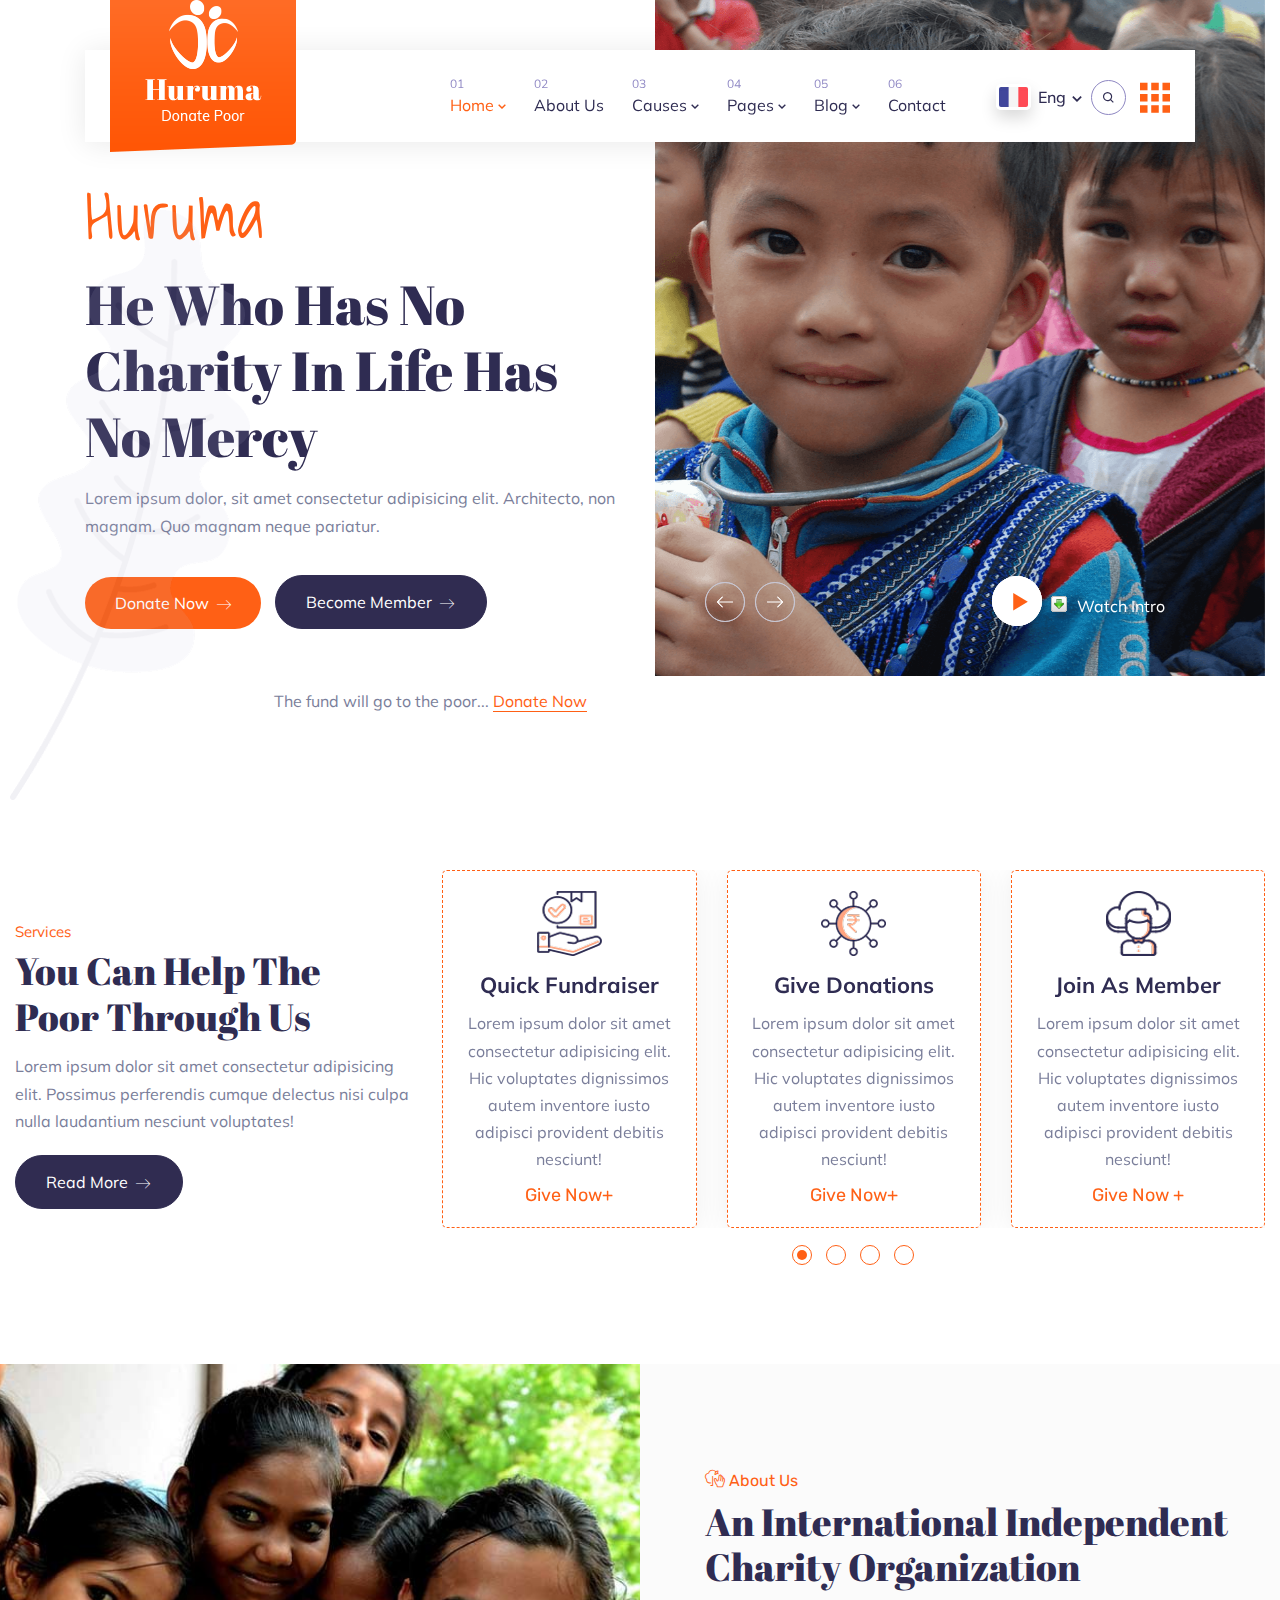
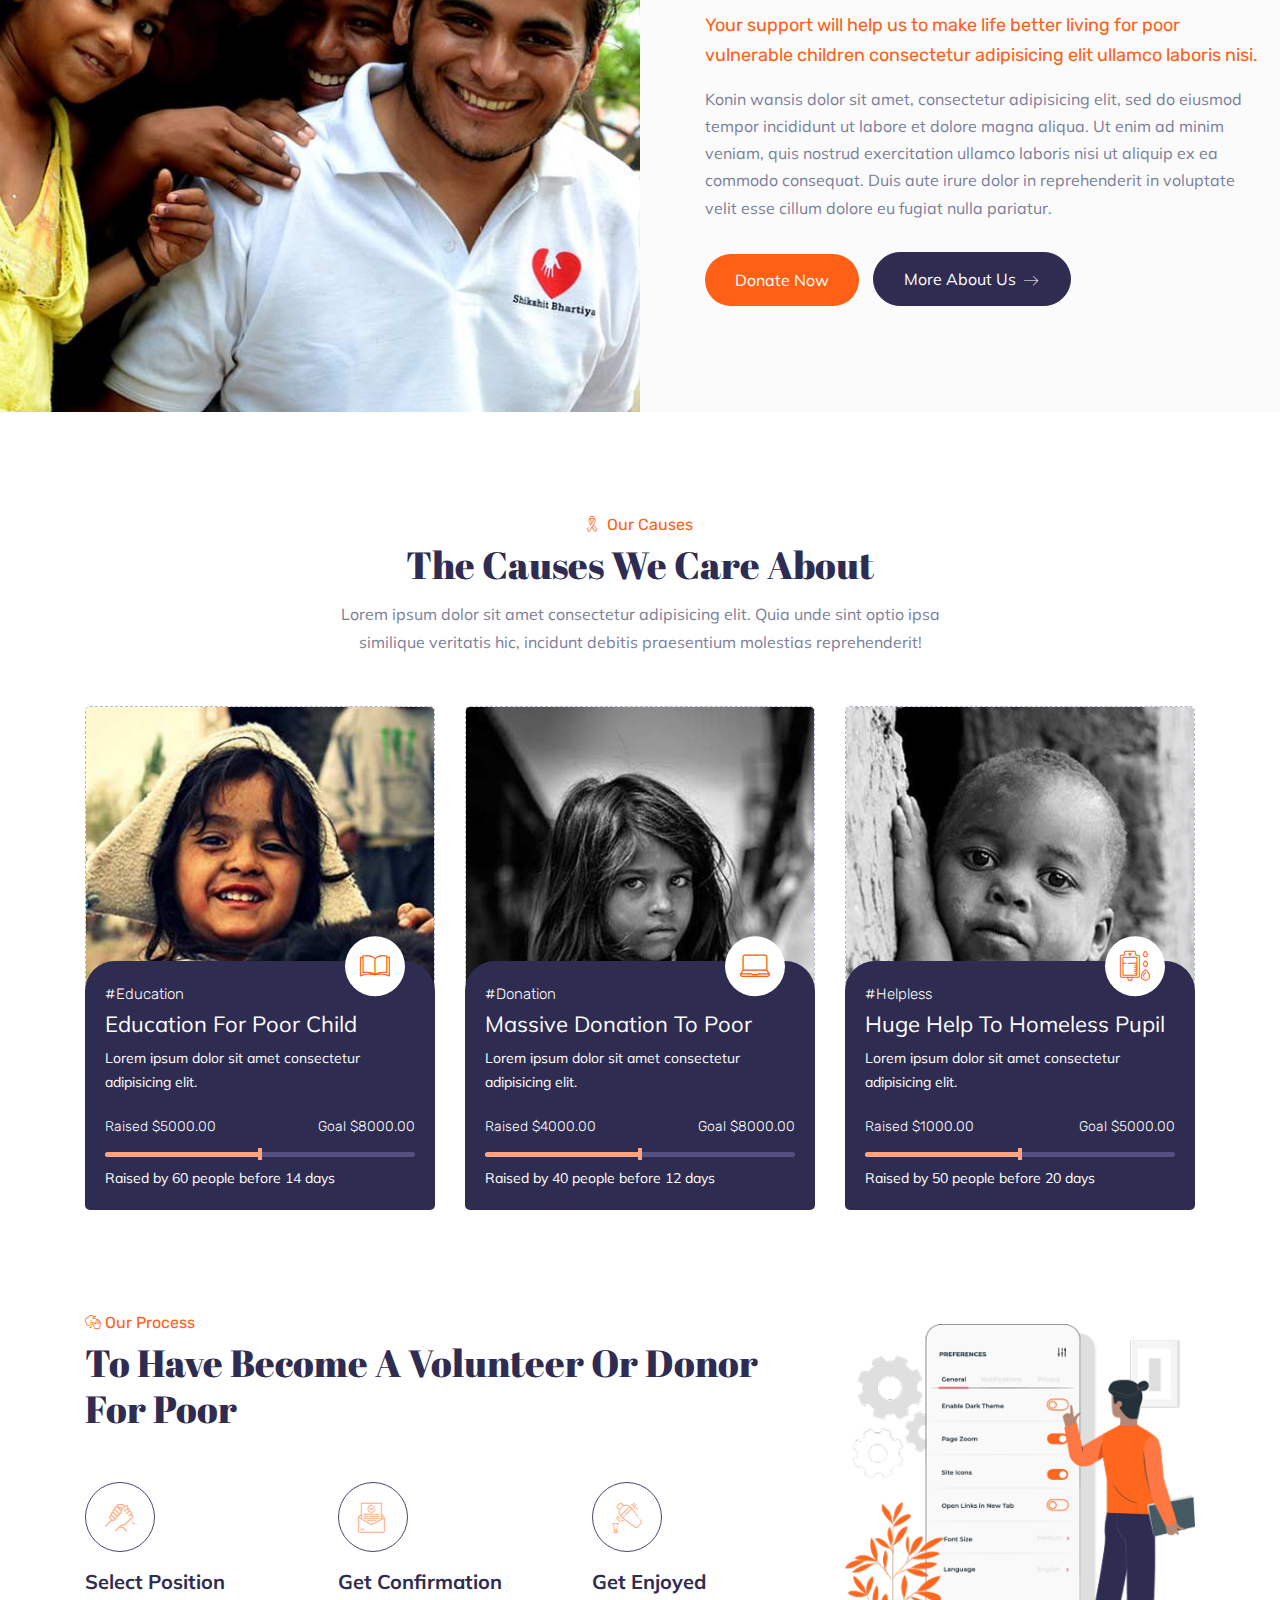
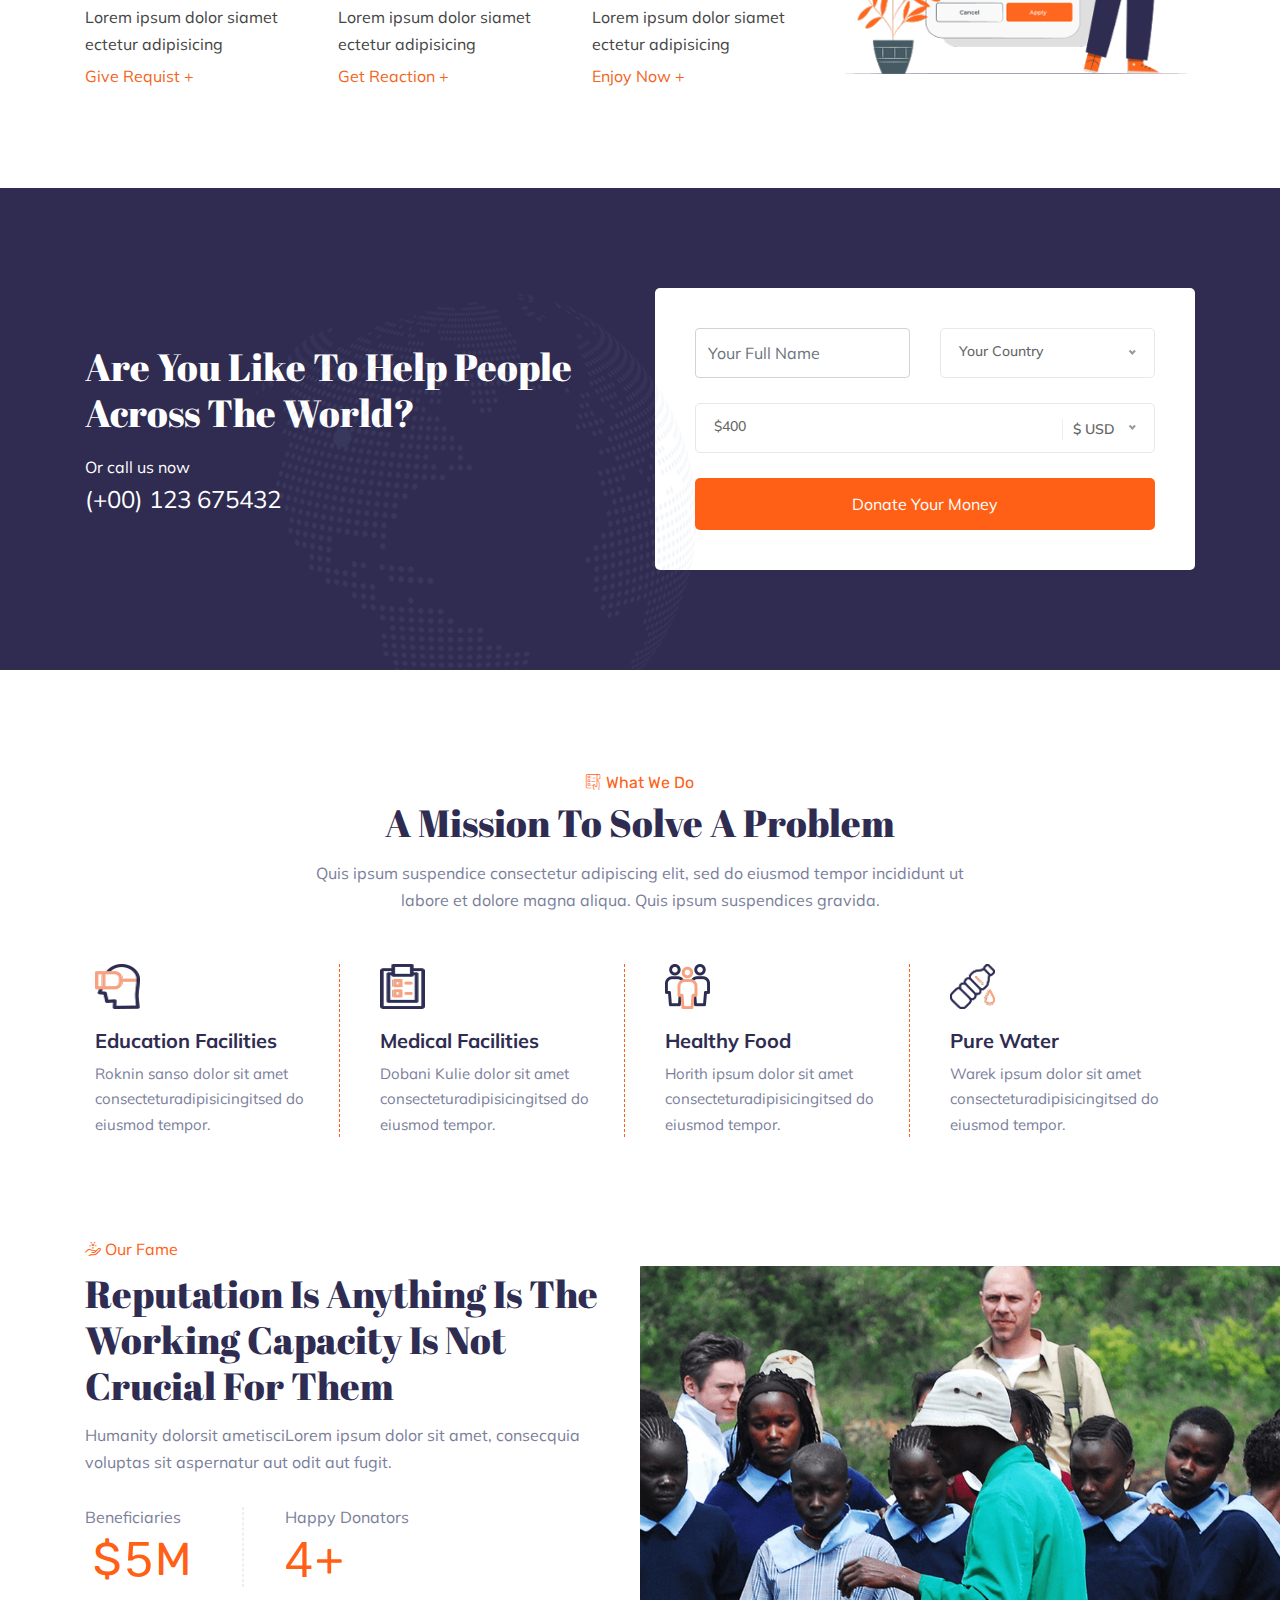
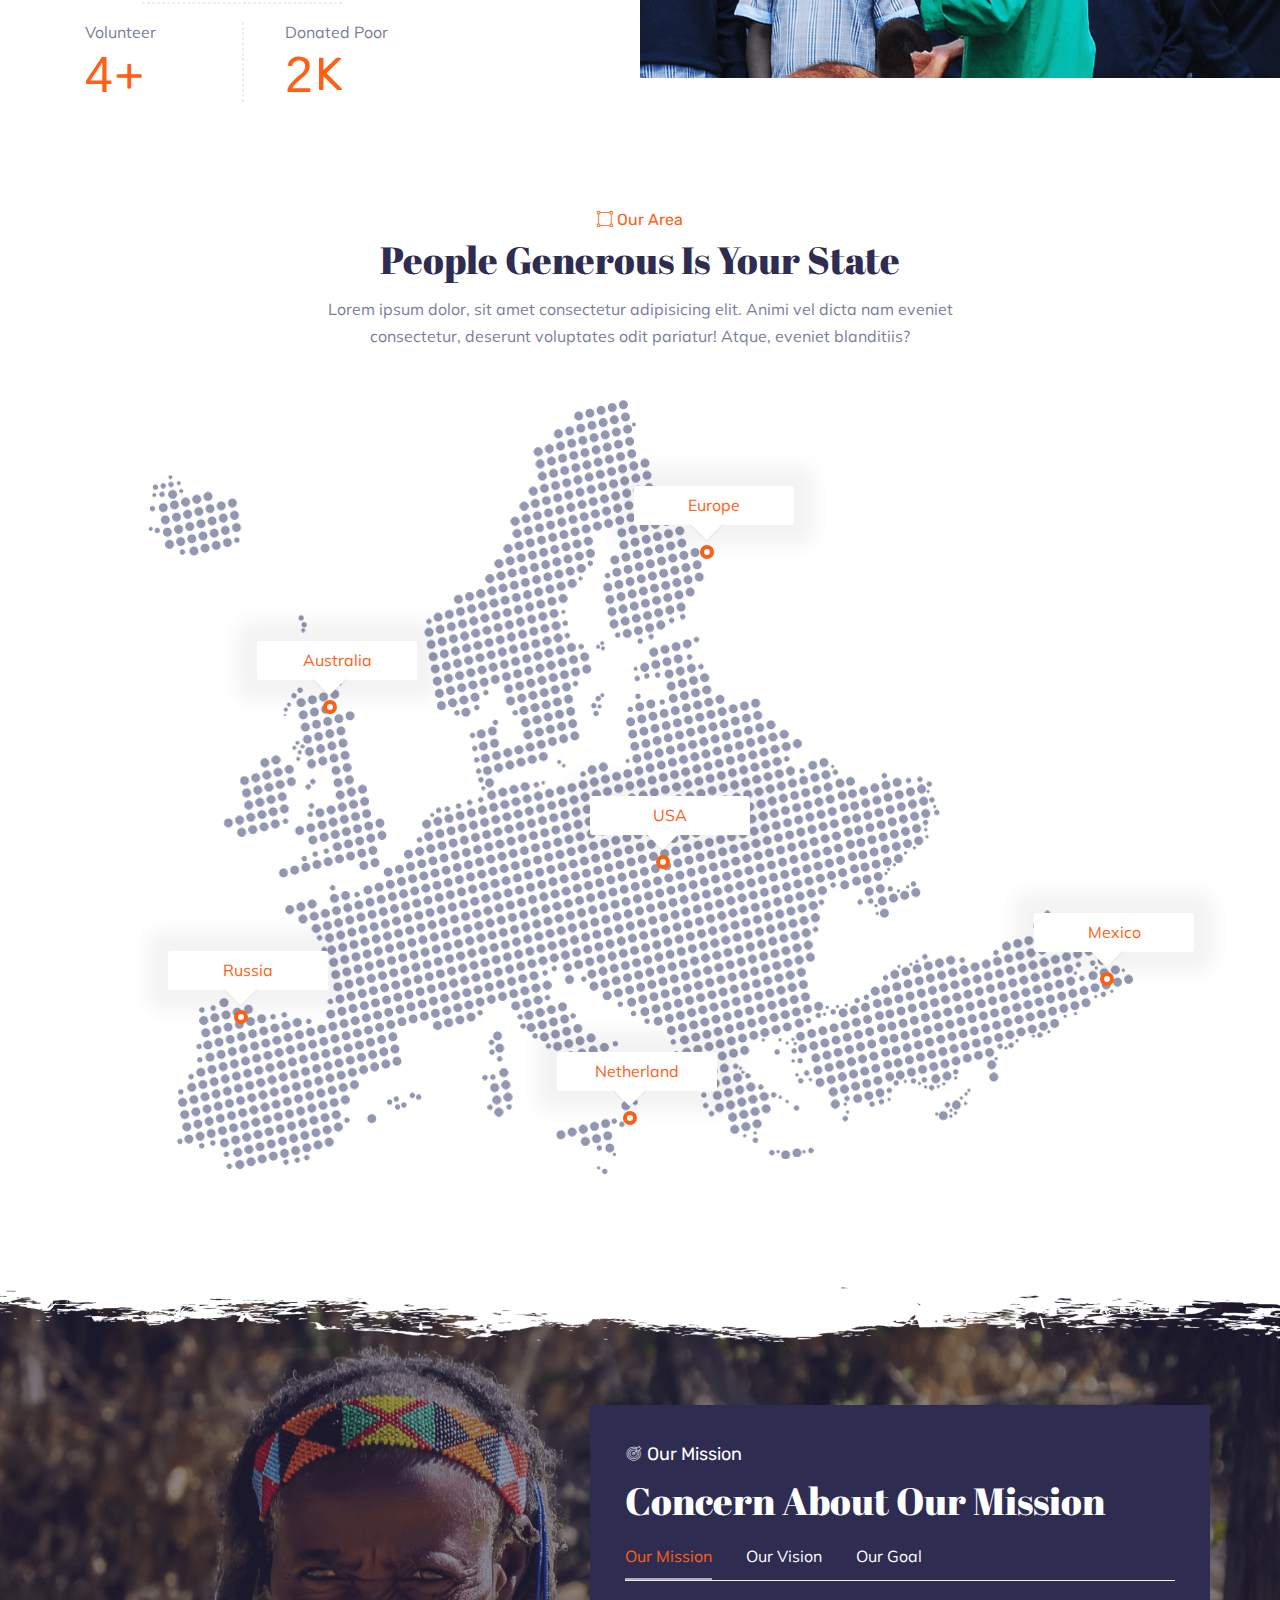
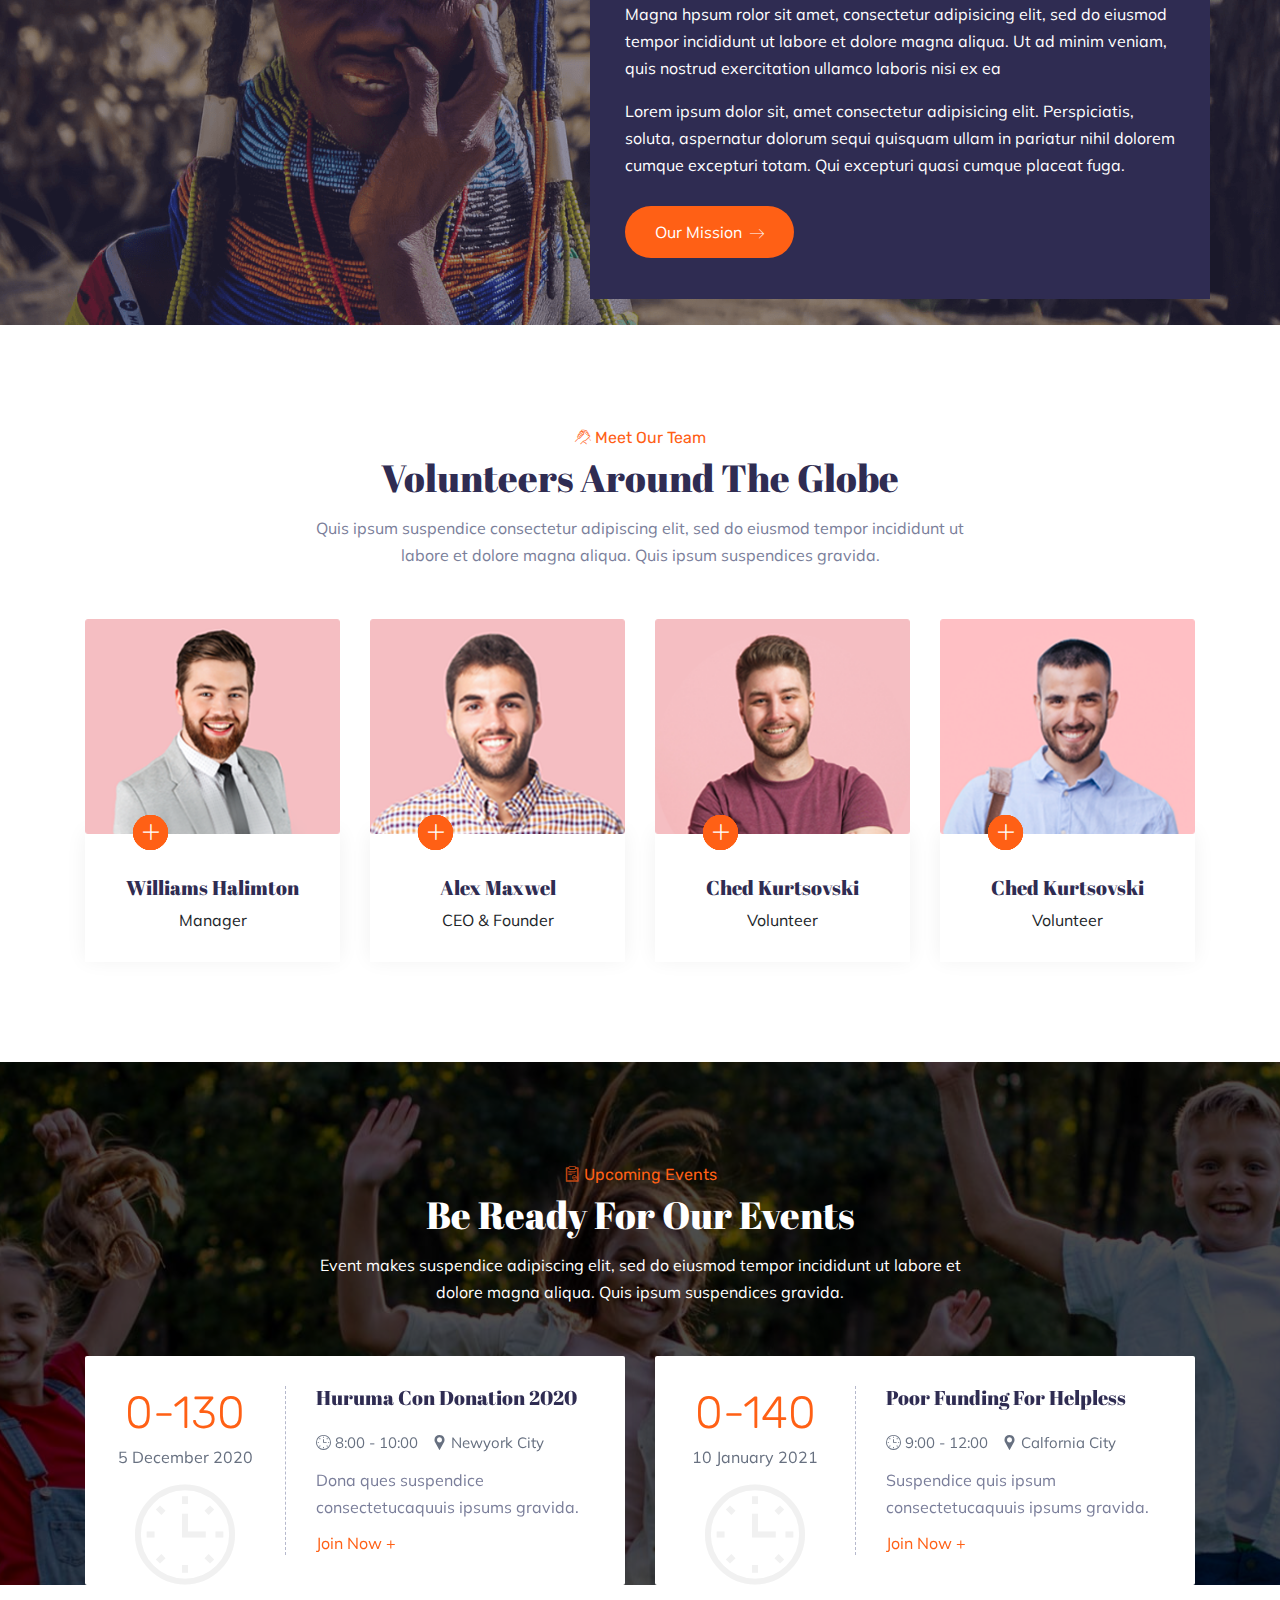
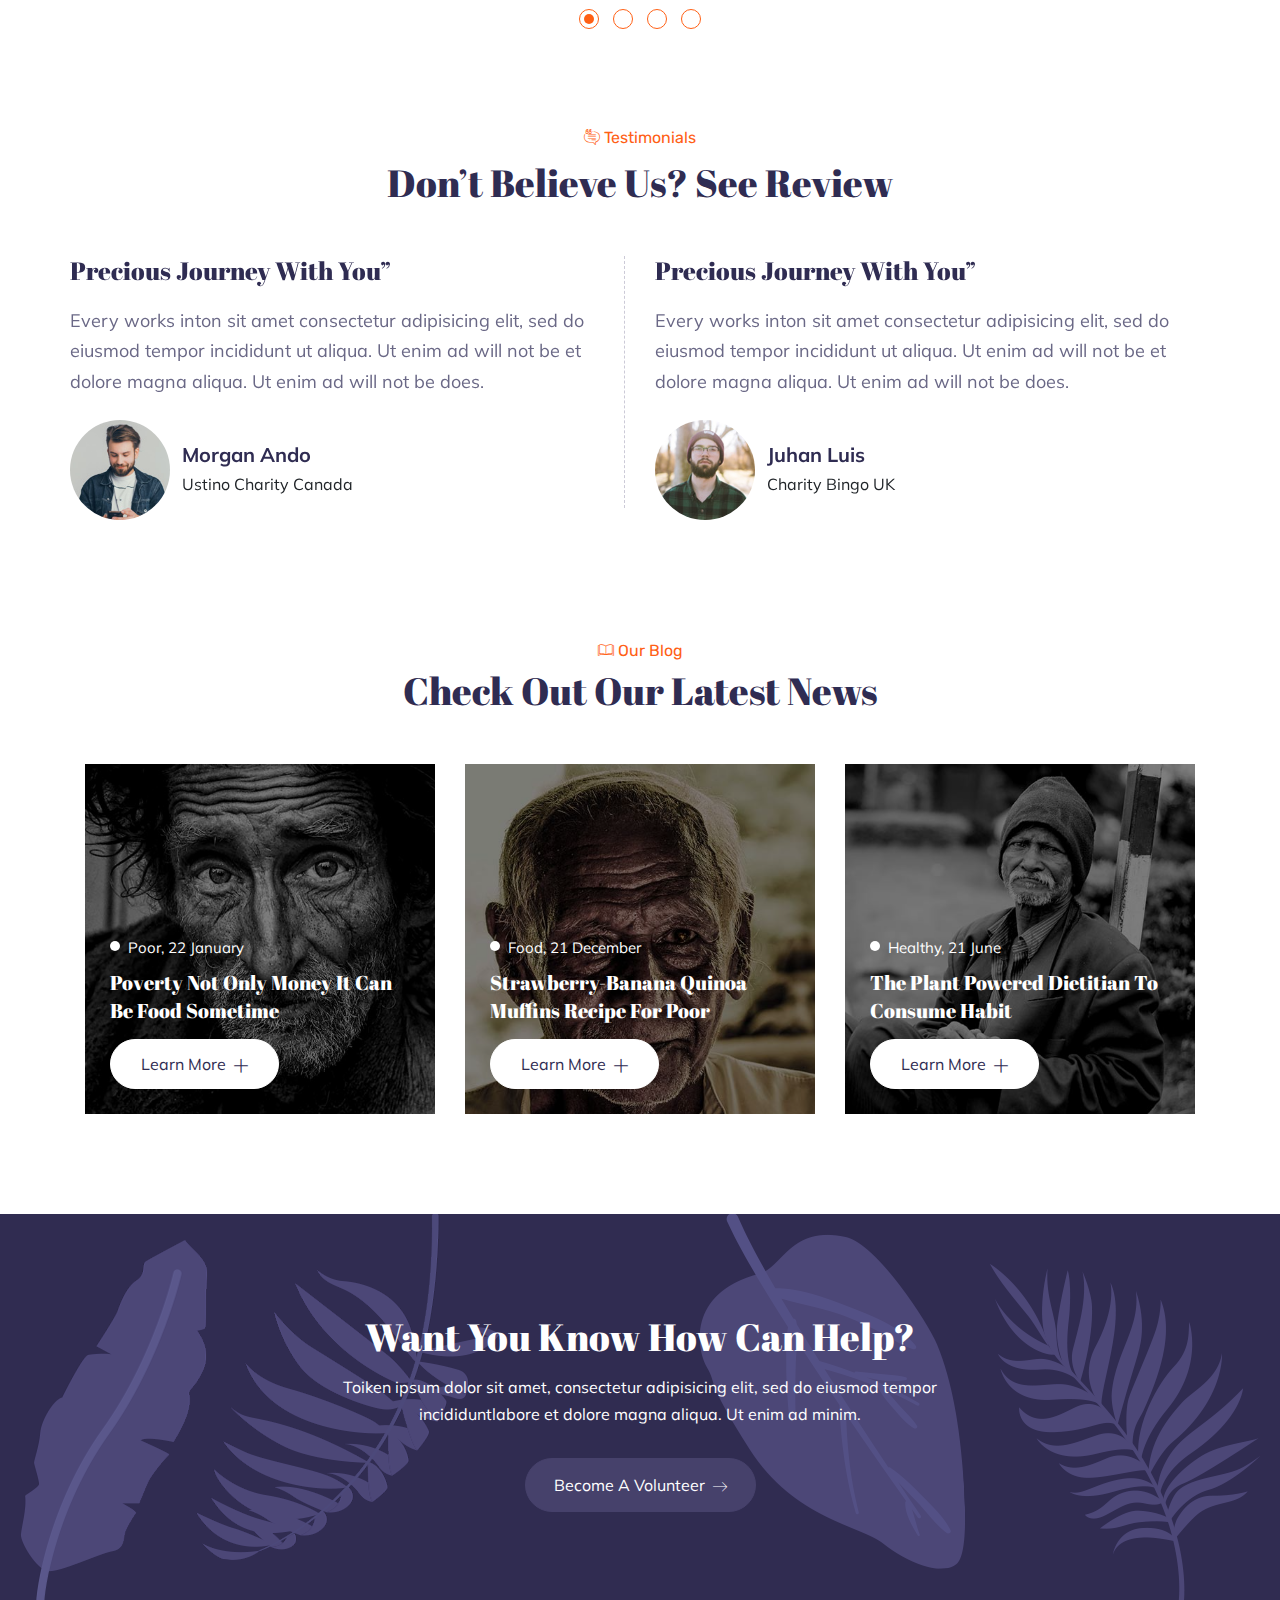
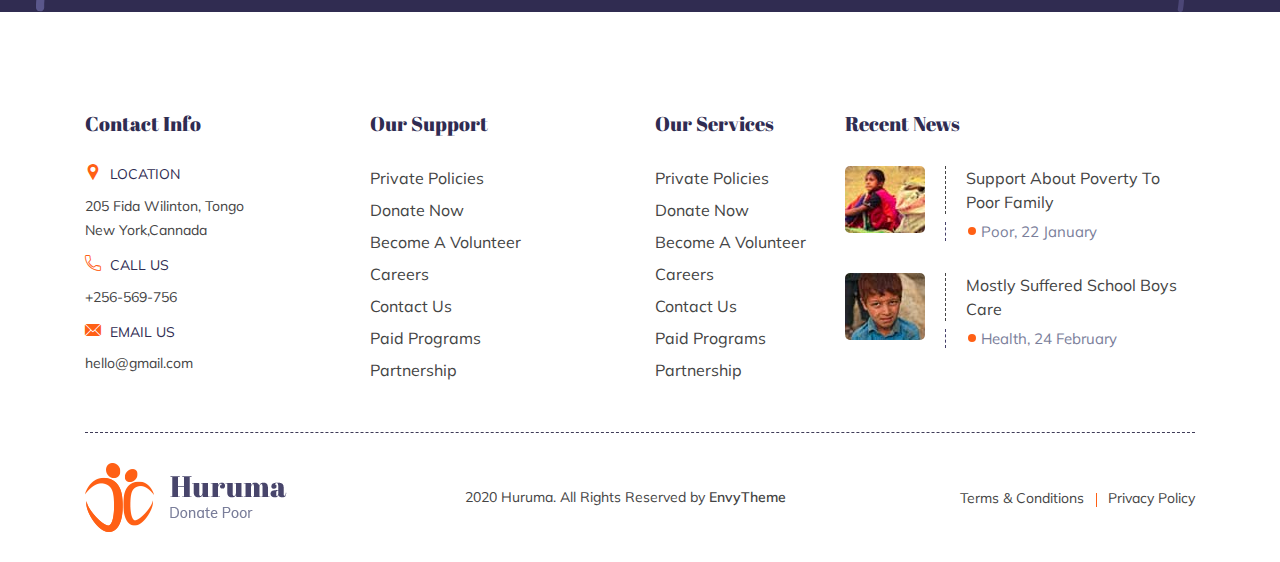
<file: index.html>
<!DOCTYPE html>
<html lang="en">

<head>
    <meta charset="UTF-8">
    <meta name="viewport" content="width=device-width, initial-scale=1.0">
    <title>Haruma-Charity Foundation Template</title>
    <link rel="stylesheet" href="./css/bootstrap/bootstrap.min.css">
    <link rel="stylesheet" href="./css/owlcarousel/owl.carousel.min.css">
    <link rel="stylesheet" href="./css/owlcarousel/owl.theme.default.min.css">
    <link rel="stylesheet" href="./css/magnific-pop/magnific-pop.css">
    <link rel="stylesheet" href="./css/box-icons/boxicons.min.css">
    <link rel="stylesheet" href="./css/flat-icon/flaticons.css">
    <link rel="stylesheet" href="./css/ardometer.css">
    <link rel="stylesheet" href="./css/animate.css">
    <link rel="stylesheet" href="./css/imagelightbox.css">
    <link rel="stylesheet" href="./css/meanmenu.css">
    <link rel="stylesheet" href="./css/niceselect.css">
    <link rel="stylesheet" href="./css/style.css">
    <link rel="stylesheet" href="./css/responsive.css">
    <link rel="stylesheet" href="./assets/revolution/css/settings.css">
    <link rel="stylesheet" href="./assets/revolution/css/layers.css">
    <link rel="stylesheet" href="./assets/revolution/css/navigation.css">
    <link rel="shortcut icon" href="./favicon.png" type="image/x-icon">

</head>

<body data-gr-c-s-loaded="true">
    <!-- Start Header Area -->
    <div class="preloader" style="display: none">
        <div class="preloader" style="display: none">
            <span></span>
            <span></span>
        </div>
    </div>
    <!-- End Header Area -->
    <!-- Start nav bar -->
    <div class="navbar-area navbar-style-two">
        <div class="huruma-responsive-nav">
            <div class="container">
                <div class="huruma-responsive-menu">
                    <div class="logo">
                        <a href="index.html">
                            <img src="assets/img/logo.png" class="white-logo" alt="logo">
                            <img src="assets/img/logo-2.png" class="black-logo" alt="image">
                        </a>
                    </div>
                </div>
            </div>
        </div>
        <div class="huruma-nav">
            <div class="container">
                <nav class="navbar navbar-expand-md navbar-light">
                    <a class="navbar-brand" href="index.html">
                        <img src="assets/img/logo.png" class="white-logo" alt="logo">
                        <img src="assets/img/logo-2.png" class="black-logo" alt="image">
                    </a>
                    <div class="collapse navbar-collapse mean-menu" id="navbarSupportedContent" style="display: block">
                        <ul class="navbar-nav">
                            <!-- Home link -->
                            <li class="nav-item">
                                <a href="#" class="nav-link active">
                                    <span>01</span>
                                    Home
                                    <i class="bx bx-chevron-down"></i>
                                </a>
                                <ul class="dropdown-menu">
                                    <li class="nav-item">
                                        <a href="index.html" class="nav-link">Home One</a>
                                    </li>
                                    <li class="nav-item">
                                        <a href="index.html" class="nav-link active">Home Two</a>
                                    </li>
                                    <li class="nav-item">
                                        <a href="index.html" class="nav-link">Home Three</a>
                                    </li>
                                    <li class="nav-item">
                                        <a href="index.html" class="nav-link">Home Four</a>
                                    </li>
                                </ul>
                            </li>
                            <!-- About link -->
                            <li class="nav-item">
                                <a href="about.html" class="nav-link">
                                    <span>02</span>
                                    About Us
                                </a>
                            </li>

                            <!-- Causes link -->
                            <li class="nav-item">
                                <a href="#" class="nav-link">
                                    <span>03</span>
                                    Causes
                                    <i class="bx bx-chevron-down"></i>
                                </a>
                                <ul class="dropdown-menu">
                                    <li class="nav-item">
                                        <a href="causes.html" class="nav-link">Causes</a>
                                    </li>
                                    <li class="nav-item">
                                        <a href="causes.html" class="nav-link">Single Causes</a>
                                    </li>
                                </ul>
                            </li>

                            <!-- pages link -->
                            <li class="nav-item">
                                <a href="#" class="nav-link">
                                    <span>04</span>
                                    pages
                                    <i class="bx bx-chevron-down"></i>
                                </a>
                                <ul class="dropdown-menu">
                                    <li class="nav-item">
                                        <a href="about.html" class="nav-link">About</a>
                                    </li>
                                    <li class="nav-item">
                                        <a href="team.html" class="nav-link">Team</a>
                                    </li>
                                    <li class="nav-item">
                                        <a href="gallery.html" class="nav-link">Gallery</a>
                                    </li>
                                    <li class="nav-item">
                                        <a href="#" class="nav-link">Events</a>
                                        <ul class="dropdown-menu">
                                            <li class="nav-link">
                                                <a href="events.html" class="nav-link">Events</a>
                                            </li>
                                            <li class="nav-link">
                                                <a href="single-events.html" class="nav-link">Events Detail</a>
                                            </li>
                                        </ul>
                                    </li>
                                    <li class="nav-item">
                                        <a href="faq.html" class="nav-link">Faq</a>
                                    </li>
                                    <li class="nav-item">
                                        <a href="feedback.html" class="nav-link">FeedBack</a>
                                    </li>
                                    <li class="nav-item">
                                        <a href="#" class="nav-link">User</a>
                                        <ul class="dropdown-menu">
                                            <li class="nav-item">
                                                <a href="log-in.html" class="nav-link">Log In</a>
                                            </li>
                                            <li class="nav-item">
                                                <a href="sign-up.html" class="nav-link">Sign Up</a>
                                            </li>
                                            <li class="nav-item">
                                                <a href="recover-pasword.html" class="nav-link">Recover Password</a>
                                            </li>
                                        </ul>
                                    </li>
                                    <li class="nav-item">
                                        <a href="error-404.html" class="nav-link">404 Error</a>
                                    </li>
                                    <li class="nav-item">
                                        <a href="contact.html" class="nav-link">Contact</a>
                                    </li>
                                </ul>
                            </li>
                            <!-- Blog link -->
                            <li class="nav-item">
                                <a href="#" class="nav-link">
                                    <span>05</span>
                                    Blog
                                    <i class="bx bx-chevron-down"></i>
                                </a>
                                <ul class="dropdown-menu">
                                    <li class="nav-item">
                                        <a href="blog-1.html" class="nav-link">Blog Grid</a>
                                    </li>
                                    <li class="nav-item">
                                        <a href="blog-2.html" class="nav-link">Blog Right sidebar</a>
                                    </li>
                                    <li class="nav-item">
                                        <a href="single-blog.html" class="nav-link">Blog Details</a>
                                    </li>
                                </ul>
                            </li>
                            <!-- Contact link -->
                            <li class="nav-item">
                                <a href="contact.html" class="nav-link">
                                    <span>06</span>
                                    Contact
                                </a>
                            </li>
                        </ul>

                        <!-- other options -->
                        <div class="others-options">
                            <div class="dropdown language-switcher d-inline-block">
                                <button class="dropdown-toggle" type="button" data-toggle="dropdown"
                                    aria-haspopup="true" aria-expanded="false">
                                    <img src="assets/img/flag/france-flag.jpg" class="shadow" alt="image">
                                    <span>
                                        Eng
                                        <i class="bx bx-chevron-down"></i>
                                    </span>
                                </button>
                                <div class="dropdown-menu">
                                    <a href="#" class="dropdown-item d-flex align-items-center">
                                        <img src="assets/img/flag/germany-flag.jpg" class="shadow-sm" alt="flag">
                                        <span>Ger</span>
                                    </a>
                                    <a href="#" class="dropdown-item d-flex align-items-center">
                                        <img src="assets/img/flag/italy-flag.jpg" class="shadow-sm" alt="flag">
                                        <span>Fre</span>
                                    </a>
                                    <a href="#" class="dropdown-item d-flex align-items-center">
                                        <img src="assets/img/flag/spain-flag.jpg" class="shadow-sm" alt="flag">
                                        <span>Spa</span>
                                    </a>
                                    <a href="#" class="dropdown-item d-flex align-items-center">
                                        <img src="assets/img/flag/russia-flag.jpg" class="shadow-sm" alt="flag">
                                        <span>Rus</span>
                                    </a>
                                    <a href="#" class="dropdown-item d-flex align-items-center">
                                        <img src="assets/img/flag/us-flag.jpg" class="shadow-sm" alt="flag">
                                        <span>Ita</span>
                                    </a>
                                </div>
                            </div>

                            <!-- option -->
                            <div class="option-item">
                                <i class="search-btn bx bx-search"></i>
                                <i class="close-btn bx bx-x"></i>
                                <div class="search-overlay search-popup">
                                    <div class="search-box">
                                        <form class="search-form">
                                            <input class="search-input" name="search" placeholder="Search" type="text">

                                            <button class="search-button" type="submit">
                                                <i class="bx bx-search"></i>
                                            </button>
                                        </form>
                                    </div>
                                </div>
                            </div>

                            <div class="burger-menu">
                                <i class="menu-icon flaticon-menu"></i>
                            </div>
                        </div>
                    </div>
                </nav>
            </div>
        </div>
    </div>
    <!-- End nav bar Area -->


    <!-- Sider model -->
    <div class="sidebar-modal">
        <div class="sidebar-modal-inner">
            <div class="sidebar-about-area">
                <div class="title">
                    <h2>About Us</h2>
                    <p>
                        We believe brand interaction is key in communication. Real innovations and a positive
                        customer experience are the heart of successful communication. No fake products and
                        services. The customer is king, their lives and needs are the inspiration.
                    </p>
                </div>
            </div>
            <div class="sidebar-instagram-feed">
                <h2>Instagram</h2>
                <ul>
                    <li>
                        <a href="#">
                            <img src="assets/img/sidebar/1.jpg" alt="image">
                        </a>
                    </li>
                    <li>
                        <a href="#"><img src="assets/img/sidebar/2.jpg" alt="image"></a>
                    </li>
                    <li>
                        <a href="#"><img src="assets/img/sidebar/3.jpg" alt="image"></a>
                    </li>
                    <li>
                        <a href="#"><img src="assets/img/sidebar/4.jpg" alt="image"></a>
                    </li>
                    <li>
                        <a href="#"><img src="assets/img/sidebar/5.jpg" alt="image"></a>
                    </li>
                    <li>
                        <a href="#"><img src="assets/img/sidebar/6.jpg" alt="image"></a>
                    </li>
                    <li>
                        <a href="#"><img src="assets/img/sidebar/7.jpg" alt="image"></a>
                    </li>
                    <li>
                        <a href="#"><img src="assets/img/sidebar/8.jpg" alt="image"></a>
                    </li>

                </ul>
            </div>
            <div class="sidebar-contact-area">
                <div class="contact-info">
                    <div class="contact-info-content">
                        <h2>
                            <a href="tel:+0881306298615">
                                +088 130 629 8615
                            </a>
                            <span>OR</span>
                            <a href="mailto:huruma@gmail.com">
                                huruma@gmail.com</a>
                        </h2>
                        <ul class="social">
                            <li>
                                <a href="#" target="_blank">
                                    <i class="flaticon-facebook"></i>
                                </a>
                            </li>
                            <li>
                                <a href="#" target="_blank">
                                    <i class="flaticon-twitter"></i>
                                </a>
                            </li>
                            <li>
                                <a href="#" target="_blank">
                                    <i class="flaticon-instagram"></i>
                                </a>
                            </li>
                            <li>
                                <a href="#" target="_blank">
                                    <i class="flaticon-linkedin"></i>
                                </a>
                            </li>
                            <li>
                                <a href="#" target="_blank">
                                    <i class="flaticon-pinterest"></i>
                                </a>
                            </li>
                        </ul>
                    </div>
                </div>
            </div>
            <span class="close-btn sidebar-modal-close-btn">
                <i class="flaticon-close"></i>
            </span>
        </div>
    </div>
    <!-- End side bar modal-->

    <!--Start main Banner Area-->
    <div class="main-banner-area">
        <div class="container-fluid">
            <div class="row align-items-center">
                <div class="col-lg-6 col-md-12">
                    <div class="d-table">
                        <div class="d-table-cell">
                            <div class="main-banner-content">
                                <span>Huruma</span>
                                <h1>He Who has no charity in life has no mercy</h1>
                                <p>
                                    Lorem ipsum dolor, sit amet consectetur adipisicing elit. Architecto, non
                                    magnam. Quo magnam neque pariatur.
                                </p>
                                <div class="banner-btn">
                                    <a href="#" class="default-btn">
                                        Donate Now
                                        <i class="flaticon-right"></i>
                                        <span></span>
                                    </a>
                                    <a class="optional-btn" href="#">
                                        Become Member
                                        <i class="flaticon-right"></i>
                                    </a>
                                </div>
                            </div>
                        </div>
                    </div>
                </div>
                <div class="col-lg-6 col-md-12">
                    <div class="banner-slider-wrap">
                        <div class="banner-image-slider owl-carousel owl-theme owl-loaded owl-drag ">
                            <div class="owl-stage-outer">
                                <div class="owl-stage"
                                    style="transform: translate3d(-1226px, 0px, 0px); transition: all 1s ease 0s; width: 4904px;">
                                    <div class="owl-item" style="width: 613px;">
                                        <div class="image-item">
                                            <img src="assets/img/3.png" alt="image">
                                        </div>
                                    </div>
                                    <div class="owl-item" style="width: 613px;">
                                        <div class="image-item">
                                            <img src="assets/img/2.png" alt="image">
                                        </div>
                                    </div>
                                    <div class="owl-item" style="width: 613px;">
                                        <div class="image-item">
                                            <img src="assets/img/1.png" alt="image">
                                        </div>
                                    </div>
                                    <div class="owl-item" style="width: 613px;">
                                        <div class="image-item">
                                            <img src="assets/img/2.png" alt="image">
                                        </div>
                                    </div>
                                    <div class="owl-item" style="width: 613px;">
                                        <div class="image-item">
                                            <img src="assets/img/3.png" alt="image">
                                        </div>
                                    </div>
                                    <div class="owl-item" style="width: 613px;">
                                        <div class="image-item">
                                            <img src="assets/img/2.png" alt="image">
                                        </div>
                                    </div>
                                    <div class="owl-item" style="width: 613px;">
                                        <div class="image-item">
                                            <img src="assets/img/1.png" alt="image">
                                        </div>
                                    </div>
                                    <div class="owl-item" style="width: 613px;">
                                        <div class="image-item">
                                            <img src="assets/img/2.png" alt="image">
                                        </div>
                                    </div>
                                </div>
                            </div>
                            <div class="owl-nav">
                                <button type="button" role="presentation" class="owl-prev">
                                    <i class="flaticon-left"></i>
                                </button>
                                <button type="button" role="presentation" class="owl-next">
                                    <i class="flaticon-right"></i>
                                </button>
                            </div>
                            <div class="owl-dots disabled"></div>
                        </div>
                        <div class="banner-video">
                            <a href="https://www.youtube.com/watch?v=uemObN8_dcw" class="video-btn popup-youtube"
                                savefrom_lm_index="0" savefrom_lm="1">
                                <i class="bx bx-play"></i>
                            </a>
                            <span style="padding: 0; margin: 0; margin-left: 5px;">
                                <a href="http://savefrom.net/?url=https%3A%2F%2Fwww.youtube.com%2Fwatch%3Fv%3DuemObN8_dcw&amp;utm_source=chameleon&amp;utm_medium=extensions&amp;utm_campaign=link_modifier"
                                    target="_blank" title="Get a direct link" savefrom_lm="1" savefrom_lm_is_link="1"
                                    style="background-image: url(&quot;[data-uri]&quot;); background-repeat: no-repeat; width: 16px; height: 16px; display: inline-block; border: none; text-decoration: none; padding: 0px; position: relative;"></a>
                            </span>
                            <span>Watch Intro</span>
                        </div>
                    </div>
                </div>
            </div>
        </div>
        <div class="banner-text">
            <p>
                The fund will go to the poor...
                <span>Donate Now</span>
            </p>
        </div>
        <div class="banner-shape">
            <img src="assets/img/shapes/shape.png" alt="">
        </div>
    </div>
    <!-- End main banner Area -->

    <!-- Start Feature Area -->
    <section class="feature-section ptb-100">
        <div class="container-fluid">
            <div class="row align-items-center">
                <div class="col-lg-4">
                    <div class="feature-content">
                        <span>Services</span>
                        <h3>You can help the poor through us</h3>
                        <p>
                            Lorem ipsum dolor sit amet consectetur adipisicing elit. Possimus perferendis cumque
                            delectus nisi culpa nulla laudantium nesciunt voluptates!
                        </p>
                        <a href="#" class="optional-btn">
                            Read More
                            <i class="flaticon-right"></i>
                        </a>
                    </div>
                </div>
                <div class="col-lg-8">
                    <div class="feature-slider owl-carousel owl-theme owl-loaded owl-drag">
                        <div class="owl-stage-outer">
                            <div class="owl-stage"
                                style="transform: translate3d(-1106px, 0px, 0px); transition: all 1s ease 0s; width: 2767px;">
                                <div class="owl-item" style="width: 246.667px; margin-right: 30px;">
                                    <div class="feature-card">
                                        <div class="icon">
                                            <img src="assets/img/icons/2.png" alt="image">
                                            <img src="assets/img/icons/white-2.png" alt="image">
                                        </div>
                                        <h3>Quick Fundraiser</h3>
                                        <p>
                                            Lorem ipsum dolor sit amet consectetur adipisicing elit. Hic voluptates
                                            dignissimos autem inventore iusto adipisci provident debitis nesciunt!
                                        </p>
                                        <a href="#" class="feature-btn">
                                            Give now+
                                        </a>
                                    </div>
                                </div>
                                <div class="owl-item" style="width: 246.667px; margin-right: 30px;">
                                    <div class="feature-card">
                                        <div class="icon">
                                            <img src="assets/img/icons/3.png" alt="image">
                                            <img src="assets/img/icons/white-3.png" alt="image">
                                        </div>
                                        <h3>Give Donations</h3>
                                        <p>
                                            Lorem ipsum dolor sit amet consectetur adipisicing elit. Hic voluptates
                                            dignissimos autem inventore iusto adipisci provident debitis nesciunt!
                                        </p>
                                        <a href="#" class="feature-btn">
                                            Give now+
                                        </a>
                                    </div>
                                </div>
                                <div class="owl-item" style="width: 246.667px; margin-right: 30px;">
                                    <div class="feature-card">
                                        <div class="icon">
                                            <img src="assets/img/icons/4.png" alt="image">
                                            <img src="assets/img/icons/white-4.png" alt="image">
                                        </div>
                                        <h3>Join as Member</h3>
                                        <p>
                                            Lorem ipsum dolor sit amet consectetur adipisicing elit. Hic voluptates
                                            dignissimos autem inventore iusto adipisci provident debitis nesciunt!
                                        </p>
                                        <a href="#" class="feature-btn">
                                            Give now +
                                        </a>
                                    </div>
                                </div>
                                <div class="owl-item" style="width: 246.667px; margin-right: 30px;">
                                    <div class="feature-card">
                                        <div class="icon">
                                            <img src="assets/img/icons/1.png" alt="image">
                                            <img src="assets/img/icons/white-1.png" alt="image">
                                        </div>
                                        <h3>Become Volunteer</h3>
                                        <p>
                                            Lorem ipsum dolor sit amet consectetur adipisicing elit. Hic voluptates
                                            dignissimos autem inventore iusto adipisci provident debitis nesciunt!
                                        </p>
                                        <a href="#" class="feature-btn">
                                            Give now +
                                        </a>
                                    </div>
                                </div>
                                <div class="owl-item" style="width: 246.667px; margin-right: 30px;">
                                    <div class="feature-card">
                                        <div class="icon">
                                            <img src="assets/img/icons/2.png" alt="image">
                                            <img src="assets/img/icons/white-2.png" alt="image">
                                        </div>
                                        <h3>Quick Fundraiser</h3>
                                        <p>
                                            Lorem ipsum dolor sit amet consectetur adipisicing elit. Hic voluptates
                                            dignissimos autem inventore iusto adipisci provident debitis nesciunt!
                                        </p>
                                        <a href="#" class="feature-btn">
                                            Give now+
                                        </a>
                                    </div>
                                </div>
                                <div class="owl-item" style="width: 246.667px; margin-right: 30px;">
                                    <div class="feature-card">
                                        <div class="icon">
                                            <img src="assets/img/icons/3.png" alt="image">
                                            <img src="assets/img/icons/white-3.png" alt="image">
                                        </div>
                                        <h3>Give Donations</h3>
                                        <p>
                                            Lorem ipsum dolor sit amet consectetur adipisicing elit. Hic voluptates
                                            dignissimos autem inventore iusto adipisci provident debitis nesciunt!
                                        </p>
                                        <a href="#" class="feature-btn">
                                            Give now+
                                        </a>
                                    </div>
                                </div>
                                <div class="owl-item" style="width: 246.667px; margin-right: 30px;">
                                    <div class="feature-card">
                                        <div class="icon">
                                            <img src="assets/img/icons/4.png" alt="image">
                                            <img src="assets/img/icons/white-4.png" alt="image">
                                        </div>
                                        <h3>Join as Member</h3>
                                        <p>
                                            Lorem ipsum dolor sit amet consectetur adipisicing elit. Hic voluptates
                                            dignissimos autem inventore iusto adipisci provident debitis nesciunt!
                                        </p>
                                        <a href="#" class="feature-btn">
                                            Give now+
                                        </a>
                                    </div>
                                </div>
                                <div class="owl-item" style="width: 246.667px; margin-right: 30px;">
                                    <div class="feature-card">
                                        <div class="icon">
                                            <img src="assets/img/icons/1.png" alt="image">
                                            <img src="assets/img/icons/white-1.png" alt="image">
                                        </div>
                                        <h3>Become Volunteer</h3>
                                        <p>
                                            Lorem ipsum dolor sit amet consectetur adipisicing elit. Hic voluptates
                                            dignissimos autem inventore iusto adipisci provident debitis nesciunt!
                                        </p>
                                        <a href="#" class="feature-btn">
                                            Give now+
                                        </a>
                                    </div>
                                </div>
                                <div class="owl-item" style="width: 246.667px; margin-right: 30px;">
                                    <div class="feature-card">
                                        <div class="icon">
                                            <img src="assets/img/icons/2.png" alt="image">
                                            <img src="assets/img/icons/white-2.png" alt="image">
                                        </div>
                                        <h3>Quick Fundraiser</h3>
                                        <p>
                                            Lorem ipsum dolor sit amet consectetur adipisicing elit. Hic voluptates
                                            dignissimos autem inventore iusto adipisci provident debitis nesciunt!
                                        </p>
                                        <a href="#" class="feature-btn">
                                            Give now+
                                        </a>
                                    </div>
                                </div>
                                <div class="owl-item" style="width: 246.667px; margin-right: 30px;">
                                    <div class="feature-card">
                                        <div class="icon">
                                            <img src="assets/img/icons/3.png" alt="image">
                                            <img src="assets/img/icons/white-3.png" alt="image">
                                        </div>
                                        <h3>Give Donations</h3>
                                        <p>
                                            Lorem ipsum dolor sit amet consectetur adipisicing elit. Hic voluptates
                                            dignissimos autem inventore iusto adipisci provident debitis nesciunt!
                                        </p>
                                        <a href="#" class="feature-btn">
                                            Give now+
                                        </a>
                                    </div>
                                </div>
                            </div>
                        </div>
                        <div class="owl-nav disabled">
                            <button type="button" role="presentation" class="owl-prev">
                                <span aria-label="Previous">
                                    <</span> </button> <button type="button" role="presentation" class="owl-next">
                                        <span aria-label="Next">></span>
                            </button>
                        </div>
                        <!-- <div class="owl-dots">
                                <button role="button" class="owl-dot">
                                    <span></span>
                                </button>
                                <button role="button" class="owl-dot">
                                    <span></span>
                                </button>
                            </div> -->
                    </div>
                </div>
            </div>
        </div>
    </section>
    <!-- End feature Area -->

    <!-- Start about Area -->
    <section class="about-area">
        <div class="container-fluid">
            <div class="row">
                <div class="col-lg-6 p-0">
                    <div class="about-image about-img-two ptb-100">
                        <img src="./assets/img/about/about-image.jpg" alt="image">
                    </div>
                </div>
                <div class="col-lg-6">
                    <div class="about-item about-item-two ptb-100">
                        <span>
                            <i class="flaticon-care-about-plants"></i>
                            About us
                        </span>
                        <h3>An international independent Charity organization</h3>
                        <p class="main-color">
                            Your support will help us to make life better living for poor vulnerable children
                            consectetur adipisicing elit ullamco laboris nisi.
                        </p>
                        <p>Konin wansis dolor sit amet, consectetur adipisicing elit, sed do eiusmod tempor
                            incididunt ut labore et dolore magna aliqua. Ut enim ad minim veniam, quis nostrud
                            exercitation ullamco laboris nisi ut aliquip ex ea commodo consequat. Duis aute irure
                            dolor in reprehenderit in voluptate velit esse cillum dolore eu fugiat nulla pariatur.
                        </p>
                        <div class="about-btn">
                            <a href="#" class="default-btn">
                                Donate now
                            </a>
                            <a class="optional-btn" href="#">
                                More about us
                                <i class="flaticon-right"></i>
                            </a>
                        </div>
                    </div>
                </div>
            </div>
        </div>
    </section>
    <!-- End About Area -->

    <!--Start Causes Area-->
    <section class="causes-section pt-100 pb-70">
        <div class="container">
            <div class="section-title">
                <span>
                    <i class="flaticon-ribbon"></i>
                    Our Causes
                </span>
                <h2>The causes we care about</h2>
                <p>
                    Lorem ipsum dolor sit amet consectetur adipisicing elit. Quia unde sint optio ipsa similique
                    veritatis hic, incidunt debitis praesentium molestias reprehenderit!
                </p>
            </div>
            <div class="row">
                <div class="col-lg-4 col-md-6">
                    <div class="single-causes">
                        <img src="assets/img/causes/1.jpg" alt="image">
                        <div class="icon">
                            <i class="flaticon-book"></i>
                        </div>
                        <div class="causes-content">
                            <span>#Education</span>
                            <h3>Education for poor child</h3>
                            <p>
                                Lorem ipsum dolor sit amet consectetur adipisicing elit.
                            </p>
                            <div class="causes-progress-bar">
                                <div class="causes-progress-content">
                                    <span>Raised $5000.00</span>
                                    <div class="text-right">
                                        <span>Goal $8000.00</span>
                                    </div>
                                </div>
                                <p>
                                    Raised by 60 people before 14 days
                                </p>
                            </div>
                            <a href="single-causes.html" class="causes-btn-one">
                                Donate now
                                <i class="flaticon-right"></i>

                            </a>
                        </div>
                    </div>
                </div>
                <div class="col-lg-4 col-md-6">
                    <div class="single-causes">
                        <img src="assets/img/causes/2.jpg" alt="image">
                        <div class="icon">
                            <i class="flaticon-laptop"></i>
                        </div>
                        <div class="causes-content">
                            <span>#Donation</span>
                            <h3>Massive Donation to poor</h3>
                            <p>
                                Lorem ipsum dolor sit amet consectetur adipisicing elit.
                            </p>
                            <div class="causes-progress-bar">
                                <div class="causes-progress-content">
                                    <span>Raised $4000.00</span>
                                    <div class="text-right">
                                        <span>Goal $8000.00</span>
                                    </div>
                                </div>
                                <p>
                                    Raised by 40 people before 12 days
                                </p>
                            </div>
                            <a href="single-causes.html" class="causes-btn-one">
                                Donate now
                                <i class="flaticon-right"></i>

                            </a>
                        </div>
                    </div>
                </div>
                <div class="col-lg-4 col-md-6">
                    <div class="single-causes">
                        <img src="assets/img/causes/3.jpg" alt="image">
                        <div class="icon">
                            <i class="flaticon-blood-bag"></i>
                        </div>
                        <div class="causes-content">
                            <span>#Helpless</span>
                            <h3>Huge help to homeless pupil</h3>
                            <p>
                                Lorem ipsum dolor sit amet consectetur adipisicing elit.
                            </p>
                            <div class="causes-progress-bar">
                                <div class="causes-progress-content">
                                    <span>Raised $1000.00</span>
                                    <div class="text-right">
                                        <span>Goal $5000.00</span>
                                    </div>
                                </div>
                                <p>
                                    Raised by 50 people before 20 days
                                </p>
                            </div>
                            <a href="single-causes.html" class="causes-btn-one">
                                Donate now
                                <i class="flaticon-right"></i>

                            </a>
                        </div>
                    </div>
                </div>
            </div>
        </div>
    </section>
    <!-- End causes Area -->

    <!-- start process Area -->
    <section class="process-section pb-100">
        <div class="container">
            <div class="row align-items-center">
                <div class="col-lg-8">
                    <div class="section-title">
                        <span>
                            <i class="flaticon-care-about-plants"></i>
                            Our process
                        </span>
                        <h2>To have become a volunteer or donor for poor</h2>
                    </div>
                    <div class="row">
                        <div class="col-lg-4 col-md-6 col-sm-6">
                            <div class="process-item">
                                <div class="icon">
                                    <i class="flaticon-support"></i>
                                </div>
                                <h3>Select Position</h3>
                                <p>Lorem ipsum dolor siamet ectetur adipisicing</p>
                                <a href="#" class="process-btn">Give Requist +</a>
                            </div>
                        </div>

                        <div class="col-lg-4 col-md-6 col-sm-6">
                            <div class="process-item">
                                <div class="icon">
                                    <i class="flaticon-confirmation"></i>
                                </div>
                                <h3>Get Confirmation</h3>
                                <p>Lorem ipsum dolor siamet ectetur adipisicing</p>
                                <a href="#" class="process-btn">Get Reaction +</a>
                            </div>
                        </div>

                        <div class="col-lg-4 col-md-6 col-sm-6 offset-sm-3 offset-lg-0">
                            <div class="process-item">
                                <div class="icon">
                                    <i class="flaticon-enjoy"></i>
                                </div>
                                <h3>Get Enjoyed</h3>
                                <p>Lorem ipsum dolor siamet ectetur adipisicing</p>
                                <a href="#" class="process-btn">Enjoy Now +</a>
                            </div>
                        </div>
                    </div>
                </div>
                <div class="col-lg-4">
                    <div class="process-image">
                        <img src="assets/img/process.png" alt="image">
                    </div>
                </div>
            </div>
        </div>
    </section>
    <!-- End process Area -->

    <!-- Start Donate Form Area -->
    <section class="donate-form-section ptb-100">
        <div class="container">
            <div class="row align-items-center">
                <div class="col-lg-6">
                    <div class="donate-form-content">
                        <h3>Are You Like To Help People Across The World?</h3>

                        <div class="donate-form-info">
                            <span>Or call us now</span>
                            <h4>(+00) 123 675432</h4>
                        </div>
                    </div>
                </div>

                <div class="col-lg-6">
                    <form class="donate-form">
                        <div class="row">
                            <div class="col-lg-6 col-md-6">
                                <div class="form-group">
                                    <input type="text" name="name" class="form-control" placeholder="Your Full Name ">
                                </div>
                            </div>

                            <div class="col-lg-6 col-md-6">
                                <div class="form-group">
                                    <div class="select-box">
                                        <select class="form-control">
                                            <option value="5">Your Country</option>
                                            <option value="1">China</option>
                                            <option value="2">United Kingdom</option>
                                            <option value="0">Germany</option>
                                            <option value="3">France</option>
                                            <option value="4">Japan</option>
                                        </select>
                                    </div>
                                </div>
                            </div>

                            <div class="col-lg-12">
                                <div class="form-group">
                                    <div class="select-box">
                                        <select class="form-control">
                                            <option value="5">$400</option>
                                            <option value="1">$500</option>
                                            <option value="2">$600</option>
                                            <option value="0">$50</option>
                                            <option value="3">$1000</option>
                                            <option value="4">$100</option>
                                        </select>
                                        <span class="usd">$ USD</span>
                                    </div>
                                </div>
                            </div>

                            <div class="col-lg-12">
                                <div class="donate-form-btn">
                                    <a href="#" class="default-btn">
                                        Donate Your Money
                                        <span></span>
                                    </a>
                                </div>
                            </div>
                        </div>
                    </form>
                </div>
            </div>
        </div>

        <div class="donate-form-shape">
            <img src="assets/img/donate-form/shape.png" alt="image">
        </div>
    </section>
    <!-- End Donate Form Area -->

    <!-- Start Solve Area -->
    <section class="solve-section pt-100 pb-70">
        <div class="container">
            <div class="section-title">
                <span>
                    <i class="flaticon-to-do-list"></i>
                    What We Do
                </span>
                <h2>A mission to solve a problem</h2>
                <p>Quis ipsum suspendice consectetur adipiscing elit, sed do eiusmod tempor incididunt ut labore et
                    dolore magna aliqua. Quis ipsum suspendices gravida.</p>
            </div>

            <div class="row">
                <div class="col-lg-3 col-md-6 col-sm-6">
                    <div class="solve-item-two">
                        <div class="icon">
                            <img src="assets/img/solve/1.png" alt="image">
                        </div>
                        <h3>Education Facilities</h3>
                        <p>Roknin sanso dolor sit amet consecteturadipisicingitsed do eiusmod tempor.</p>
                    </div>
                </div>

                <div class="col-lg-3 col-md-6 col-sm-6">
                    <div class="solve-item-two">
                        <div class="icon">
                            <img src="assets/img/solve/2.png" alt="image">
                        </div>
                        <h3>Medical Facilities</h3>
                        <p>Dobani Kulie dolor sit amet consecteturadipisicingitsed do eiusmod tempor.</p>
                    </div>
                </div>

                <div class="col-lg-3 col-md-6 col-sm-6">
                    <div class="solve-item-two">
                        <div class="icon">
                            <img src="assets/img/solve/3.png" alt="image">
                        </div>
                        <h3>Healthy Food</h3>
                        <p>Horith ipsum dolor sit amet consecteturadipisicingitsed do eiusmod tempor.</p>
                    </div>
                </div>

                <div class="col-lg-3 col-md-6 col-sm-6">
                    <div class="solve-item-two">
                        <div class="icon">
                            <img src="assets/img/solve/4.png" alt="image">
                        </div>
                        <h3>Pure Water</h3>
                        <p>Warek ipsum dolor sit amet consecteturadipisicingitsed do eiusmod tempor.</p>
                    </div>
                </div>
            </div>
        </div>
    </section>
    <!-- End Solve Area -->

    <!-- Start Fame Area -->
    <section class="fame-section pb-100">
        <div class="container-fluid">
            <div class="row align-items-center">
                <div class="col-lg-6">
                    <div class="fame-area-content">
                        <span>
                            <i class="flaticon-fame"></i>
                            Our Fame
                        </span>
                        <h3>Reputation is anything is the working capacity is not crucial for them</h3>
                        <p>Humanity dolorsit ametisciLorem ipsum dolor sit amet, consecquia voluptas sit aspernatur
                            aut odit aut fugit.</p>

                        <div class="row funfact-row">
                            <div class="col-lg-6 col-md-6 col-sm-6">
                                <div class="single-fun-fact">
                                    <p>Beneficiaries</p>
                                    <h3>
                                        <span class="sign-icon dolor">$</span>
                                        <span class="odometer odometer-auto-theme" data-count="50">
                                            <div class="odometer-inside">
                                                <span class="odometer-digit">
                                                    <span class="odometer-digit-spacer">8</span>
                                                    <span class="odometer-digit-inner">
                                                        <span class="odometer-ribbon">
                                                            <span class="odometer-ribbon-inner">
                                                                <span class="odometer-value">5</span>
                                                            </span>
                                                        </span>
                                                    </span>
                                                </span>

                                                <span class="odometer-digit">
                                                    <span class="odometer-digit-spacer">8</span>
                                                    <span class="odometer-digit-inner">
                                                        <span class="odometer-ribbon">
                                                            <span class="odometer-ribbon-inner">
                                                                <span class="odometer-value">0</span>
                                                            </span>
                                                        </span>
                                                    </span>
                                                </span>
                                            </div>
                                        </span>
                                        <span class="sign-icon">M</span>
                                    </h3>
                                </div>
                            </div>

                            <div class="col-lg-6 col-md-6 col-sm-6">
                                <div class="single-fun-fact">
                                    <p>Happy Donators</p>
                                    <h3>
                                        <span class="odometer odometer-auto-theme" data-count="458">
                                            <div class="odometer-inside">
                                                <span class="odometer-digit">
                                                    <span class="odometer-digit-spacer">8</span>
                                                    <span class="odometer-digit-inner">
                                                        <span class="odometer-ribbon">
                                                            <span class="odometer-ribbon-inner">
                                                                <span class="odometer-value">4</span>
                                                            </span>
                                                        </span>
                                                    </span>
                                                </span>

                                                <span class="odometer-digit">
                                                    <span class="odometer-digit-spacer">8</span>
                                                    <span class="odometer-digit-inner">
                                                        <span class="odometer-ribbon">
                                                            <span class="odometer-ribbon-inner">
                                                                <span class="odometer-value">5</span>
                                                            </span>
                                                        </span>
                                                    </span>
                                                </span>

                                                <span class="odometer-digit">
                                                    <span class="odometer-digit-spacer">8</span>
                                                    <span class="odometer-digit-inner">
                                                        <span class="odometer-ribbon">
                                                            <span class="odometer-ribbon-inner">
                                                                <span class="odometer-value">8</span>
                                                            </span>
                                                        </span>
                                                    </span>
                                                </span>
                                            </div>
                                        </span>
                                        <span class="sign-icon">+</span>
                                    </h3>
                                </div>
                            </div>

                            <div class="col-lg-6 col-md-6 col-sm-6">
                                <div class="single-fun-fact">
                                    <p>Volunteer</p>
                                    <h3>
                                        <span class="odometer odometer-auto-theme" data-count="455">
                                            <div class="odometer-inside"><span class="odometer-digit">
                                                    <span class="odometer-digit-spacer">8</span>
                                                    <span class="odometer-digit-inner">
                                                        <span class="odometer-ribbon">
                                                            <span class="odometer-ribbon-inner">
                                                                <span class="odometer-value">4</span>
                                                            </span></span></span></span><span
                                                    class="odometer-digit"><span
                                                        class="odometer-digit-spacer">8</span><span
                                                        class="odometer-digit-inner"><span class="odometer-ribbon"><span
                                                                class="odometer-ribbon-inner"><span
                                                                    class="odometer-value">5</span></span></span></span></span><span
                                                    class="odometer-digit"><span
                                                        class="odometer-digit-spacer">8</span><span
                                                        class="odometer-digit-inner"><span class="odometer-ribbon"><span
                                                                class="odometer-ribbon-inner"><span
                                                                    class="odometer-value">5</span></span></span></span></span>
                                            </div>
                                        </span>
                                        <span class="sign-icon">+</span>
                                    </h3>
                                </div>
                            </div>

                            <div class="col-lg-6 col-md-6 col-sm-6">
                                <div class="single-fun-fact">
                                    <p>Donated Poor</p>
                                    <h3>
                                        <span class="odometer odometer-auto-theme" data-count="220">
                                            <div class="odometer-inside"><span class="odometer-digit">
                                                    <span class="odometer-digit-spacer">8</span>
                                                    <span class="odometer-digit-inner">
                                                        <span class="odometer-ribbon">
                                                            <span class="odometer-ribbon-inner">
                                                                <span class="odometer-value">2</span>
                                                            </span>
                                                        </span>
                                                    </span>
                                                </span>

                                                <span class="odometer-digit">
                                                    <span class="odometer-digit-spacer">8</span>
                                                    <span class="odometer-digit-inner">
                                                        <span class="odometer-ribbon">
                                                            <span class="odometer-ribbon-inner">
                                                                <span class="odometer-value">2</span>
                                                            </span>
                                                        </span>
                                                    </span>
                                                </span>

                                                <span class="odometer-digit">
                                                    <span class="odometer-digit-spacer">8</span>
                                                    <span class="odometer-digit-inner">
                                                        <span class="odometer-ribbon">
                                                            <span class="odometer-ribbon-inner">
                                                                <span class="odometer-value">0</span>
                                                            </span>
                                                        </span>
                                                    </span>
                                                </span>
                                            </div>
                                        </span>
                                        <span class="sign-icon">K</span>
                                    </h3>
                                </div>
                            </div>
                        </div>
                    </div>
                </div>

                <div class="col-lg-6 p-0">
                    <div class="fame-image">
                        <img src="./assets/img/fame.png" alt="image">
                    </div>
                </div>
            </div>
        </div>
    </section>
    <!-- End Fame Area -->

    <!-- Start country Area -->
    <section class="country-section pb-100">
        <div class="container">
            <div class="section-title">
                <span>
                    <i class="flaticon-selection"></i>
                    Our Area
                </span>
                <h2>People generous is your state</h2>
                <p>
                    Lorem ipsum dolor, sit amet consectetur adipisicing elit. Animi vel dicta nam eveniet
                    consectetur, deserunt voluptates odit pariatur! Atque, eveniet blanditiis?
                </p>
            </div>
            <div class="map-img">
                <img src="./assets/img/map.png" alt="map">

                <div class="location">
                    <a href="https://templates.envytheme.com/huruma/default/index-2.html#">
                        <div class="location-info">
                            <h5>Australia</h5>
                        </div>
                    </a>
                </div>

                <div class="location location2">
                    <a href="https://templates.envytheme.com/huruma/default/index-2.html#">
                        <div class="location-info">
                            <h5>Europe</h5>
                        </div>
                    </a>
                </div>

                <div class="location location3">
                    <a href="https://templates.envytheme.com/huruma/default/index-2.html#">
                        <div class="location-info">
                            <h5>Russia</h5>
                        </div>
                    </a>
                </div>

                <div class="location location4">
                    <a href="https://templates.envytheme.com/huruma/default/index-2.html#">
                        <div class="location-info">
                            <h5>USA</h5>
                        </div>
                    </a>
                </div>

                <div class="location location5">
                    <a href="https://templates.envytheme.com/huruma/default/index-2.html#">
                        <div class="location-info">
                            <h5>Netherland</h5>
                        </div>
                    </a>
                </div>

                <div class="location location6">
                    <a href="https://templates.envytheme.com/huruma/default/index-2.html#">
                        <div class="location-info">
                            <h5>Mexico</h5>
                        </div>
                    </a>
                </div>
            </div>
        </div>
    </section>
    <!-- End country Area -->


    <!-- Start Mission Area -->
    <section class="mission-area bg-background">
        <div class="container">
            <div class="row">
                <div class="col-lg-12">
                    <div class="mission-tab mission-tab-three">
                        <span>
                            <i class="flaticon-target"></i>
                            Our Mission
                        </span>

                        <h2>Concern about Our Mission</h2>

                        <div class="tab mission-list-tab">
                            <ul class="tabs active">
                                <li class="current">
                                    <a href="https://templates.envytheme.com/huruma/default/index-2.html#">
                                        Our Mission
                                    </a>
                                </li>
                                <li>
                                    <a href="https://templates.envytheme.com/huruma/default/index-2.html#">
                                        Our Vision
                                    </a>
                                </li>
                                <li>
                                    <a href="https://templates.envytheme.com/huruma/default/index-2.html#">
                                        Our Goal
                                    </a>
                                </li>
                            </ul>

                            <div class="tab_content">
                                <div class="tabs_item">
                                    <p>Magna hpsum rolor sit amet, consectetur adipisicing elit, sed do eiusmod
                                        tempor incididunt ut labore et dolore magna aliqua. Ut ad minim veniam, quis
                                        nostrud exercitation ullamco laboris nisi ex ea </p>

                                    <p>Lorem ipsum dolor sit, amet consectetur adipisicing elit. Perspiciatis,
                                        soluta, aspernatur dolorum sequi quisquam ullam in pariatur nihil dolorem
                                        cumque excepturi totam. Qui excepturi quasi cumque placeat fuga.</p>
                                    <a class="default-btn"
                                        href="https://templates.envytheme.com/huruma/default/index-2.html#">
                                        Our Mission
                                        <span></span>
                                        <i class="flaticon-right"></i>
                                    </a>
                                </div>

                                <div class="tabs_item">
                                    <p>Magna hpsum rolor sit amet, consectetur adipisicing elit, sed do eiusmod
                                        tempor incididunt ut labore et dolore magna aliqua. Ut ad minim veniam, quis
                                        nostrud exercitation ullamco laboris nisi ex ea </p>

                                    <p>Lorem ipsum dolor sit, amet consectetur adipisicing elit. Perspiciatis,
                                        soluta, aspernatur dolorum sequi quisquam ullam in pariatur nihil dolorem
                                        cumque excepturi totam. Qui excepturi quasi cumque placeat fuga.</p>
                                    <a class="default-btn"
                                        href="https://templates.envytheme.com/huruma/default/index-2.html#">
                                        Our Mission
                                        <span></span>
                                        <i class="flaticon-right"></i>
                                    </a>
                                </div>

                                <div class="tabs_item">
                                    <p>Magna hpsum rolor sit amet, consectetur adipisicing elit, sed do eiusmod
                                        tempor incididunt ut labore et dolore magna aliqua. Ut ad minim veniam, quis
                                        nostrud exercitation ullamco laboris nisi ex ea </p>

                                    <p>Lorem ipsum dolor sit, amet consectetur adipisicing elit. Perspiciatis,
                                        soluta, aspernatur dolorum sequi quisquam ullam in pariatur nihil dolorem
                                        cumque excepturi totam. Qui excepturi quasi cumque placeat fuga.</p>
                                    <a class="default-btn"
                                        href="https://templates.envytheme.com/huruma/default/index-2.html#">
                                        Our Mission
                                        <span></span>
                                        <i class="flaticon-right"></i>
                                    </a>
                                </div>
                            </div>
                        </div>
                    </div>
                </div>
            </div>
        </div>
        <div class="white-shape">
            <img src="./assets/img/white-shape.png" alt="Image">
        </div>
    </section>
    <!-- End Mission Area -->

    <!-- Start Team Area -->
    <section class="team-section pt-100 pb-70">
        <div class="container">

            <div class="section-title">
                <span>
                    <i class="flaticon-support"></i>
                    Meet Our Team
                </span>
                <h2>Volunteers Around The Globe</h2>
                <p>Quis ipsum suspendice consectetur adipiscing elit, sed do eiusmod tempor incididunt ut labore et
                    dolore magna aliqua. Quis ipsum suspendices gravida.</p>
            </div>

            <div class="row">
                <div class="col-lg-3 col-sm-6">
                    <div class="single-team-member-two">
                        <div class="team-image">
                            <img src="./assets/img/team/11.png" alt="image">
                            <ul class="social-btn">
                                <li>
                                    <a href="https://templates.envytheme.com/huruma/default/index-2.html#">
                                        <i class="flaticon-plus"></i>
                                    </a>
                                </li>
                                <li>
                                    <a href="https://templates.envytheme.com/huruma/default/index-2.html#">
                                        <i class="flaticon-twitter"></i>
                                    </a>
                                </li>

                                <li>
                                    <a href="https://templates.envytheme.com/huruma/default/index-2.html#">
                                        <i class="flaticon-instagram"></i>
                                    </a>
                                </li>
                                <li>
                                    <a href="https://templates.envytheme.com/huruma/default/index-2.html#">
                                        <i class="flaticon-facebook"></i>
                                    </a>
                                </li>
                            </ul>
                        </div>

                        <div class="member-content">
                            <h3>Williams Halimton</h3>
                            <span>Manager</span>
                        </div>
                    </div>
                </div>
                <div class="col-lg-3 col-sm-6">
                    <div class="single-team-member-two">
                        <div class="team-image">
                            <img src="./assets/img/team/12.png" alt="image">
                            <ul class="social-btn">
                                <li>
                                    <a href="https://templates.envytheme.com/huruma/default/index-2.html#">
                                        <i class="flaticon-plus"></i>
                                    </a>
                                </li>
                                <li>
                                    <a href="https://templates.envytheme.com/huruma/default/index-2.html#">
                                        <i class="flaticon-twitter"></i>
                                    </a>
                                </li>

                                <li>
                                    <a href="https://templates.envytheme.com/huruma/default/index-2.html#">
                                        <i class="flaticon-instagram"></i>
                                    </a>
                                </li>
                                <li>
                                    <a href="https://templates.envytheme.com/huruma/default/index-2.html#">
                                        <i class="flaticon-facebook"></i>
                                    </a>
                                </li>
                            </ul>
                        </div>

                        <div class="member-content">
                            <h3>Alex Maxwel</h3>
                            <span>CEO &amp; Founder</span>
                        </div>
                    </div>
                </div>
                <div class="col-lg-3 col-sm-6">
                    <div class="single-team-member-two">
                        <div class="team-image">
                            <img src="./assets/img/team/13.png" alt="image">
                            <ul class="social-btn">
                                <li>
                                    <a href="https://templates.envytheme.com/huruma/default/index-2.html#">
                                        <i class="flaticon-plus"></i>
                                    </a>
                                </li>
                                <li>
                                    <a href="https://templates.envytheme.com/huruma/default/index-2.html#">
                                        <i class="flaticon-twitter"></i>
                                    </a>
                                </li>

                                <li>
                                    <a href="https://templates.envytheme.com/huruma/default/index-2.html#">
                                        <i class="flaticon-instagram"></i>
                                    </a>
                                </li>
                                <li>
                                    <a href="https://templates.envytheme.com/huruma/default/index-2.html#">
                                        <i class="flaticon-facebook"></i>
                                    </a>
                                </li>
                            </ul>
                        </div>

                        <div class="member-content">
                            <h3>Ched Kurtsovski</h3>
                            <span>Volunteer</span>
                        </div>
                    </div>
                </div>
                <div class="col-lg-3 col-sm-6">
                    <div class="single-team-member-two">
                        <div class="team-image">
                            <img src="./assets/img/team/14.png" alt="image">
                            <ul class="social-btn">
                                <li>
                                    <a href="https://templates.envytheme.com/huruma/default/index-2.html#">
                                        <i class="flaticon-plus"></i>
                                    </a>
                                </li>
                                <li>
                                    <a href="https://templates.envytheme.com/huruma/default/index-2.html#">
                                        <i class="flaticon-twitter"></i>
                                    </a>
                                </li>

                                <li>
                                    <a href="https://templates.envytheme.com/huruma/default/index-2.html#">
                                        <i class="flaticon-instagram"></i>
                                    </a>
                                </li>
                                <li>
                                    <a href="https://templates.envytheme.com/huruma/default/index-2.html#">
                                        <i class="flaticon-facebook"></i>
                                    </a>
                                </li>
                            </ul>
                        </div>

                        <div class="member-content">
                            <h3>Ched Kurtsovski</h3>
                            <span>Volunteer</span>
                        </div>
                    </div>
                </div>
            </div>
        </div>
    </section>
    <!-- End Team Area -->

    <!-- Start Events Area -->
    <section class="event-section pt-100">
        <div class="container">
            <div class="section-title">
                <span>
                    <i class="flaticon-clipboard"></i>
                    Upcoming Events
                </span>
                <h2>Be ready for Our Events</h2>
                <p>Event makes suspendice adipiscing elit, sed do eiusmod tempor incididunt ut labore et dolore
                    magna aliqua. Quis ipsum suspendices gravida.</p>
            </div>

            <div class="event-slider owl-carousel owl-theme owl-loaded owl-drag">
                <div class="owl-stage-outer">
                    <div class="owl-stage"
                        style="transform: translate3d(-2850px, 0px, 0px); transition: all 1s ease 0s; width: 4560px;">
                        <div class="owl-item cloned" style="width: 540px; margin-right: 30px;">
                            <div class="event-item">
                                <div class="row">
                                    <div class="col-lg-4">
                                        <div class="event-time">
                                            <h3>0-130</h3>
                                            <span>5 December 2020</span>

                                            <div class="icon">
                                                <i class="flaticon-clock"></i>
                                            </div>
                                        </div>
                                    </div>

                                    <div class="col-lg-8">
                                        <div class="event-content">
                                            <h4>Huruma Con Donation 2020</h4>

                                            <ul class="event-meta">
                                                <li>
                                                    <i class="flaticon-clock"></i>
                                                    8:00 - 10:00
                                                </li>

                                                <li>
                                                    <i class="flaticon-pin"></i>
                                                    Newyork City
                                                </li>
                                            </ul>
                                            <p>Dona ques suspendice consectetucaquuis ipsums gravida.</p>
                                            <a href="https://templates.envytheme.com/huruma/default/single-events.html"
                                                class="event-btn-one">Join Now +</a>
                                        </div>
                                    </div>
                                </div>
                            </div>
                        </div>
                        <div class="owl-item cloned" style="width: 540px; margin-right: 30px;">
                            <div class="event-item">
                                <div class="row">
                                    <div class="col-lg-4">
                                        <div class="event-time">
                                            <h3>0-140</h3>
                                            <span>10 January 2021</span>

                                            <div class="icon">
                                                <i class="flaticon-clock"></i>
                                            </div>
                                        </div>
                                    </div>

                                    <div class="col-lg-8">
                                        <div class="event-content">
                                            <h4>Poor funding for helpless</h4>

                                            <ul class="event-meta">
                                                <li>
                                                    <i class="flaticon-clock"></i>
                                                    9:00 - 12:00
                                                </li>

                                                <li>
                                                    <i class="flaticon-pin"></i>
                                                    Calfornia City
                                                </li>
                                            </ul>
                                            <p>Suspendice quis ipsum consectetucaquuis ipsums gravida.</p>
                                            <a href="https://templates.envytheme.com/huruma/default/single-events.html"
                                                class="event-btn-one">Join Now +</a>
                                        </div>
                                    </div>
                                </div>
                            </div>
                        </div>
                        <div class="owl-item" style="width: 540px; margin-right: 30px;">
                            <div class="event-item">
                                <div class="row">
                                    <div class="col-lg-4">
                                        <div class="event-time">
                                            <h3>0-130</h3>
                                            <span>5 December 2020</span>

                                            <div class="icon">
                                                <i class="flaticon-clock"></i>
                                            </div>
                                        </div>
                                    </div>

                                    <div class="col-lg-8">
                                        <div class="event-content">
                                            <h4>Huruma Con Donation 2020</h4>

                                            <ul class="event-meta">
                                                <li>
                                                    <i class="flaticon-clock"></i>
                                                    8:00 - 10:00
                                                </li>

                                                <li>
                                                    <i class="flaticon-pin"></i>
                                                    Newyork City
                                                </li>
                                            </ul>
                                            <p>Dona ques suspendice consectetucaquuis ipsums gravida.</p>
                                            <a href="https://templates.envytheme.com/huruma/default/single-events.html"
                                                class="event-btn-one">Join Now +</a>
                                        </div>
                                    </div>
                                </div>
                            </div>
                        </div>
                        <div class="owl-item" style="width: 540px; margin-right: 30px;">
                            <div class="event-item">
                                <div class="row">
                                    <div class="col-lg-4">
                                        <div class="event-time">
                                            <h3>0-140</h3>
                                            <span>10 January 2021</span>

                                            <div class="icon">
                                                <i class="flaticon-clock"></i>
                                            </div>
                                        </div>
                                    </div>

                                    <div class="col-lg-8">
                                        <div class="event-content">
                                            <h4>Poor funding for helpless</h4>

                                            <ul class="event-meta">
                                                <li>
                                                    <i class="flaticon-clock"></i>
                                                    9:00 - 12:00
                                                </li>

                                                <li>
                                                    <i class="flaticon-pin"></i>
                                                    Calfornia City
                                                </li>
                                            </ul>
                                            <p>Suspendice quis ipsum consectetucaquuis ipsums gravida.</p>
                                            <a href="https://templates.envytheme.com/huruma/default/single-events.html"
                                                class="event-btn-one">Join Now +</a>
                                        </div>
                                    </div>
                                </div>
                            </div>
                        </div>
                        <div class="owl-item" style="width: 540px; margin-right: 30px;">
                            <div class="event-item">
                                <div class="row">
                                    <div class="col-lg-4">
                                        <div class="event-time">
                                            <h3>0-130</h3>
                                            <span>5 December 2020</span>

                                            <div class="icon">
                                                <i class="flaticon-clock"></i>
                                            </div>
                                        </div>
                                    </div>

                                    <div class="col-lg-8">
                                        <div class="event-content">
                                            <h4>Huruma Con Donation 2020</h4>

                                            <ul class="event-meta">
                                                <li>
                                                    <i class="flaticon-clock"></i>
                                                    8:00 - 10:00
                                                </li>

                                                <li>
                                                    <i class="flaticon-pin"></i>
                                                    Newyork City
                                                </li>
                                            </ul>
                                            <p>Dona ques suspendice consectetucaquuis ipsums gravida.</p>
                                            <a href="https://templates.envytheme.com/huruma/default/single-events.html"
                                                class="event-btn-one">Join Now +</a>
                                        </div>
                                    </div>
                                </div>
                            </div>
                        </div>
                        <div class="owl-item active" style="width: 540px; margin-right: 30px;">
                            <div class="event-item">
                                <div class="row">
                                    <div class="col-lg-4">
                                        <div class="event-time">
                                            <h3>0-140</h3>
                                            <span>10 January 2021</span>

                                            <div class="icon">
                                                <i class="flaticon-clock"></i>
                                            </div>
                                        </div>
                                    </div>

                                    <div class="col-lg-8">
                                        <div class="event-content">
                                            <h4>Poor funding for helpless</h4>

                                            <ul class="event-meta">
                                                <li>
                                                    <i class="flaticon-clock"></i>
                                                    9:00 - 12:00
                                                </li>

                                                <li>
                                                    <i class="flaticon-pin"></i>
                                                    Calfornia City
                                                </li>
                                            </ul>
                                            <p>Suspendice quis ipsum consectetucaquuis ipsums gravida.</p>
                                            <a href="https://templates.envytheme.com/huruma/default/single-events.html"
                                                class="event-btn-one">Join Now +</a>
                                        </div>
                                    </div>
                                </div>
                            </div>
                        </div>
                        <div class="owl-item cloned active" style="width: 540px; margin-right: 30px;">
                            <div class="event-item">
                                <div class="row">
                                    <div class="col-lg-4">
                                        <div class="event-time">
                                            <h3>0-130</h3>
                                            <span>5 December 2020</span>

                                            <div class="icon">
                                                <i class="flaticon-clock"></i>
                                            </div>
                                        </div>
                                    </div>

                                    <div class="col-lg-8">
                                        <div class="event-content">
                                            <h4>Huruma Con Donation 2020</h4>

                                            <ul class="event-meta">
                                                <li>
                                                    <i class="flaticon-clock"></i>
                                                    8:00 - 10:00
                                                </li>

                                                <li>
                                                    <i class="flaticon-pin"></i>
                                                    Newyork City
                                                </li>
                                            </ul>
                                            <p>Dona ques suspendice consectetucaquuis ipsums gravida.</p>
                                            <a href="https://templates.envytheme.com/huruma/default/single-events.html"
                                                class="event-btn-one">Join Now +</a>
                                        </div>
                                    </div>
                                </div>
                            </div>
                        </div>
                        <div class="owl-item cloned" style="width: 540px; margin-right: 30px;">
                            <div class="event-item">
                                <div class="row">
                                    <div class="col-lg-4">
                                        <div class="event-time">
                                            <h3>0-140</h3>
                                            <span>10 January 2021</span>

                                            <div class="icon">
                                                <i class="flaticon-clock"></i>
                                            </div>
                                        </div>
                                    </div>

                                    <div class="col-lg-8">
                                        <div class="event-content">
                                            <h4>Poor funding for helpless</h4>

                                            <ul class="event-meta">
                                                <li>
                                                    <i class="flaticon-clock"></i>
                                                    9:00 - 12:00
                                                </li>

                                                <li>
                                                    <i class="flaticon-pin"></i>
                                                    Calfornia City
                                                </li>
                                            </ul>
                                            <p>Suspendice quis ipsum consectetucaquuis ipsums gravida.</p>
                                            <a href="https://templates.envytheme.com/huruma/default/single-events.html"
                                                class="event-btn-one">Join Now +</a>
                                        </div>
                                    </div>
                                </div>
                            </div>
                        </div>
                    </div>
                </div>
                <div class="owl-nav disabled">
                    <button type="button" role="presentation" class="owl-prev">
                        <i class="flaticon-left"></i>
                    </button>
                    <button type="button" role="presentation" class="owl-next">
                        <i class="flaticon-right"></i>
                    </button>
                </div>
                <!-- <div class="owl-dots">
                    <button role="button" class="owl-dot">
                        <span></span>
                    </button>
                    <button role="button" class="owl-dot active">
                        <span></span>
                    </button>
                </div> -->
            </div>
        </div>
    </section>
    <!-- End Events Area -->


    <!-- Start Testimonials Area -->
    <section class="testimonials-section pt-140 pb-100">
        <div class="container">
            <div class="section-title">
                <span>
                    <i class="flaticon-testimonial"></i>
                    Testimonials
                </span>
                <h2>Don’t Believe Us? See review</h2>
            </div>

            <div class="row border-hide">
                <div class="testimonials-slider-two owl-carousel owl-theme owl-loaded owl-drag">

                    <div class="owl-stage-outer">
                        <div class="owl-stage"
                            style="transform: translate3d(-1755px, 0px, 0px); transition: all 1s ease 0s; width: 3510px;">
                            <div class="owl-item" style="width: 555px; margin-right: 30px;">
                                <div class="testimonials-area-content">
                                    <h3>Precious Journey with you”</h3>
                                    <p>Every works inton sit amet consectetur adipisicing elit, sed do eiusmod
                                        tempor incididunt ut aliqua. Ut enim ad will not be et dolore magna aliqua.
                                        Ut enim ad will not be does.
                                    </p>

                                    <div class="info">
                                        <img src="./assets/img/client/1.jpg" alt="image">
                                        <div class="kkk">
                                            <h3>Morgan Ando</h3>
                                            <span>Ustino Charity Canada</span>
                                        </div>
                                    </div>
                                </div>
                            </div>
                            <div class="owl-item" style="width: 555px; margin-right: 30px;">
                                <div class="testimonials-area-content">
                                    <h3>Precious Journey with you”</h3>
                                    <p>Every works inton sit amet consectetur adipisicing elit, sed do eiusmod
                                        tempor incididunt ut aliqua. Ut enim ad will not be et dolore magna aliqua.
                                        Ut enim ad will not be does.</p>

                                    <div class="info">
                                        <img src="./assets/img/client/2.jpg" alt="image">
                                        <div class="kkk">
                                            <h3>Juhan Luis</h3>
                                            <span>Charity Bingo UK</span>
                                        </div>
                                    </div>
                                </div>
                            </div>
                            <div class="owl-item" style="width: 555px; margin-right: 30px;">
                                <div class="testimonials-area-content">
                                    <h3>Precious Journey with you”</h3>
                                    <p>Every works inton sit amet consectetur adipisicing elit, sed do eiusmod
                                        tempor incididunt ut aliqua. Ut enim ad will not be et dolore magna aliqua.
                                        Ut enim ad will not be does.</p>

                                    <div class="info">
                                        <img src="./assets/img/client/1.jpg" alt="image">
                                        <div class="kkk">
                                            <h3>Morgan Ando</h3>
                                            <span>Ustino Charity Canada</span>
                                        </div>
                                    </div>
                                </div>
                            </div>
                            <div class="owl-item" style="width: 555px; margin-right: 30px;">
                                <div class="testimonials-area-content">
                                    <h3>Precious Journey with you”</h3>
                                    <p>Every works inton sit amet consectetur adipisicing elit, sed do eiusmod
                                        tempor incididunt ut aliqua. Ut enim ad will not be et dolore magna aliqua.
                                        Ut enim ad will not be does.</p>

                                    <div class="info">
                                        <img src="./assets/img/client/2.jpg" alt="image">
                                        <div class="kkk">
                                            <h3>Juhan Luis</h3>
                                            <span>Charity Bingo UK</span>
                                        </div>
                                    </div>
                                </div>
                            </div>
                            <div class="owl-item" style="width: 555px; margin-right: 30px;">
                                <div class="testimonials-area-content">
                                    <h3>Precious Journey with you”</h3>
                                    <p>Every works inton sit amet consectetur adipisicing elit, sed do eiusmod
                                        tempor incididunt ut aliqua. Ut enim ad will not be et dolore magna aliqua.
                                        Ut enim ad will not be does.</p>

                                    <div class="info">
                                        <img src="./assets/img/client/1.jpg" alt="image">
                                        <div class="kkk">
                                            <h3>Morgan Ando</h3>
                                            <span>Ustino Charity Canada</span>
                                        </div>
                                    </div>
                                </div>
                            </div>
                            <div class="owl-item" style="width: 555px; margin-right: 30px;">
                                <div class="testimonials-area-content">
                                    <h3>Precious Journey with you”</h3>
                                    <p>Every works inton sit amet consectetur adipisicing elit, sed do eiusmod
                                        tempor incididunt ut aliqua. Ut enim ad will not be et dolore magna aliqua.
                                        Ut enim ad will not be does.</p>

                                    <div class="info">
                                        <img src="./assets/img/client/2.jpg" alt="image">
                                        <div class="kkk">
                                            <h3>Juhan Luis</h3>
                                            <span>Charity Bingo UK</span>
                                        </div>
                                    </div>
                                </div>
                            </div>
                        </div>
                    </div>
                    <div class="owl-nav disabled">
                        <button type="button" role="presentation" class="owl-prev">
                            <i class="flaticon-left"></i>
                        </button>
                        <button type="button" role="presentation" class="owl-next">
                            <i class="flaticon-right"></i>
                        </button>
                    </div>
                    <div class="owl-dots disabled"></div>
                </div>
            </div>
        </div>
    </section>
    <!-- End Testimonials Area -->

    <!-- start blog are -->
    <section class="blog-section pb-70">
        <div class="container">
            <div class="section-title">
                <span>
                    <i class="flaticon-book"></i>
                    Our Blog
                </span>
                <h2>Check Out Our Latest News</h2>
            </div>
            <div class="row">
                <div class="col-lg-4 col-md-6">
                    <div class="blog-item">
                        <div class="image">
                            <img src="./assets/img/blog/7.jpg" alt="image">
                        </div>
                        <div class="content">
                            <span>Poor, 22 January</span>
                            <h3>Poverty not only money it can be food sometime</h3>
                            <p>
                                Lorem ipsum dolor sit amet, consectet adipiscing elit, sed do eiusmod tempo
                                incididun amet, consectet.
                            </p>
                            <a href="https://templates.envytheme.com/huruma/default/single-news.html"
                                class="blog-btn-one">
                                Learn more
                                <i class="flaticon-plus"></i>
                            </a>
                        </div>
                    </div>
                </div>


                <div class="col-lg-4 col-md-6">
                    <div class="blog-item">
                        <div class="image">
                            <img src="./assets/img/blog/8.jpg" alt="image">
                        </div>
                        <div class="content">
                            <span>Food, 21 December</span>
                            <h3>Strawberry-Banana Quinoa Muffins Recipe for poor</h3>
                            <p>
                                Lorem ipsum dolor sit amet, consectet adipiscing elit, sed do eiusmod tempo
                                incididun amet, consectet.
                            </p>
                            <a href="https://templates.envytheme.com/huruma/default/single-news.html"
                                class="blog-btn-one">
                                Learn more
                                <i class="flaticon-plus"></i>
                            </a>
                        </div>
                    </div>
                </div>
                <div class="col-lg-4 col-md-6">
                    <div class="blog-item">
                        <div class="image">
                            <img src="./assets/img/blog/9.jpg" alt="image">
                        </div>
                        <div class="content">
                            <span>Healthy, 21 June</span>
                            <h3>The Plant Powered Dietitian to consume habit</h3>
                            <p>
                                Lorem ipsum dolor sit amet, consectet adipiscing elit, sed do eiusmod tempo
                                incididun amet, consectet.
                            </p>
                            <a href="https://templates.envytheme.com/huruma/default/single-news.html"
                                class="blog-btn-one">
                                Learn more
                                <i class="flaticon-plus"></i>
                            </a>
                        </div>
                    </div>
                </div>
            </div>
        </div>
    </section>
    <!-- End Blog Area  -->

    <!-- Start Donate Area -->
    <section class="donate-section ptb-100">
        <div class="container">
            <div class="section-title">
                <h2>Want you know How Can Help?</h2>
                <p>Toiken ipsum dolor sit amet, consectetur adipisicing elit, sed do eiusmod tempor incididuntlabore et
                    dolore magna aliqua. Ut enim ad minim.</p>
                <a href="https://templates.envytheme.com/huruma/default/index-2.html#" class="donate-btn">
                    Become A Volunteer
                    <i class="flaticon-right"></i>
                </a>
            </div>
        </div>
        <div class="default-shape">
            <img src="./assets/img/donate/1.png" alt="image">
            <img src="./assets/img/donate/2.png" alt="image">
        </div>
    </section>
    <!-- End Donate Area -->

    <!-- Start footer Area -->
    <footer class="footer-section white-bg pt-100">
        <div class="container">
            <div class="row">
                <div class="col-lg-3 col-md-6 col-sm-6">
                    <div class="single-footer-widget">
                        <h3>Contact info</h3>
                        <div class="footer-info-contact">
                            <i class="flaticon-pin"></i>
                            <h3>Location</h3>
                            <span>
                                205 Fida Wilinton, Tongo
                                <br>
                                New York,Cannada
                            </span>
                        </div>
                        <div class="footer-info-contact">
                            <i class="flaticon-call"></i>
                            <h3>Call Us</h3>
                            <span>
                                <a href="tel:+256-569-756">+256-569-756</a>
                            </span>
                        </div>
                        <div class="footer-info-contact">
                            <i class="flaticon-email"></i>
                            <h3>Email Us</h3>
                            <span>
                                <a href="mailto:hello@huruma.com">hello@gmail.com</a>
                            </span>
                        </div>
                    </div>
                </div>
                <div class="col-lg-3 col-md-6 col-sm-6">
                    <div class="single-footer-widget">
                        <h3>Our support</h3>
                        <ul class="footer-quick-links">
                            <li>
                                <a href="https://templates.envytheme.com/huruma/default/index-2.html#">
                                    Private Policies
                                </a>
                            </li>
                            <li>
                                <a href="https://templates.envytheme.com/huruma/default/index-2.html#">
                                    Donate Now
                                </a>
                            </li>
                            <li>
                                <a href="https://templates.envytheme.com/huruma/default/index-2.html#">
                                    Become a Volunteer
                                </a>
                            </li>
                            <li>
                                <a href="https://templates.envytheme.com/huruma/default/index-2.html#">
                                    Careers
                                </a>
                            </li>
                            <li>
                                <a href="https://templates.envytheme.com/huruma/default/index-2.html#">
                                    Contact Us
                                </a>
                            </li>
                            <li>
                                <a href="https://templates.envytheme.com/huruma/default/index-2.html#">
                                    Paid programs
                                </a>
                            </li>
                            <li>
                                <a href="https://templates.envytheme.com/huruma/default/index-2.html#">
                                    Partnership
                                </a>
                            </li>
                        </ul>
                    </div>
                </div>
                <div class="col-lg-2 col-md-6 col-sm-6">
                    <div class="single-footer-widget">
                        <h3>Our Services</h3>
                        <ul class="footer-quick-links">
                            <li>
                                <a href="https://templates.envytheme.com/huruma/default/index-2.html#">
                                    Private Policies
                                </a>
                            </li>
                            <li>
                                <a href="https://templates.envytheme.com/huruma/default/index-2.html#">
                                    Donate Now
                                </a>
                            </li>
                            <li>
                                <a href="https://templates.envytheme.com/huruma/default/index-2.html#">
                                    Become a Volunteer
                                </a>
                            </li>
                            <li>
                                <a href="https://templates.envytheme.com/huruma/default/index-2.html#">
                                    Careers
                                </a>
                            </li>
                            <li>
                                <a href="https://templates.envytheme.com/huruma/default/index-2.html#">
                                    Contact Us
                                </a>
                            </li>
                            <li>
                                <a href="https://templates.envytheme.com/huruma/default/index-2.html#">
                                    Paid programs
                                </a>
                            </li>
                            <li>
                                <a href="https://templates.envytheme.com/huruma/default/index-2.html#">
                                    Partnership
                                </a>
                            </li>
                        </ul>
                    </div>
                </div>
                <div class="col-lg-4 col-md-6 col-sm-6">
                    <div class="single-footer-widget">
                        <h3>Recent News</h3>
                        <div class="footer-news">
                            <a href="https://templates.envytheme.com/huruma/default/single-blog.html">
                                <img src="./assets/img/footer-news/1.jpg" alt="image">
                                <h4>Support about poverty to poor family</h4>
                                <span>Poor, 22 January</span>
                            </a>
                        </div>
                        <div class="footer-news">
                            <a href="https://templates.envytheme.com/huruma/default/single-blog.html">
                                <img src="./assets/img/footer-news/2.jpg" alt="image">
                                <h4>Mostly suffered school Boys care</h4>
                                <span>Health, 24 February</span>
                            </a>
                        </div>
                    </div>
                </div>
            </div>
        </div>
        <div class="copyright-area">
            <div class="container">
                <div class="copyright-area-content">
                    <div class="row align-items-center">
                        <div class="col-lg-4">
                            <div class="copyright-logo">
                                <img src="./assets/img/logo-2.png" alt="image">
                            </div>
                        </div>

                        <div class="col-lg-4 col-md-6">
                            <p>
                                <i class="far fa-copyright"></i>
                                2020 Huruma. All Rights Reserved by
                                <a href="https://envytheme.com/" target="_blank">
                                    EnvyTheme
                                </a>
                            </p>
                        </div>

                        <div class="col-lg-4 col-md-6">
                            <ul>
                                <li>
                                    <a href="https://templates.envytheme.com/huruma/default/terms-condition.html">Terms
                                        &amp; Conditions</a>
                                </li>
                                <li>
                                    <a href="https://templates.envytheme.com/huruma/default/privacy-policy.html">Privacy
                                        Policy</a>
                                </li>
                            </ul>
                        </div>
                    </div>
                </div>
            </div>
        </div>
    </footer>
    <!--  -->

    <!-- Start Go Top Section -->
    <div class="go-top">
        <i class="bx bx-chevron-up"></i>
        <i class="bx bx-chevron-up"></i>
    </div>
    <!-- End Go Top Section -->

    <!-- JQuery Slim JS-->
    <script src="./js/jquery/jquery.min.js"></script>
    <!--  Popper JS-->
    <script src="./js/jquery/popper.min.js"></script>
    <!--  owlCourasel JS-->
    <script src="./js/owlCourasel/owl.carousel.min.js"></script>
    <!--  Popper JS-->
    <script src="./js/bootstrap/bootstrap.min.js"></script>
    <!--  meanmenu JS-->
    <script src="./js/jquery/jquery.meanmenu.js"></script>
    <!--  Nice Select  JS-->
    <script src="./js/jquery/jquery.niceselect.min.js"></script>
    <!--  Easing Min JS-->
    <script src="./js/jquery/jquery.easing.min.js"></script>
    <!--  Appear JS-->
    <script src="./js/jquery/jquery.appear.js"></script>
    <!--  Odometer JS-->
    <script src="./js/ordometer/odometer.min.js"></script>
    <!--  Image Light Box JS-->
    <script src="./js/imagelightbox.min.js"></script>
    <!--  Owl Magnific  JS-->
    <script src="./js/magnific-pop/jquery.magnific-popup.min.js"></script>
    <!--  Ajax Chimp  JS-->
    <script src="./js/jquery/jquery.ajaxchimp.min.js"></script>
    <!--  Form Validator  JS-->
    <script src="./js/form-validator.min.js"></script>
    <!--  Contact JS-->
    <script src="./js/contact-form-scripts.js"></script>
    <!--  Custom JS-->
    <script src="./js/main.js"></script>
</body>

</html>
</file>
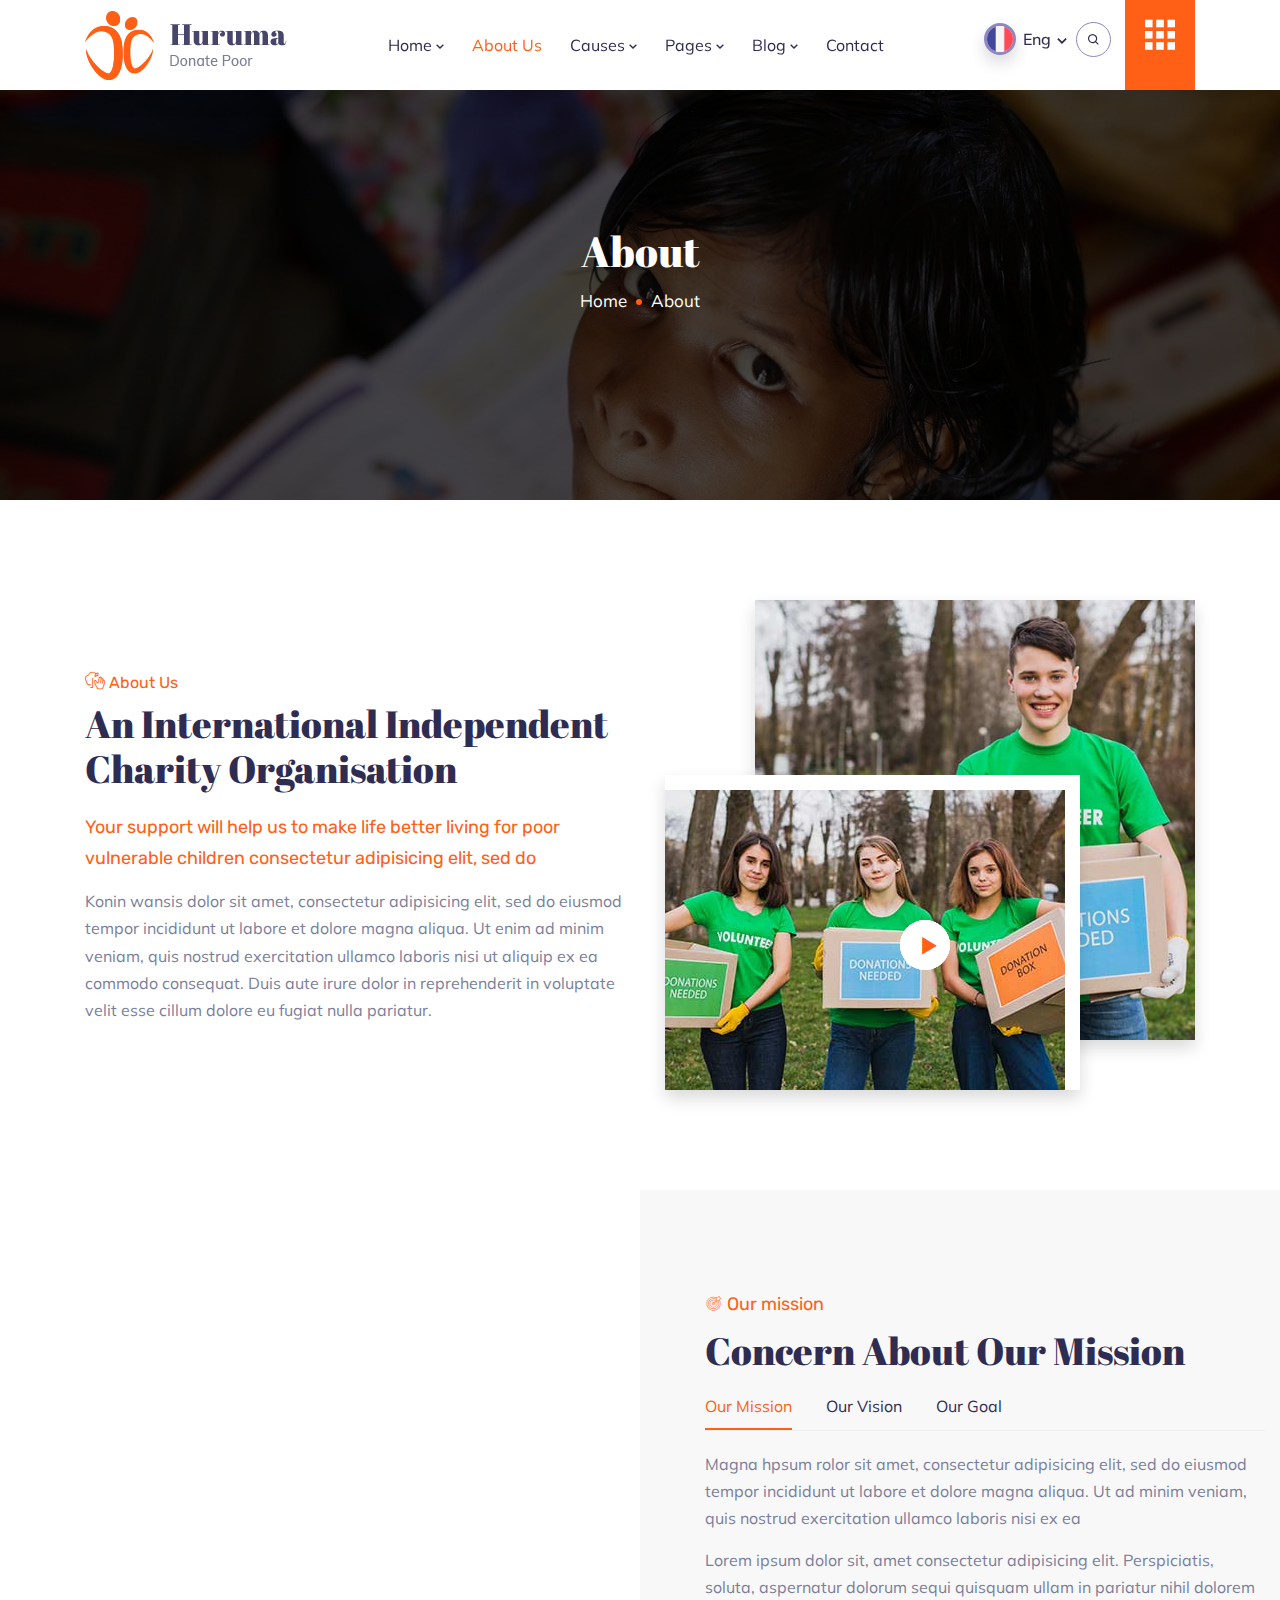
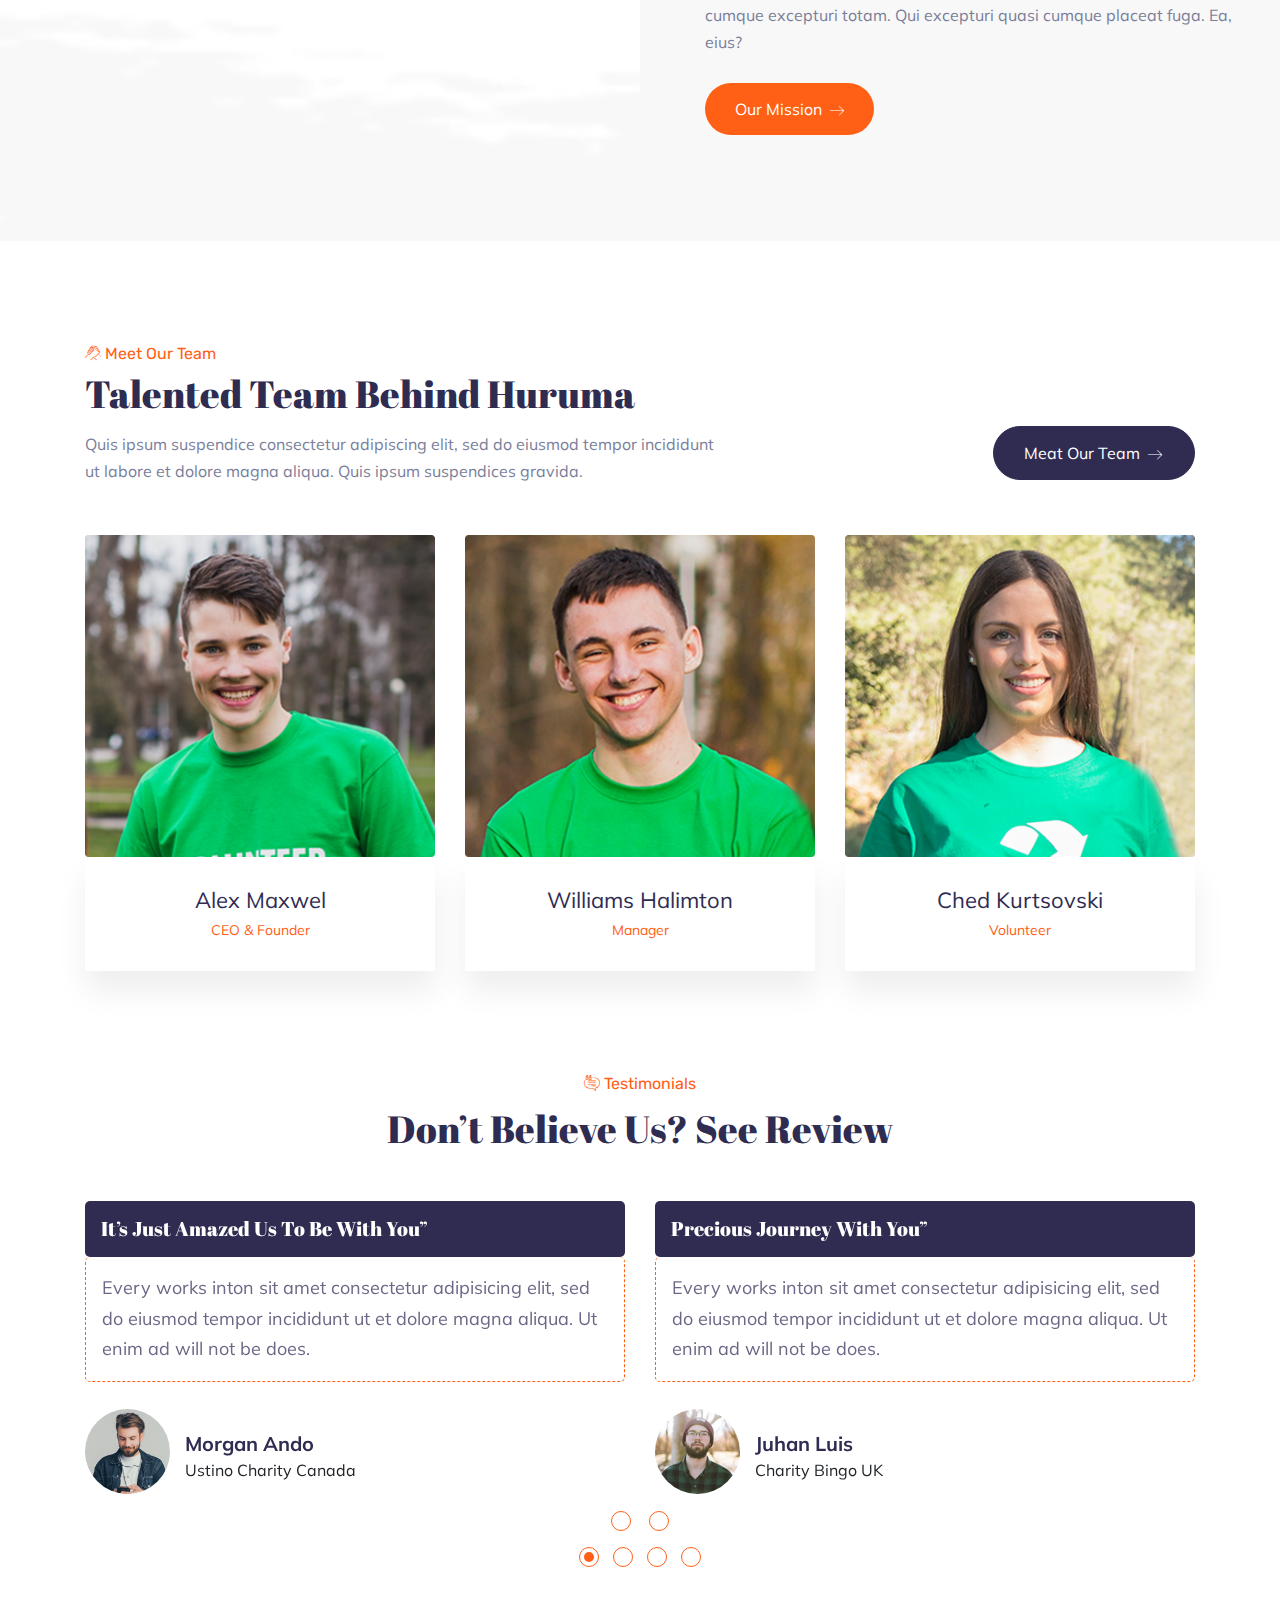
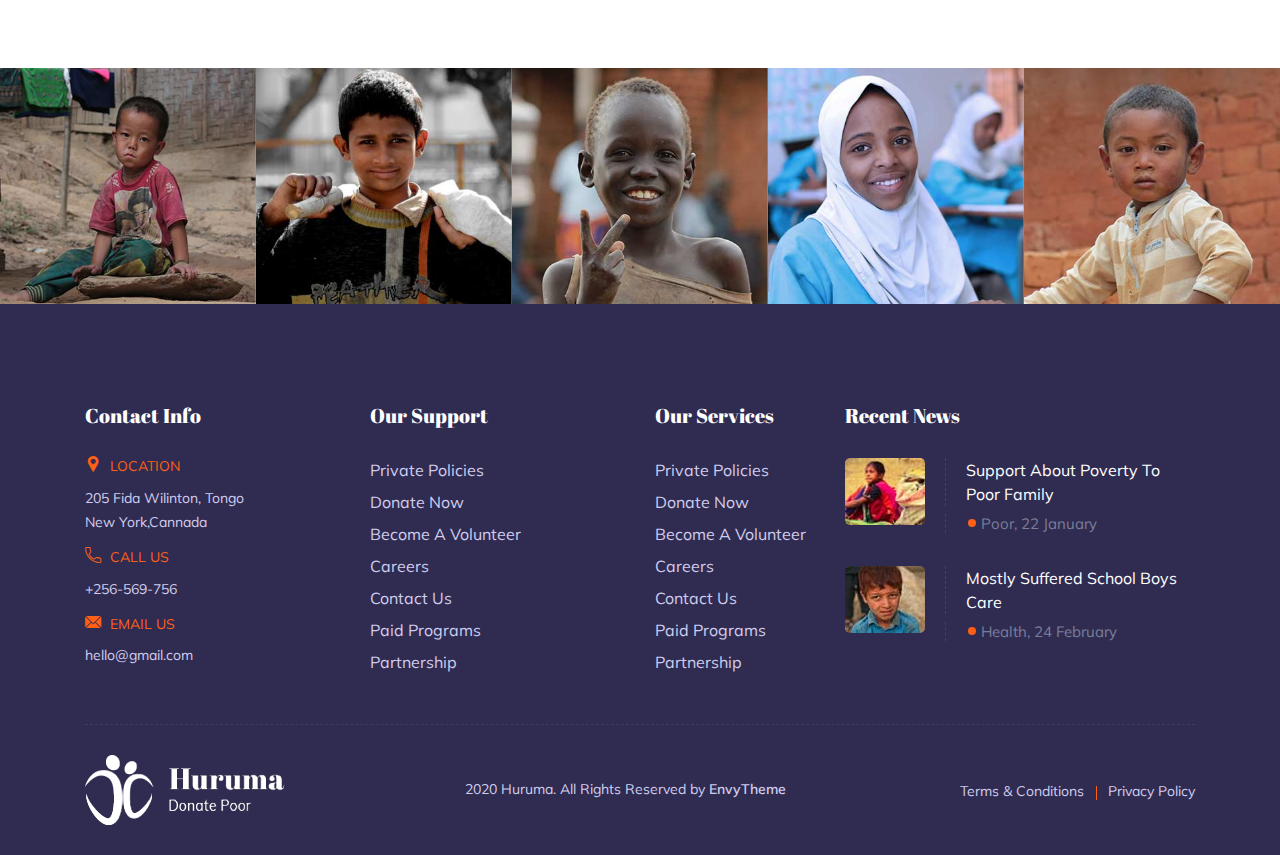
<file: about.html>
<!DOCTYPE html>
<html lang="en">

<head>
    <meta charset="UTF-8">
    <meta name="viewport" content="width=device-width, initial-scale=1.0">
    <title>Haruma-Charity Foundation Template</title>
    <link rel="stylesheet" href="./css/bootstrap/bootstrap.min.css">
    <link rel="stylesheet" href="./css/owlcarousel/owl.carousel.min.css">
    <link rel="stylesheet" href="./css/owlcarousel/owl.theme.default.min.css">
    <link rel="stylesheet" href="./css/magnific-pop/magnific-pop.css">
    <link rel="stylesheet" href="./css/box-icons/boxicons.min.css">
    <link rel="stylesheet" href="./css/flat-icon/flaticons.css">
    <link rel="stylesheet" href="./css/ardometer.css">
    <link rel="stylesheet" href="./css/animate.css">
    <link rel="stylesheet" href="./css/imagelightbox.css">
    <link rel="stylesheet" href="./css/meanmenu.css">
    <link rel="stylesheet" href="./css/niceselect.css">
    <link rel="stylesheet" href="./css/style.css">
    <link rel="stylesheet" href="./css/responsive.css">
    <link rel="stylesheet" href="./assets/revolution/css/settings.css">
    <link rel="stylesheet" href="./assets/revolution/css/layers.css">
    <link rel="stylesheet" href="./assets/revolution/css/navigation.css">
    <link rel="shortcut icon" href="./favicon.png" type="image/x-icon">

</head>

<body>

    <!-- Start Header -->
    <div class="preloader" style="display: none">
        <div class="preloader" style="display: none">
            <span></span>
            <span></span>
        </div>
    </div>
    <!-- End Header Area -->

    <!-- Start navbar Area -->
    <div class="navbar-area navbar-style-three is-sticky">
        <div class="huruma-responsive-nav">
            <div class="container">
                <div class="huruma-responsive-menu">
                    <div class="logo">
                        <a href="index.html">
                            <img src="./assets/img/logo-3.png" class="white-logo" alt="logo">
                            <img src="./assets/img/logo-2.png" class="black-logo" alt="image">
                        </a>
                    </div>
                </div>
            </div>
        </div>
        <div class="huruma-nav">
            <div class="container">
                <nav class="navbar navbar-expand-md navbar-light">
                    <a class="navbar-brand" href="index.html">
                        <img src="./assets/img/logo-3.png" class="white-logo" alt="logo">
                        <img src="./assets/img/logo-2.png" class="black-logo" alt="image">
                    </a>
                    <div class="collapse navbar-collapse mean-menu" id="navbarSupportedContent" style="display: block">
                        <ul class="navbar-nav">
                            <!-- Home link -->
                            <li class="nav-item">
                                <a href="#" class="nav-link">

                                    Home
                                    <i class="bx bx-chevron-down"></i>
                                </a>
                                <ul class="dropdown-menu">
                                    <li class="nav-item">
                                        <a href="index.html" class="nav-link">Home One</a>
                                    </li>
                                    <li class="nav-item">
                                        <a href="index.html" class="nav-link active">Home Two</a>
                                    </li>
                                    <li class="nav-item">
                                        <a href="index.html" class="nav-link">Home Three</a>
                                    </li>
                                    <li class="nav-item">
                                        <a href="index.html" class="nav-link">Home Four</a>
                                    </li>
                                </ul>
                            </li>
                            <!-- About link -->
                            <li class="nav-item">
                                <a href="about.html" class="nav-link active">

                                    About Us
                                </a>
                            </li>

                            <!-- Causes link -->
                            <li class="nav-item">
                                <a href="#" class="nav-link">

                                    Causes
                                    <i class="bx bx-chevron-down"></i>
                                </a>
                                <ul class="dropdown-menu">
                                    <li class="nav-item">
                                        <a href="causes.html" class="nav-link">Causes</a>
                                    </li>
                                    <li class="nav-item">
                                        <a href="causes.html" class="nav-link">Single Causes</a>
                                    </li>
                                </ul>
                            </li>

                            <!-- pages link -->
                            <li class="nav-item">
                                <a href="#" class="nav-link">

                                    pages
                                    <i class="bx bx-chevron-down"></i>
                                </a>
                                <ul class="dropdown-menu">
                                    <li class="nav-item">
                                        <a href="about.html" class="nav-link">About</a>
                                    </li>
                                    <li class="nav-item">
                                        <a href="team.html" class="nav-link">Team</a>
                                    </li>
                                    <li class="nav-item">
                                        <a href="gallery.html" class="nav-link">Gallery</a>
                                    </li>
                                    <li class="nav-item">
                                        <a href="#" class="nav-link">Events</a>
                                        <ul class="dropdown-menu">
                                            <li class="nav-link">
                                                <a href="events.html" class="nav-link">Events</a>
                                            </li>
                                            <li class="nav-link">
                                                <a href="single-events.html" class="nav-link">Events Detail</a>
                                            </li>
                                        </ul>
                                    </li>
                                    <li class="nav-item">
                                        <a href="faq.html" class="nav-link">Faq</a>
                                    </li>
                                    <li class="nav-item">
                                        <a href="feedback.html" class="nav-link">FeedBack</a>
                                    </li>
                                    <li class="nav-item">
                                        <a href="#" class="nav-link">User</a>
                                        <ul class="dropdown-menu">
                                            <li class="nav-item">
                                                <a href="log-in.html" class="nav-link">Log In</a>
                                            </li>
                                            <li class="nav-item">
                                                <a href="sign-up.html" class="nav-link">Sign Up</a>
                                            </li>
                                            <li class="nav-item">
                                                <a href="recover-pasword.html" class="nav-link">Recover Password</a>
                                            </li>
                                        </ul>
                                    </li>
                                    <li class="nav-item">
                                        <a href="error-404.html" class="nav-link">404 Error</a>
                                    </li>
                                    <li class="nav-item">
                                        <a href="contact.html" class="nav-link">Contact</a>
                                    </li>
                                </ul>
                            </li>
                            <!-- Blog link -->
                            <li class="nav-item">
                                <a href="#" class="nav-link">

                                    Blog
                                    <i class="bx bx-chevron-down"></i>
                                </a>
                                <ul class="dropdown-menu">
                                    <li class="nav-item">
                                        <a href="blog-1.html" class="nav-link">Blog Grid</a>
                                    </li>
                                    <li class="nav-item">
                                        <a href="blog-2.html" class="nav-link">Blog Right sidebar</a>
                                    </li>
                                    <li class="nav-item">
                                        <a href="single-blog.html" class="nav-link">Blog Details</a>
                                    </li>
                                </ul>
                            </li>
                            <!-- Contact link -->
                            <li class="nav-item">
                                <a href="contact.html" class="nav-link">

                                    Contact
                                </a>
                            </li>
                        </ul>
                        <div class="others-options">
                            <div class="dropdown language-switcher d-inline-block">
                                <button class="dropdown-toggle" type="button" data-toggle="dropdown"
                                    aria-haspopup="true" aria-expanded="false">
                                    <img src="assets/img/flag/france-flag.jpg" class="shadow" alt="image">
                                    <span>
                                        Eng
                                        <i class="bx bx-chevron-down"></i>
                                    </span>
                                </button>
                                <div class="dropdown-menu">
                                    <a href="#" class="dropdown-item d-flex align-items-center">
                                        <img src="assets/img/flag/germany-flag.jpg" class="shadow-sm" alt="flag">
                                        <span>Ger</span>
                                    </a>
                                    <a href="#" class="dropdown-item d-flex align-items-center">
                                        <img src="assets/img/flag/italy-flag.jpg" class="shadow-sm" alt="flag">
                                        <span>Fre</span>
                                    </a>
                                    <a href="#" class="dropdown-item d-flex align-items-center">
                                        <img src="assets/img/flag/spain-flag.jpg" class="shadow-sm" alt="flag">
                                        <span>Spa</span>
                                    </a>
                                    <a href="#" class="dropdown-item d-flex align-items-center">
                                        <img src="assets/img/flag/russia-flag.jpg" class="shadow-sm" alt="flag">
                                        <span>Rus</span>
                                    </a>
                                    <a href="#" class="dropdown-item d-flex align-items-center">
                                        <img src="assets/img/flag/us-flag.jpg" class="shadow-sm" alt="flag">
                                        <span>Ita</span>
                                    </a>
                                </div>
                            </div>

                            <!-- option -->
                            <div class="option-item">
                                <i class="search-btn bx bx-search"></i>
                                <i class="close-btn bx bx-x"></i>
                                <div class="search-overlay search-popup">
                                    <div class="search-box">
                                        <form class="search-form">
                                            <input class="search-input" name="search" placeholder="Search" type="text">

                                            <button class="search-button" type="submit">
                                                <i class="bx bx-search"></i>
                                            </button>
                                        </form>
                                    </div>
                                </div>
                            </div>

                            <div class="burger-menu">
                                <i class="menu-icon flaticon-menu"></i>
                            </div>
                        </div>
                    </div>
                </nav>
            </div>
        </div>
    </div>
    <!-- End Navbar Area -->

    <!-- Sidebar model -->
    <div class="sidebar-modal">
        <div class="sidebar-modal-inner">
            <div class="sidebar-about-area">
                <div class="title">
                    <h2>About Us</h2>
                    <p>
                        We believe brand interaction is key in communication. Real innovations and a positive
                        customer experience are the heart of successful communication. No fake products and
                        services. The customer is king, their lives and needs are the inspiration.
                    </p>
                </div>
            </div>
            <div class="sidebar-instagram-feed">
                <h2>Instagram</h2>
                <ul>
                    <li>
                        <a href="#">
                            <img src="assets/img/sidebar/1.jpg" alt="image">
                        </a>
                    </li>
                    <li>
                        <a href="#"><img src="assets/img/sidebar/2.jpg" alt="image"></a>
                    </li>
                    <li>
                        <a href="#"><img src="assets/img/sidebar/3.jpg" alt="image"></a>
                    </li>
                    <li>
                        <a href="#"><img src="assets/img/sidebar/4.jpg" alt="image"></a>
                    </li>
                    <li>
                        <a href="#"><img src="assets/img/sidebar/5.jpg" alt="image"></a>
                    </li>
                    <li>
                        <a href="#"><img src="assets/img/sidebar/6.jpg" alt="image"></a>
                    </li>
                    <li>
                        <a href="#"><img src="assets/img/sidebar/7.jpg" alt="image"></a>
                    </li>
                    <li>
                        <a href="#"><img src="assets/img/sidebar/8.jpg" alt="image"></a>
                    </li>

                </ul>
            </div>
            <div class="sidebar-contact-area">
                <div class="contact-info">
                    <div class="contact-info-content">
                        <h2>
                            <a href="tel:+0881306298615">
                                +088 130 629 8615
                            </a>
                            <span>OR</span>
                            <a href="mailto:huruma@gmail.com">
                                huruma@gmail.com</a>
                        </h2>
                        <ul class="social">
                            <li>
                                <a href="#" target="_blank">
                                    <i class="flaticon-facebook"></i>
                                </a>
                            </li>
                            <li>
                                <a href="#" target="_blank">
                                    <i class="flaticon-twitter"></i>
                                </a>
                            </li>
                            <li>
                                <a href="#" target="_blank">
                                    <i class="flaticon-instagram"></i>
                                </a>
                            </li>
                            <li>
                                <a href="#" target="_blank">
                                    <i class="flaticon-linkedin"></i>
                                </a>
                            </li>
                            <li>
                                <a href="#" target="_blank">
                                    <i class="flaticon-pinterest"></i>
                                </a>
                            </li>
                        </ul>
                    </div>
                </div>
            </div>
            <span class="close-btn sidebar-modal-close-btn">
                <i class="flaticon-close"></i>
            </span>
        </div>
    </div>
    <!-- End sidebar modal-->

    <!-- Start Page title Area -->
    <div class="page-title-area">
        <div class="d-table">
            <div class="d-table-cell">
                <div class="container">
                    <div class="page-title-content">
                        <h2>About</h2>
                        <ul>
                            <li>
                                <a href="index.html">Home</a>
                            </li>
                            <li>About</li>
                        </ul>
                    </div>
                </div>
            </div>
        </div>
    </div>
    <!-- End page Title Area -->

    <!-- Start About Area -->
    <section class="about-section about-page pt-100 pb-100">
        <div class="container">
            <div class="row align-items-center">
                <div class="col-lg-6">
                    <div class="about-item">
                        <span>
                            <i class="flaticon-care-about-plants"></i>
                            About Us
                        </span>
                        <h3>An international independent charity organisation</h3>
                        <p class="main-color">
                            Your support will help us to make life better living for poor vulnerable children
                            consectetur adipisicing elit, sed do
                        </p>
                        <p>
                            Konin wansis dolor sit amet, consectetur adipisicing elit, sed do eiusmod tempor incididunt
                            ut labore et dolore magna aliqua. Ut enim ad minim veniam, quis nostrud exercitation ullamco
                            laboris nisi ut aliquip ex ea commodo consequat. Duis aute irure dolor in reprehenderit in
                            voluptate velit esse cillum dolore eu fugiat nulla pariatur.
                        </p>
                    </div>
                </div>
                <div class="col-lg-6">
                    <div class="about-image">
                        <img src="./assets/img/about/1.jpg" class="shadow about-page-img" alt="image">
                        <img src="./assets/img/about/2.jpg" class="shadow" alt="image">
                    </div>
                    <div class="about-video">
                        <a href="https://www.youtube.com/watch?v=uemObN8_dcw" class="video-btn popup-youtube"
                            savefrom_lm_index="0" savefrom_lm="1">
                            <i class="bx bx-play"></i>
                        </a>
                    </div>
                </div>
            </div>
        </div>
    </section>
    <!-- End About Area -->

    <!-- Start Mission Area -->
    <section class="mission-section">
        <div class="container-fluid">
            <div class="row">
                <div class="col-lg-6 p-0">
                    <div class="mission-image">
                        <img src="./assets/img/mission.png" alt="image">
                    </div>
                </div>
                <div class="col-lg-6">
                    <div class="mission-tab">
                        <span>
                            <i class="flaticon-target"></i>
                            Our mission
                        </span>
                        <h2>Concern about Our Mission</h2>
                        <div class="tab mission-list-tab">
                            <ul class="tabs">
                                <li>
                                    <a href="#">
                                        Our Mission
                                    </a>
                                </li>
                                <li>
                                    <a href="#">
                                        Our Vision
                                    </a>
                                </li>
                                <li>
                                    <a href="#">
                                        Our Goal
                                    </a>
                                </li>
                            </ul>
                            <div class="tab_content">
                                <div class="tabs_item">
                                    <p>Magna hpsum rolor sit amet, consectetur adipisicing elit, sed do eiusmod tempor
                                        incididunt ut labore et dolore magna aliqua. Ut ad minim veniam, quis nostrud
                                        exercitation ullamco laboris nisi ex ea </p>

                                    <p>Lorem ipsum dolor sit, amet consectetur adipisicing elit. Perspiciatis, soluta,
                                        aspernatur dolorum sequi quisquam ullam in pariatur nihil dolorem cumque
                                        excepturi totam. Qui excepturi quasi cumque placeat fuga. Ea, eius?</p>
                                    <a class="default-btn" href="#">
                                        Our Mission
                                        <span></span>
                                        <i class="flaticon-right"></i>
                                    </a>
                                </div>

                                <div class="tabs_item">
                                    <p>Magna hpsum rolor sit amet, consectetur adipisicing elit, sed do eiusmod tempor
                                        incididunt ut labore et dolore magna aliqua. Ut ad minim veniam, quis nostrud
                                        exercitation ullamco laboris nisi ex ea </p>

                                    <p>Lorem ipsum dolor sit, amet consectetur adipisicing elit. Perspiciatis, soluta,
                                        aspernatur dolorum sequi quisquam ullam in pariatur nihil dolorem cumque
                                        excepturi totam. Qui excepturi quasi cumque placeat fuga. Ea, eius?</p>
                                    <a class="default-btn" href="#">
                                        Our Mission
                                        <span></span>
                                        <i class="flaticon-right"></i>
                                    </a>
                                </div>

                                <div class="tabs_item">
                                    <p>Magna hpsum rolor sit amet, consectetur adipisicing elit, sed do eiusmod tempor
                                        incididunt ut labore et dolore magna aliqua. Ut ad minim veniam, quis nostrud
                                        exercitation ullamco laboris nisi ex ea </p>

                                    <p>Lorem ipsum dolor sit, amet consectetur adipisicing elit. Perspiciatis, soluta,
                                        aspernatur dolorum sequi quisquam ullam in pariatur nihil dolorem cumque
                                        excepturi totam. Qui excepturi quasi cumque placeat fuga. Ea, eius?</p>
                                    <a class="default-btn" href="#">
                                        Our Mission
                                        <span></span>
                                        <i class="flaticon-right"></i>
                                    </a>
                                </div>
                            </div>
                        </div>
                    </div>
                </div>
            </div>
        </div>
    </section>
    <!-- End mission Area -->

    <!-- Start team Area -->
    <section class="team-section pt-100 pb-70">
        <div class="container">
            <div class="team-title-area">
                <div class="row align-items-center">
                    <div class="col-lg-7">
                        <div class="section-title text-left">
                            <span>
                                <i class="flaticon-support"></i>
                                Meet Our Team
                            </span>
                            <h2>Talented Team behind Huruma</h2>
                            <p>
                                Quis ipsum suspendice consectetur adipiscing elit, sed do eiusmod tempor incididunt ut
                                labore et dolore magna aliqua. Quis ipsum suspendices gravida.
                            </p>
                        </div>
                    </div>
                    <div class="col-lg-5">
                        <div class="team-btn text-right">
                            <a href="#" class="optional-btn">
                                Meat Our Team
                                <i class="flaticon-right"></i>
                            </a>
                        </div>
                    </div>
                </div>
            </div>
            <div class="row">
                <div class="col-lg-4 col-md-6 col-sm-6">
                    <div class="team-item">
                        <div class="image">
                            <img src="assets/img/team/1.png" alt="image">

                            <ul class="social">
                                <li>
                                    <a href="#" target="_blank">
                                        <i class="bx bxl-facebook"></i>
                                    </a>
                                </li>
                                <li>
                                    <a href="#" target="_blank">
                                        <i class="bx bxl-twitter"></i>
                                    </a>
                                </li>
                                <li>
                                    <a href="#" target="_blank">
                                        <i class="bx bxl-linkedin"></i>
                                    </a>
                                </li>
                                <li>
                                    <a href="#" target="_blank">
                                        <i class="bx bxl-instagram"></i>
                                    </a>
                                </li>
                            </ul>
                        </div>

                        <div class="content">
                            <h3>Alex Maxwel</h3>
                            <span>CEO & Founder</span>
                        </div>
                    </div>
                </div>

                <div class="col-lg-4 col-md-6 col-sm-6">
                    <div class="team-item">
                        <div class="image">
                            <img src="assets/img/team/2.png" alt="image">

                            <ul class="social">
                                <li>
                                    <a href="#" target="_blank">
                                        <i class="bx bxl-facebook"></i>
                                    </a>
                                </li>
                                <li>
                                    <a href="#" target="_blank">
                                        <i class="bx bxl-twitter"></i>
                                    </a>
                                </li>
                                <li>
                                    <a href="#" target="_blank">
                                        <i class="bx bxl-linkedin"></i>
                                    </a>
                                </li>
                                <li>
                                    <a href="#" target="_blank">
                                        <i class="bx bxl-instagram"></i>
                                    </a>
                                </li>
                            </ul>
                        </div>

                        <div class="content">
                            <h3>Williams Halimton</h3>
                            <span>Manager</span>
                        </div>
                    </div>
                </div>

                <div class="col-lg-4 col-md-6 col-sm-6">
                    <div class="team-item">
                        <div class="image">
                            <img src="assets/img/team/3.png" alt="image">

                            <ul class="social">
                                <li>
                                    <a href="#" target="_blank">
                                        <i class="bx bxl-facebook"></i>
                                    </a>
                                </li>
                                <li>
                                    <a href="#" target="_blank">
                                        <i class="bx bxl-twitter"></i>
                                    </a>
                                </li>
                                <li>
                                    <a href="#" target="_blank">
                                        <i class="bx bxl-linkedin"></i>
                                    </a>
                                </li>
                                <li>
                                    <a href="#" target="_blank">
                                        <i class="bx bxl-instagram"></i>
                                    </a>
                                </li>
                            </ul>
                        </div>

                        <div class="content">
                            <h3>Ched Kurtsovski</h3>
                            <span>Volunteer</span>
                        </div>
                    </div>
                </div>
            </div>
        </div>
    </section>
    <!-- End Team Area -->

    <!-- Start Testimonials Area -->
    <section class="testimonials-section pb-100">
        <div class="container">
            <div class="section-title">
                <span>
                    <i class="flaticon-testimonial"></i>
                    Testimonials
                </span>
                <h2>Don’t Believe Us? See review</h2>
            </div>
            <div class="feedback-slider owl-carousel owl-theme owl-loaded owl-drag">
                <div class="owl-stage-outer">
                    <div class="owl-stage"
                        style="transform: translate3d(-2280px, 0px, 0px); transition: all 1s ease 0s; width: 4560px;">
                        <div class="owl-item" style="width: 540px; margin-right: 30px;">
                            <div class="feedback-item">
                                <div class="content">
                                    <h3>It’s just amazed us to be with you”</h3>
                                    <p>
                                        Every works inton sit amet consectetur adipisicing elit, sed do eiusmod tempor
                                        incididunt ut et dolore magna aliqua. Ut enim ad will not be does.
                                    </p>
                                    <div class="info">
                                        <img src="./assets/img/client/1.jpg" alt="image">
                                        <h4>Morgan Ando</h4>
                                        <span>Ustino Charity Canada</span>
                                    </div>
                                </div>
                            </div>
                        </div>

                        <div class="owl-item" style="width: 540px; margin-right: 30px;">
                            <div class="feedback-item">
                                <div class="content">
                                    <h3>Precious Journey with you”</h3>
                                    <p>
                                        Every works inton sit amet consectetur adipisicing elit, sed do eiusmod tempor
                                        incididunt ut et dolore magna aliqua. Ut enim ad will not be does.
                                    </p>
                                    <div class="info">
                                        <img src="./assets/img/client/2.jpg" alt="image">
                                        <h4>Juhan Luis</h4>
                                        <span>Charity Bingo UK</span>
                                    </div>
                                </div>
                            </div>
                        </div>

                        <div class="owl-item" style="width: 540px; margin-right: 30px;">
                            <div class="feedback-item">
                                <div class="content">
                                    <h3>It’s just amazed us to be with you”</h3>
                                    <p>
                                        Every works inton sit amet consectetur adipisicing elit, sed do eiusmod tempor
                                        incididunt ut et dolore magna aliqua. Ut enim ad will not be does.
                                    </p>
                                    <div class="info">
                                        <img src="./assets/img/client/1.jpg" alt="image">
                                        <h4>Morgan Ando</h4>
                                        <span>Ustino Charity Canada</span>
                                    </div>
                                </div>
                            </div>
                        </div>

                        <div class="owl-item" style="width: 540px; margin-right: 30px;">
                            <div class="feedback-item">
                                <div class="content">
                                    <h3>Precious Journey with you”</h3>
                                    <p>
                                        Every works inton sit amet consectetur adipisicing elit, sed do eiusmod tempor
                                        incididunt ut et dolore magna aliqua. Ut enim ad will not be does.
                                    </p>
                                    <div class="info">
                                        <img src="./assets/img/client/2.jpg" alt="image">
                                        <h4>Juhan Luis</h4>
                                        <span>Charity Bingo UK</span>
                                    </div>
                                </div>
                            </div>
                        </div>

                        <div class="owl-item" style="width: 540px; margin-right: 30px;">
                            <div class="feedback-item">
                                <div class="content">
                                    <h3>It’s just amazed us to be with you”</h3>
                                    <p>
                                        Every works inton sit amet consectetur adipisicing elit, sed do eiusmod tempor
                                        incididunt ut et dolore magna aliqua. Ut enim ad will not be does.
                                    </p>
                                    <div class="info">
                                        <img src="./assets/img/client/1.jpg" alt="image">
                                        <h4>Morgan Ando</h4>
                                        <span>Ustino Charity Canada</span>
                                    </div>
                                </div>
                            </div>
                        </div>

                        <div class="owl-item" style="width: 540px; margin-right: 30px;">
                            <div class="feedback-item">
                                <div class="content">
                                    <h3>Precious Journey with you”</h3>
                                    <p>
                                        Every works inton sit amet consectetur adipisicing elit, sed do eiusmod tempor
                                        incididunt ut et dolore magna aliqua. Ut enim ad will not be does.
                                    </p>
                                    <div class="info">
                                        <img src="./assets/img/client/2.jpg" alt="image">
                                        <h4>Juhan Luis</h4>
                                        <span>Charity Bingo UK</span>
                                    </div>
                                </div>
                            </div>
                        </div>

                        <div class="owl-item" style="width: 540px; margin-right: 30px;">
                            <div class="feedback-item">
                                <div class="content">
                                    <h3>It’s just amazed us to be with you”</h3>
                                    <p>
                                        Every works inton sit amet consectetur adipisicing elit, sed do eiusmod tempor
                                        incididunt ut et dolore magna aliqua. Ut enim ad will not be does.
                                    </p>
                                    <div class="info">
                                        <img src="./assets/img/client/1.jpg" alt="image">
                                        <h4>Morgan Ando</h4>
                                        <span>Ustino Charity Canada</span>
                                    </div>
                                </div>
                            </div>
                        </div>

                        <div class="owl-item" style="width: 540px; margin-right: 30px;">
                            <div class="feedback-item">
                                <div class="content">
                                    <h3>Precious Journey with you”</h3>
                                    <p>
                                        Every works inton sit amet consectetur adipisicing elit, sed do eiusmod tempor
                                        incididunt ut et dolore magna aliqua. Ut enim ad will not be does.
                                    </p>
                                    <div class="info">
                                        <img src="./assets/img/client/2.jpg" alt="image">
                                        <h4>Juhan Luis</h4>
                                        <span>Charity Bingo UK</span>
                                    </div>
                                </div>
                            </div>
                        </div>
                    </div>
                </div>
                <div class="owl-nav disabled">
                    <button type="button" role="presentation" class="owl-prev">
                        <i class="flaticon-left"></i>
                    </button>
                    <button type="button" role="presentation" class="owl-next">
                        <i class="flaticon-right"></i>
                    </button>
                </div>
                <div class="owl-dots">
                    <button role="button" class="owl-dot">
                        <span></span>
                    </button>
                    <button role="button" class="owl-dot">
                        <span></span>
                    </button>
                </div>
            </div>
        </div>
    </section>
    <!-- End Testimonials Area -->

    <!-- Start Instagram Area -->
    <section class="instagram-area">
        <div class="instagram-slides owl-carousel owl-theme owl-loaded owl-drag">
            <div class="owl-stage-outer">
                <div class="owl-stage"
                    style="transform: translate3d(-1800px, 0px, 0px); transition: all 0.75s ease 0s; width: 3858px;">
                    <div class="owl-item">
                        <div class="instagram-box">
                            <img src="./assets/img/instagram/1.jpg" alt="">
                            <div class="icon">
                                <i class="flaticon-instagram"></i>
                            </div>
                            <a href="https://www.instagram.com/" target="_blank"></a>
                        </div>
                    </div>

                    <div class="owl-item">
                        <div class="instagram-box">
                            <img src="./assets/img/instagram/2.jpg" alt="">
                            <div class="icon">
                                <i class="flaticon-instagram"></i>
                            </div>
                            <a href="https://www.instagram.com/" target="_blank"></a>
                        </div>
                    </div>

                    <div class="owl-item">
                        <div class="instagram-box">
                            <img src="./assets/img/instagram/3.jpg" alt="">
                            <div class="icon">
                                <i class="flaticon-instagram"></i>
                            </div>
                            <a href="https://www.instagram.com/" target="_blank"></a>
                        </div>
                    </div>

                    <div class="owl-item">
                        <div class="instagram-box">
                            <img src="./assets/img/instagram/4.jpg" alt="">
                            <div class="icon">
                                <i class="flaticon-instagram"></i>
                            </div>
                            <a href="https://www.instagram.com/" target="_blank"></a>
                        </div>
                    </div>

                    <div class="owl-item">
                        <div class="instagram-box">
                            <img src="./assets/img/instagram/5.jpg" alt="">
                            <div class="icon">
                                <i class="flaticon-instagram"></i>
                            </div>
                            <a href="https://www.instagram.com/" target="_blank"></a>
                        </div>
                    </div>

                    <div class="owl-item">
                        <div class="instagram-box">
                            <img src="./assets/img/instagram/1.jpg" alt="">
                            <div class="icon">
                                <i class="flaticon-instagram"></i>
                            </div>
                            <a href="https://www.instagram.com/" target="_blank"></a>
                        </div>
                    </div>

                    <div class="owl-item">
                        <div class="instagram-box">
                            <img src="./assets/img/instagram/2.jpg" alt="">
                            <div class="icon">
                                <i class="flaticon-instagram"></i>
                            </div>
                            <a href="https://www.instagram.com/" target="_blank"></a>
                        </div>
                    </div>

                    <div class="owl-item">
                        <div class="instagram-box">
                            <img src="./assets/img/instagram/3.jpg" alt="">
                            <div class="icon">
                                <i class="flaticon-instagram"></i>
                            </div>
                            <a href="https://www.instagram.com/" target="_blank"></a>
                        </div>
                    </div>

                    <div class="owl-item">
                        <div class="instagram-box">
                            <img src="./assets/img/instagram/4.jpg" alt="">
                            <div class="icon">
                                <i class="flaticon-instagram"></i>
                            </div>
                            <a href="https://www.instagram.com/" target="_blank"></a>
                        </div>
                    </div>

                    <div class="owl-item">
                        <div class="instagram-box">
                            <img src="./assets/img/instagram/5.jpg" alt="">
                            <div class="icon">
                                <i class="flaticon-instagram"></i>
                            </div>
                            <a href="https://www.instagram.com/" target="_blank"></a>
                        </div>
                    </div>

                    <div class="owl-item">
                        <div class="instagram-box">
                            <img src="./assets/img/instagram/1.jpg" alt="">
                            <div class="icon">
                                <i class="flaticon-instagram"></i>
                            </div>
                            <a href="https://www.instagram.com/" target="_blank"></a>
                        </div>
                    </div>

                    <div class="owl-item">
                        <div class="instagram-box">
                            <img src="./assets/img/instagram/2.jpg" alt="">
                            <div class="icon">
                                <i class="flaticon-instagram"></i>
                            </div>
                            <a href="https://www.instagram.com/" target="_blank"></a>
                        </div>
                    </div>

                    <div class="owl-item">
                        <div class="instagram-box">
                            <img src="./assets/img/instagram/3.jpg" alt="">
                            <div class="icon">
                                <i class="flaticon-instagram"></i>
                            </div>
                            <a href="https://www.instagram.com/" target="_blank"></a>
                        </div>
                    </div>

                    <div class="owl-item">
                        <div class="instagram-box">
                            <img src="./assets/img/instagram/4.jpg" alt="">
                            <div class="icon">
                                <i class="flaticon-instagram"></i>
                            </div>
                            <a href="https://www.instagram.com/" target="_blank"></a>
                        </div>
                    </div>

                    <div class="owl-item">
                        <div class="instagram-box">
                            <img src="./assets/img/instagram/5.jpg" alt="">
                            <div class="icon">
                                <i class="flaticon-instagram"></i>
                            </div>
                            <a href="https://www.instagram.com/" target="_blank"></a>
                        </div>
                    </div>

                </div>
            </div>
            <div class="owl-nav disabled">
                <button type="button" role="presentation" class="owl-prev">
                    <i class="fas fa-chevron-left"></i>
                </button>
                <button type="button" role="presentation" class="owl-next">
                    <i class="fas fa-chevron-right"></i>
                </button>
            </div>
            <div class="owl-dot disabled"></div>
        </div>
    </section>
    <!-- End Instagram Area -->

    <!-- Start footer Area -->
    <footer class="footer-section pt-100">
            <div class="container">
                <div class="row">
                    <div class="col-lg-3 col-md-6 col-sm-6">
                        <div class="single-footer-widget">
                            <h3>Contact info</h3>
                            <div class="footer-info-contact">
                                <i class="flaticon-pin"></i>
                                <h3>Location</h3>
                                <span>
                                    205 Fida Wilinton, Tongo
                                    <br>
                                    New York,Cannada
                                </span>
                            </div>
                            <div class="footer-info-contact">
                                <i class="flaticon-call"></i>
                                <h3>Call Us</h3>
                                <span>
                                    <a href="tel:+256-569-756">+256-569-756</a>
                                </span>
                            </div>
                            <div class="footer-info-contact">
                                <i class="flaticon-email"></i>
                                <h3>Email Us</h3>
                                <span>
                                    <a href="mailto:hello@huruma.com">hello@gmail.com</a>
                                </span>
                            </div>
                        </div>
                    </div>
                    <div class="col-lg-3 col-md-6 col-sm-6">
                        <div class="single-footer-widget">
                            <h3>Our support</h3>
                            <ul class="footer-quick-links">
                                <li>
                                    <a href="https://templates.envytheme.com/huruma/default/index-2.html#">
                                        Private Policies
                                    </a>
                                </li>
                                <li>
                                    <a href="https://templates.envytheme.com/huruma/default/index-2.html#">
                                        Donate Now
                                    </a>
                                </li>
                                <li>
                                    <a href="https://templates.envytheme.com/huruma/default/index-2.html#">
                                        Become a Volunteer
                                    </a>
                                </li>
                                <li>
                                    <a href="https://templates.envytheme.com/huruma/default/index-2.html#">
                                        Careers
                                    </a>
                                </li>
                                <li>
                                    <a href="https://templates.envytheme.com/huruma/default/index-2.html#">
                                        Contact Us
                                    </a>
                                </li>
                                <li>
                                    <a href="https://templates.envytheme.com/huruma/default/index-2.html#">
                                        Paid programs
                                    </a>
                                </li>
                                <li>
                                    <a href="https://templates.envytheme.com/huruma/default/index-2.html#">
                                        Partnership
                                    </a>
                                </li>
                            </ul>
                        </div>
                    </div>
                    <div class="col-lg-2 col-md-6 col-sm-6">
                        <div class="single-footer-widget">
                            <h3>Our Services</h3>
                            <ul class="footer-quick-links">
                                <li>
                                    <a href="https://templates.envytheme.com/huruma/default/index-2.html#">
                                        Private Policies
                                    </a>
                                </li>
                                <li>
                                    <a href="https://templates.envytheme.com/huruma/default/index-2.html#">
                                        Donate Now
                                    </a>
                                </li>
                                <li>
                                    <a href="https://templates.envytheme.com/huruma/default/index-2.html#">
                                        Become a Volunteer
                                    </a>
                                </li>
                                <li>
                                    <a href="https://templates.envytheme.com/huruma/default/index-2.html#">
                                        Careers
                                    </a>
                                </li>
                                <li>
                                    <a href="https://templates.envytheme.com/huruma/default/index-2.html#">
                                        Contact Us
                                    </a>
                                </li>
                                <li>
                                    <a href="https://templates.envytheme.com/huruma/default/index-2.html#">
                                        Paid programs
                                    </a>
                                </li>
                                <li>
                                    <a href="https://templates.envytheme.com/huruma/default/index-2.html#">
                                        Partnership
                                    </a>
                                </li>
                            </ul>
                        </div>
                    </div>
                    <div class="col-lg-4 col-md-6 col-sm-6">
                        <div class="single-footer-widget">
                            <h3>Recent News</h3>
                            <div class="footer-news">
                                <a href="https://templates.envytheme.com/huruma/default/single-blog.html">
                                    <img src="./assets/img/footer-news/1.jpg" alt="image">
                                    <h4>Support about poverty to poor family</h4>
                                    <span>Poor, 22 January</span>
                                </a>
                            </div>
                            <div class="footer-news">
                                <a href="https://templates.envytheme.com/huruma/default/single-blog.html">
                                    <img src="./assets/img/footer-news/2.jpg" alt="image">
                                    <h4>Mostly suffered school Boys care</h4>
                                    <span>Health, 24 February</span>
                                </a>
                            </div>
                        </div>
                    </div>
                </div>
            </div>
            <div class="copyright-area">
                <div class="container">
                    <div class="copyright-area-content">
                        <div class="row align-items-center">
                            <div class="col-lg-4">
                                <div class="copyright-logo">
                                    <img src="./assets/img/white-logo.png" alt="image">
                                </div>
                            </div>
    
                            <div class="col-lg-4 col-md-6">
                                <p>
                                    <i class="far fa-copyright"></i>
                                    2020 Huruma. All Rights Reserved by
                                    <a href="https://envytheme.com/" target="_blank">
                                        EnvyTheme
                                    </a>
                                </p>
                            </div>
    
                            <div class="col-lg-4 col-md-6">
                                    <ul>
                                            <li>
                                                <a href="terms-condition.html">Terms & Conditions</a>
                                            </li>
                                            <li>
                                                <a href="privacy-policy.html">Privacy Policy</a>
                                            </li>
                                    </ul>
                            </div>
                        </div>
                    </div>
                </div>
            </div>
        </footer>
        <!-- End Footer Area -->
    
        <!-- Start Go Top Section -->
        <div class="go-top">
            <i class="bx bx-chevron-up"></i>
            <i class="bx bx-chevron-up"></i>
        </div>
        <!-- End Go Top Section -->
    

    <!-- JQuery Slim JS-->
    <script src="./js/jquery/jquery.min.js"></script>
    <!--  Popper JS-->
    <script src="./js/jquery/popper.min.js"></script>
    <!--  owlCourasel JS-->
    <script src="./js/owlCourasel/owl.carousel.min.js"></script>
    <!--  Popper JS-->
    <script src="./js/bootstrap/bootstrap.min.js"></script>
    <!--  meanmenu JS-->
    <script src="./js/jquery/jquery.meanmenu.js"></script>
    <!--  Nice Select  JS-->
    <script src="./js/jquery/jquery.niceselect.min.js"></script>
    <!--  Easing Min JS-->
    <script src="./js/jquery/jquery.easing.min.js"></script>
    <!--  Appear JS-->
    <script src="./js/jquery/jquery.appear.js"></script>
    <!--  Odometer JS-->
    <script src="./js/ordometer/odometer.min.js"></script>
    <!--  Image Light Box JS-->
    <script src="./js/imagelightbox.min.js"></script>
    <!--  Owl Magnific  JS-->
    <script src="./js/magnific-pop/jquery.magnific-popup.min.js"></script>
    <!--  Ajax Chimp  JS-->
    <script src="./js/jquery/jquery.ajaxchimp.min.js"></script>
    <!--  Form Validator  JS-->
    <script src="./js/form-validator.min.js"></script>
    <!--  Contact JS-->
    <script src="./js/contact-form-scripts.js"></script>
    <!--  Custom JS-->
    <script src="./js/main.js"></script>
</body>

</html>
</file>
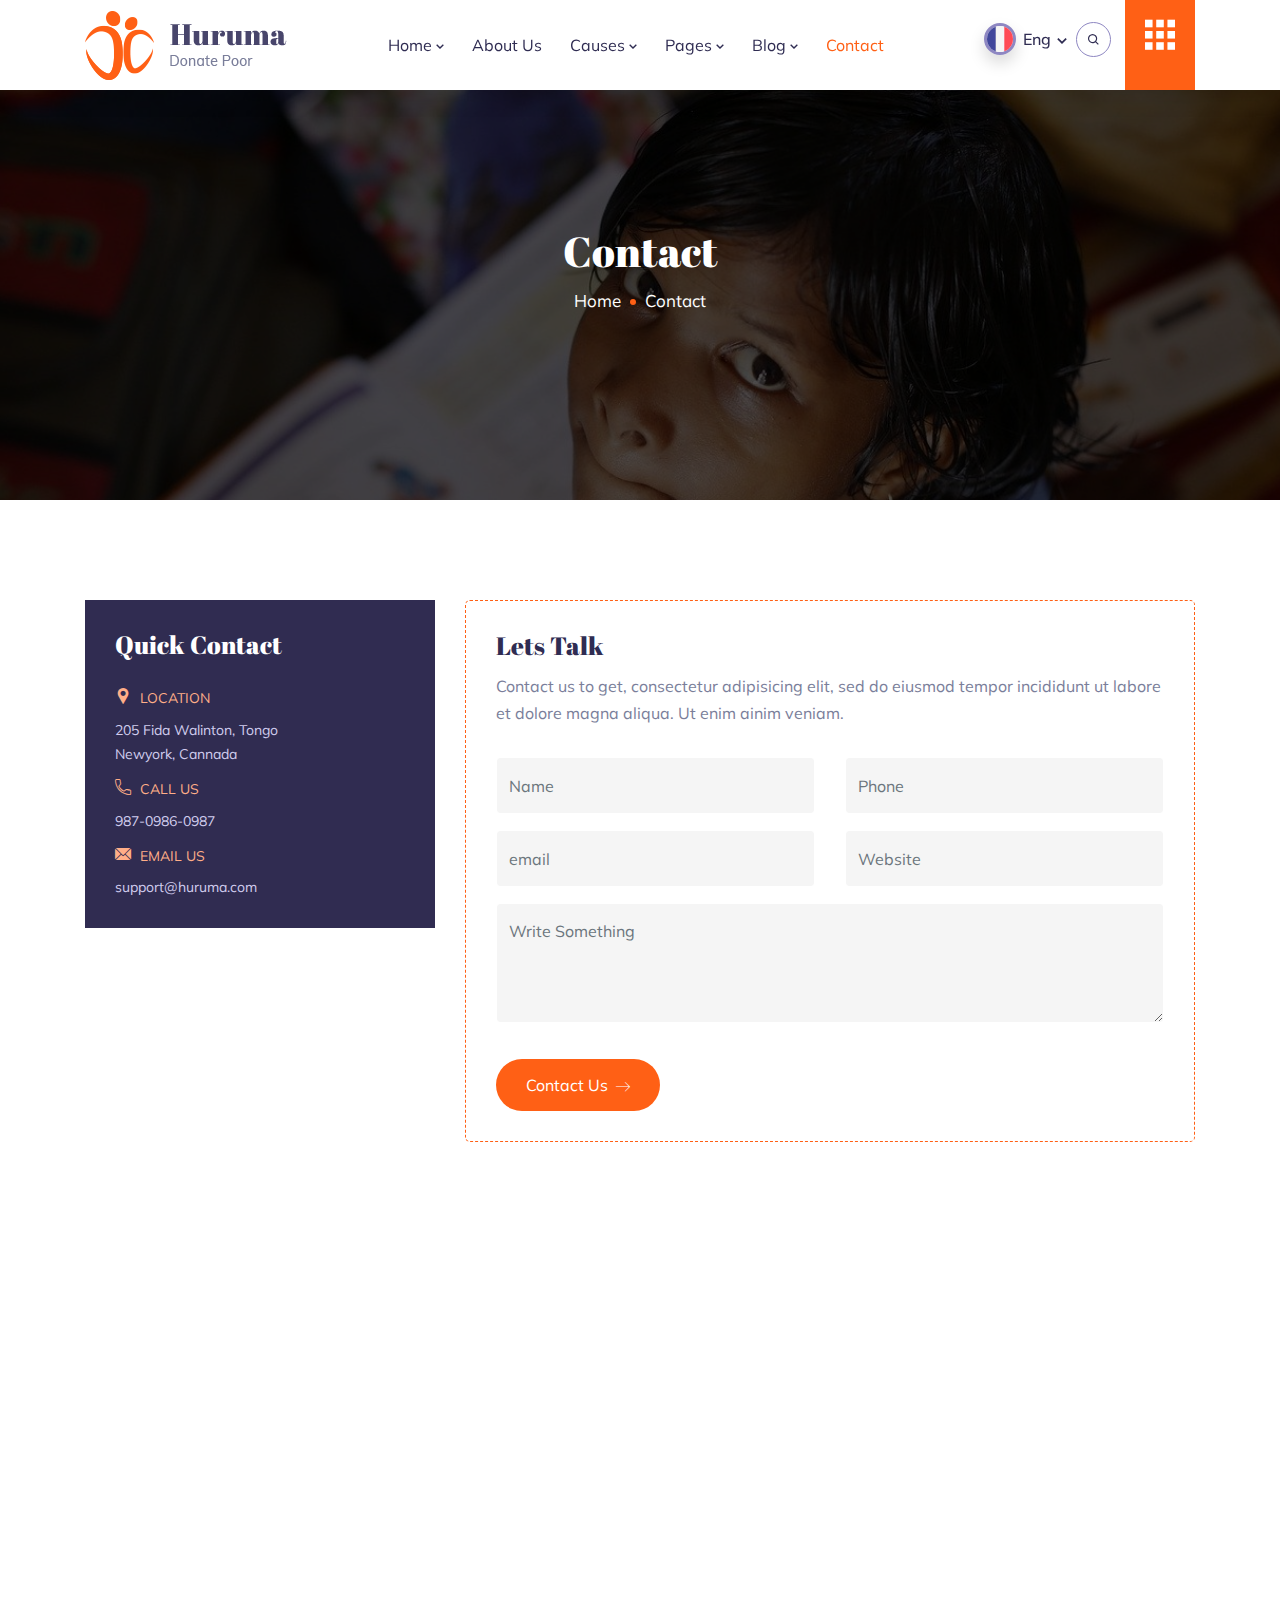
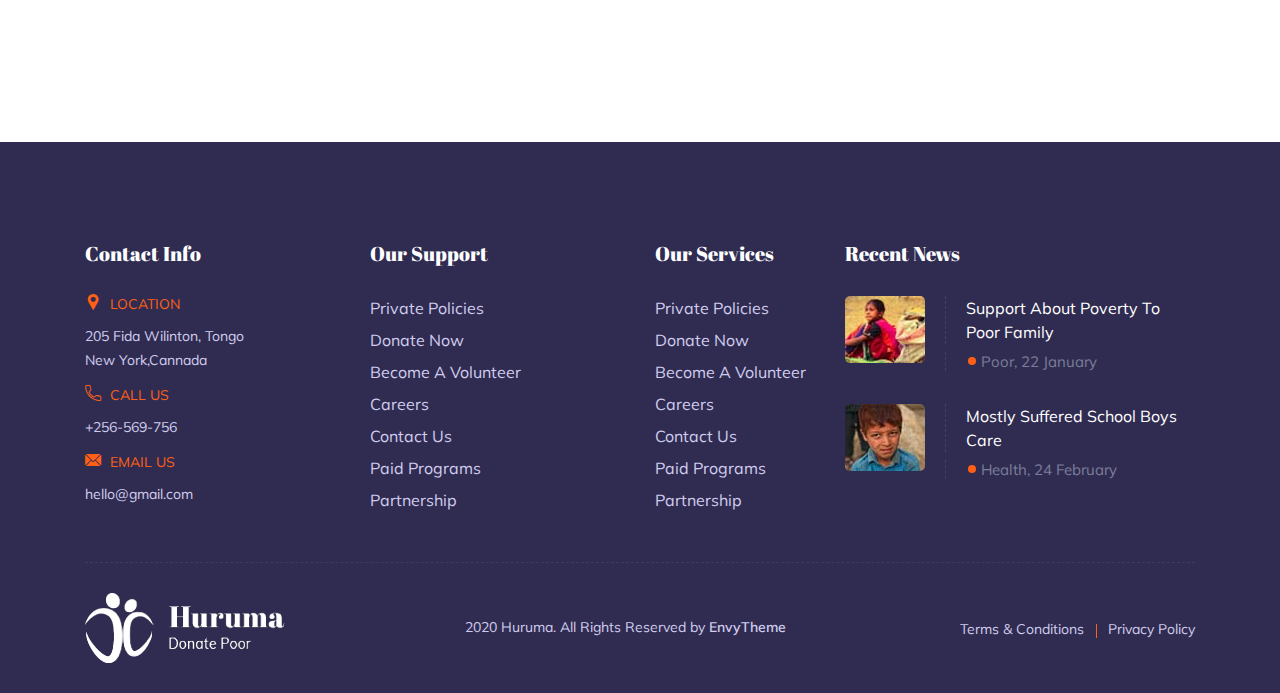
<file: contact.html>
<!DOCTYPE html>
<html lang="en">

<head>
    <meta charset="UTF-8">
    <meta name="viewport" content="width=device-width, initial-scale=1.0">
    <title>Haruma-Charity Foundation Template</title>
    <link rel="stylesheet" href="./css/bootstrap/bootstrap.min.css">
    <link rel="stylesheet" href="./css/owlcarousel/owl.carousel.min.css">
    <link rel="stylesheet" href="./css/owlcarousel/owl.theme.default.min.css">
    <link rel="stylesheet" href="./css/magnific-pop/magnific-pop.css">
    <link rel="stylesheet" href="./css/box-icons/boxicons.min.css">
    <link rel="stylesheet" href="./css/flat-icon/flaticons.css">
    <link rel="stylesheet" href="./css/ardometer.css">
    <link rel="stylesheet" href="./css/animate.css">
    <link rel="stylesheet" href="./css/imagelightbox.css">
    <link rel="stylesheet" href="./css/meanmenu.css">
    <link rel="stylesheet" href="./css/niceselect.css">
    <link rel="stylesheet" href="./css/style.css">
    <link rel="stylesheet" href="./css/responsive.css">
    <link rel="stylesheet" href="./assets/revolution/css/settings.css">
    <link rel="stylesheet" href="./assets/revolution/css/layers.css">
    <link rel="stylesheet" href="./assets/revolution/css/navigation.css">
    <link rel="shortcut icon" href="./favicon.png" type="image/x-icon">

</head>

<body>
    <!-- Start Header -->
    <div class="preloader" style="display: none">
        <div class="preloader" style="display: none">
            <span></span>
            <span></span>
        </div>
    </div>
    <!-- End Header Area -->

    <!-- Start navbar Area -->
    <div class="navbar-area navbar-style-three is-sticky">
        <div class="huruma-responsive-nav">
            <div class="container">
                <div class="huruma-responsive-menu">
                    <div class="logo">
                        <a href="index.html">
                            <img src="./assets/img/logo-3.png" class="white-logo" alt="logo">
                            <img src="./assets/img/logo-2.png" class="black-logo" alt="image">
                        </a>
                    </div>
                </div>
            </div>
        </div>
        <div class="huruma-nav">
            <div class="container">
                <nav class="navbar navbar-expand-md navbar-light">
                    <a class="navbar-brand" href="index.html">
                        <img src="./assets/img/logo-3.png" class="white-logo" alt="logo">
                        <img src="./assets/img/logo-2.png" class="black-logo" alt="image">
                    </a>
                    <div class="collapse navbar-collapse mean-menu" id="navbarSupportedContent" style="display: block">
                        <ul class="navbar-nav">
                            <!-- Home link -->
                            <li class="nav-item">
                                <a href="#" class="nav-link">

                                    Home
                                    <i class="bx bx-chevron-down"></i>
                                </a>
                                <ul class="dropdown-menu">
                                    <li class="nav-item">
                                        <a href="index.html" class="nav-link">Home One</a>
                                    </li>
                                    <li class="nav-item">
                                        <a href="index.html" class="nav-link active">Home Two</a>
                                    </li>
                                    <li class="nav-item">
                                        <a href="index.html" class="nav-link">Home Three</a>
                                    </li>
                                    <li class="nav-item">
                                        <a href="index.html" class="nav-link">Home Four</a>
                                    </li>
                                </ul>
                            </li>
                            <!-- About link -->
                            <li class="nav-item">
                                <a href="about.html" class="nav-link">

                                    About Us
                                </a>
                            </li>

                            <!-- Causes link -->
                            <li class="nav-item">
                                <a href="#" class="nav-link">

                                    Causes
                                    <i class="bx bx-chevron-down"></i>
                                </a>
                                <ul class="dropdown-menu">
                                    <li class="nav-item">
                                        <a href="causes.html" class="nav-link">Causes</a>
                                    </li>
                                    <li class="nav-item">
                                        <a href="causes.html" class="nav-link">Single Causes</a>
                                    </li>
                                </ul>
                            </li>

                            <!-- pages link -->
                            <li class="nav-item">
                                <a href="#" class="nav-link">

                                    pages
                                    <i class="bx bx-chevron-down"></i>
                                </a>
                                <ul class="dropdown-menu">
                                    <li class="nav-item">
                                        <a href="about.html" class="nav-link">About</a>
                                    </li>
                                    <li class="nav-item">
                                        <a href="team.html" class="nav-link">Team</a>
                                    </li>
                                    <li class="nav-item">
                                        <a href="gallery.html" class="nav-link">Gallery</a>
                                    </li>
                                    <li class="nav-item">
                                        <a href="#" class="nav-link">Events</a>
                                        <ul class="dropdown-menu">
                                            <li class="nav-link">
                                                <a href="events.html" class="nav-link">Events</a>
                                            </li>
                                            <li class="nav-link">
                                                <a href="single-events.html" class="nav-link">Events Detail</a>
                                            </li>
                                        </ul>
                                    </li>
                                    <li class="nav-item">
                                        <a href="faq.html" class="nav-link">Faq</a>
                                    </li>
                                    <li class="nav-item">
                                        <a href="feedback.html" class="nav-link">FeedBack</a>
                                    </li>
                                    <li class="nav-item">
                                        <a href="#" class="nav-link">User</a>
                                        <ul class="dropdown-menu">
                                            <li class="nav-item">
                                                <a href="log-in.html" class="nav-link">Log In</a>
                                            </li>
                                            <li class="nav-item">
                                                <a href="sign-up.html" class="nav-link">Sign Up</a>
                                            </li>
                                            <li class="nav-item">
                                                <a href="recover-pasword.html" class="nav-link">Recover Password</a>
                                            </li>
                                        </ul>
                                    </li>
                                    <li class="nav-item">
                                        <a href="error-404.html" class="nav-link">404 Error</a>
                                    </li>
                                    <li class="nav-item">
                                        <a href="contact.html" class="nav-link">Contact</a>
                                    </li>
                                </ul>
                            </li>
                            <!-- Blog link -->
                            <li class="nav-item">
                                <a href="#" class="nav-link">

                                    Blog
                                    <i class="bx bx-chevron-down"></i>
                                </a>
                                <ul class="dropdown-menu">
                                    <li class="nav-item">
                                        <a href="blog-1.html" class="nav-link">Blog Grid</a>
                                    </li>
                                    <li class="nav-item">
                                        <a href="blog-2.html" class="nav-link">Blog Right sidebar</a>
                                    </li>
                                    <li class="nav-item">
                                        <a href="single-blog.html" class="nav-link">Blog Details</a>
                                    </li>
                                </ul>
                            </li>
                            <!-- Contact link -->
                            <li class="nav-item">
                                <a href="contact.html" class="nav-link active">

                                    Contact
                                </a>
                            </li>
                        </ul>
                        <div class="others-options">
                            <div class="dropdown language-switcher d-inline-block">
                                <button class="dropdown-toggle" type="button" data-toggle="dropdown"
                                    aria-haspopup="true" aria-expanded="false">
                                    <img src="assets/img/flag/france-flag.jpg" class="shadow" alt="image">
                                    <span>
                                        Eng
                                        <i class="bx bx-chevron-down"></i>
                                    </span>
                                </button>
                                <div class="dropdown-menu">
                                    <a href="#" class="dropdown-item d-flex align-items-center">
                                        <img src="assets/img/flag/germany-flag.jpg" class="shadow-sm" alt="flag">
                                        <span>Ger</span>
                                    </a>
                                    <a href="#" class="dropdown-item d-flex align-items-center">
                                        <img src="assets/img/flag/italy-flag.jpg" class="shadow-sm" alt="flag">
                                        <span>Fre</span>
                                    </a>
                                    <a href="#" class="dropdown-item d-flex align-items-center">
                                        <img src="assets/img/flag/spain-flag.jpg" class="shadow-sm" alt="flag">
                                        <span>Spa</span>
                                    </a>
                                    <a href="#" class="dropdown-item d-flex align-items-center">
                                        <img src="assets/img/flag/russia-flag.jpg" class="shadow-sm" alt="flag">
                                        <span>Rus</span>
                                    </a>
                                    <a href="#" class="dropdown-item d-flex align-items-center">
                                        <img src="assets/img/flag/us-flag.jpg" class="shadow-sm" alt="flag">
                                        <span>Ita</span>
                                    </a>
                                </div>
                            </div>

                            <!-- option -->
                            <div class="option-item">
                                <i class="search-btn bx bx-search"></i>
                                <i class="close-btn bx bx-x"></i>
                                <div class="search-overlay search-popup">
                                    <div class="search-box">
                                        <form class="search-form">
                                            <input class="search-input" name="search" placeholder="Search" type="text">

                                            <button class="search-button" type="submit">
                                                <i class="bx bx-search"></i>
                                            </button>
                                        </form>
                                    </div>
                                </div>
                            </div>

                            <div class="burger-menu">
                                <i class="menu-icon flaticon-menu"></i>
                            </div>
                        </div>
                    </div>
                </nav>
            </div>
        </div>
    </div>
    <!-- End Navbar Area -->

    <!-- Sidebar model -->
    <div class="sidebar-modal">
        <div class="sidebar-modal-inner">
            <div class="sidebar-about-area">
                <div class="title">
                    <h2>About Us</h2>
                    <p>
                        We believe brand interaction is key in communication. Real innovations and a positive
                        customer experience are the heart of successful communication. No fake products and
                        services. The customer is king, their lives and needs are the inspiration.
                    </p>
                </div>
            </div>
            <div class="sidebar-instagram-feed">
                <h2>Instagram</h2>
                <ul>
                    <li>
                        <a href="#">
                            <img src="assets/img/sidebar/1.jpg" alt="image">
                        </a>
                    </li>
                    <li>
                        <a href="#"><img src="assets/img/sidebar/2.jpg" alt="image"></a>
                    </li>
                    <li>
                        <a href="#"><img src="assets/img/sidebar/3.jpg" alt="image"></a>
                    </li>
                    <li>
                        <a href="#"><img src="assets/img/sidebar/4.jpg" alt="image"></a>
                    </li>
                    <li>
                        <a href="#"><img src="assets/img/sidebar/5.jpg" alt="image"></a>
                    </li>
                    <li>
                        <a href="#"><img src="assets/img/sidebar/6.jpg" alt="image"></a>
                    </li>
                    <li>
                        <a href="#"><img src="assets/img/sidebar/7.jpg" alt="image"></a>
                    </li>
                    <li>
                        <a href="#"><img src="assets/img/sidebar/8.jpg" alt="image"></a>
                    </li>

                </ul>
            </div>
            <div class="sidebar-contact-area">
                <div class="contact-info">
                    <div class="contact-info-content">
                        <h2>
                            <a href="tel:+0881306298615">
                                +088 130 629 8615
                            </a>
                            <span>OR</span>
                            <a href="mailto:huruma@gmail.com">
                                huruma@gmail.com</a>
                        </h2>
                        <ul class="social">
                            <li>
                                <a href="#" target="_blank">
                                    <i class="flaticon-facebook"></i>
                                </a>
                            </li>
                            <li>
                                <a href="#" target="_blank">
                                    <i class="flaticon-twitter"></i>
                                </a>
                            </li>
                            <li>
                                <a href="#" target="_blank">
                                    <i class="flaticon-instagram"></i>
                                </a>
                            </li>
                            <li>
                                <a href="#" target="_blank">
                                    <i class="flaticon-linkedin"></i>
                                </a>
                            </li>
                            <li>
                                <a href="#" target="_blank">
                                    <i class="flaticon-pinterest"></i>
                                </a>
                            </li>
                        </ul>
                    </div>
                </div>
            </div>
            <span class="close-btn sidebar-modal-close-btn">
                <i class="flaticon-close"></i>
            </span>
        </div>
    </div>
    <!-- End sidebar modal-->

    <!-- start Page title Area -->
    <div class="page-title-area">
        <div class="d-table">
            <div class="d-table-cell">
                <div class="container">
                    <div class="page-title-content">
                        <h2>Contact</h2>
                        <ul>
                            <li>
                                <a href="index.html">Home</a>
                            </li>
                            <li>Contact</li>
                        </ul>
                    </div>
                </div>
            </div>
        </div>
    </div>
    <!-- End page Title -->

    <!-- Start Contact Area -->
    <section class="contact-section ptb-100">
        <div class="container">
            <div class="row">
                <div class="col-lg-4">
                    <div class="contact-info-address">
                        <h3>Quick Contact</h3>
                        <div class="info-contact">
                            <i class="flaticon-pin"></i>
                            <h3>Location</h3>
                            <span>
                                205 Fida Walinton, Tongo
                                <br>
                                Newyork, Cannada
                            </span>
                        </div>
                        <div class="info-contact">
                            <i class="flaticon-call"></i>
                            <h3>Call Us</h3>
                            <span>
                                <a href="tel:+882-569-756">987-0986-0987</a>
                            </span>
                        </div>
                        <div class="info-contact">
                            <i class="flaticon-email"></i>
                            <h3>Email Us</h3>
                            <span>
                                <a href="mailto: hello@plamb.com">support@huruma.com</a>
                            </span>
                        </div>
                    </div>
                </div>
                <div class="col-lg-8">
                    <div class="contact-area">
                        <div class="contact-content">
                            <h3>Lets talk</h3>
                            <p>
                                Contact us to get, consectetur adipisicing elit, sed do eiusmod tempor incididunt ut
                                labore et dolore magna aliqua. Ut enim ainim veniam.
                            </p>

                        </div>
                        <div class="contact-form">
                            <form id="contactForm" novalidate="true">
                                <div class="row">
                                    <div class="col-lg-6 col-md-6">
                                        <div class="form-group">
                                            <input type="text" name="name" id="name" class="form-control" required
                                                data-error="Please enter your name" placeholder="Name">
                                            <div class="help-block with-errors"></div>
                                        </div>
                                    </div>

                                    <div class="col-lg-6 col-md-6">
                                        <div class="form-group">
                                            <input type="text" name="phone_number" id="phone_number" required
                                                data-error="Please enter your number" class="form-control"
                                                placeholder="Phone">
                                            <div class="help-block with-errors"></div>
                                        </div>
                                    </div>

                                    <div class="col-lg-6 col-md-6">
                                        <div class="form-group">
                                            <input type="email" name="email" id="email" class="form-control" required
                                                data-error="Please enter your email" placeholder="email">
                                            <div class="help-block with-errors"></div>
                                        </div>
                                    </div>

                                    <div class="col-lg-6 col-md-6">
                                        <div class="form-group">
                                            <input type="text" name="msg_website" id="msg_website" class="form-control"
                                                required data-error="Please enter your website" placeholder="Website">
                                            <div class="help-block with-errors"></div>
                                        </div>
                                    </div>

                                    <div class="col-lg-12 col-md-12">
                                        <div class="form-group">
                                            <textarea name="message" class="form-control" id="message" cols="30"
                                                rows="6" required data-error="Write your message"
                                                placeholder="Write Something"></textarea>
                                            <div class="help-block with-errors"></div>
                                        </div>
                                    </div>

                                    <div class="col-lg-12">
                                        <div class="send-btn">
                                            <button type="submit" class="default-btn">
                                                Contact us
                                                <i class="flaticon-right"></i>
                                                <span></span>
                                            </button>
                                        </div>
                                        <div id="msgSubmit" class="h3 text-center hidden"></div>
                                        <div class="clearfix"></div>
                                    </div>
                                </div>
                            </form>
                        </div>
                    </div>
                </div>
            </div>
        </div>
    </section>
    <!-- End Contact Area -->


    <!-- Start Map Area -->
    <div class="map-section">
        <iframe
            src="https://www.google.com/maps/embed?pb=!1m18!1m12!1m3!1d387190.2799090714!2d-74.25987368715496!3d40.697670064588735!2m3!1f0!2f0!3f0!3m2!1i1024!2i768!4f13.1!3m3!1m2!1s0x89c24fa5d33f083b%3A0xc80b8f06e177fe62!2sNew%20York%2C%20NY%2C%20USA!5e0!3m2!1sen!2sbd!4v1570689677254!5m2!1sen!2sbd">
        </iframe>
    </div>
    <!-- End Map Area -->

    <!-- Start footer Area -->
    <footer class="footer-section pt-100">
        <div class="container">
            <div class="row">
                <div class="col-lg-3 col-md-6 col-sm-6">
                    <div class="single-footer-widget">
                        <h3>Contact info</h3>
                        <div class="footer-info-contact">
                            <i class="flaticon-pin"></i>
                            <h3>Location</h3>
                            <span>
                                205 Fida Wilinton, Tongo
                                <br>
                                New York,Cannada
                            </span>
                        </div>
                        <div class="footer-info-contact">
                            <i class="flaticon-call"></i>
                            <h3>Call Us</h3>
                            <span>
                                <a href="tel:+256-569-756">+256-569-756</a>
                            </span>
                        </div>
                        <div class="footer-info-contact">
                            <i class="flaticon-email"></i>
                            <h3>Email Us</h3>
                            <span>
                                <a href="mailto:hello@huruma.com">hello@gmail.com</a>
                            </span>
                        </div>
                    </div>
                </div>
                <div class="col-lg-3 col-md-6 col-sm-6">
                    <div class="single-footer-widget">
                        <h3>Our support</h3>
                        <ul class="footer-quick-links">
                            <li>
                                <a href="https://templates.envytheme.com/huruma/default/index-2.html#">
                                    Private Policies
                                </a>
                            </li>
                            <li>
                                <a href="https://templates.envytheme.com/huruma/default/index-2.html#">
                                    Donate Now
                                </a>
                            </li>
                            <li>
                                <a href="https://templates.envytheme.com/huruma/default/index-2.html#">
                                    Become a Volunteer
                                </a>
                            </li>
                            <li>
                                <a href="https://templates.envytheme.com/huruma/default/index-2.html#">
                                    Careers
                                </a>
                            </li>
                            <li>
                                <a href="https://templates.envytheme.com/huruma/default/index-2.html#">
                                    Contact Us
                                </a>
                            </li>
                            <li>
                                <a href="https://templates.envytheme.com/huruma/default/index-2.html#">
                                    Paid programs
                                </a>
                            </li>
                            <li>
                                <a href="https://templates.envytheme.com/huruma/default/index-2.html#">
                                    Partnership
                                </a>
                            </li>
                        </ul>
                    </div>
                </div>
                <div class="col-lg-2 col-md-6 col-sm-6">
                    <div class="single-footer-widget">
                        <h3>Our Services</h3>
                        <ul class="footer-quick-links">
                            <li>
                                <a href="https://templates.envytheme.com/huruma/default/index-2.html#">
                                    Private Policies
                                </a>
                            </li>
                            <li>
                                <a href="https://templates.envytheme.com/huruma/default/index-2.html#">
                                    Donate Now
                                </a>
                            </li>
                            <li>
                                <a href="https://templates.envytheme.com/huruma/default/index-2.html#">
                                    Become a Volunteer
                                </a>
                            </li>
                            <li>
                                <a href="https://templates.envytheme.com/huruma/default/index-2.html#">
                                    Careers
                                </a>
                            </li>
                            <li>
                                <a href="https://templates.envytheme.com/huruma/default/index-2.html#">
                                    Contact Us
                                </a>
                            </li>
                            <li>
                                <a href="https://templates.envytheme.com/huruma/default/index-2.html#">
                                    Paid programs
                                </a>
                            </li>
                            <li>
                                <a href="https://templates.envytheme.com/huruma/default/index-2.html#">
                                    Partnership
                                </a>
                            </li>
                        </ul>
                    </div>
                </div>
                <div class="col-lg-4 col-md-6 col-sm-6">
                    <div class="single-footer-widget">
                        <h3>Recent News</h3>
                        <div class="footer-news">
                            <a href="https://templates.envytheme.com/huruma/default/single-blog.html">
                                <img src="./assets/img/footer-news/1.jpg" alt="image">
                                <h4>Support about poverty to poor family</h4>
                                <span>Poor, 22 January</span>
                            </a>
                        </div>
                        <div class="footer-news">
                            <a href="https://templates.envytheme.com/huruma/default/single-blog.html">
                                <img src="./assets/img/footer-news/2.jpg" alt="image">
                                <h4>Mostly suffered school Boys care</h4>
                                <span>Health, 24 February</span>
                            </a>
                        </div>
                    </div>
                </div>
            </div>
        </div>
        <div class="copyright-area">
            <div class="container">
                <div class="copyright-area-content">
                    <div class="row align-items-center">
                        <div class="col-lg-4">
                            <div class="copyright-logo">
                                <img src="./assets/img/white-logo.png" alt="image">
                            </div>
                        </div>

                        <div class="col-lg-4 col-md-6">
                            <p>
                                <i class="far fa-copyright"></i>
                                2020 Huruma. All Rights Reserved by
                                <a href="https://envytheme.com/" target="_blank">
                                    EnvyTheme
                                </a>
                            </p>
                        </div>

                        <div class="col-lg-4 col-md-6">
                                <ul>
                                        <li>
                                            <a href="terms-condition.html">Terms & Conditions</a>
                                        </li>
                                        <li>
                                            <a href="privacy-policy.html">Privacy Policy</a>
                                        </li>
                                    </ul>
                        </div>
                    </div>
                </div>
            </div>
        </div>
    </footer>
    <!-- End Footer Area -->

    <!-- Start Go Top Section -->
    <div class="go-top">
        <i class="bx bx-chevron-up"></i>
        <i class="bx bx-chevron-up"></i>
    </div>
    <!-- End Go Top Section -->



    <!-- JQuery Slim JS-->
    <script src="./js/jquery/jquery.min.js"></script>
    <!--  Popper JS-->
    <script src="./js/jquery/popper.min.js"></script>
    <!--  owlCourasel JS-->
    <script src="./js/owlCourasel/owl.carousel.min.js"></script>
    <!--  Popper JS-->
    <script src="./js/bootstrap/bootstrap.min.js"></script>
    <!--  meanmenu JS-->
    <script src="./js/jquery/jquery.meanmenu.js"></script>
    <!--  Nice Select  JS-->
    <script src="./js/jquery/jquery.niceselect.min.js"></script>
    <!--  Easing Min JS-->
    <script src="./js/jquery/jquery.easing.min.js"></script>
    <!--  Appear JS-->
    <script src="./js/jquery/jquery.appear.js"></script>
    <!--  Odometer JS-->
    <script src="./js/ordometer/odometer.min.js"></script>
    <!--  Image Light Box JS-->
    <script src="./js/imagelightbox.min.js"></script>
    <!--  Owl Magnific  JS-->
    <script src="./js/magnific-pop/jquery.magnific-popup.min.js"></script>
    <!--  Ajax Chimp  JS-->
    <script src="./js/jquery/jquery.ajaxchimp.min.js"></script>
    <!--  Form Validator  JS-->
    <script src="./js/form-validator.min.js"></script>
    <!--  Contact JS-->
    <script src="./js/contact-form-scripts.js"></script>
    <!--  Custom JS-->
    <script src="./js/main.js"></script>
</body>

</html>
</file>
<file: css/flat-icon/flaticons.css>
/*
Flaticon icon font: Flaticon
*/
@font-face {
	font-family: "Flaticon";
	src: url("../../assets/fonts/flat-icons/Flaticon.eot");
	src: url("../../assets/fonts/flat-icons/Flaticon.eot?#iefix") format("embedded-opentype"),
	url("../../assets/fonts/flat-icons/Flaticon.woff2") format("woff2"),
	url("../../assets/fonts/flat-icons/Flaticon.woff") format("woff"),
	url("../../assets/fonts/flat-icons/Flaticon.ttf") format("truetype"),
    url("../../assets/fonts/flat-icons/Flaticon.svg#Flaticon") format("svg");
	font-weight: normal;
	font-style: normal;
}
@media screen and (-webkit-min-device-pixel-ratio:0) {
	@font-face {
		font-family: "Flaticon";
		src: url("../../assets/fonts/flat-icons/Flaticon.svg") format("svg");
	}
}
[class^="flaticon-"]:before, [class*=" flaticon-"]:before,
[class^="flaticon-"]:after, [class*=" flaticon-"]:after {   
	font-family: Flaticon;
    font-style: normal;
}

.flaticon-ribbon:before { content: "\f100"; }
.flaticon-confirmation:before { content: "\f101"; }
.flaticon-enjoy:before { content: "\f102"; }
.flaticon-water-bottle:before { content: "\f103"; }
.flaticon-workers:before { content: "\f104"; }
.flaticon-clipboard:before { content: "\f105"; }
.flaticon-virtual-reality-glasses:before { content: "\f106"; }
.flaticon-to-do-list:before { content: "\f107"; }
.flaticon-care-about-plants:before { content: "\f108"; }
.flaticon-tap:before { content: "\f109"; }
.flaticon-target:before { content: "\f10a"; }
.flaticon-support:before { content: "\f10b"; }
.flaticon-clock:before { content: "\f10c"; }
.flaticon-testimonial:before { content: "\f10d"; }
.flaticon-user:before { content: "\f10e"; }
.flaticon-facebook:before { content: "\f10f"; }
.flaticon-twitter:before { content: "\f110"; }
.flaticon-instagram:before { content: "\f111"; }
.flaticon-linkedin:before { content: "\f112"; }
.flaticon-pinterest:before { content: "\f113"; }
.flaticon-book:before { content: "\f114"; }
.flaticon-witness:before { content: "\f115"; }
.flaticon-pin:before { content: "\f116"; }
.flaticon-right:before { content: "\f117"; }
.flaticon-left:before { content: "\f118"; }
.flaticon-email:before { content: "\f119"; }
.flaticon-menu:before { content: "\f11a"; }
.flaticon-call:before { content: "\f11b"; }
.flaticon-close:before { content: "\f11c"; }
.flaticon-search:before { content: "\f11d"; }
.flaticon-shopping-cart:before { content: "\f11e"; }
.flaticon-blood-bag:before { content: "\f11f"; }
.flaticon-laptop:before { content: "\f120"; }
.flaticon-book-1:before { content: "\f121"; }
.flaticon-plus:before { content: "\f122"; }
.flaticon-substract:before { content: "\f123"; }
.flaticon-tap-1:before { content: "\f124"; }
.flaticon-selection:before { content: "\f125"; }
.flaticon-fame:before { content: "\f126"; }
</file>
<file: css/ardometer.css>
.odometer.odometer-auto-theme, .odometer.odometer-theme-default {
    display: inline-block;
    vertical-align: middle;
    *vertical-align: auto;
    *zoom: 1;
    *display: inline;
    position: relative;
  }
  .odometer.odometer-auto-theme .odometer-digit, .odometer.odometer-theme-default .odometer-digit {
    display: inline-block;
    vertical-align: middle;
    *vertical-align: auto;
    *zoom: 1;
    *display: inline;
    position: relative;
  }
  .odometer.odometer-auto-theme .odometer-digit .odometer-digit-spacer, .odometer.odometer-theme-default .odometer-digit .odometer-digit-spacer {
    display: inline-block;
    vertical-align: middle;
    *vertical-align: auto;
    *zoom: 1;
    *display: inline;
    visibility: hidden;
  }
  .odometer.odometer-auto-theme .odometer-digit .odometer-digit-inner, .odometer.odometer-theme-default .odometer-digit .odometer-digit-inner {
    text-align: left;
    display: block;
    position: absolute;
    top: 0;
    left: 0;
    right: 0;
    bottom: 0;
    overflow: hidden;
  }
  .odometer.odometer-auto-theme .odometer-digit .odometer-ribbon, .odometer.odometer-theme-default .odometer-digit .odometer-ribbon {
    display: block;
  }
  .odometer.odometer-auto-theme .odometer-digit .odometer-ribbon-inner, .odometer.odometer-theme-default .odometer-digit .odometer-ribbon-inner {
    display: block;
    -webkit-backface-visibility: hidden;
  }
  .odometer.odometer-auto-theme .odometer-digit .odometer-value, .odometer.odometer-theme-default .odometer-digit .odometer-value {
    display: block;
    -webkit-transform: translateZ(0);
  }
  .odometer.odometer-auto-theme .odometer-digit .odometer-value.odometer-last-value, .odometer.odometer-theme-default .odometer-digit .odometer-value.odometer-last-value {
    position: absolute;
  }
  .odometer.odometer-auto-theme.odometer-animating-up .odometer-ribbon-inner, .odometer.odometer-theme-default.odometer-animating-up .odometer-ribbon-inner {
    -webkit-transition: -webkit-transform 2s;
    -moz-transition: -moz-transform 2s;
    -ms-transition: -ms-transform 2s;
    -o-transition: -o-transform 2s;
    transition: transform 2s;
  }
  .odometer.odometer-auto-theme.odometer-animating-up.odometer-animating .odometer-ribbon-inner, .odometer.odometer-theme-default.odometer-animating-up.odometer-animating .odometer-ribbon-inner {
    -webkit-transform: translateY(-100%);
    -moz-transform: translateY(-100%);
    -ms-transform: translateY(-100%);
    -o-transform: translateY(-100%);
    transform: translateY(-100%);
  }
  .odometer.odometer-auto-theme.odometer-animating-down .odometer-ribbon-inner, .odometer.odometer-theme-default.odometer-animating-down .odometer-ribbon-inner {
    -webkit-transform: translateY(-100%);
    -moz-transform: translateY(-100%);
    -ms-transform: translateY(-100%);
    -o-transform: translateY(-100%);
    transform: translateY(-100%);
  }
  .odometer.odometer-auto-theme.odometer-animating-down.odometer-animating .odometer-ribbon-inner, .odometer.odometer-theme-default.odometer-animating-down.odometer-animating .odometer-ribbon-inner {
    -webkit-transition: -webkit-transform 2s;
    -moz-transition: -moz-transform 2s;
    -ms-transition: -ms-transform 2s;
    -o-transition: -o-transform 2s;
    transition: transform 2s;
    -webkit-transform: translateY(0);
    -moz-transform: translateY(0);
    -ms-transform: translateY(0);
    -o-transform: translateY(0);
    transform: translateY(0);
  }
  
  .odometer.odometer-auto-theme, .odometer.odometer-theme-default {
    font-family: "Helvetica Neue", sans-serif;
    line-height: 1.1em;
  }
  .odometer.odometer-auto-theme .odometer-value, .odometer.odometer-theme-default .odometer-value {
    text-align: center;
  }
</file>
<file: css/meanmenu.css>
.mean-container .mean-bar {
	float: left;
	width: 100%;
	position: absolute;
	background: transparent;
	padding: 20px 0 0;
	z-index: 999;
	border-bottom: 1px solid rgba(0, 0, 0, 0.03);
	height: 55px;
}
.mean-container a.meanmenu-reveal {
	width: 35px;
	height: 30px;
	padding: 12px 15px 0 0;
	position: absolute;
	right: 0;
	cursor: pointer;
	color: #ffffff;
	text-decoration: none;
	font-size: 16px;
	text-indent: -9999em;
	line-height: 22px;
	font-size: 1px;
	display: block;
	font-weight: 700;
}
.mean-container a.meanmenu-reveal span {
	display: block;
	background: #ffffff;
	height: 4px;
    margin-top: 3px;
    border-radius: 3px;
}
.mean-container .mean-nav {
	float: left;
	width: 100%;
	background: #ffffff;
	margin-top: 55px;
}
.mean-container .mean-nav ul {
	padding: 0;
	margin: 0;
	width: 100%;
	border: none;
	list-style-type: none;
}
.mean-container .mean-nav ul li {
	position: relative;
	float: left;
	width: 100%;
}
.mean-container .mean-nav ul li a {
	display: block;
	float: left;
	width: 90%;
	padding: 1em 5%;
	margin: 0;
	text-align: left;
	color: #677294;
	border-top: 1px solid #DBEEFD;
	text-decoration: none;
}
.mean-container .mean-nav ul li a.active {
	color: #000000;
}
.mean-container .mean-nav ul li li a {
	width: 80%;
	padding: 1em 10%;
	color: #677294;
	border-top: 1px solid #DBEEFD;
	opacity: 1;
	filter: alpha(opacity=75);
	text-shadow: none !important;
	visibility: visible;
	text-transform: none;
	font-size: 14px;
}
.mean-container .mean-nav ul li.mean-last a {
	border-bottom: none;
	margin-bottom: 0;
}
.mean-container .mean-nav ul li li li a {
	width: 70%;
	padding: 1em 15%;
}
.mean-container .mean-nav ul li li li li a {
	width: 60%;
	padding: 1em 20%;
}
.mean-container .mean-nav ul li li li li li a {
	width: 50%;
	padding: 1em 25%;
}
.mean-container .mean-nav ul li a:hover {
	background: #252525;
	background: rgba(255,255,255,0.1);
}
.mean-container .mean-nav ul li a.mean-expand {
	margin-top: 3px;
	width: 100%;
	height: 24px;
	padding: 12px !important;
	text-align: right ;
	position: absolute;
	right: 0;
	top: 0;
	z-index: 2;
	font-weight: 700;
	background: transparent;
	border: none !important;
}
.mean-container .mean-push {
	float: left;
	width: 100%;
	padding: 0;
	margin: 0;
	clear: both;
}
.mean-nav .wrapper {
	width: 100%;
	padding: 0;
	margin: 0;
}
/* Fix for box sizing on Foundation Framework etc. */
.mean-container .mean-bar, .mean-container .mean-bar * {
	-webkit-box-sizing: content-box;
	-moz-box-sizing: content-box;
	box-sizing: content-box;
}
.mean-remove {
	display: none !important;
}
.mobile-nav {
    display: none;
}
.mobile-nav.mean-container .mean-nav ul li a.active {
    color: #FF2D55;
}
.main-nav {
    background: #000;
    position: absolute;
    top: 0;
    left: 0;
    padding-top: 15px;
    padding-bottom: 15px;
    width: 100%;
    z-index: 999;
    height: auto;
}
.mean-nav .dropdown-toggle::after {
	display: none;
}
.navbar-light .navbar-brand, .navbar-light .navbar-brand:hover {
    color: #fff;
    font-weight: bold;
    text-transform: uppercase;
    line-height: 1;
}
.main-nav nav ul {
    padding: 0;
    margin: 0;
    list-style-type: none;
}
.main-nav nav .navbar-nav .nav-item {
    position: relative;
    padding: 15px 0;
}
.main-nav nav .navbar-nav .nav-item a {
    font-weight: 500;
    font-size: 16px;
    text-transform: uppercase;
    color: #ffffff;
    padding-left: 0;
    padding-right: 0;
    padding-top: 0;
    padding-bottom: 0;
    margin-left: 15px;
    margin-right: 15px;
}
.main-nav nav .navbar-nav .nav-item a:hover, 
.main-nav nav .navbar-nav .nav-item a:focus, 
.main-nav nav .navbar-nav .nav-item a.active {
    color: #FF2D55;
}
.main-nav nav .navbar-nav .nav-item:hover a {
    color: #FF2D55;
}
.main-nav nav .navbar-nav .nav-item .dropdown-menu {
    -webkit-box-shadow: 0 0 30px 0 rgba(0, 0, 0, 0.05);
            box-shadow: 0 0 30px 0 rgba(0, 0, 0, 0.05);
    background: #0d1028;
    position: absolute;
    top: 80px;
    left: 0;
    width: 250px;
    z-index: 99;
    display: block;
    padding-top: 20px;
    padding-left: 5px;
    padding-right: 5px;
    padding-bottom: 20px;
    opacity: 0;
    visibility: hidden;
    -webkit-transition: all 0.3s ease-in-out;
    transition: all 0.3s ease-in-out;
}
.main-nav nav .navbar-nav .nav-item .dropdown-menu li {
    position: relative;
    padding: 0;
}
.main-nav nav .navbar-nav .nav-item .dropdown-menu li a {
    font-size: 15px;
    font-weight: 500;
    text-transform: capitalize;
    padding: 9px 15px;
    margin: 0;
    display: block;
    color: #ffffff;
}
.main-nav nav .navbar-nav .nav-item .dropdown-menu li a:hover, 
.main-nav nav .navbar-nav .nav-item .dropdown-menu li a:focus, 
.main-nav nav .navbar-nav .nav-item .dropdown-menu li a.active {
    color: #FF2D55;
}
.main-nav nav .navbar-nav .nav-item .dropdown-menu li .dropdown-menu {
    position: absolute;
    left: -100%;
    top: 0;
    opacity: 0 !important;
    visibility: hidden !important;
}
.main-nav nav .navbar-nav .nav-item .dropdown-menu li:hover .dropdown-menu {
    opacity: 1 !important;
    visibility: visible !important;
    top: -20px !important;
}
.main-nav nav .navbar-nav .nav-item .dropdown-menu li .dropdown-menu li .dropdown-menu {
    position: absolute;
    left: -100%;
    top: 0;
    opacity: 0 !important;
    visibility: hidden !important;
}
.main-nav nav .navbar-nav .nav-item .dropdown-menu li:hover .dropdown-menu li:hover .dropdown-menu {
    opacity: 1 !important;
    visibility: visible !important;
    top: -20px !important;
}
.main-nav nav .navbar-nav .nav-item .dropdown-menu li .dropdown-menu li a {
    color: #ffffff;
    text-transform: capitalize;
}
.main-nav nav .navbar-nav .nav-item .dropdown-menu li .dropdown-menu li a:hover, 
.main-nav nav .navbar-nav .nav-item .dropdown-menu li .dropdown-menu li a:focus, 
.main-nav nav .navbar-nav .nav-item .dropdown-menu li .dropdown-menu li a.active {
    color: #ffffff;
}
.main-nav nav .navbar-nav .nav-item:hover ul {
    opacity: 1;
    visibility: visible;
    top: 100%;
}
.main-nav nav .navbar-nav .nav-item:last-child .dropdown-menu {
    left: auto;
    right: 0;
}

/* Responsive Style */
@media only screen and (max-width: 991px) {
    .mobile-nav {
        display: block;
        position: relative;
    }
    .mobile-nav .logo {
		text-decoration: none;
        position: absolute;
        top: 11px;
        z-index: 999;
        left: 15px;
        color: #fff;
        font-weight: bold;
        text-transform: uppercase;
        font-size: 20px;
    }
    .mean-container .mean-bar {
        background-color: #000;
        padding: 0;
    }
    .mean-container a.meanmenu-reveal {
        padding: 15px 15px 0 0;
    }
    .mobile-nav nav .navbar-nav {
        height: 300px;
        overflow-y: scroll;
    }
    .mobile-nav nav .navbar-nav .nav-item a i {
        display: none;
    }
    .main-nav {
        display: none !important;
    }
}
</file>
<file: css/niceselect.css>
.nice-select {
    -webkit-tap-highlight-color: transparent;
    background-color: #fff;
    border-radius: 5px;
    border: solid 1px #e8e8e8;
    box-sizing: border-box;
    clear: both;
    cursor: pointer;
    display: block;
    float: left;
    font-family: inherit;
    font-size: 14px;
    font-weight: normal;
    height: 42px;
    line-height: 40px;
    outline: none;
    padding-left: 18px;
    padding-right: 30px;
    position: relative;
    text-align: left !important;
    -webkit-transition: all 0.2s ease-in-out;
    transition: all 0.2s ease-in-out;
    -webkit-user-select: none;
       -moz-user-select: none;
        -ms-user-select: none;
            user-select: none;
    white-space: nowrap;
    width: auto; }
    .nice-select:hover {
      border-color: #dbdbdb; }
    .nice-select:active, .nice-select.open, .nice-select:focus {
      border-color: #999; }
    .nice-select:after {
      border-bottom: 2px solid #999;
      border-right: 2px solid #999;
      content: '';
      display: block;
      height: 5px;
      margin-top: -4px;
      pointer-events: none;
      position: absolute;
      right: 12px;
      top: 50%;
      -webkit-transform-origin: 66% 66%;
          -ms-transform-origin: 66% 66%;
              transform-origin: 66% 66%;
      -webkit-transform: rotate(45deg);
          -ms-transform: rotate(45deg);
              transform: rotate(45deg);
      -webkit-transition: all 0.15s ease-in-out;
      transition: all 0.15s ease-in-out;
      width: 5px; }
    .nice-select.open:after {
      -webkit-transform: rotate(-135deg);
          -ms-transform: rotate(-135deg);
              transform: rotate(-135deg); }
    .nice-select.open .list {
      opacity: 1;
      pointer-events: auto;
      -webkit-transform: scale(1) translateY(0);
          -ms-transform: scale(1) translateY(0);
              transform: scale(1) translateY(0); }
    .nice-select.disabled {
      border-color: #ededed;
      color: #999;
      pointer-events: none; }
      .nice-select.disabled:after {
        border-color: #cccccc; }
    .nice-select.wide {
      width: 100%; }
      .nice-select.wide .list {
        left: 0 !important;
        right: 0 !important; }
    .nice-select.right {
      float: right; }
      .nice-select.right .list {
        left: auto;
        right: 0; }
    .nice-select.small {
      font-size: 12px;
      height: 36px;
      line-height: 34px; }
      .nice-select.small:after {
        height: 4px;
        width: 4px; }
      .nice-select.small .option {
        line-height: 34px;
        min-height: 34px; }
    .nice-select .list {
      background-color: #fff;
      border-radius: 5px;
      box-shadow: 0 0 0 1px rgba(68, 68, 68, 0.11);
      box-sizing: border-box;
      margin-top: 4px;
      opacity: 0;
      overflow: hidden;
      padding: 0;
      pointer-events: none;
      position: absolute;
      top: 100%;
      left: 0;
      -webkit-transform-origin: 50% 0;
          -ms-transform-origin: 50% 0;
              transform-origin: 50% 0;
      -webkit-transform: scale(0.75) translateY(-21px);
          -ms-transform: scale(0.75) translateY(-21px);
              transform: scale(0.75) translateY(-21px);
      -webkit-transition: all 0.2s cubic-bezier(0.5, 0, 0, 1.25), opacity 0.15s ease-out;
      transition: all 0.2s cubic-bezier(0.5, 0, 0, 1.25), opacity 0.15s ease-out;
      z-index: 9; }
      .nice-select .list:hover .option:not(:hover) {
        background-color: transparent !important; }
    .nice-select .option {
      cursor: pointer;
      font-weight: 400;
      line-height: 40px;
      list-style: none;
      min-height: 40px;
      outline: none;
      padding-left: 18px;
      padding-right: 29px;
      text-align: left;
      -webkit-transition: all 0.2s;
      transition: all 0.2s; }
      .nice-select .option:hover, .nice-select .option.focus, .nice-select .option.selected.focus {
        background-color: #f6f6f6; }
      .nice-select .option.selected {
        font-weight: bold; }
      .nice-select .option.disabled {
        background-color: transparent;
        color: #999;
        cursor: default; }
  
  .no-csspointerevents .nice-select .list {
    display: none; }
  
  .no-csspointerevents .nice-select.open .list {
    display: block; }
</file>
<file: css/style.css>
/*
@File: Huruma Template Styles

* This file contains the styling for the actual template, this
is the file you need to edit to change the look of the
template.

This files table contents are outlined below>>>>>

*******************************************
*******************************************

** - Default CSS
** - Preloader Area CSS
** - Header Area CSS
** - Navbar Area CSS
** - Top Services Area CSS
** - Top Feature Area CSS
** - About Area Area CSS
** - Fun Facts Area CSS
** - Causes Area CSS
** - Donor Area CSS
** - Solve Area CSS
** - Mission Area CSS
** - Team Area CSS
** - Events Area CSS
** - Testimonials Area CSS
** - Donate Area CSS
** - Main Banner Area CSS
** - Blog Area CSS
** - Process Area CSS
** - Donate Form Area CSS
** - Fame Area CSS
** - Country Area CSS
** - Home Banner Three Area CSS
** - Instagram Area CSS
** - Page Title Area CSS
** - Pagination Area CSS
** - Causes Details Area CSS
** - Sidebar Widget Area CSS
** - Gallery Area CSS
** - Event Details Area CSS
** - Faq Area CSS
** - Login Area CSS
** - Sign Up CSS
** - Recover Area CSS
** - 404 Area CSS
** - Contact Area CSS
** - Map Area CSS
** - Blog Details Area CSS
** - Privacy Section CSS
** - Footer Area CSS
** - Go Top CSS

*/
/*================================================
Default CSS
=================================================*/
@import url("https://fonts.googleapis.com/css?family=Abril+Fatface&display=swap&subset=latin-ext");
@import url("https://fonts.googleapis.com/css?family=Muli:200,200i,300,300i,400,400i,500,500i,600,600i,700,700i,800,800i,900,900i&display=swap");
@import url("https://fonts.googleapis.com/css?family=Rubik:300,300i,400,400i,500,500i,700,700i,900,900i&display=swap");
@import url("https://fonts.googleapis.com/css?family=Shadows+Into+Light&display=swap");
body {
  padding: 0;
  margin: 0;
  font-family: "Muli", sans-serif;
  font-size: 16px;
}

a {
  text-decoration: none;
  -webkit-transition: 0.5s;
  transition: 0.5s;
  color: #2f2c52;
}

a:hover, a:focus {
  color: #ff6015;
  text-decoration: none;
}

button {
  outline: 0 !important;
}

p {
  margin-bottom: 15px;
  line-height: 1.7;
  color: #7a7e9a;
  font-family: "Muli", sans-serif;
  font-size: 16px;
}

p:last-child {
  margin-bottom: 0;
}

.d-table {
  width: 100%;
  height: 100%;
}

.d-table-cell {
  vertical-align: middle;
}

img {
  max-width: 100%;
  height: auto;
}

.ptb-100 {
  padding-top: 100px;
  padding-bottom: 100px;
}

.pt-100 {
  padding-top: 100px;
}

.pb-100 {
  padding-bottom: 100px;
}

.ptb-70 {
  padding-top: 70px;
  padding-bottom: 70px;
}

.pt-70 {
  padding-top: 70px;
}

.pb-70 {
  padding-bottom: 70px;
}

.pt-140 {
  padding-top: 140px;
}

.pb-30 {
  padding-bottom: 40px;
}

.pt-200 {
  padding-top: 200px;
}

.h1, .h2, .h3, .h4, .h5, .h6, h1, h2, h3, h4, h5, h6 {
  color: #2f2c52;
  font-family: "Abril Fatface", cursive;
  font-weight: 400;
  text-transform: capitalize;
}

.h1:last-child, .h2:last-child, .h3:last-child, .h4:last-child, .h5:last-child, .h6:last-child, h1:last-child, h2:last-child, h3:last-child, h4:last-child, h5:last-child, h6:last-child {
  margin-bottom: 0;
}

.default-btn {
  border: none;
  position: relative;
  display: inline-block;
  text-align: center;
  overflow: hidden;
  z-index: 1;
  color: #ffffff;
  text-transform: capitalize;
  background-color: #ff6015;
  -webkit-transition: 0.5s;
  transition: 0.5s;
  border-radius: 50px;
  font-weight: 400;
  font-size: 16px;
  padding-left: 30px;
  padding-right: 30px;
  padding-top: 14px;
  padding-bottom: 14px;
}

.default-btn span {
  position: absolute;
  display: block;
  width: 0;
  height: 0;
  border-radius: 50%;
  background-color: #2f2c52;
  -webkit-transition: width 0.5s ease-in-out, height 0.5s ease-in-out;
  transition: width 0.5s ease-in-out, height 0.5s ease-in-out;
  -webkit-transform: translate(-50%, -50%);
          transform: translate(-50%, -50%);
  z-index: -1;
  border-radius: 5px;
}

.default-btn:hover {
  color: #ffffff;
}

.default-btn:hover span {
  width: 225%;
  height: 562.5px;
}

.default-btn i {
  font-size: 14px;
  line-height: normal;
  margin-left: 4px;
  position: relative;
  top: 1px;
}

.optional-btn {
  border: 1px solid #302c51;
  position: relative;
  display: inline-block;
  text-align: center;
  overflow: hidden;
  z-index: 1;
  color: #ffffff !important;
  text-transform: capitalize;
  background-color: #302c51;
  cursor: pointer;
  -webkit-transition: 0.5s;
  transition: 0.5s;
  border-radius: 50px;
  margin-left: 10px;
  font-weight: 400;
  font-size: 16px;
  padding-left: 30px;
  padding-right: 30px;
  padding-top: 14px;
  padding-bottom: 14px;
}

.optional-btn i {
  margin-right: 2px;
  font-size: 18px;
}

.optional-btn:hover, .optional-btn:focus {
  color: #ffffff !important;
  background-color: #ff6015;
  border: 1px solid #ff6015;
}

.optional-btn i {
  font-size: 14px;
  line-height: normal;
  margin-left: 4px;
  position: relative;
  top: 1px;
}

.section-title {
  text-align: center;
  margin-bottom: 50px;
}

.section-title span {
  font-size: 16px;
  color: #ff6015;
  font-family: "Rubik", sans-serif;
  font-weight: 400;
  text-transform: capitalize;
}

.section-title span i {
  font-size: 16px;
}

.section-title h2 {
  font-size: 38px;
  font-weight: 400;
  margin: 5px 0 14px 0;
}

.section-title p {
  max-width: 650px;
  margin: auto;
}

/*================================================
Preloader Area CSS
=================================================*/
.preloader {
  position: fixed;
  top: 0;
  left: 0;
  right: 0;
  bottom: 0;
  background-color: #fff;
  z-index: 999999;
}

.preloader .preloader {
  width: 50px;
  height: 50px;
  display: inline-block;
  padding: 0px;
  text-align: left;
  -webkit-box-sizing: border-box;
          box-sizing: border-box;
  position: absolute;
  top: 50%;
  left: 50%;
  margin-left: -25px;
  margin-top: -25px;
}

.preloader .preloader span {
  position: absolute;
  display: inline-block;
  width: 50px;
  height: 50px;
  border-radius: 100%;
  background-color: #ff6015 !important;
  -webkit-animation: preloader 1.3s linear infinite;
  animation: preloader 1.3s linear infinite;
}

.preloader .preloader span:last-child {
  animation-delay: -0.8s;
  -webkit-animation-delay: -0.8s;
}

@keyframes preloader {
  0% {
    -webkit-transform: scale(0, 0);
            transform: scale(0, 0);
    opacity: 0.5;
  }
  100% {
    -webkit-transform: scale(1, 1);
            transform: scale(1, 1);
    opacity: 0;
  }
}

@-webkit-keyframes preloader {
  0% {
    -webkit-transform: scale(0, 0);
    opacity: 0.5;
  }
  100% {
    -webkit-transform: scale(1, 1);
    opacity: 0;
  }
}

/*================================================
Header Area CSS
=================================================*/
.header-section {
  padding-top: 20px;
  padding-bottom: 20px;
  line-height: 1;
}

.header-content {
  text-align: left;
  padding-left: 200px;
}

.header-content p {
  font-size: 16px;
  font-weight: 400;
  line-height: 1;
}

.header-content a:hover {
  color: #2f2c52;
}

.header-content span {
  color: #ff6015;
}

.top-header-social {
  text-align: right;
}

.top-header-social span {
  font-size: 16px;
}

.top-header-social i {
  font-size: 14px;
  font-weight: 600;
  margin-left: 8px;
}

/*================================================
Navbar Area CSS
=================================================*/
.huruma-responsive-nav {
  display: none;
}

.huruma-nav {
  background-color: transparent;
  position: relative;
}

.huruma-nav .navbar {
  -webkit-transition: 0.5s;
  transition: 0.5s;
  padding-right: 0;
  padding-top: 0;
  padding-left: 0;
  padding-bottom: 0;
}

.huruma-nav .navbar .navbar-brand {
  padding-top: 0;
  padding-bottom: 0;
  padding-left: 0;
  padding-right: 0;
  position: absolute;
  bottom: -10px;
  z-index: 1;
}

.huruma-nav .navbar .navbar-brand img:last-child {
  display: none;
}

.huruma-nav .navbar ul {
  padding-left: 0;
  list-style-type: none;
  margin-bottom: 0;
}

.huruma-nav .navbar .navbar-nav {
  margin-left: auto;
}

.huruma-nav .navbar .navbar-nav .nav-item {
  position: relative;
  padding: 0;
}

.huruma-nav .navbar .navbar-nav .nav-item span {
  display: block;
  font-size: 12px;
  color: #918ac5;
}

.huruma-nav .navbar .navbar-nav .nav-item a {
  font-size: 16px;
  color: #ffffff;
  text-transform: capitalize;
  padding-left: 0;
  padding-right: 0;
  padding-top: 25px;
  padding-bottom: 25px;
  margin-left: 14px;
  margin-right: 14px;
}

.huruma-nav .navbar .navbar-nav .nav-item a:hover, .huruma-nav .navbar .navbar-nav .nav-item a:focus, .huruma-nav .navbar .navbar-nav .nav-item a.active {
  color: #ff6015;
  position: relative;
  -webkit-transition: 0.5s;
  transition: 0.5s;
}

.huruma-nav .navbar .navbar-nav .nav-item a i {
  font-size: 16px;
  position: relative;
  top: 2px;
  display: inline-block;
  margin-left: -4px;
  margin-right: -4px;
}

.huruma-nav .navbar .navbar-nav .nav-item:last-child a {
  margin-right: 0;
}

.huruma-nav .navbar .navbar-nav .nav-item:first-child a {
  margin-left: 0;
}

.huruma-nav .navbar .navbar-nav .nav-item:hover a, .huruma-nav .navbar .navbar-nav .nav-item.active a {
  color: #ff6015;
  -webkit-transition: 0.5s;
  transition: 0.5s;
}

.huruma-nav .navbar .navbar-nav .nav-item .dropdown-menu {
  -webkit-box-shadow: 0px 0px 15px 0px rgba(0, 0, 0, 0.1);
          box-shadow: 0px 0px 15px 0px rgba(0, 0, 0, 0.1);
  background: #ffffff;
  position: absolute;
  border: none;
  top: 80px;
  left: 0;
  width: 250px;
  z-index: 99;
  display: block;
  opacity: 0;
  visibility: hidden;
  border-radius: 0;
  -webkit-transition: all 0.3s ease-in-out;
  transition: all 0.3s ease-in-out;
  margin-top: 20px;
  padding-top: 20px;
  padding-left: 5px;
  padding-right: 5px;
  padding-bottom: 20px;
}

.huruma-nav .navbar .navbar-nav .nav-item .dropdown-menu li {
  padding-left: 0;
  padding-right: 0;
  padding-top: 0;
  padding-bottom: 0;
}

.huruma-nav .navbar .navbar-nav .nav-item .dropdown-menu li a {
  text-transform: capitalize;
  padding: 8px 15px;
  margin: 0;
  position: relative;
  color: #2f2c52;
  font-size: 15.5px;
  font-weight: 400;
}

.huruma-nav .navbar .navbar-nav .nav-item .dropdown-menu li a:hover, .huruma-nav .navbar .navbar-nav .nav-item .dropdown-menu li a:focus, .huruma-nav .navbar .navbar-nav .nav-item .dropdown-menu li a.active {
  color: #ff6015;
  letter-spacing: 1px;
}

.huruma-nav .navbar .navbar-nav .nav-item .dropdown-menu li a:hover::before, .huruma-nav .navbar .navbar-nav .nav-item .dropdown-menu li a:focus::before, .huruma-nav .navbar .navbar-nav .nav-item .dropdown-menu li a.active::before {
  display: none;
}

.huruma-nav .navbar .navbar-nav .nav-item .dropdown-menu li .dropdown-menu {
  left: -255px;
  top: 0;
  opacity: 0;
  visibility: hidden;
}

.huruma-nav .navbar .navbar-nav .nav-item .dropdown-menu li .dropdown-menu li a {
  color: #2f2c52;
}

.huruma-nav .navbar .navbar-nav .nav-item .dropdown-menu li .dropdown-menu li a:hover, .huruma-nav .navbar .navbar-nav .nav-item .dropdown-menu li .dropdown-menu li a:focus, .huruma-nav .navbar .navbar-nav .nav-item .dropdown-menu li .dropdown-menu li a.active {
  color: #ff6015;
}

.huruma-nav .navbar .navbar-nav .nav-item .dropdown-menu li .dropdown-menu li .dropdown-menu {
  left: 220px;
  top: 0;
  opacity: 0;
  visibility: hidden;
}

.huruma-nav .navbar .navbar-nav .nav-item .dropdown-menu li .dropdown-menu li .dropdown-menu li a {
  color: #2f2c52;
}

.huruma-nav .navbar .navbar-nav .nav-item .dropdown-menu li .dropdown-menu li .dropdown-menu li a:hover, .huruma-nav .navbar .navbar-nav .nav-item .dropdown-menu li .dropdown-menu li .dropdown-menu li a:focus, .huruma-nav .navbar .navbar-nav .nav-item .dropdown-menu li .dropdown-menu li .dropdown-menu li a.active {
  color: #ff6015;
}

.huruma-nav .navbar .navbar-nav .nav-item .dropdown-menu li .dropdown-menu li .dropdown-menu li .dropdown-menu {
  left: -250px;
  top: 0;
  opacity: 0;
  visibility: hidden;
}

.huruma-nav .navbar .navbar-nav .nav-item .dropdown-menu li .dropdown-menu li .dropdown-menu li .dropdown-menu li a {
  color: #2f2c52;
}

.huruma-nav .navbar .navbar-nav .nav-item .dropdown-menu li .dropdown-menu li .dropdown-menu li .dropdown-menu li a:hover, .huruma-nav .navbar .navbar-nav .nav-item .dropdown-menu li .dropdown-menu li .dropdown-menu li .dropdown-menu li a:focus, .huruma-nav .navbar .navbar-nav .nav-item .dropdown-menu li .dropdown-menu li .dropdown-menu li .dropdown-menu li a.active {
  color: #ff6015;
}

.huruma-nav .navbar .navbar-nav .nav-item .dropdown-menu li .dropdown-menu li .dropdown-menu li .dropdown-menu li .dropdown-menu {
  left: -250px;
  top: 0;
  opacity: 0;
  visibility: hidden;
}

.huruma-nav .navbar .navbar-nav .nav-item .dropdown-menu li .dropdown-menu li .dropdown-menu li .dropdown-menu li .dropdown-menu li a {
  color: #2f2c52;
}

.huruma-nav .navbar .navbar-nav .nav-item .dropdown-menu li .dropdown-menu li .dropdown-menu li .dropdown-menu li .dropdown-menu li a:hover, .huruma-nav .navbar .navbar-nav .nav-item .dropdown-menu li .dropdown-menu li .dropdown-menu li .dropdown-menu li .dropdown-menu li a:focus, .huruma-nav .navbar .navbar-nav .nav-item .dropdown-menu li .dropdown-menu li .dropdown-menu li .dropdown-menu li .dropdown-menu li a.active {
  color: #ff6015;
}

.huruma-nav .navbar .navbar-nav .nav-item .dropdown-menu li .dropdown-menu li .dropdown-menu li .dropdown-menu li .dropdown-menu li .dropdown-menu {
  left: -250px;
  top: 0;
  opacity: 0;
  visibility: hidden;
}

.huruma-nav .navbar .navbar-nav .nav-item .dropdown-menu li .dropdown-menu li .dropdown-menu li .dropdown-menu li .dropdown-menu li .dropdown-menu li a {
  color: #2f2c52;
}

.huruma-nav .navbar .navbar-nav .nav-item .dropdown-menu li .dropdown-menu li .dropdown-menu li .dropdown-menu li .dropdown-menu li .dropdown-menu li a:hover, .huruma-nav .navbar .navbar-nav .nav-item .dropdown-menu li .dropdown-menu li .dropdown-menu li .dropdown-menu li .dropdown-menu li .dropdown-menu li a:focus, .huruma-nav .navbar .navbar-nav .nav-item .dropdown-menu li .dropdown-menu li .dropdown-menu li .dropdown-menu li .dropdown-menu li .dropdown-menu li a.active {
  color: #ff6015;
}

.huruma-nav .navbar .navbar-nav .nav-item .dropdown-menu li .dropdown-menu li .dropdown-menu li .dropdown-menu li .dropdown-menu li .dropdown-menu li .dropdown-menu {
  left: -250px;
  top: 0;
  opacity: 0;
  visibility: hidden;
}

.huruma-nav .navbar .navbar-nav .nav-item .dropdown-menu li .dropdown-menu li .dropdown-menu li .dropdown-menu li .dropdown-menu li .dropdown-menu li .dropdown-menu li a {
  color: #2f2c52;
}

.huruma-nav .navbar .navbar-nav .nav-item .dropdown-menu li .dropdown-menu li .dropdown-menu li .dropdown-menu li .dropdown-menu li .dropdown-menu li .dropdown-menu li a:hover, .huruma-nav .navbar .navbar-nav .nav-item .dropdown-menu li .dropdown-menu li .dropdown-menu li .dropdown-menu li .dropdown-menu li .dropdown-menu li .dropdown-menu li a:focus, .huruma-nav .navbar .navbar-nav .nav-item .dropdown-menu li .dropdown-menu li .dropdown-menu li .dropdown-menu li .dropdown-menu li .dropdown-menu li .dropdown-menu li a.active {
  color: #ff6015;
}

.huruma-nav .navbar .navbar-nav .nav-item .dropdown-menu li .dropdown-menu li .dropdown-menu li .dropdown-menu li .dropdown-menu li .dropdown-menu li.active a {
  color: #ff6015;
}

.huruma-nav .navbar .navbar-nav .nav-item .dropdown-menu li .dropdown-menu li .dropdown-menu li .dropdown-menu li .dropdown-menu li .dropdown-menu li:hover .dropdown-menu {
  opacity: 1;
  visibility: visible;
  top: -15px;
}

.huruma-nav .navbar .navbar-nav .nav-item .dropdown-menu li .dropdown-menu li .dropdown-menu li .dropdown-menu li .dropdown-menu li.active a {
  color: #ff6015;
}

.huruma-nav .navbar .navbar-nav .nav-item .dropdown-menu li .dropdown-menu li .dropdown-menu li .dropdown-menu li .dropdown-menu li:hover .dropdown-menu {
  opacity: 1;
  visibility: visible;
  top: -15px;
}

.huruma-nav .navbar .navbar-nav .nav-item .dropdown-menu li .dropdown-menu li .dropdown-menu li .dropdown-menu li.active a {
  color: #ff6015;
}

.huruma-nav .navbar .navbar-nav .nav-item .dropdown-menu li .dropdown-menu li .dropdown-menu li .dropdown-menu li:hover .dropdown-menu {
  opacity: 1;
  visibility: visible;
  top: -15px;
}

.huruma-nav .navbar .navbar-nav .nav-item .dropdown-menu li .dropdown-menu li .dropdown-menu li.active a {
  color: #ff6015;
}

.huruma-nav .navbar .navbar-nav .nav-item .dropdown-menu li .dropdown-menu li .dropdown-menu li:hover .dropdown-menu {
  opacity: 1;
  visibility: visible;
  top: -15px;
}

.huruma-nav .navbar .navbar-nav .nav-item .dropdown-menu li .dropdown-menu li.active a {
  color: #ff6015;
}

.huruma-nav .navbar .navbar-nav .nav-item .dropdown-menu li .dropdown-menu li:hover .dropdown-menu {
  opacity: 1;
  visibility: visible;
  top: -15px;
}

.huruma-nav .navbar .navbar-nav .nav-item .dropdown-menu li.active a {
  color: #ff6015;
}

.huruma-nav .navbar .navbar-nav .nav-item .dropdown-menu li:hover .dropdown-menu {
  opacity: 1;
  visibility: visible;
  top: -15px;
}

.huruma-nav .navbar .navbar-nav .nav-item:hover .dropdown-menu {
  opacity: 1;
  visibility: visible;
  top: 100%;
  margin-top: 0;
}

.huruma-nav .navbar .others-options {
  margin-left: 100px;
}

.huruma-nav .navbar .others-options .language-switcher {
  position: relative;
  top: -1px;
  outline: 0;
}

.huruma-nav .navbar .others-options .language-switcher .dropdown-toggle {
  padding: 0;
  border: none;
  background-color: transparent;
  font-weight: 500;
  outline: 0;
  cursor: pointer;
}

.huruma-nav .navbar .others-options .language-switcher .dropdown-toggle::after {
  display: none;
}

.huruma-nav .navbar .others-options .language-switcher .dropdown-toggle img {
  width: 35px;
  border-radius: 5px;
  border: 3px solid #ffffff;
  position: relative;
  top: -2px;
}

.huruma-nav .navbar .others-options .language-switcher .dropdown-toggle span {
  display: inline-block;
  margin-left: 3px;
  color: #ffffff;
}

.huruma-nav .navbar .others-options .language-switcher .dropdown-toggle span i {
  position: relative;
  font-size: 20px;
  top: 4px;
  margin-left: -3px;
}

.huruma-nav .navbar .others-options .language-switcher .dropdown-menu {
  padding: 15px;
  float: unset;
  border: none;
  -webkit-box-shadow: 0px 0px 15px 0px rgba(0, 0, 0, 0.1);
          box-shadow: 0px 0px 15px 0px rgba(0, 0, 0, 0.1);
  border-radius: 0;
  display: block;
  margin-top: 32px;
  opacity: 0;
  visibility: visible;
  -webkit-transition: 0.5s;
  transition: 0.5s;
}

.huruma-nav .navbar .others-options .language-switcher .dropdown-menu .dropdown-item {
  padding: 0;
  color: #2f2c52;
  margin-bottom: 10px;
  font-weight: 500;
}

.huruma-nav .navbar .others-options .language-switcher .dropdown-menu .dropdown-item:last-child {
  margin-bottom: 0;
}

.huruma-nav .navbar .others-options .language-switcher .dropdown-menu .dropdown-item img {
  width: 40px;
  border-radius: 5px;
  border: 3px solid #ffffff;
}

.huruma-nav .navbar .others-options .language-switcher .dropdown-menu .dropdown-item span {
  display: inline-block;
  margin-left: 5px;
}

.huruma-nav .navbar .others-options .language-switcher .dropdown-menu .dropdown-item:hover, .huruma-nav .navbar .others-options .language-switcher .dropdown-menu .dropdown-item:focus {
  background-color: transparent !important;
  outline: 0;
}

.huruma-nav .navbar .others-options .language-switcher .dropdown-menu .dropdown-item:active, .huruma-nav .navbar .others-options .language-switcher .dropdown-menu .dropdown-item.active {
  color: #2f2c52;
  background-color: transparent;
}

.huruma-nav .navbar .others-options .language-switcher .dropdown-menu.show {
  opacity: 1;
  visibility: visible;
}

.huruma-nav .navbar .others-options .option-item {
  color: #2f2c52;
  display: inline-block;
  position: relative;
  line-height: 1;
}

.huruma-nav .navbar .others-options .option-item .search-btn {
  display: block;
  color: #ffffff;
  width: 35px;
  height: 35px;
  line-height: 35px;
  border-radius: 50px;
  text-align: center;
  font-size: 14px;
  border: 1px solid #8e87c2;
  cursor: pointer;
  -webkit-transition: 0.5s;
  transition: 0.5s;
}

.huruma-nav .navbar .others-options .option-item .search-btn:hover {
  background-color: #ff6015;
  border: 1px solid #ff6015;
  color: #ffffff;
}

.huruma-nav .navbar .others-options .option-item .search-btn i {
  font-size: 16px;
}

.huruma-nav .navbar .others-options .option-item .close-btn {
  display: none;
  color: #ffffff;
  width: 35px;
  height: 35px;
  line-height: 35px;
  border-radius: 50px;
  text-align: center;
  font-size: 14px;
  border: 1px solid #8e87c2;
  cursor: pointer;
  -webkit-transition: 0.5s;
  transition: 0.5s;
}

.huruma-nav .navbar .others-options .option-item .close-btn:hover {
  background-color: #ff6015;
  border: 1px solid #ff6015;
  color: #ffffff;
}

.huruma-nav .navbar .others-options .option-item .close-btn i {
  font-size: 16px;
}

.huruma-nav .navbar .others-options .option-item .close-btn.active {
  display: block;
}

.huruma-nav .navbar .others-options .burger-menu {
  width: 70px;
  height: 92px;
  line-height: 90px;
  background-color: #ff6015;
  cursor: pointer;
  color: #ffffff;
  margin-left: 10px;
  cursor: pointer;
  display: inline-block;
  position: relative;
  top: 0;
  text-align: center;
  border-radius: 0;
  -webkit-transition: 0.5s;
  transition: 0.5s;
}

.huruma-nav .navbar .others-options .burger-menu i {
  position: relative;
  top: 5px;
}

.huruma-nav .navbar .others-options .burger-menu .menu-icon {
  top: 0 !important;
}

.huruma-nav .navbar .others-options .burger-menu:hover {
  background-color: #ff6015;
  color: #ffffff;
}

.huruma-nav .navbar .others-options .burger-menu i::before {
  line-height: normal;
  font-size: 30px;
}

.navbar-area {
  position: relative;
  background-color: #302c51;
  -webkit-transition: 0.5s;
  transition: 0.5s;
}

.navbar-area.is-sticky {
  position: fixed;
  top: 0;
  left: 0;
  width: 100%;
  z-index: 999;
  -webkit-box-shadow: 0 2px 28px 0 rgba(0, 0, 0, 0.09);
          box-shadow: 0 2px 28px 0 rgba(0, 0, 0, 0.09);
  background-color: #ffffff !important;
  -webkit-animation: 500ms ease-in-out 0s normal none 1 running fadeInDown;
          animation: 500ms ease-in-out 0s normal none 1 running fadeInDown;
}

.navbar-area.is-sticky .navbar-nav .nav-item span {
  display: block;
  font-size: 12px;
  color: #2f2c52;
}

.navbar-area.is-sticky .navbar-nav .nav-item a {
  color: #2f2c52;
}

.navbar-area.is-sticky .others-options .language-switcher .dropdown-toggle img {
  border: 3px solid #ffffff;
}

.navbar-area.is-sticky .others-options .language-switcher .dropdown-toggle span {
  color: #2f2c52;
}

.navbar-area.is-sticky .others-options .language-switcher .dropdown-toggle span i {
  color: #2f2c52;
}

.navbar-area.is-sticky .others-options .option-item .search-btn {
  color: #2f2c52;
}

.navbar-area.is-sticky .others-options .option-item .close-btn {
  color: #2f2c52;
}

.navbar-area.is-sticky .navbar .navbar-brand {
  position: relative;
  bottom: 0;
}

.navbar-area.is-sticky .navbar .navbar-brand .white-logo {
  display: none;
}

.navbar-area.is-sticky .navbar .navbar-brand .black-logo {
  display: block;
}

.navbar-style-two {
  position: absolute;
  left: 0;
  top: 50px;
  width: 100%;
  height: auto;
  z-index: 999;
  background-color: transparent;
  -webkit-transition: 0.5s;
  transition: 0.5s;
}

.navbar-style-two.is-sticky {
  position: fixed;
  top: 0;
  left: 0;
  width: 100%;
  z-index: 999;
  -webkit-box-shadow: 0 2px 28px 0 rgba(0, 0, 0, 0.09);
          box-shadow: 0 2px 28px 0 rgba(0, 0, 0, 0.09);
  background-color: #ffffff !important;
  -webkit-animation: 500ms ease-in-out 0s normal none 1 running fadeInDown;
          animation: 500ms ease-in-out 0s normal none 1 running fadeInDown;
}

.navbar-style-two.is-sticky .navbar-nav .nav-item span {
  display: block;
  font-size: 12px;
  color: #2f2c52;
}

.navbar-style-two.is-sticky .navbar-nav .nav-item a {
  color: #2f2c52;
}

.navbar-style-two.is-sticky .others-options .language-switcher .dropdown-toggle img {
  border: 3px solid #ffffff;
}

.navbar-style-two.is-sticky .others-options .language-switcher .dropdown-toggle span {
  color: #2f2c52;
}

.navbar-style-two.is-sticky .others-options .language-switcher .dropdown-toggle span i {
  color: #2f2c52;
}

.navbar-style-two.is-sticky .others-options .option-item .search-btn {
  color: #2f2c52;
}

.navbar-style-two.is-sticky .others-options .option-item .close-btn {
  color: #2f2c52;
}

.navbar-style-two.is-sticky .others-options .cart-btn {
  color: #2f2c52;
}

.navbar-style-two.is-sticky .others-options .cart-btn sup {
  color: #2f2c52;
  background-color: #ff6015;
}

.navbar-style-two.is-sticky .huruma-nav .navbar {
  -webkit-box-shadow: unset;
          box-shadow: unset;
}

.navbar-style-two .huruma-nav .navbar {
  background-color: #ffffff;
  -webkit-box-shadow: 0 2px 28px 0 rgba(0, 0, 0, 0.09);
          box-shadow: 0 2px 28px 0 rgba(0, 0, 0, 0.09);
  -webkit-transition: 0.5s;
  transition: 0.5s;
  padding-right: 25px;
  padding-top: 0;
  padding-left: 25px;
  padding-bottom: 0;
}

.navbar-style-two .huruma-nav .navbar .navbar-nav .nav-item a {
  color: #2f2c52;
}

.navbar-style-two .huruma-nav .navbar .navbar-nav .nav-item a:hover, .navbar-style-two .huruma-nav .navbar .navbar-nav .nav-item a:focus, .navbar-style-two .huruma-nav .navbar .navbar-nav .nav-item a.active {
  color: #ff6015;
  position: relative;
  -webkit-transition: 0.5s;
  transition: 0.5s;
}

.navbar-style-two .huruma-nav .navbar .others-options {
  margin-left: 50px;
}

.navbar-style-two .huruma-nav .navbar .others-options .language-switcher .dropdown-toggle span {
  color: #2f2c52;
}

.navbar-style-two .huruma-nav .navbar .others-options .option-item .search-btn {
  color: #2f2c52;
}

.navbar-style-two .huruma-nav .navbar .others-options .option-item .search-btn:hover {
  color: #ffffff;
}

.navbar-style-two .huruma-nav .navbar .others-options .option-item .close-btn {
  color: #2f2c52;
}

.navbar-style-two .huruma-nav .navbar .others-options .option-item .close-btn:hover {
  color: #ffffff;
}

.navbar-style-two .huruma-nav .navbar .others-options .burger-menu {
  background-color: transparent;
  color: #ff6015;
  position: relative;
  top: 5px;
  line-height: unset;
  width: unset;
  height: unset;
}

.navbar-style-three {
  background-color: transparent;
  position: absolute;
  top: 0;
  left: 0;
  width: 100%;
  z-index: 999;
}

.navbar-style-three .navbar .navbar-brand {
  padding-top: 0;
  padding-bottom: 0;
  padding-left: 0;
  padding-right: 0;
  position: relative;
  bottom: 0;
}

.navbar-style-three .navbar ul {
  padding-left: 0;
  list-style-type: none;
  margin-bottom: 0;
}

.navbar-style-three .navbar .navbar-nav {
  margin-left: auto;
}

.navbar-style-three .navbar .navbar-nav .nav-item {
  position: relative;
  padding: 0;
}

.navbar-style-three .navbar .navbar-nav .nav-item span {
  display: block;
  font-size: 12px;
  color: #918ac5;
}

.navbar-style-three .navbar .navbar-nav .nav-item a {
  font-size: 16px;
  color: #ffffff;
  text-transform: capitalize;
  padding-left: 0;
  padding-right: 0;
  padding-top: 25px;
  padding-bottom: 25px;
  margin-left: 14px;
  margin-right: 14px;
}

.navbar-style-three .navbar .navbar-nav .nav-item a:hover, .navbar-style-three .navbar .navbar-nav .nav-item a:focus, .navbar-style-three .navbar .navbar-nav .nav-item a.active {
  color: #ff6015;
  position: relative;
  -webkit-transition: 0.5s;
  transition: 0.5s;
}

.navbar-style-three .navbar .navbar-nav .nav-item a i {
  font-size: 16px;
  position: relative;
  top: 2px;
  display: inline-block;
  margin-left: -4px;
  margin-right: -4px;
}

.navbar-style-three .navbar .navbar-nav .nav-item:last-child a {
  margin-right: 0;
}

.navbar-style-three .navbar .navbar-nav .nav-item:first-child a {
  margin-left: 0;
}

.navbar-style-three .navbar .navbar-nav .nav-item:hover a, .navbar-style-three .navbar .navbar-nav .nav-item.active a {
  color: #ff6015;
  -webkit-transition: 0.5s;
  transition: 0.5s;
}

.navbar-style-three .navbar .navbar-nav .nav-item .dropdown-menu {
  -webkit-box-shadow: 0px 0px 15px 0px rgba(0, 0, 0, 0.1);
          box-shadow: 0px 0px 15px 0px rgba(0, 0, 0, 0.1);
  background: #ffffff;
  position: absolute;
  border: none;
  top: 80px;
  left: 0;
  width: 250px;
  z-index: 99;
  display: block;
  opacity: 0;
  visibility: hidden;
  border-radius: 0;
  -webkit-transition: all 0.3s ease-in-out;
  transition: all 0.3s ease-in-out;
  margin-top: 20px;
  padding-top: 20px;
  padding-left: 5px;
  padding-right: 5px;
  padding-bottom: 20px;
}

.navbar-style-three .navbar .navbar-nav .nav-item .dropdown-menu li {
  padding-left: 0;
  padding-right: 0;
  padding-top: 0;
  padding-bottom: 0;
}

.navbar-style-three .navbar .navbar-nav .nav-item .dropdown-menu li a {
  text-transform: capitalize;
  padding: 8px 15px;
  margin: 0;
  position: relative;
  color: #2f2c52;
  font-size: 15.5px;
  font-weight: 400;
}

.navbar-style-three .navbar .navbar-nav .nav-item .dropdown-menu li a:hover, .navbar-style-three .navbar .navbar-nav .nav-item .dropdown-menu li a:focus, .navbar-style-three .navbar .navbar-nav .nav-item .dropdown-menu li a.active {
  color: #ff6015;
  letter-spacing: 1px;
}

.navbar-style-three .navbar .navbar-nav .nav-item .dropdown-menu li a:hover::before, .navbar-style-three .navbar .navbar-nav .nav-item .dropdown-menu li a:focus::before, .navbar-style-three .navbar .navbar-nav .nav-item .dropdown-menu li a.active::before {
  display: none;
}

.navbar-style-three .navbar .navbar-nav .nav-item .dropdown-menu li .dropdown-menu {
  left: -255px;
  top: 0;
  opacity: 0;
  visibility: hidden;
}

.navbar-style-three .navbar .navbar-nav .nav-item .dropdown-menu li .dropdown-menu li a {
  color: #2f2c52;
}

.navbar-style-three .navbar .navbar-nav .nav-item .dropdown-menu li .dropdown-menu li a:hover, .navbar-style-three .navbar .navbar-nav .nav-item .dropdown-menu li .dropdown-menu li a:focus, .navbar-style-three .navbar .navbar-nav .nav-item .dropdown-menu li .dropdown-menu li a.active {
  color: #ff6015;
}

.navbar-style-three .navbar .navbar-nav .nav-item .dropdown-menu li .dropdown-menu li .dropdown-menu {
  left: 220px;
  top: 0;
  opacity: 0;
  visibility: hidden;
}

.navbar-style-three .navbar .navbar-nav .nav-item .dropdown-menu li .dropdown-menu li .dropdown-menu li a {
  color: #2f2c52;
}

.navbar-style-three .navbar .navbar-nav .nav-item .dropdown-menu li .dropdown-menu li .dropdown-menu li a:hover, .navbar-style-three .navbar .navbar-nav .nav-item .dropdown-menu li .dropdown-menu li .dropdown-menu li a:focus, .navbar-style-three .navbar .navbar-nav .nav-item .dropdown-menu li .dropdown-menu li .dropdown-menu li a.active {
  color: #ff6015;
}

.navbar-style-three .navbar .navbar-nav .nav-item .dropdown-menu li .dropdown-menu li .dropdown-menu li .dropdown-menu {
  left: -250px;
  top: 0;
  opacity: 0;
  visibility: hidden;
}

.navbar-style-three .navbar .navbar-nav .nav-item .dropdown-menu li .dropdown-menu li .dropdown-menu li .dropdown-menu li a {
  color: #2f2c52;
}

.navbar-style-three .navbar .navbar-nav .nav-item .dropdown-menu li .dropdown-menu li .dropdown-menu li .dropdown-menu li a:hover, .navbar-style-three .navbar .navbar-nav .nav-item .dropdown-menu li .dropdown-menu li .dropdown-menu li .dropdown-menu li a:focus, .navbar-style-three .navbar .navbar-nav .nav-item .dropdown-menu li .dropdown-menu li .dropdown-menu li .dropdown-menu li a.active {
  color: #ff6015;
}

.navbar-style-three .navbar .navbar-nav .nav-item .dropdown-menu li .dropdown-menu li .dropdown-menu li .dropdown-menu li .dropdown-menu {
  left: -250px;
  top: 0;
  opacity: 0;
  visibility: hidden;
}

.navbar-style-three .navbar .navbar-nav .nav-item .dropdown-menu li .dropdown-menu li .dropdown-menu li .dropdown-menu li .dropdown-menu li a {
  color: #2f2c52;
}

.navbar-style-three .navbar .navbar-nav .nav-item .dropdown-menu li .dropdown-menu li .dropdown-menu li .dropdown-menu li .dropdown-menu li a:hover, .navbar-style-three .navbar .navbar-nav .nav-item .dropdown-menu li .dropdown-menu li .dropdown-menu li .dropdown-menu li .dropdown-menu li a:focus, .navbar-style-three .navbar .navbar-nav .nav-item .dropdown-menu li .dropdown-menu li .dropdown-menu li .dropdown-menu li .dropdown-menu li a.active {
  color: #ff6015;
}

.navbar-style-three .navbar .navbar-nav .nav-item .dropdown-menu li .dropdown-menu li .dropdown-menu li .dropdown-menu li .dropdown-menu li .dropdown-menu {
  left: -250px;
  top: 0;
  opacity: 0;
  visibility: hidden;
}

.navbar-style-three .navbar .navbar-nav .nav-item .dropdown-menu li .dropdown-menu li .dropdown-menu li .dropdown-menu li .dropdown-menu li .dropdown-menu li a {
  color: #2f2c52;
}

.navbar-style-three .navbar .navbar-nav .nav-item .dropdown-menu li .dropdown-menu li .dropdown-menu li .dropdown-menu li .dropdown-menu li .dropdown-menu li a:hover, .navbar-style-three .navbar .navbar-nav .nav-item .dropdown-menu li .dropdown-menu li .dropdown-menu li .dropdown-menu li .dropdown-menu li .dropdown-menu li a:focus, .navbar-style-three .navbar .navbar-nav .nav-item .dropdown-menu li .dropdown-menu li .dropdown-menu li .dropdown-menu li .dropdown-menu li .dropdown-menu li a.active {
  color: #ff6015;
}

.navbar-style-three .navbar .navbar-nav .nav-item .dropdown-menu li .dropdown-menu li .dropdown-menu li .dropdown-menu li .dropdown-menu li .dropdown-menu li .dropdown-menu {
  left: -250px;
  top: 0;
  opacity: 0;
  visibility: hidden;
}

.navbar-style-three .navbar .navbar-nav .nav-item .dropdown-menu li .dropdown-menu li .dropdown-menu li .dropdown-menu li .dropdown-menu li .dropdown-menu li .dropdown-menu li a {
  color: #2f2c52;
}

.navbar-style-three .navbar .navbar-nav .nav-item .dropdown-menu li .dropdown-menu li .dropdown-menu li .dropdown-menu li .dropdown-menu li .dropdown-menu li .dropdown-menu li a:hover, .navbar-style-three .navbar .navbar-nav .nav-item .dropdown-menu li .dropdown-menu li .dropdown-menu li .dropdown-menu li .dropdown-menu li .dropdown-menu li .dropdown-menu li a:focus, .navbar-style-three .navbar .navbar-nav .nav-item .dropdown-menu li .dropdown-menu li .dropdown-menu li .dropdown-menu li .dropdown-menu li .dropdown-menu li .dropdown-menu li a.active {
  color: #ff6015;
}

.navbar-style-three .navbar .navbar-nav .nav-item .dropdown-menu li .dropdown-menu li .dropdown-menu li .dropdown-menu li .dropdown-menu li .dropdown-menu li.active a {
  color: #ff6015;
}

.navbar-style-three .navbar .navbar-nav .nav-item .dropdown-menu li .dropdown-menu li .dropdown-menu li .dropdown-menu li .dropdown-menu li .dropdown-menu li:hover .dropdown-menu {
  opacity: 1;
  visibility: visible;
  top: -15px;
}

.navbar-style-three .navbar .navbar-nav .nav-item .dropdown-menu li .dropdown-menu li .dropdown-menu li .dropdown-menu li .dropdown-menu li.active a {
  color: #ff6015;
}

.navbar-style-three .navbar .navbar-nav .nav-item .dropdown-menu li .dropdown-menu li .dropdown-menu li .dropdown-menu li .dropdown-menu li:hover .dropdown-menu {
  opacity: 1;
  visibility: visible;
  top: -15px;
}

.navbar-style-three .navbar .navbar-nav .nav-item .dropdown-menu li .dropdown-menu li .dropdown-menu li .dropdown-menu li.active a {
  color: #ff6015;
}

.navbar-style-three .navbar .navbar-nav .nav-item .dropdown-menu li .dropdown-menu li .dropdown-menu li .dropdown-menu li:hover .dropdown-menu {
  opacity: 1;
  visibility: visible;
  top: -15px;
}

.navbar-style-three .navbar .navbar-nav .nav-item .dropdown-menu li .dropdown-menu li .dropdown-menu li.active a {
  color: #ff6015;
}

.navbar-style-three .navbar .navbar-nav .nav-item .dropdown-menu li .dropdown-menu li .dropdown-menu li:hover .dropdown-menu {
  opacity: 1;
  visibility: visible;
  top: -15px;
}

.navbar-style-three .navbar .navbar-nav .nav-item .dropdown-menu li .dropdown-menu li.active a {
  color: #ff6015;
}

.navbar-style-three .navbar .navbar-nav .nav-item .dropdown-menu li .dropdown-menu li:hover .dropdown-menu {
  opacity: 1;
  visibility: visible;
  top: -15px;
}

.navbar-style-three .navbar .navbar-nav .nav-item .dropdown-menu li.active a {
  color: #ff6015;
}

.navbar-style-three .navbar .navbar-nav .nav-item .dropdown-menu li:hover .dropdown-menu {
  opacity: 1;
  visibility: visible;
  top: -15px;
}

.navbar-style-three .navbar .navbar-nav .nav-item:hover .dropdown-menu {
  opacity: 1;
  visibility: visible;
  top: 100%;
  margin-top: 0;
}

.navbar-style-three .navbar .others-options {
  margin-left: 100px;
}

.navbar-style-three .navbar .others-options .language-switcher {
  position: relative;
  top: -1px;
  outline: 0;
}

.navbar-style-three .navbar .others-options .language-switcher .dropdown-toggle {
  padding: 0;
  border: none;
  background-color: transparent;
  font-weight: 500;
  outline: 0;
  cursor: pointer;
}

.navbar-style-three .navbar .others-options .language-switcher .dropdown-toggle::after {
  display: none;
}

.navbar-style-three .navbar .others-options .language-switcher .dropdown-toggle img {
  width: 32px;
  height: 32px;
  border-radius: 50%;
  border: 3px solid #ffffff;
  position: relative;
  top: -2px;
}

.navbar-style-three .navbar .others-options .language-switcher .dropdown-toggle span {
  display: inline-block;
  margin-left: 3px;
  color: #ffffff;
}

.navbar-style-three .navbar .others-options .language-switcher .dropdown-toggle span i {
  position: relative;
  font-size: 20px;
  top: 4px;
  margin-left: -3px;
}

.navbar-style-three .navbar .others-options .language-switcher .dropdown-menu {
  padding: 15px;
  float: unset;
  border: none;
  -webkit-box-shadow: 0px 0px 15px 0px rgba(0, 0, 0, 0.1);
          box-shadow: 0px 0px 15px 0px rgba(0, 0, 0, 0.1);
  border-radius: 0;
  display: block;
  margin-top: 18px;
  opacity: 0;
  visibility: visible;
  -webkit-transition: 0.5s;
  transition: 0.5s;
}

.navbar-style-three .navbar .others-options .language-switcher .dropdown-menu .dropdown-item {
  padding: 0;
  color: #2f2c52;
  margin-bottom: 10px;
  font-weight: 500;
}

.navbar-style-three .navbar .others-options .language-switcher .dropdown-menu .dropdown-item:last-child {
  margin-bottom: 0;
}

.navbar-style-three .navbar .others-options .language-switcher .dropdown-menu .dropdown-item img {
  width: 40px;
  border-radius: 5px;
  border: 3px solid #ffffff;
}

.navbar-style-three .navbar .others-options .language-switcher .dropdown-menu .dropdown-item span {
  display: inline-block;
  margin-left: 5px;
}

.navbar-style-three .navbar .others-options .language-switcher .dropdown-menu .dropdown-item:hover, .navbar-style-three .navbar .others-options .language-switcher .dropdown-menu .dropdown-item:focus {
  background-color: transparent !important;
  outline: 0;
}

.navbar-style-three .navbar .others-options .language-switcher .dropdown-menu .dropdown-item:active, .navbar-style-three .navbar .others-options .language-switcher .dropdown-menu .dropdown-item.active {
  color: #2f2c52;
  background-color: transparent;
}

.navbar-style-three .navbar .others-options .language-switcher .dropdown-menu.show {
  opacity: 1;
  visibility: visible;
}

.navbar-style-three .navbar .others-options .option-item {
  color: #2f2c52;
  display: inline-block;
  position: relative;
  line-height: 1;
}

.navbar-style-three .navbar .others-options .option-item .search-btn {
  display: block;
  color: #ffffff;
  width: 35px;
  height: 35px;
  line-height: 35px;
  border-radius: 50px;
  text-align: center;
  font-size: 14px;
  border: 1px solid #8e87c2;
  cursor: pointer;
  -webkit-transition: 0.5s;
  transition: 0.5s;
}

.navbar-style-three .navbar .others-options .option-item .search-btn:hover {
  background-color: #ff6015;
  border: 1px solid #ff6015;
  color: #ffffff;
}

.navbar-style-three .navbar .others-options .option-item .search-btn i {
  font-size: 16px;
}

.navbar-style-three .navbar .others-options .option-item .close-btn {
  display: none;
  color: #ffffff;
  width: 35px;
  height: 35px;
  line-height: 35px;
  border-radius: 50px;
  text-align: center;
  font-size: 14px;
  border: 1px solid #8e87c2;
  cursor: pointer;
  -webkit-transition: 0.5s;
  transition: 0.5s;
}

.navbar-style-three .navbar .others-options .option-item .close-btn:hover {
  background-color: #ff6015;
  border: 1px solid #ff6015;
  color: #ffffff;
}

.navbar-style-three .navbar .others-options .option-item .close-btn i {
  font-size: 16px;
}

.navbar-style-three .navbar .others-options .option-item .close-btn.active {
  display: block;
}

.navbar-style-three .navbar .others-options .cart-btn {
  width: 34px;
  height: 34px;
  line-height: 36px;
  border: 1px solid #8e87c2;
  cursor: pointer;
  color: #ffffff;
  margin-left: 10px;
  cursor: pointer;
  display: inline-block;
  position: relative;
  top: 1px;
  text-align: center;
  border-radius: 50px;
  -webkit-transition: 0.5s;
  transition: 0.5s;
}

.navbar-style-three .navbar .others-options .cart-btn a {
  color: #b7b7b7;
}

.navbar-style-three .navbar .others-options .cart-btn a:hover {
  color: #ffffff;
}

.navbar-style-three .navbar .others-options .cart-btn:hover {
  background-color: #ff6015;
  border: 1px solid #ff6015;
  color: #ffffff;
}

.navbar-style-three .navbar .others-options .cart-btn:hover a:hover i {
  color: #ffffff;
}

.navbar-style-three .navbar .others-options .cart-btn i {
  font-size: 16px;
}

.navbar-style-three .navbar .others-options .cart-btn sup {
  position: absolute;
  top: -12px;
  left: 15px;
  background-color: #ffffff;
  color: #2f2c52 !important;
  width: 18px;
  height: 18px;
  line-height: 18px;
  text-align: center;
  border-radius: 50%;
  font-size: 14px;
  -webkit-transition: 0.5s;
  transition: 0.5s;
}

.navbar-style-three .navbar .others-options .cart-btn sup:hover {
  background-color: #ff6015;
  color: #ffffff !important;
}

.navbar-style-three .navbar .others-options .burger-menu {
  width: 70px;
  height: 90px;
  line-height: 80px;
  background-color: #ffffff;
  cursor: pointer;
  color: #ff6015;
  margin-left: 10px;
  cursor: pointer;
  display: inline-block;
  position: relative;
  top: 0;
  text-align: center;
  border-radius: 0;
  -webkit-transition: 0.5s;
  transition: 0.5s;
}

.navbar-style-three .navbar .others-options .burger-menu i {
  position: relative;
  top: 8px;
}

.navbar-style-three .navbar .others-options .burger-menu:hover {
  background-color: #ff6015;
  color: #ffffff;
}

.navbar-style-three .navbar .others-options .burger-menu i::before {
  line-height: normal;
  font-size: 30px;
}

.navbar-style-three.is-sticky {
  position: fixed;
  top: 0;
  left: 0;
  width: 100%;
  z-index: 999;
  -webkit-box-shadow: 0 2px 28px 0 rgba(0, 0, 0, 0.09);
          box-shadow: 0 2px 28px 0 rgba(0, 0, 0, 0.09);
  background-color: #ffffff !important;
  -webkit-animation: 500ms ease-in-out 0s normal none 1 running fadeInDown;
          animation: 500ms ease-in-out 0s normal none 1 running fadeInDown;
  padding-top: 0;
  padding-bottom: 0;
}

.navbar-style-three.is-sticky .navbar-nav .nav-item span {
  display: block;
  font-size: 12px;
  color: #2f2c52;
}

.navbar-style-three.is-sticky .navbar-nav .nav-item a {
  color: #2f2c52;
}

.navbar-style-three.is-sticky .others-options .language-switcher .dropdown-toggle img {
  border: 3px solid #8e87c2;
}

.navbar-style-three.is-sticky .others-options .language-switcher .dropdown-toggle span {
  color: #2f2c52;
}

.navbar-style-three.is-sticky .others-options .language-switcher .dropdown-toggle span i {
  color: #2f2c52;
}

.navbar-style-three.is-sticky .others-options .language-switcher .dropdown-menu {
  margin-top: 30px;
}

.navbar-style-three.is-sticky .others-options .option-item .search-btn {
  color: #2f2c52;
}

.navbar-style-three.is-sticky .others-options .option-item .close-btn {
  color: #2f2c52;
}

.navbar-style-three.is-sticky .others-options .burger-menu {
  background-color: #ff6015;
  color: #ffffff;
}

.navbar-style-three.is-sticky .search-overlay.search-popup {
  margin-top: 25px;
}

.search-overlay {
  display: none;
}

.search-overlay.search-popup {
  position: absolute;
  top: 100%;
  width: 300px;
  right: 0;
  background: #ffffff;
  z-index: 2;
  padding: 20px;
  -webkit-box-shadow: 0px 0px 15px 0px rgba(0, 0, 0, 0.1);
          box-shadow: 0px 0px 15px 0px rgba(0, 0, 0, 0.1);
  margin-top: 25px;
}

.search-overlay.search-popup .search-form {
  position: relative;
}

.search-overlay.search-popup .search-form .search-input {
  display: block;
  width: 100%;
  height: 50px;
  line-height: initial;
  border: 1px solid #eeeeee;
  color: #2f2c52;
  outline: 0;
  -webkit-transition: 0.5s;
  transition: 0.5s;
  padding-top: 4px;
  padding-left: 10px;
}

.search-overlay.search-popup .search-form .search-input:focus {
  border-color: #ff6015;
}

.search-overlay.search-popup .search-form .search-button {
  position: absolute;
  right: 0;
  top: 0;
  height: 50px;
  background: transparent;
  border: none;
  width: 50px;
  outline: 0;
  color: #7a7e9a;
  -webkit-transition: 0.5s;
  transition: 0.5s;
  padding: 0;
}

.search-overlay.search-popup .search-form .search-button:hover, .search-overlay.search-popup .search-form .search-button:focus {
  color: #ff6015;
}

.sidebar-modal {
  position: fixed;
  right: 0;
  top: 0;
  width: 100%;
  height: 100%;
  background-color: rgba(0, 0, 0, 0.8);
  z-index: 9999;
  opacity: 0;
  visibility: hidden;
  -webkit-transition: 0.5s;
  transition: 0.5s;
  overflow: hidden;
}

.sidebar-modal .sidebar-modal-inner {
  position: absolute;
  right: -100%;
  top: 0;
  width: 30%;
  overflow-y: scroll;
  height: 100%;
  background-color: #ffffff;
  -webkit-transition: .7s;
  transition: .7s;
  z-index: 1;
  padding-top: 80px;
  padding-bottom: 40px;
  padding-left: 40px;
  padding-right: 40px;
}

.sidebar-modal .sidebar-modal-inner .close-btn {
  display: inline-block;
  position: absolute;
  right: 35px;
  top: 20px;
  font-size: 20px;
  -webkit-transition: 0.5s;
  transition: 0.5s;
  color: #2f2c52;
  opacity: .66;
  cursor: pointer;
}

.sidebar-modal .sidebar-modal-inner .close-btn:hover {
  opacity: 1;
}

.sidebar-modal .sidebar-about-area {
  margin-bottom: 40px;
}

.sidebar-modal .sidebar-about-area .title h2 {
  margin-bottom: 0;
  font-size: 24px;
  font-weight: 700;
  font-family: "Muli", sans-serif;
}

.sidebar-modal .sidebar-about-area .title p {
  margin-top: 15px;
  font-size: 15px;
}

.sidebar-modal .sidebar-instagram-feed {
  margin-bottom: 40px;
}

.sidebar-modal .sidebar-instagram-feed h2 {
  margin-bottom: 25px;
  font-size: 24px;
  font-weight: 700;
  font-family: "Muli", sans-serif;
}

.sidebar-modal .sidebar-instagram-feed ul {
  display: -ms-flexbox;
  display: -webkit-box;
  display: flex;
  -ms-flex-wrap: wrap;
  flex-wrap: wrap;
  padding-left: 0;
  list-style-type: none;
  margin-left: -5px;
  margin-right: -5px;
  margin-bottom: 0;
  margin-top: -10px;
}

.sidebar-modal .sidebar-instagram-feed ul li {
  -ms-flex: 0 0 25%;
  -webkit-box-flex: 0;
          flex: 0 0 25%;
  max-width: 25%;
  padding-left: 5px;
  padding-right: 5px;
  padding-top: 10px;
}

.sidebar-modal .sidebar-instagram-feed ul li a {
  display: block;
  position: relative;
}

.sidebar-modal .sidebar-instagram-feed ul li a::before {
  content: '';
  position: absolute;
  left: 0;
  top: 0;
  width: 100%;
  height: 100%;
  background-color: #000000;
  -webkit-transition: 0.5s;
  transition: 0.5s;
  opacity: 0;
  visibility: hidden;
}

.sidebar-modal .sidebar-instagram-feed ul li a:hover::before {
  opacity: .50;
  visibility: visible;
}

.sidebar-modal .sidebar-contact-area .contact-info {
  text-align: center;
}

.sidebar-modal .sidebar-contact-area .contact-info .contact-info-content h2 {
  margin-bottom: 0;
  text-transform: lowercase;
  font-size: 20px;
  font-family: "Muli", sans-serif;
}

.sidebar-modal .sidebar-contact-area .contact-info .contact-info-content h2 a {
  display: inline-block;
  color: #ff6015;
}

.sidebar-modal .sidebar-contact-area .contact-info .contact-info-content h2 a:hover {
  color: #2f2c52;
}

.sidebar-modal .sidebar-contact-area .contact-info .contact-info-content h2 a:not(:first-child) {
  color: #2f2c52;
}

.sidebar-modal .sidebar-contact-area .contact-info .contact-info-content h2 a:not(:first-child):hover {
  color: #ff6015;
}

.sidebar-modal .sidebar-contact-area .contact-info .contact-info-content h2 span {
  display: block;
  color: #7a7e9a;
  margin-top: 15px;
  margin-bottom: 10px;
  font-size: 14px;
  font-weight: 600;
}

.sidebar-modal .sidebar-contact-area .contact-info .contact-info-content .social {
  padding-left: 0;
  list-style-type: none;
  margin-bottom: 0;
  margin-top: 20px;
}

.sidebar-modal .sidebar-contact-area .contact-info .contact-info-content .social li {
  display: inline-block;
  margin: 0 1px;
  padding-left: 0;
}

.sidebar-modal .sidebar-contact-area .contact-info .contact-info-content .social li a {
  width: 35px;
  height: 35px;
  line-height: 34px;
  border: 1px solid #dadada;
  border-radius: 50%;
  color: #aba5a5;
  display: block;
}

.sidebar-modal .sidebar-contact-area .contact-info .contact-info-content .social li a i {
  font-size: 14px;
}

.sidebar-modal .sidebar-contact-area .contact-info .contact-info-content .social li a:hover {
  color: #ffffff;
  border-color: #ff6015;
  background-color: #ff6015;
}

.sidebar-modal.active {
  opacity: 1;
  visibility: visible;
}

.sidebar-modal.active .sidebar-modal-inner {
  right: 0;
}

@media only screen and (max-width: 991px) {
  .huruma-responsive-nav {
    display: block;
  }
  .huruma-responsive-nav .huruma-responsive-menu {
    position: relative;
  }
  .huruma-responsive-nav .huruma-responsive-menu.mean-container .mean-nav ul {
    font-size: 15px;
  }
  .huruma-responsive-nav .huruma-responsive-menu.mean-container .mean-nav ul li a.active {
    color: #ff6015;
  }
  .huruma-responsive-nav .huruma-responsive-menu.mean-container .mean-nav ul li li a {
    font-size: 14px;
  }
  .huruma-responsive-nav .huruma-responsive-menu.mean-container .navbar-nav {
    overflow-y: scroll;
    height: 336px;
    -webkit-box-shadow: 0 7px 13px 0 rgba(0, 0, 0, 0.1);
            box-shadow: 0 7px 13px 0 rgba(0, 0, 0, 0.1);
  }
  .huruma-responsive-nav .mean-container a.meanmenu-reveal {
    color: #2f2c52;
  }
  .huruma-responsive-nav .mean-container a.meanmenu-reveal span {
    background: #2f2c52;
  }
  .huruma-responsive-nav .mean-container .others-option {
    display: none;
  }
  .huruma-responsive-nav .logo {
    position: relative;
    width: 50%;
    z-index: 999;
  }
  .huruma-responsive-nav .logo .white-logo {
    display: none;
  }
  .huruma-responsive-nav .logo .black-logo {
    display: block;
  }
  .navbar-area {
    background-color: #ffffff;
    position: absolute;
    top: 0;
    padding-top: 15px;
    padding-bottom: 15px;
  }
  .huruma-nav {
    display: none;
  }
}

/*================================================
Top Feature Area CSS
=================================================*/
.feature-section {
  position: relative;
  overflow: hidden;
  padding-top: 70px;
}

.features-section .container-fluid {
  max-width: 1245px;
  margin-left: auto !important;
  margin-right: 0;
}

.feature-card {
  background-color: #ffffff;
  padding: 20px;
  text-align: center;
  -webkit-box-shadow: 0px 2px 30px rgba(0, 0, 0, 0.07);
  box-shadow: 0px 2px 30px rgba(0, 0, 0, 0.07);
  position: relative;
  -webkit-transition: 0.5s;
  transition: 0.5s;
  border-right: 1px solid #ededed;
  margin-bottom: 30px;
}

.feature-card .icon {
  -webkit-transition: 0.5s;
  transition: 0.5s;
  text-align: center;
  position: relative;
}

.feature-card .icon img {
  display: inline-block;
  -webkit-transition: 0.5s;
  transition: 0.5s;
}

.feature-card .icon img:last-child {
  -webkit-transition: 0.6s;
  transition: 0.6s;
  position: absolute;
  left: 0;
  top: 0;
  bottom: 0;
  right: 0;
  margin: auto;
  opacity: 0;
}

.feature-card h3 {
  font-size: 22px;
  font-family: "Muli", sans-serif;
  font-weight: bold;
  margin: 16px 0 12px 0;
  -webkit-transition: 0.5s;
  transition: 0.5s;
}

.feature-card p {
  margin: 0 0 0 0;
  -webkit-transition: 0.5s;
  transition: 0.5s;
}

.feature-card .feature-btn {
  display: inline-block;
  font-size: 18px;
  font-weight: 400;
  font-family: "Rubik", sans-serif;
  color: #ff6015;
  -webkit-transition: 0.5s;
  transition: 0.5s;
  line-height: 1;
  margin-top: 12px;
  text-transform: capitalize;
}

.feature-card::before {
  content: '';
  position: absolute;
  left: 0;
  top: 0;
  width: 100%;
  height: 0;
  border-radius: 0;
  background-color: #ff6015;
  z-index: -1;
  -webkit-transition: 0.5s;
  transition: 0.5s;
}

.feature-card:hover {
  -webkit-transform: translateY(0);
  transform: translateY(0);
}

.feature-card:hover h3 {
  color: #ffffff;
}

.feature-card:hover i {
  color: #ffffff;
}

.feature-card:hover p {
  color: #ffffff;
}

.feature-card:hover::before {
  height: 100%;
}

.feature-card:hover .feature-btn {
  color: #ffffff;
}

.feature-card:hover .icon img {
  opacity: 0;
}

.feature-card:hover .icon img:last-child {
  opacity: 1;
}

.feature-content span {
  font-size: 15px;
  color: #ff6015;
}

.feature-content h3 {
  font-size: 38px;
  margin: 5px 0 14px 0;
}

.feature-content p {
  margin-bottom: 0;
}

.feature-content .optional-btn {
  margin-left: 0;
  margin-top: 20px;
}

.feature-slider .feature-card {
  border-right: none;
  margin-bottom: 0;
  position: relative;
  z-index: 1;
  border: 1px dashed #ff6015;
  border-radius: 5px;
}

.feature-slider .feature-card .icon img {
  display: inline-block;
  width: 65px;
}

.feature-slider.owl-theme .owl-dots {
  margin: 0 !important;
  position: relative;
  right: 0;
  left: 0;
  bottom: -12px;
}

.feature-slider.owl-theme .owl-dots .owl-dot span {
  width: 20px;
  height: 20px;
  background-color: transparent;
  -webkit-transition: 0.5s;
  transition: 0.5s;
  border-radius: 50%;
  border: 1px solid #ff6015;
  position: relative;
  outline: 0;
}

.feature-slider.owl-theme .owl-dots .owl-dot span::before {
  content: '';
  position: absolute;
  left: 0;
  top: 0;
  right: 0;
  bottom: 0;
  background-color: #ff6015;
  border-radius: 50%;
  margin: 4px;
  opacity: 0;
  visibility: hidden;
  -webkit-transition: 0.5s;
  transition: 0.5s;
  -webkit-transform: scale(0);
          transform: scale(0);
  outline: 0;
}

.feature-slider.owl-theme .owl-dots .owl-dot:hover span::before, .feature-slider.owl-theme .owl-dots .owl-dot.active span::before {
  opacity: 1;
  visibility: visible;
  -webkit-transform: scale(1);
          transform: scale(1);
}

/*================================================
About Area Area CSS
=================================================*/
.about-item span {
  font-size: 16px;
  color: #ff6015;
  font-family: "Rubik", sans-serif;
  font-weight: 400;
  text-transform: capitalize;
}

.about-item span i {
  font-size: 20px;
}

.about-item h3 {
  font-size: 38px;
  color: #2f2c52;
  margin: 5px 0 20px 0;
  text-transform: capitalize;
}

.about-item .main-color {
  font-size: 18px;
  color: #ff6015;
  font-weight: 400;
  font-family: "Rubik", sans-serif;
}

.about-item .about-btn {
  margin-top: 30px;
}

.about-item.about-item-two {
  max-width: 628px;
  padding-left: 50px;
}

.about-image {
  position: relative;
  text-align: right;
  padding-left: 100px;
  padding-bottom: 50px;
}

.about-image img {
  border-radius: 0;
}

.about-image img:nth-child(2) {
  position: absolute;
  left: 10px;
  bottom: 0;
  z-index: 1;
  border-right: 15px solid #ffff;
  border-top: 15px solid #fff;
}

.about-img-two {
  background-image: url("../assets/img/about/about-image.jpg");
  background-position: center center;
  background-repeat: no-repeat;
  background-size: cover;
  height: 100%;
}

.about-img-two img {
  display: none;
}

.about-video {
  text-align: center;
  position: absolute;
  left: 0px;
  right: 0;
  bottom: 120px;
  margin: auto;
}

.about-video .video-btn {
  display: inline-block;
  width: 50px;
  height: 50px;
  line-height: 60px;
  background-color: #ffffff;
  border-radius: 50%;
  color: #ff6015;
  position: relative;
  z-index: 1;
}

.about-video .video-btn i {
  font-size: 35px;
  position: relative;
  top: 5px;
  left: 4px;
}

.about-video .video-btn::after {
  content: '';
  display: block;
  position: absolute;
  top: 0;
  right: 0;
  z-index: -1;
  bottom: 0;
  left: 0;
  border-radius: 50%;
  border: 1px solid #ffffff;
  -webkit-animation: ripple 2s linear 1s infinite;
  animation: ripple 2s linear 1s infinite;
}

.about-video .video-btn::before {
  content: '';
  display: block;
  position: absolute;
  top: 0;
  right: 0;
  z-index: -1;
  bottom: 0;
  left: 0;
  border-radius: 50%;
  border: 1px solid #ffffff;
  -webkit-animation: ripple 2s linear infinite;
  animation: ripple 2s linear infinite;
}

.about-video .video-btn:hover, .about-video .video-btn .video-content .video-btn:focus {
  background-color: #ff6015;
  color: #ffffff;
}

@-webkit-keyframes ripple {
  0% {
    -webkit-transform: scale(1);
    transform: scale(1);
  }
  75% {
    -webkit-transform: scale(1.75);
    transform: scale(1.75);
    opacity: 1;
  }
  100% {
    -webkit-transform: scale(2);
    transform: scale(2);
    opacity: 0;
  }
}

@keyframes ripple {
  0% {
    -webkit-transform: scale(1);
    transform: scale(1);
  }
  75% {
    -webkit-transform: scale(1.75);
    transform: scale(1.75);
    opacity: 1;
  }
  100% {
    -webkit-transform: scale(2);
    transform: scale(2);
    opacity: 0;
  }
}

.about-area {
  background-color: #fbfbfb;
}

.about-area .about-image {
  position: relative;
  text-align: left;
  padding-left: 0;
  padding-bottom: 0;
}

/*================================================
Fun Facts Area CSS
=================================================*/
.fun-facts-area {
  padding-top: 50px;
  padding-bottom: 20px;
  background-color: #f8f8f8;
}

.fun-facts-area .col-lg-3:last-child .single-fun-fact {
  border-right: none;
}

.single-fun-fact {
  text-align: center;
  position: relative;
  margin-bottom: 30px;
  border-right: 1px dashed #b5b8cc;
}

.single-fun-fact h3 {
  position: relative;
  color: #ff6015;
  margin-top: 5px;
  line-height: 1;
  margin-bottom: 0;
  font-family: "Rubik", sans-serif;
  font-size: 50px;
  font-weight: 400;
}

.single-fun-fact h3 .sign-icon {
  display: inline-block;
  font-size: 46px;
  position: relative;
  left: -10px;
}

.single-fun-fact h3 .sign-icon.dolor {
  position: relative;
  left: 10px;
}

.single-fun-fact p {
  line-height: initial;
  color: #7a7e9a;
  margin: 0 0 0 0;
  font-weight: 400;
  font-size: 16px;
}

/*================================================
Causes Area CSS
=================================================*/
.single-causes {
  margin-bottom: 30px;
  position: relative;
  -webkit-transition: 0.5s;
  transition: 0.5s;
}

.single-causes img {
  border-radius: 5px;
  border: 1px dashed #b5b8cc;
}

.single-causes .causes-content {
  position: absolute;
  bottom: 0;
  background-color: #2f2c52;
  padding: 20px;
  border-radius: 30px 30px 5px 5px;
  -webkit-transition: 0.5s;
  transition: 0.5s;
}

.single-causes .causes-content span {
  font-size: 15px;
  color: #ffffff;
  font-weight: 300;
  font-family: "Rubik", sans-serif;
  -webkit-transition: 0.5s;
  transition: 0.5s;
  display: inline-block;
  position: relative;
  z-index: 1;
}

.single-causes .causes-content h3 {
  font-size: 22px;
  margin: 0 0 0 0;
  color: #ffffff;
  font-family: "Muli", sans-serif;
  margin: 5px 0 10px 0;
  -webkit-transition: 0.5s;
  transition: 0.5s;
  position: relative;
  z-index: 1;
}

.single-causes .causes-content p {
  font-size: 14px;
  color: #ffffff;
  font-weight: 400;
  margin: 0 0 0 0;
  -webkit-transition: 0.5s;
  transition: 0.5s;
  position: relative;
  z-index: 1;
}

.single-causes .causes-content .causes-progress-bar {
  -webkit-transition: 0.5s;
  transition: 0.5s;
  position: relative;
  z-index: 1;
}

.single-causes .causes-content .causes-progress-bar .causes-progress-content {
  margin-top: 18px;
  position: relative;
  margin-bottom: 30px;
  position: relative;
}

.single-causes .causes-content .causes-progress-bar .causes-progress-content::before {
  position: absolute;
  content: "";
  height: 5px;
  width: 100%;
  background-color: #555081;
  bottom: -20px;
  border-radius: 5px;
  -webkit-transition: 0.5s;
  transition: 0.5s;
}

.single-causes .causes-content .causes-progress-bar .causes-progress-content span {
  font-size: 14px;
  color: #ffffff;
  font-family: "Rubik", sans-serif;
}

.single-causes .causes-content .causes-progress-bar .causes-progress-content .text-right {
  text-align: right !important;
  position: absolute;
  right: 0;
  bottom: 0;
}

.single-causes .causes-content .causes-progress-bar p {
  -webkit-transition: 0.5s;
  transition: 0.5s;
  position: relative;
  z-index: 1;
}

.single-causes .causes-content .causes-progress-bar p::before {
  position: absolute;
  content: "";
  height: 5px;
  width: 50%;
  background-color: #ffa380;
  top: -15px;
  border-radius: 5px;
  -webkit-transition: 0.5s;
  transition: 0.5s;
}

.single-causes .causes-content .causes-progress-bar p::after {
  position: absolute;
  content: "";
  height: 4px;
  width: 12px;
  background-color: #ffa380;
  top: -15px;
  left: 0;
  right: 0;
  margin: auto;
  -webkit-transform: rotate(90deg);
  transform: rotate(90deg);
  -webkit-transition: 0.5s;
  transition: 0.5s;
}

.single-causes .causes-content .causes-btn-one {
  display: inline-block;
  background-color: #ffffff;
  color: #ff6015;
  padding: 14px 25px;
  border-radius: 50px;
  margin-top: 16px;
  position: absolute;
  bottom: 0;
  left: 20px;
  opacity: 0;
  visibility: hidden;
  -webkit-transition: 0.5s;
  transition: 0.5s;
}

.single-causes .causes-content .causes-btn-one i {
  font-size: 14px;
  line-height: normal;
  margin-left: 4px;
  position: relative;
  top: 1px;
}

.single-causes .icon {
  position: absolute;
  bottom: 38%;
  -webkit-transform: translateY(-38%);
  transform: translateY(-38%);
  z-index: 1;
  right: 30px;
  display: inline-block;
  height: 60px;
  width: 60px;
  line-height: 60px;
  background-color: #ffffff;
  text-align: center;
  border-radius: 50px;
  -webkit-transition: 0.5s;
  transition: 0.5s;
}

.single-causes .icon i {
  color: #ff6015;
  font-size: 30px;
}

.single-causes::before {
  content: '';
  position: absolute;
  left: 0;
  bottom: 0;
  width: 100%;
  height: 0;
  background-color: #ff6015;
  -webkit-transition: 0.5s;
  transition: 0.5s;
  z-index: 1;
  border-radius: 30px 30px 5px 5px;
  overflow: hidden;
}

.single-causes:hover::before {
  height: 60%;
  border-radius: 30px 30px 5px 5px;
}

.single-causes:hover .causes-content span {
  -webkit-transform: translateY(-55px);
          transform: translateY(-55px);
}

.single-causes:hover .causes-content h3 {
  -webkit-transform: translateY(-55px);
          transform: translateY(-55px);
}

.single-causes:hover .causes-content p {
  -webkit-transform: translateY(-55px);
          transform: translateY(-55px);
}

.single-causes:hover .causes-progress-bar {
  -webkit-transform: translateY(-60px);
          transform: translateY(-60px);
}

.single-causes:hover .causes-progress-bar .causes-progress-content span {
  -webkit-transform: translateY(0);
          transform: translateY(0);
}

.single-causes:hover .causes-progress-bar .causes-progress-content::before {
  background-color: #fca57c;
}

.single-causes:hover .causes-progress-bar p {
  -webkit-transform: translateY(0);
          transform: translateY(0);
}

.single-causes:hover .causes-progress-bar p::before {
  background-color: #ffffff;
}

.single-causes:hover .causes-progress-bar p::after {
  background-color: #ffffff;
}

.single-causes:hover .causes-btn-one {
  opacity: 1;
  visibility: visible;
  color: #ff6015;
  bottom: 15px;
  z-index: 1;
}

.single-causes:hover .icon {
  bottom: 48%;
  -webkit-transform: translateY(-48%);
          transform: translateY(-48%);
}

/*================================================
Donor Area CSS
=================================================*/
.donor-section {
  background-color: #302c51;
  line-height: 1;
  position: relative;
  z-index: 1;
  overflow: hidden;
}

.donor-section .section-title h2 {
  color: #ffffff;
  margin: 0 0 0 0;
  line-height: 1;
}

.donor-item {
  position: relative;
  margin-bottom: 30px;
  padding-left: 120px;
}

.donor-item .icon {
  display: inline-block;
  height: 100px;
  width: 100px;
  line-height: 100px;
  text-align: center;
  border: 1px solid #49456e;
  border-radius: 50px;
  color: #ffae88;
  font-weight: normal;
  position: absolute;
  left: 0;
  top: 0;
  -webkit-transition: 0.5s;
  transition: 0.5s;
}

.donor-item .icon i {
  font-size: 50px;
}

.donor-item h3 {
  font-size: 20px;
  color: #ffffff;
  font-family: "Muli", sans-serif;
  margin: 0px 0 10px 0;
}

.donor-item p {
  color: #d0ccee;
  margin: 0 0 0 0;
}

.donor-item .donor-btn {
  display: inline-block;
  color: #f26522;
  margin-top: 10px;
  line-height: 1;
}

.donor-item:hover .icon {
  background-color: #46416b;
}

.lines {
  position: absolute;
  top: 0;
  left: 0;
  right: 0;
  height: 100%;
  margin: auto;
  width: 90vw;
  z-index: -1;
}

.lines .line {
  position: absolute;
  width: 1px;
  height: 100%;
  top: 0;
  left: 50%;
  background: rgba(255, 255, 255, 0.1);
  overflow: hidden;
}

.lines .line::after {
  content: "";
  display: block;
  position: absolute;
  height: 5px;
  width: 100%;
  top: -50%;
  left: 0;
  background-color: #ffffff;
  -webkit-animation: run 7s 0s infinite;
  animation: run 7s 0s infinite;
  -webkit-animation-fill-mode: forwards;
  animation-fill-mode: forwards;
  -webkit-animation-timing-function: cubic-bezier(0.4, 0.26, 0, 0.97);
  animation-timing-function: cubic-bezier(0.4, 0.26, 0, 0.97);
}

.lines .line:nth-child(1) {
  margin-left: -29%;
}

.lines .line:nth-child(1)::after {
  -webkit-animation-delay: 2s;
  animation-delay: 2s;
}

.lines .line:nth-child(3)::after {
  -webkit-animation-delay: 2.5s;
  animation-delay: 2.5s;
}

.lines .line:nth-child(2) {
  margin-left: -7%;
}

.lines .line:nth-child(3) {
  margin-left: 15%;
}

@-webkit-keyframes run {
  0% {
    top: -50%;
  }
  100% {
    top: 110%;
  }
}

@keyframes run {
  0% {
    top: -50%;
  }
  100% {
    top: 110%;
  }
}

/*================================================
Solve Area CSS
=================================================*/
.solve-item {
  position: relative;
  margin-bottom: 30px;
  text-align: center;
  background-color: #ffe9e1;
  padding: 25px;
  border: 1px dashed #cccad7;
  -webkit-transition: 0.5s;
  transition: 0.5s;
  border-radius: 2px;
}

.solve-item h3 {
  font-size: 20px;
  font-family: "Muli", sans-serif;
  color: #2f2c52;
  font-weight: bold;
  margin: 20px 0 8px 0;
}

.solve-item p {
  font-size: 15px;
  margin: 0 0 0 0;
}

.solve-item:hover {
  background-color: #ffffff;
  border: 1px dashed #ff6015;
}

.solve-section .col-lg-3:last-child .solve-item-two {
  border-right: none;
}

.solve-item-two {
  position: relative;
  margin-bottom: 30px;
  text-align: left;
  border-right: 1px dashed #ff6015;
  padding-left: 10px;
}

.solve-item-two h3 {
  font-size: 20px;
  font-family: "Muli", sans-serif;
  color: #2f2c52;
  font-weight: bold;
  margin: 20px 0 8px 0;
}

.solve-item-two p {
  font-size: 15px;
  margin: 0 0 0 0;
}

.solve-area-content span {
  font-size: 16px;
  color: #ff6015;
  font-family: "Rubik", sans-serif;
  font-weight: 400;
  text-transform: capitalize;
}

.solve-area-content span i {
  font-size: 16px;
}

.solve-area-content h3 {
  font-size: 38px;
  margin: 10px 0 15px 0;
}

.solve-area-content p {
  margin-bottom: 0;
}

.solve-area-content .solve-btn {
  margin-top: 30px;
}

/*================================================
Mission Area CSS
=================================================*/
.mission-section {
  background-color: #f8f8f8;
}

.tab .tabs_item {
  display: none;
}

.tab .tabs_item:first-child {
  display: block;
}

.mission-tab {
  max-width: 620px;
  padding: 100px 0;
  margin-left: 50px;
}

.mission-tab span {
  font-size: 18px;
  color: #ff6015;
  font-family: "Rubik", sans-serif;
  font-weight: 400;
}

.mission-tab span i {
  font-size: 18px;
}

.mission-tab h2 {
  font-size: 38px;
  margin: 10px 0 0 0;
}

.mission-tab .mission-list-tab .tabs {
  border-bottom: 1px solid #eeeeee;
  padding-left: 0;
  margin-bottom: 20px;
  margin-top: 20px;
}

.mission-tab .mission-list-tab .tabs li {
  padding: 0;
  margin-right: 30px;
  padding-bottom: 10px;
  display: inline-block;
}

.mission-tab .mission-list-tab .tabs li.current {
  border-bottom: 2px solid #ff6015;
}

.mission-tab .mission-list-tab .tabs li.current a {
  color: #ff6015;
}

.mission-tab .mission-list-tab .tabs li a {
  position: relative;
}

.mission-tab .mission-list-tab .tab_content .tabs_item .default-btn {
  margin-top: 12px;
}

.mission-tab.mission-tab-two {
  position: absolute;
  bottom: 0;
  background-color: #2f2c52;
  margin-left: 0;
  padding: 35px;
  right: 60px;
}

.mission-tab.mission-tab-two span {
  font-size: 18px;
  color: #ffffff;
  font-family: "Rubik", sans-serif;
  font-weight: 400;
}

.mission-tab.mission-tab-two span i {
  font-size: 18px;
}

.mission-tab.mission-tab-two h2 {
  font-size: 38px;
  margin: 10px 0 0 0;
  color: #ffffff;
}

.mission-tab.mission-tab-two .mission-list-tab .tabs li a {
  color: #ffffff;
}

.mission-tab.mission-tab-two .mission-list-tab .tabs li.current {
  border-bottom: 2px solid #afabd2;
}

.mission-tab.mission-tab-two .mission-list-tab .tabs li.current a {
  color: #ff6015;
}

.mission-tab.mission-tab-two .mission-list-tab .tab_content .tabs_item p {
  color: #ffffff;
}

.mission-tab.mission-tab-three {
  position: absolute;
  top: 130px;
  background-color: #2f2c52;
  margin-left: 0;
  padding: 35px;
  right: 0;
}

.mission-tab.mission-tab-three span {
  font-size: 18px;
  color: #ffffff;
  font-family: "Rubik", sans-serif;
  font-weight: 400;
}

.mission-tab.mission-tab-three span i {
  font-size: 18px;
}

.mission-tab.mission-tab-three h2 {
  font-size: 38px;
  margin: 10px 0 0 0;
  color: #ffffff;
}

.mission-tab.mission-tab-three .mission-list-tab .tabs li a {
  color: #ffffff;
}

.mission-tab.mission-tab-three .mission-list-tab .tabs li.current {
  border-bottom: 2px solid #afabd2;
}

.mission-tab.mission-tab-three .mission-list-tab .tabs li.current a {
  color: #ff6015;
}

.mission-tab.mission-tab-three .mission-list-tab .tab_content .tabs_item p {
  color: #ffffff;
}

.mission-image {
  background-image: url("../assets/img/white-shape.png");
  background-size: cover;
  background-position: center center;
  height: 100%;
}

.mission-image img {
  display: none;
}

.mission-area {
  position: relative;
  background-image: url("../assets/img/mission-2.png");
  background-size: cover;
  background-position: center center;
  background-repeat: no-repeat;
  position: relative;
  height: 650px;
}

.mission-area::before {
  content: "";
  position: absolute;
  top: 0;
  left: 0;
  width: 100%;
  height: 100%;
  background-color: #302c51;
  opacity: 0.5;
}

.mission-area .white-shape {
  position: absolute;
  top: 0;
  left: 0;
}

.mission-bg {
  background-image: url("../assets/img/mission-2.png");
  background-size: cover;
  background-position: center center;
  background-repeat: no-repeat;
  position: relative;
  height: 590px;
}

.mission-bg::before {
  content: "";
  position: absolute;
  top: 0;
  left: 0;
  width: 100%;
  height: 100%;
  background-color: #302c51;
  opacity: 0.5;
}

/*================================================
Team Area CSS
=================================================*/
.team-section .team-btn {
  margin-top: 37px;
}

.team-item {
  text-align: center;
  margin-bottom: 30px;
  position: relative;
}

.team-item .image {
  position: relative;
  overflow: hidden;
  -webkit-transition: 0.5s;
  transition: 0.5s;
}

.team-item .image .social {
  padding-left: 0;
  list-style-type: none;
  position: absolute;
  left: 0;
  right: 0;
  bottom: 15px;
  margin-left: auto;
  margin-right: auto;
  margin-bottom: 0;
}

.team-item .image .social li {
  display: inline-block;
  -webkit-transform: translateY(30px);
          transform: translateY(30px);
  -webkit-transition: all 0.3s ease-in-out 0s;
  transition: all 0.3s ease-in-out 0s;
  opacity: 0;
  visibility: hidden;
  margin-left: 1px;
  margin-right: 1px;
}

.team-item .image .social li a {
  display: block;
  width: 40px;
  height: 40px;
  background-color: #f4f5fe;
  text-align: center;
  position: relative;
  font-size: 20px;
  color: #2f2c52;
  border-radius: 30px;
  -webkit-transition: 0.5s;
  transition: 0.5s;
}

.team-item .image .social li a i {
  position: absolute;
  left: 0;
  right: 0;
  top: 50%;
  -webkit-transform: translateY(-50%);
          transform: translateY(-50%);
  margin-left: auto;
  margin-right: auto;
}

.team-item .image .social li a:hover {
  color: #ffffff;
  background-color: #ff6015;
}

.team-item .image .social li:nth-child(1) {
  -webkit-transition-delay: 0.2s;
          transition-delay: 0.2s;
}

.team-item .image .social li:nth-child(2) {
  -webkit-transition-delay: 0.3s;
          transition-delay: 0.3s;
}

.team-item .image .social li:nth-child(3) {
  -webkit-transition-delay: 0.4s;
          transition-delay: 0.4s;
}

.team-item .image .social li:nth-child(4) {
  -webkit-transition-delay: 0.5s;
          transition-delay: 0.5s;
}

.team-item .content {
  background-color: #ffffff;
  -webkit-box-shadow: 1px 20px 30px rgba(0, 0, 0, 0.07);
          box-shadow: 1px 20px 30px rgba(0, 0, 0, 0.07);
  padding: 30px;
}

.team-item .content h3 {
  margin-bottom: 0;
  font-family: "Muli", sans-serif;
  font-weight: 400;
  font-size: 22px;
}

.team-item .content span {
  display: block;
  color: #ff6015;
  font-size: 14px;
  margin-top: 6px;
}

.team-item:hover .image .social li {
  -webkit-transform: translateY(0);
          transform: translateY(0);
  opacity: 1;
  visibility: visible;
}

.single-team-member {
  text-align: center;
  margin-bottom: 60px;
  border-radius: 50%;
  position: relative;
  -webkit-transition: 0.5s;
  transition: 0.5s;
}

.single-team-member .team-image {
  position: relative;
  overflow: hidden;
  border-radius: 50%;
}

.single-team-member .team-image img {
  border-radius: 50%;
}

.single-team-member .team-image::before {
  content: '';
  position: absolute;
  left: 0;
  top: 0;
  border-radius: 50%;
  width: 100%;
  height: 100%;
  background: #2f2c52;
  opacity: 0;
  -webkit-transition: 0.5s;
  transition: 0.5s;
  visibility: hidden;
}

.single-team-member .team-image::after {
  content: '';
  position: absolute;
  left: 0;
  bottom: -55%;
  width: 100%;
  height: 100%;
  background: #ff6015;
  opacity: 0.9;
  -webkit-transition: 0.5s;
  transition: 0.5s;
}

.single-team-member .social-btn {
  padding-left: 0;
  margin-bottom: 0;
  position: absolute;
  left: 0;
  right: 0;
  top: 80%;
  -webkit-transform: translateY(-80%);
          transform: translateY(-80%);
  margin: auto;
  -webkit-transition: 0.5s;
  transition: 0.5s;
}

.single-team-member .social-btn li {
  display: inline-block;
  list-style-type: none;
}

.single-team-member .social-btn li a {
  display: inline-block;
  z-index: 2;
  color: #ffffff;
  width: 30px;
  height: 30px;
  border-radius: 50%;
  border: 1px solid #ffffff;
  margin: 0 auto;
  line-height: 27px;
  margin-top: 0;
  opacity: 0;
  visibility: hidden;
}

.single-team-member .social-btn li a:hover {
  background-color: #ffffff;
  color: #2f2c52;
  border-color: #ffffff;
}

.single-team-member .social-btn li i {
  font-size: 14px;
}

.single-team-member .member-content {
  position: absolute;
  left: 0;
  right: 0;
  margin: auto;
  bottom: 38px;
  -webkit-transition: 0.5s;
  transition: 0.5s;
}

.single-team-member .member-content h3 {
  margin-bottom: 5px;
  font-size: 20px;
  color: #ffffff;
  font-family: "Muli", sans-serif;
  font-weight: 600;
}

.single-team-member .member-content span {
  display: block;
  color: #827f8d;
  font-size: 13px;
  color: #ffffff;
  font-weight: 400;
}

.single-team-member:hover .team-image::before {
  opacity: 0.9;
  visibility: visible;
}

.single-team-member:hover .team-image::after {
  opacity: 0;
}

.single-team-member:hover .member-content {
  bottom: 95px;
}

.single-team-member:hover .social-btn {
  top: 75%;
  -webkit-transform: translateY(-75%);
          transform: translateY(-75%);
}

.single-team-member:hover .social-btn li a {
  opacity: 1;
  visibility: visible;
}

.single-team-member:hover .team-icon {
  background-color: #ffffff;
  color: #2f2c52;
}

.single-team-member .team-icon {
  position: absolute;
  left: 0;
  right: 0;
  margin: auto;
  z-index: 1;
  bottom: -25px;
  height: 40px;
  width: 40px;
  line-height: 40px;
  background-color: #ffffff;
  -webkit-box-shadow: 0 10px 30px rgba(0, 0, 0, 0.07);
          box-shadow: 0 10px 30px rgba(0, 0, 0, 0.07);
  color: #ff6015;
  border-radius: 50px;
  cursor: pointer;
  -webkit-transition: 0.5s;
  transition: 0.5s;
  text-align: center;
}

.single-team-member .team-icon i {
  font-size: 16px;
}

.single-team-member-two {
  -webkit-transition: 0.5s;
  transition: 0.5s;
  margin-bottom: 30px;
}

.single-team-member-two .team-image {
  position: relative;
}

.single-team-member-two .team-image .social-btn {
  padding: 0;
  position: absolute;
  left: 45px;
  right: 0;
  bottom: 3px;
}

.single-team-member-two .team-image .social-btn li {
  display: inline-block;
  position: absolute;
  left: 0;
  -webkit-transition: 0.5s;
  transition: 0.5s;
}

.single-team-member-two .team-image .social-btn li:nth-child(1) {
  z-index: 1;
}

.single-team-member-two .team-image .social-btn li:nth-child(2) {
  left: 0;
}

.single-team-member-two .team-image .social-btn li:nth-child(3) {
  left: 0;
}

.single-team-member-two .team-image .social-btn li:nth-child(4) {
  left: 0;
}

.single-team-member-two .team-image .social-btn li a {
  color: #ffffff;
  padding: 0 3px;
}

.single-team-member-two .team-image .social-btn li a i {
  display: inline-block;
  width: 35px;
  height: 35px;
  line-height: 35px;
  background-color: #ff6015;
  color: #ffffff;
  border-radius: 50%;
  text-align: center;
  font-size: 16px;
  -webkit-transition: 0.5s;
  transition: 0.5s;
}

.single-team-member-two .team-image .social-btn li a:hover i {
  background-color: #302c51;
}

.single-team-member-two .team-image .social-btn:hover li:nth-child(1) {
  z-index: 1;
}

.single-team-member-two .team-image .social-btn:hover li:nth-child(2) {
  left: 40px;
}

.single-team-member-two .team-image .social-btn:hover li:nth-child(3) {
  left: 80px;
}

.single-team-member-two .team-image .social-btn:hover li:nth-child(4) {
  left: 120px;
}

.single-team-member-two .member-content {
  text-align: center;
  -webkit-box-shadow: 0 -2px 20px 0 rgba(0, 0, 0, 0.06);
          box-shadow: 0 -2px 20px 0 rgba(0, 0, 0, 0.06);
  background-color: #ffffff;
  padding: 42px 30px 30px 30px;
}

.single-team-member-two .member-content h3 {
  font-size: 20px;
}

.single-team-member-two:hover {
  -webkit-transform: translateY(-5px);
          transform: translateY(-5px);
}

/*================================================
Events Area CSS
=================================================*/
.event-section {
  position: relative;
  background-image: url("../assets/img/event-bg.jpg");
  background-position: center center;
  background-size: cover;
  background-repeat: no-repeat;
  z-index: 1;
}

.event-section::before {
  position: absolute;
  content: "";
  height: 100%;
  width: 100%;
  background-color: #000000;
  left: 0;
  top: 0;
  z-index: -1;
  opacity: 0.7;
}

.event-section .section-title h2 {
  color: #ffffff;
}

.event-section .section-title p {
  color: #ffffff;
}

.event-slider .event-item {
  background-color: #ffffff;
  -webkit-box-shadow: 0 10px 30px rgba(0, 0, 0, 0.07);
          box-shadow: 0 10px 30px rgba(0, 0, 0, 0.07);
  padding: 30px;
  border-radius: 2px;
  position: relative;
}

.event-slider .event-item .event-time {
  text-align: center;
}

.event-slider .event-item .event-time h3 {
  color: #ff6015;
  font-size: 45px;
  font-weight: 300;
  font-family: "Rubik", sans-serif;
  margin: 0 0 5px 0;
}

.event-slider .event-item .event-time span {
  font-size: 16px;
  color: #677080;
}

.event-slider .event-item .event-time .icon {
  position: absolute;
  bottom: -30px;
  left: 0;
  right: 0;
  margin: auto;
}

.event-slider .event-item .event-time .icon i {
  font-size: 100px;
  color: #f1f1f1;
  line-height: 1;
}

.event-slider .event-item .event-content {
  padding-left: 30px;
  border-left: 1px dashed #b5b8cc;
}

.event-slider .event-item .event-content h4 {
  font-size: 20px;
  margin: 0 0 0 0;
}

.event-slider .event-item .event-content .event-meta {
  padding-left: 0;
  margin-top: 20px;
  margin-bottom: 12px;
}

.event-slider .event-item .event-content .event-meta li {
  list-style-type: none;
  display: inline-block;
  margin-right: 10px;
  font-size: 15px;
  color: #677080;
}

.event-slider .event-item .event-content .event-meta li:last-child {
  margin-right: 0;
}

.event-slider .event-item .event-content .event-meta i {
  font-size: 15px;
}

.event-slider .event-item .event-content p {
  margin: 0 0 10px 0;
}

.event-slider .event-item .event-content .event-btn-one {
  display: inline-block;
  font-size: 16px;
  color: #ff6015;
}

.event-slider.owl-theme .owl-nav {
  opacity: 0;
  margin-top: 0;
  -webkit-transition: 0.5s;
  transition: 0.5s;
}

.event-slider.owl-theme .owl-nav [class*=owl-] {
  position: absolute;
  left: -20px;
  top: 50%;
  height: 40px;
  width: 40px;
  line-height: 38px;
  background-color: #ff6015 !important;
  border: 1px solid #ff6015 !important;
  -webkit-transform: translateY(-50%);
          transform: translateY(-50%);
  margin: 0;
  padding: 0;
  -webkit-transition: 0.5s;
  transition: 0.5s;
  color: #ffffff !important;
  font-size: 16px;
  border-radius: 50px;
  outline: 0;
}

.event-slider.owl-theme .owl-nav [class*=owl-].owl-next {
  left: auto;
  right: -20px;
}

.event-slider.owl-theme .owl-nav [class*=owl-]:hover {
  color: #ff6015 !important;
  background-color: #ffffff !important;
  border: 1px solid #ffffff !important;
  -webkit-box-shadow: 0 10px 30px rgba(0, 0, 0, 0.07);
          box-shadow: 0 10px 30px rgba(0, 0, 0, 0.07);
}

.event-slider.owl-theme .owl-dots {
  margin: 0 !important;
  position: absolute;
  right: 0;
  left: 0;
  bottom: -55px;
}

.event-slider.owl-theme .owl-dots .owl-dot span {
  width: 20px;
  height: 20px;
  background-color: transparent;
  -webkit-transition: 0.5s;
  transition: 0.5s;
  border-radius: 50%;
  border: 1px solid #ff6015;
  position: relative;
  outline: 0;
}

.event-slider.owl-theme .owl-dots .owl-dot span::before {
  content: '';
  position: absolute;
  left: 0;
  top: 0;
  right: 0;
  bottom: 0;
  background-color: #ff6015;
  border-radius: 50%;
  margin: 4px;
  opacity: 0;
  visibility: hidden;
  -webkit-transition: 0.5s;
  transition: 0.5s;
  -webkit-transform: scale(0);
          transform: scale(0);
  outline: 0;
}

.event-slider.owl-theme .owl-dots .owl-dot:hover span::before, .event-slider.owl-theme .owl-dots .owl-dot.active span::before {
  opacity: 1;
  visibility: visible;
  -webkit-transform: scale(1);
          transform: scale(1);
}

.event-slider.owl-theme:hover .owl-nav {
  opacity: 1;
  visibility: visible;
}

.event-area-content {
  position: relative;
}

.event-area-content .event-image {
  position: relative;
  z-index: 1;
}

.event-area-content .event-image::before {
  position: absolute;
  content: "";
  height: 100%;
  width: 100%;
  left: 0;
  top: 0;
  background-color: #2f2c52;
  opacity: 0.7;
}

.event-area-content .event-time {
  position: absolute;
  top: 30px;
  z-index: 1;
  right: 30px;
  text-align: center;
}

.event-area-content .event-time h3 {
  font-size: 45px;
  color: #ffffff;
  margin: 0 0 0 0;
  font-family: "Rubik", sans-serif;
  font-weight: 300;
}

.event-area-content .event-time span {
  color: #ffffff;
  font-size: 16px;
}

.event-area-content .content {
  position: absolute;
  bottom: 0;
  z-index: 1;
  padding: 30px;
}

.event-area-content .content .meta {
  padding-left: 0;
  margin-bottom: 0;
}

.event-area-content .content .meta li {
  display: inline-block;
  font-size: 15px;
  color: #ffffff;
  margin-right: 12px;
}

.event-area-content .content .meta li:last-child {
  margin-right: 0;
}

.event-area-content .content .meta i {
  margin-right: 2px;
}

.event-area-content .content h3 {
  font-size: 25px;
  color: #ffffff;
  margin: 6px 0 10px 0;
}

.event-area-content .content p {
  color: #ffffff;
  margin-bottom: 0;
}

.event-area-content .content .event-btn-one {
  display: inline-block;
  font-size: 16px;
  color: #ffffff;
  margin-top: 10px;
  -webkit-transition: 0.5s;
  transition: 0.5s;
}

.event-area-content .content .event-btn-one:hover {
  color: #ff6015;
}

/*================================================
Testimonials Area CSS
=================================================*/
.testimonials-section {
  position: relative;
}

.testimonials-section .section-title h2 {
  margin: 10px 0 0 0;
}

.testimonials-section .owl-carousel .owl-item img {
  width: 150px;
  height: 150px;
  margin: auto;
}

.testimonials-info {
  text-align: center;
  border-right: 1px dashed #cccad7;
  display: inline-block;
  padding-right: 65px;
}

.testimonials-info img {
  border-radius: 100%;
  width: 185px;
}

.testimonials-info h3 {
  font-size: 21px;
  font-family: "Rubik", sans-serif;
  font-weight: 500;
  margin: 14px 0 4px 0;
}

.testimonials-info span {
  font-size: 16px;
  font-family: "Rubik", sans-serif;
}

.testimonials-info b {
  color: #ff6015;
  font-weight: 400;
}

.testimonials-info .social-info {
  padding-left: 0;
  margin-bottom: 0;
  background-color: #ffffff;
  -webkit-box-shadow: 0 10px 30px rgba(0, 0, 0, 0.07);
          box-shadow: 0 10px 30px rgba(0, 0, 0, 0.07);
  position: relative;
  max-width: 120px;
  margin: 14px auto 0;
}

.testimonials-info .social-info li {
  list-style-type: none;
  display: inline-block;
}

.testimonials-info .social-info i {
  color: #f4a708;
}

.testimonials-slider .testimonials-item h3 {
  font-size: 25px;
  margin: 0 0 10px 0;
}

.testimonials-slider .testimonials-item p {
  font-size: 16px;
  color: #6a6886;
  max-width: 610px;
  font-weight: bold;
}

.testimonials-slider.owl-theme .owl-nav {
  margin-top: 0;
  -webkit-transition: 0.5s;
  transition: 0.5s;
  position: absolute;
  left: 26%;
  bottom: -50px;
}

.testimonials-slider.owl-theme .owl-nav [class*=owl-] {
  position: absolute;
  left: 0px;
  top: 210%;
  height: 40px;
  width: 40px;
  line-height: 38px;
  background-color: transparent !important;
  border: 1px solid #c7c6d2 !important;
  -webkit-transform: translateY(-210%);
          transform: translateY(-210%);
  margin: 0;
  padding: 0;
  -webkit-transition: 0.5s;
  transition: 0.5s;
  color: #2f2c52 !important;
  font-size: 16px;
  border-radius: 50px;
  outline: 0;
}

.testimonials-slider.owl-theme .owl-nav [class*=owl-].owl-next {
  left: 60px;
}

.testimonials-slider.owl-theme .owl-nav [class*=owl-]:hover {
  color: #ffffff !important;
  background-color: #ff6015 !important;
  border: 1px solid #ff6015 !important;
  -webkit-box-shadow: 0 10px 30px rgba(0, 0, 0, 0.07);
          box-shadow: 0 10px 30px rgba(0, 0, 0, 0.07);
}

.testimonials-shape {
  position: absolute;
  bottom: 50px;
  right: 100px;
}

.col-lg-6:last-child .testimonials-area-content {
  border-right: none;
}

.testimonials-area-content {
  position: relative;
  border-right: 1px dashed #cccad7;
  padding-right: 30px;
}

.testimonials-area-content h3 {
  font-size: 25px;
  margin: 0 0 10px 0;
}

.testimonials-area-content p {
  font-size: 18px;
  margin-bottom: 0;
  color: #6a6886;
}

.testimonials-area-content .info {
  margin-top: 50px;
  padding-left: 100px;
}

.testimonials-area-content .info img {
  width: 85px;
  border-radius: 100%;
  position: absolute;
  left: 0;
  bottom: -12px;
  height: 85px;
}

.testimonials-area-content .info h3 {
  font-size: 20px;
  font-family: "Muli", sans-serif;
  font-weight: bold;
  margin: 0 0 2px 0;
}

.testimonials-area-content .info span {
  font-size: 16px;
}

.feedback-slider .feedback-item .content {
  position: relative;
  border-right: none;
  margin-bottom: 14px;
}

.feedback-slider .feedback-item .content h3 {
  font-size: 20px;
  margin: 0 0 0 0;
  background-color: #302c51;
  padding: 16px;
  border-radius: 5px;
  color: #ffffff;
}

.feedback-slider .feedback-item .content p {
  background-color: #ffffff;
  padding: 16px;
  border-radius: 5px;
  font-size: 18px;
  margin-bottom: 0;
  color: #6a6886;
  border: 1px dashed #ff6015;
  border-top: none;
}

.feedback-slider .feedback-item .content .info {
  margin-top: 50px;
  padding-left: 100px;
}

.feedback-slider .feedback-item .content .info img {
  width: 85px;
  border-radius: 100%;
  position: absolute;
  left: 0;
  bottom: -12px;
  height: 85px;
}

.feedback-slider .feedback-item .content .info h4 {
  font-size: 20px;
  font-family: "Muli", sans-serif;
  font-weight: bold;
  margin: 0 0 2px 0;
}

.feedback-slider .feedback-item .content .info span {
  font-size: 16px;
}

.feedback-slider.owl-theme .owl-dots {
  margin: 0 !important;
  position: relative;
  bottom: -10px;
}

.feedback-slider.owl-theme .owl-dots .owl-dot span {
  width: 20px;
  height: 20px;
  background-color: transparent;
  -webkit-transition: 0.5s;
  transition: 0.5s;
  border-radius: 50%;
  border: 1px solid #ff6015;
  position: relative;
  outline: 0;
}

.feedback-slider.owl-theme .owl-dots .owl-dot span::before {
  content: '';
  position: absolute;
  left: 0;
  top: 0;
  right: 0;
  bottom: 0;
  background-color: #ff6015;
  border-radius: 50%;
  margin: 4px;
  opacity: 0;
  visibility: hidden;
  -webkit-transition: 0.5s;
  transition: 0.5s;
  -webkit-transform: scale(0);
          transform: scale(0);
  outline: 0;
}

.feedback-slider.owl-theme .owl-dots .owl-dot:hover span::before, .feedback-slider.owl-theme .owl-dots .owl-dot.active span::before {
  opacity: 1;
  visibility: visible;
  -webkit-transform: scale(1);
          transform: scale(1);
}

.feedback-slider.owl-theme:hover .owl-nav {
  opacity: 1;
  visibility: visible;
}

/*================================================
Donate Area CSS
=================================================*/
.donate-section {
  background-color: #302c51;
  position: relative;
  overflow: hidden;
}

.donate-section .section-title {
  text-align: center;
  margin-bottom: 0;
  position: relative;
  z-index: 1;
}

.donate-section .section-title h2 {
  font-size: 38px;
  font-weight: 400;
  margin: 0 0 14px 0;
  color: #ffffff;
}

.donate-section .section-title p {
  max-width: 650px;
  margin: auto;
  color: #ffffff;
}

.donate-section .section-title .donate-btn {
  display: inline-block;
  padding: 14px 28px;
  background-color: #46416b;
  border: 1px solid #46416b;
  color: #ffffff;
  border-radius: 30px;
  margin-top: 30px;
  -webkit-transition: 0.5s;
  transition: 0.5s;
}

.donate-section .section-title .donate-btn i {
  font-size: 14px;
  line-height: normal;
  margin-left: 4px;
  position: relative;
  top: 1px;
}

.donate-section .section-title .donate-btn:hover {
  background-color: #ff6015;
  color: #ffffff;
  border: 1px solid #ff6015;
}

.donate-section .creative-shape {
  position: absolute;
  top: 0;
  left: 0;
  right: 0;
  width: 100%;
  height: auto;
  z-index: 1;
}

.donate-section .white-shape {
  position: absolute;
  top: 0;
  left: 0;
}

.default-shape img {
  position: absolute;
  bottom: 0;
  right: 20px;
  -webkit-animation: moveLeftBounce 3s linear infinite;
  animation: moveLeftBounce 3s linear infinite;
}

.default-shape img:last-child {
  position: absolute;
  bottom: 0;
  left: 20px;
  -webkit-animation: moveLeftBounce 3s linear infinite;
  animation: moveLeftBounce 3s linear infinite;
}

/*================================================
Blog Area CSS
=================================================*/
.blog-section .section-title h2 {
  margin-bottom: 0;
}

.single-blog {
  margin-bottom: 30px;
  -webkit-transition: 0.5s;
  transition: 0.5s;
}

.single-blog .content {
  -webkit-box-shadow: 0 10px 30px rgba(0, 0, 0, 0.07);
          box-shadow: 0 10px 30px rgba(0, 0, 0, 0.07);
  background-color: #ffffff;
  padding: 30px;
  max-width: 320px;
  margin: -30px auto 0;
  position: relative;
  z-index: 1;
  border-radius: 5px;
  -webkit-transition: 0.5s;
  transition: 0.5s;
  position: relative;
}

.single-blog .content i {
  position: absolute;
  top: -15px;
  right: 15px;
  width: 25px;
  height: 25px;
  background-color: #2f2c52;
  text-align: center;
  line-height: 25px;
  border-radius: 50%;
  color: #ffffff;
  z-index: 1;
}

.single-blog .content span {
  font-size: 15px;
  color: #7a7e9a;
  font-family: "Rubik", sans-serif;
  position: relative;
  padding-left: 15px;
  -webkit-transition: 0.5s;
  transition: 0.5s;
  display: inline-block;
  position: relative;
  z-index: 1;
}

.single-blog .content span::before {
  position: absolute;
  content: "";
  height: 8px;
  width: 8px;
  background-color: #ff6015;
  left: 0;
  top: 5px;
  border-radius: 30px;
  -webkit-transition: 0.5s;
  transition: 0.5s;
}

.single-blog .content h3 {
  font-size: 20px;
  margin: 5px 0 0 0;
  line-height: 30px;
  -webkit-transition: 0.5s;
  transition: 0.5s;
  position: relative;
  z-index: 1;
}

.single-blog .content .blog-btn {
  display: inline-block;
  font-size: 16px;
  color: #ff6015;
  font-family: "Rubik", sans-serif;
  margin-top: 5px;
  position: absolute;
  bottom: 16px;
  opacity: 0;
  -webkit-transition: 0.5s;
  transition: 0.5s;
  z-index: 1;
}

.single-blog .content::before {
  content: '';
  position: absolute;
  left: 0;
  bottom: 0;
  width: 100%;
  height: 0;
  background-color: #ff6015;
  -webkit-transition: 0.5s;
  transition: 0.5s;
  z-index: 1;
  border-radius: 5px;
  overflow: hidden;
}

.single-blog:hover .content {
  max-width: 100%;
}

.single-blog:hover .content::before {
  height: 100%;
}

.single-blog:hover h3 a {
  color: #ffffff;
}

.single-blog:hover span {
  -webkit-transform: translateY(-16px);
          transform: translateY(-16px);
  color: #ffffff;
}

.single-blog:hover span:before {
  background-color: #ffffff;
}

.single-blog:hover h3 {
  -webkit-transform: translateY(-16px);
          transform: translateY(-16px);
}

.single-blog:hover .blog-btn {
  opacity: 1;
  color: #ffffff;
}

.blog-item {
  position: relative;
  -webkit-transition: 0.5s;
  transition: 0.5s;
  margin-bottom: 30px;
}

.blog-item .image {
  position: relative;
}

.blog-item .image::before {
  position: absolute;
  content: "";
  height: 100%;
  width: 100%;
  left: 0;
  top: 0;
  background-color: #000000;
  opacity: 0.5;
}

.blog-item .content {
  position: absolute;
  bottom: 0;
  padding: 25px;
  -webkit-transition: 0.5s;
  transition: 0.5s;
}

.blog-item .content span {
  font-size: 15px;
  color: #ffffff;
  font-weight: 400;
  position: relative;
  padding-left: 18px;
  -webkit-transition: 0.5s;
  transition: 0.5s;
  display: inline-block;
  z-index: 1;
}

.blog-item .content span::before {
  position: absolute;
  content: "";
  height: 10px;
  width: 10px;
  background-color: #ffffff;
  left: 0;
  top: 4px;
  border-radius: 30px;
}

.blog-item .content h3 {
  font-size: 20px;
  color: #ffffff;
  margin: 10px 0 14px 0;
  font-weight: 500;
  -webkit-transition: 0.5s;
  transition: 0.5s;
  line-height: 1.4;
}

.blog-item .content p {
  color: #ffffff;
  margin: 0 0 0 0;
  -webkit-transition: 0.5s;
  transition: 0.5s;
  position: absolute;
  opacity: 0;
  bottom: 0;
}

.blog-item .content .blog-btn-one {
  display: inline-block;
  text-align: center;
  z-index: 1;
  color: #2f2c52 !important;
  text-transform: capitalize;
  border-radius: 50px;
  font-weight: 400;
  padding: 12px 30px;
  background-color: #ffffff;
  -webkit-transition: 0.5s;
  transition: 0.5s;
  border: 1px solid #ffffff;
}

.blog-item .content .blog-btn-one i {
  font-size: 14px;
  line-height: normal;
  margin-left: 4px;
  position: relative;
  top: 1px;
}

.blog-item .content .blog-btn-one:hover {
  background-color: #ff6015;
  color: #ffffff !important;
  border: 1px solid #ff6015;
}

.blog-item:hover span {
  -webkit-transform: translateY(-90px);
          transform: translateY(-90px);
  -webkit-transition: 0.5s;
  transition: 0.5s;
}

.blog-item:hover h3 {
  -webkit-transform: translateY(-95px);
          transform: translateY(-95px);
}

.blog-item:hover p {
  opacity: 1;
  -webkit-transform: translateY(-95px);
          transform: translateY(-95px);
}

/*================================================
Main Banner Area CSS
=================================================*/
.main-banner-area {
  position: relative;
  z-index: 1;
  height: 800px;
  overflow: hidden;
}

.main-banner-area .banner-text {
  bottom: 85px;
}

.main-banner-content {
  max-width: 540px;
  margin-left: auto;
  margin-top: 120px;
}

.main-banner-content span {
  font-size: 70px;
  color: #ff6015;
  font-family: "Shadows Into Light", cursive;
  font-weight: normal;
  display: block;
}

.main-banner-content h1 {
  font-size: 55px;
  color: #2f2c52;
  margin: 5px 0 16px 0;
}

.main-banner-content p {
  color: #7a7e9a;
  margin: 0 0 0 0;
}

.main-banner-content .banner-btn {
  margin-top: 35px;
}

.banner-image-slider.owl-theme .owl-nav {
  margin-top: 0;
  -webkit-transition: 0.5s;
  transition: 0.5s;
}

.banner-image-slider.owl-theme .owl-nav [class*=owl-] {
  position: absolute;
  left: 50px;
  top: 85%;
  height: 40px;
  width: 40px;
  line-height: 38px;
  background-color: transparent !important;
  border: 1px solid #c7c6d2 !important;
  -webkit-transform: translateY(-85%);
          transform: translateY(-85%);
  margin: 0;
  padding: 0;
  -webkit-transition: 0.5s;
  transition: 0.5s;
  color: #ffffff !important;
  font-size: 16px;
  border-radius: 50px;
  outline: 0;
}

.banner-image-slider.owl-theme .owl-nav [class*=owl-].owl-next {
  left: 100px;
}

.banner-image-slider.owl-theme .owl-nav [class*=owl-]:hover {
  color: #ffffff !important;
  background-color: #ff6015 !important;
  border: 1px solid #ff6015 !important;
  -webkit-box-shadow: 0 10px 30px rgba(0, 0, 0, 0.07);
          box-shadow: 0 10px 30px rgba(0, 0, 0, 0.07);
}

.banner-slider-wrap {
  position: relative;
}

.banner-slider-wrap .banner-video {
  text-align: center;
  position: absolute;
  right: 100px;
  bottom: 50px;
}

.banner-slider-wrap .banner-video .video-btn {
  display: inline-block;
  width: 50px;
  height: 50px;
  line-height: 60px;
  background-color: #ffffff;
  border-radius: 50%;
  color: #ff6015;
  position: relative;
  z-index: 1;
}

.banner-slider-wrap .banner-video .video-btn i {
  font-size: 35px;
  position: relative;
  top: 5px;
  left: 3px;
}

.banner-slider-wrap .banner-video .video-btn::after {
  content: '';
  display: block;
  position: absolute;
  top: 0;
  right: 0;
  z-index: -1;
  bottom: 0;
  left: 0;
  border-radius: 50%;
  border: 1px solid #ffffff;
  -webkit-animation: ripple 2s linear 1s infinite;
  animation: ripple 1s linear 2s infinite;
}

.banner-slider-wrap .banner-video .video-btn::before {
  content: '';
  display: block;
  position: absolute;
  top: 0;
  right: 0;
  z-index: -1;
  bottom: 0;
  left: 0;
  border-radius: 50%;
  border: 1px solid #ffffff;
  -webkit-animation: ripple 2s linear infinite;
  animation: ripple 2s linear infinite;
}

.banner-slider-wrap .banner-video .video-btn:hover, .banner-slider-wrap .banner-video .video-btn .video-content .video-btn:focus {
  background-color: #ff6015;
  color: #ffffff;
}

.banner-slider-wrap .banner-video span {
  color: #ffffff;
  z-index: 1;
  position: relative;
  margin-left: 6px;
}

.banner-slider-wrap .owl-nav {
  position: absolute;
  bottom: 60px;
  left: 0;
}

@keyframes ripple {
  0% {
    -webkit-transform: scale(1);
    transform: scale(1);
  }
  75% {
    -webkit-transform: scale(1.75);
    transform: scale(1.75);
    opacity: 1;
  }
  100% {
    -webkit-transform: scale(2);
    transform: scale(2);
    opacity: 0;
  }
}

.banner-text {
  position: absolute;
  bottom: 30px;
  left: 274px;
  right: 0;
  margin: auto;
}

.banner-text p {
  margin: 0 0 0 0;
}

.banner-text span {
  color: #ff6015;
  border-bottom: 1px solid #ff6015;
}

.banner-shape {
  position: absolute;
  bottom: 0;
  left: 10px;
  -webkit-animation: moveLeftBounce 3s linear infinite;
  animation: moveLeftBounce 3s linear infinite;
  z-index: 1;
}

@-webkit-keyframes animationFramesOne {
  0% {
    -webkit-transform: translate(0px, 0px) rotate(0deg);
            transform: translate(0px, 0px) rotate(0deg);
  }
  20% {
    -webkit-transform: translate(73px, -1px) rotate(36deg);
            transform: translate(73px, -1px) rotate(36deg);
  }
  40% {
    -webkit-transform: translate(141px, 72px) rotate(72deg);
            transform: translate(141px, 72px) rotate(72deg);
  }
  60% {
    -webkit-transform: translate(83px, 122px) rotate(108deg);
            transform: translate(83px, 122px) rotate(108deg);
  }
  80% {
    -webkit-transform: translate(-40px, 72px) rotate(144deg);
            transform: translate(-40px, 72px) rotate(144deg);
  }
  100% {
    -webkit-transform: translate(0px, 0px) rotate(0deg);
            transform: translate(0px, 0px) rotate(0deg);
  }
}

@keyframes animationFramesOne {
  0% {
    -webkit-transform: translate(0px, 0px) rotate(0deg);
            transform: translate(0px, 0px) rotate(0deg);
  }
  20% {
    -webkit-transform: translate(73px, -1px) rotate(36deg);
            transform: translate(73px, -1px) rotate(36deg);
  }
  40% {
    -webkit-transform: translate(141px, 72px) rotate(72deg);
            transform: translate(141px, 72px) rotate(72deg);
  }
  60% {
    -webkit-transform: translate(83px, 122px) rotate(108deg);
            transform: translate(83px, 122px) rotate(108deg);
  }
  80% {
    -webkit-transform: translate(-40px, 72px) rotate(144deg);
            transform: translate(-40px, 72px) rotate(144deg);
  }
  100% {
    -webkit-transform: translate(0px, 0px) rotate(0deg);
            transform: translate(0px, 0px) rotate(0deg);
  }
}

@-webkit-keyframes animationFramesTwo {
  0% {
    -webkit-transform: translate(0px, 0px) rotate(0deg);
            transform: translate(0px, 0px) rotate(0deg);
  }
  20% {
    -webkit-transform: translate(-73px, 1px) rotate(-36deg);
            transform: translate(-73px, 1px) rotate(-36deg);
  }
  40% {
    -webkit-transform: translate(-141px, -72px) rotate(-72deg);
            transform: translate(-141px, -72px) rotate(-72deg);
  }
  60% {
    -webkit-transform: translate(-83px, -122px) rotate(-108deg);
            transform: translate(-83px, -122px) rotate(-108deg);
  }
  80% {
    -webkit-transform: translate(40px, -72px) rotate(-144deg);
            transform: translate(40px, -72px) rotate(-144deg);
  }
  100% {
    -webkit-transform: translate(0px, 0px) rotate(0deg);
            transform: translate(0px, 0px) rotate(0deg);
  }
}

@keyframes animationFramesTwo {
  0% {
    -webkit-transform: translate(0px, 0px) rotate(0deg);
            transform: translate(0px, 0px) rotate(0deg);
  }
  20% {
    -webkit-transform: translate(-73px, 1px) rotate(-36deg);
            transform: translate(-73px, 1px) rotate(-36deg);
  }
  40% {
    -webkit-transform: translate(-141px, -72px) rotate(-72deg);
            transform: translate(-141px, -72px) rotate(-72deg);
  }
  60% {
    -webkit-transform: translate(-83px, -122px) rotate(-108deg);
            transform: translate(-83px, -122px) rotate(-108deg);
  }
  80% {
    -webkit-transform: translate(40px, -72px) rotate(-144deg);
            transform: translate(40px, -72px) rotate(-144deg);
  }
  100% {
    -webkit-transform: translate(0px, 0px) rotate(0deg);
            transform: translate(0px, 0px) rotate(0deg);
  }
}

@-webkit-keyframes rotate3d {
  0% {
    -webkit-transform: rotateY(0deg);
            transform: rotateY(0deg);
  }
  100% {
    -webkit-transform: rotateY(360deg);
            transform: rotateY(360deg);
  }
}

@keyframes rotate3d {
  0% {
    -webkit-transform: rotateY(0deg);
            transform: rotateY(0deg);
  }
  100% {
    -webkit-transform: rotateY(360deg);
            transform: rotateY(360deg);
  }
}

@-webkit-keyframes moveScale {
  0% {
    -webkit-transform: scale(0.6);
            transform: scale(0.6);
  }
  50% {
    -webkit-transform: scale(0.8);
            transform: scale(0.8);
  }
  100% {
    -webkit-transform: scale(0.6);
            transform: scale(0.6);
  }
}

@keyframes moveScale {
  0% {
    -webkit-transform: scale(0.6);
            transform: scale(0.6);
  }
  50% {
    -webkit-transform: scale(0.8);
            transform: scale(0.8);
  }
  100% {
    -webkit-transform: scale(0.6);
            transform: scale(0.6);
  }
}

@-webkit-keyframes moveLeftBounce {
  0% {
    -webkit-transform: translateX(0px);
            transform: translateX(0px);
  }
  50% {
    -webkit-transform: translateX(20px);
            transform: translateX(20px);
  }
  100% {
    -webkit-transform: translateX(0px);
            transform: translateX(0px);
  }
}

@keyframes moveLeftBounce {
  0% {
    -webkit-transform: translateX(0px);
            transform: translateX(0px);
  }
  50% {
    -webkit-transform: translateX(20px);
            transform: translateX(20px);
  }
  100% {
    -webkit-transform: translateX(0px);
            transform: translateX(0px);
  }
}

@-webkit-keyframes moveBounce {
  0% {
    -webkit-transform: translateY(0px);
            transform: translateY(0px);
  }
  50% {
    -webkit-transform: translateY(20px);
            transform: translateY(20px);
  }
  100% {
    -webkit-transform: translateY(0px);
            transform: translateY(0px);
  }
}

@keyframes moveBounce {
  0% {
    -webkit-transform: translateY(0px);
            transform: translateY(0px);
  }
  50% {
    -webkit-transform: translateY(20px);
            transform: translateY(20px);
  }
  100% {
    -webkit-transform: translateY(0px);
            transform: translateY(0px);
  }
}

.slider_area .tp-caption.NotGeneric-Icon, .slider_area .tp-caption .NotGeneric-Icon {
  text-transform: uppercase !important;
  letter-spacing: 1px !important;
  height: 100px;
  font-size: 40px !important;
  font-weight: normal;
  font-family: "Shadows Into Light", cursive;
}

.slider_area .tp-caption.NotGeneric-Title, .slider_area .tp-caption .NotGeneric-Title {
  letter-spacing: 0 !important;
  margin-top: 30px !important;
  margin-bottom: 50px !important;
  font-size: 60px !important;
  font-weight: 700 !important;
  font-family: "Rubik", sans-serif !important;
}

.slider_area .tp-caption.NotGeneric-SubTitle, .slider_area .tp-caption .NotGeneric-SubTitle {
  letter-spacing: 0 !important;
  font-size: 16px !important;
  font-weight: 500 !important;
  font-family: "Rubik", sans-serif !important;
}

.slider_area .tp-caption.NotGeneric-btn .default-btn, .slider_area .tp-caption .NotGeneric-btn .default-btn {
  -webkit-transition: 0.5s !important;
  transition: 0.5s !important;
}

.slider_area .metis .tp-bullet {
  background-color: #ffffff !important;
}

.slider_area .metis .tp-bullet.selected, .slider_area .metis .tp-bullet:hover {
  background-color: #ff6015 !important;
}

/*================================================
Process Area CSS
=================================================*/
.process-section .section-title {
  text-align: left;
  margin-bottom: 50px;
}

.process-section .section-title span {
  font-size: 16px;
  color: #ff6015;
  font-family: "Rubik", sans-serif;
  font-weight: 400;
  text-transform: capitalize;
}

.process-section .section-title span i {
  font-size: 16px;
}

.process-section .section-title h2 {
  font-size: 38px;
  font-weight: 400;
  margin: 5px 0 0 0;
}

.process-section.center-process .section-title {
  text-align: center;
  margin-bottom: 50px;
}

.process-section.center-process .section-title span {
  font-size: 16px;
  color: #ff6015;
  font-family: "Rubik", sans-serif;
  font-weight: 400;
  text-transform: capitalize;
}

.process-section.center-process .section-title span i {
  font-size: 16px;
}

.process-section.center-process .section-title h2 {
  font-size: 38px;
  font-weight: 400;
  max-width: 520px;
  margin: 0 auto 0;
}

.process-section.center-process .process-item {
  margin-bottom: 30px;
  padding-left: 60px;
}

.process-item {
  position: relative;
}

.process-item .icon {
  display: inline-block;
  height: 70px;
  width: 70px;
  line-height: 70px;
  text-align: center;
  border: 1px solid #49456e;
  border-radius: 50px;
  color: #ffae88;
  font-weight: normal;
  -webkit-transition: 0.5s;
  transition: 0.5s;
}

.process-item .icon i {
  font-size: 30px;
}

.process-item h3 {
  font-size: 20px;
  color: #2f2c52;
  font-family: "Muli", sans-serif;
  margin: 18px 0 10px 0;
  font-weight: bold;
}

.process-item p {
  color: #444444;
  margin: 0 0 0 0;
}

.process-item .process-btn {
  display: inline-block;
  color: #f26522;
  margin-top: 10px;
  line-height: 1;
}

.process-item:hover .icon {
  background-color: #46416b;
}

/*================================================
Donate Form Area CSS
=================================================*/
.donate-form-section {
  background-color: #302c51;
  position: relative;
}

.donate-form-section .white-shape {
  position: absolute;
  top: 0;
  left: 0;
}

.donate-form-content h3 {
  font-size: 38px;
  color: #ffffff;
  margin-bottom: 0;
}

.donate-form-content .donate-form-info {
  margin-top: 20px;
}

.donate-form-content .donate-form-info span {
  color: #ffffff;
  font-family: "Muli", sans-serif;
  font-size: 16px;
}

.donate-form-content .donate-form-info h4 {
  color: #ffffff;
  font-family: "Muli", sans-serif;
  font-size: 24px;
  margin: 6px 0 0 0;
}

.donate-form {
  background-color: #ffffff;
  padding: 40px;
  border-radius: 5px;
}

.donate-form .form-group .nice-select {
  float: unset;
  line-height: 45px;
  color: #666666;
  font-weight: 500;
  padding-top: 0;
  padding-bottom: 0;
}

.donate-form .form-group .nice-select .list {
  background-color: #ffffff;
  -webkit-box-shadow: 0px 0px 29px 0px rgba(102, 102, 102, 0.1);
          box-shadow: 0px 0px 29px 0px rgba(102, 102, 102, 0.1);
  border-radius: 0;
  margin-top: 0;
  width: 100%;
  padding-top: 10px;
  padding-bottom: 10px;
}

.donate-form .form-group .nice-select .list .option {
  -webkit-transition: .6s;
  transition: .6s;
  padding-left: 20px;
  padding-right: 20px;
}

.donate-form .form-group .nice-select .list .option:hover {
  background-color: #ff6015 !important;
  color: #ffffff;
}

.donate-form .form-group .nice-select .list .option.selected {
  background-color: transparent;
  font-weight: 600;
}

.donate-form .form-group .nice-select:after {
  right: 20px;
}

.donate-form .form-group .form-control {
  height: 50px;
  outline: 0;
  -webkit-box-shadow: none;
          box-shadow: none;
}

.donate-form .form-group .form-control:focus {
  border-color: #ff6015;
  outline: 0;
  -webkit-box-shadow: none;
          box-shadow: none;
}

.donate-form .form-group .select-box {
  position: relative;
}

.donate-form .form-group .select-box .usd {
  position: absolute;
  right: 40px;
  top: 16px;
  font-size: 14px;
  color: #666666;
  font-weight: 600;
  border-left: 1px solid #eeeeee;
  padding-left: 10px;
}

.donate-form .donate-form-btn .default-btn {
  border-radius: 5px;
  display: block;
  width: 100%;
}

.donate-form .form-group {
  margin-bottom: 25px !important;
}

.donate-form-shape {
  position: absolute;
  bottom: 0;
  left: 20%;
  width: 440px;
}

/*================================================
Fame Area CSS
=================================================*/
.fame-image {
  text-align: right;
}

.fame-area-content {
  max-width: 540px;
  margin-left: auto;
}

.fame-area-content span {
  color: #ff6015;
}

.fame-area-content h3 {
  font-size: 38px;
  margin: 10px 0 14px 0;
}

.fame-area-content p {
  margin-bottom: 0;
}

.fame-area-content .single-fun-fact {
  text-align: left;
  position: relative;
  margin-bottom: 0;
  margin-top: 30px;
  border-right: none;
}

.fame-area-content .single-fun-fact h3 {
  position: relative;
  color: #ff6015;
  margin-top: 5px;
  line-height: 1;
  margin-bottom: 0;
  font-family: "Rubik", sans-serif;
  font-size: 50px;
  font-weight: 400;
}

.fame-area-content .single-fun-fact h3 .sign-icon {
  display: inline-block;
  font-size: 46px;
  position: relative;
  left: -10px;
}

.fame-area-content .single-fun-fact h3 .sign-icon.dolor {
  position: relative;
  left: 8px;
}

.fame-area-content .single-fun-fact p {
  line-height: initial;
  color: #7a7e9a;
  margin: 0 0 0 0;
  font-weight: 400;
  font-size: 16px;
}

.funfact-row {
  position: relative;
  max-width: 400px;
  width: 100%;
}

.funfact-row::before {
  content: '';
  position: absolute;
  border: 1px dashed #eee;
  height: 1px;
  width: 200px;
  top: 125px;
  left: 72px;
}

.funfact-row .col-lg-6:nth-child(1) .single-fun-fact::before {
  content: '';
  position: absolute;
  border: 1px dashed #eee;
  height: 80px;
  width: 1px;
  top: 0;
  left: 145px;
  right: 0;
  margin: auto;
}

.funfact-row .col-lg-6:nth-child(3) .single-fun-fact::before {
  content: '';
  position: absolute;
  border: 1px dashed #eee;
  height: 80px;
  width: 1px;
  top: 0;
  left: 145px;
  right: 0;
  margin: auto;
}

/*================================================
Country Area CSS
=================================================*/
.map-img {
  position: relative;
  -webkit-transition: .6s;
  transition: .6s;
  z-index: 1;
  text-align: center;
}

.map-img .location {
  position: absolute;
  left: 20%;
  top: 40%;
  width: auto;
  height: auto;
}

.map-img .location a::before {
  content: "";
  position: absolute;
  left: 16px;
  bottom: -4px;
  border: 4px solid #ff6015;
  width: 14px;
  height: 14px;
  border-radius: 50%;
  -webkit-animation-name: ripple;
          animation-name: ripple;
  -webkit-animation-duration: 2s;
          animation-duration: 2s;
  -webkit-animation-delay: 0s;
          animation-delay: 0s;
  -webkit-animation-iteration-count: infinite;
          animation-iteration-count: infinite;
  -webkit-animation-timing-function: cubic-bezier(0.65, 0, 0.34, 1);
          animation-timing-function: cubic-bezier(0.65, 0, 0.34, 1);
  background: #ffffff;
}

.map-img .location a .location-info {
  position: absolute;
  left: -50px;
  bottom: 30px;
  -webkit-transition: 0.5s;
  transition: 0.5s;
  width: 160px;
  background: #fff;
  text-align: center;
  padding: 5px 15px;
  border-radius: 3px;
  z-index: 1;
  -webkit-box-shadow: 0 0 20px 20px rgba(0, 0, 0, 0.05);
          box-shadow: 0 0 20px 20px rgba(0, 0, 0, 0.05);
}

.map-img .location a .location-info::before {
  content: "";
  position: absolute;
  left: 60px;
  bottom: -10px;
  width: 25px;
  height: 25px;
  background: #ffffff;
  z-index: -1;
  -webkit-transform: rotate(45deg);
          transform: rotate(45deg);
  -webkit-box-shadow: 1px 1px 2px 0px rgba(0, 0, 0, 0.06);
          box-shadow: 1px 1px 2px 0px rgba(0, 0, 0, 0.06);
}

.map-img .location a .location-info h5 {
  font-size: 16px;
  margin: 5px 0 5px 0;
  color: #ff6015;
  font-family: "Muli", sans-serif;
}

.map-img .location.location2 {
  right: 46%;
  left: auto;
  top: 20%;
}

.map-img .location.location3 {
  right: 88%;
  left: auto;
  top: 80%;
}

.map-img .location.location4 {
  right: 50%;
  left: auto;
  top: 60%;
}

.map-img .location.location5 {
  right: 53%;
  left: auto;
  top: 93%;
}

.map-img .location.location6 {
  right: 10%;
  left: auto;
  top: 75%;
}

.map-img .location a:hover .location-info, .map-img .location a .map-img .location a:focus .location-info, .map-img .location a .map-img .location a.active .location-info {
  bottom: 40px;
}

.country-area-content span {
  font-size: 16px;
  color: #ff6015;
}

.country-area-content h3 {
  font-size: 38px;
  margin: 8px 0 16px 0;
}

.country-area-content p {
  margin-bottom: 0;
}

.skill-bar {
  margin-top: 30px;
  font-family: "Muli", sans-serif;
}

.skill-bar .progress-title-holder {
  position: relative;
  margin-bottom: 10px;
}

.skill-bar .progress-title {
  font-size: 16px;
  font-weight: 500;
  color: #2f2c52;
}

.skill-bar .progress-number-wrapper {
  width: 100%;
  z-index: 10;
  font-size: 11px;
  line-height: 24px;
  height: 24px;
  letter-spacing: 0px;
  font-weight: 600;
  font-style: normal;
  text-transform: none;
  color: #ffffff;
}

.skill-bar .progress-number-mark {
  position: absolute;
  bottom: 0;
  -webkit-transform: translateX(-50%);
          transform: translateX(-50%);
  font-size: 16px;
  color: #2f2c52;
  font-weight: 500;
}

.skill-bar .down-arrow {
  display: none;
}

.skill-bar .progress-content-outter {
  height: 6px;
  background-color: #e4e4e4;
  border-radius: 4px;
}

.skill-bar .progress-content {
  height: 6px;
  background-color: #fa4612;
  border-radius: 4px;
  width: 0%;
}

.skill-bar .progress-content-two {
  height: 6px;
  background-color: #302c51;
  border-radius: 4px;
  width: 0%;
}

.skill-bar .progress-content-three {
  height: 6px;
  background-color: #03cac6;
  border-radius: 4px;
  width: 0%;
}

.skill-bar-wrapper {
  margin-left: 30px;
  max-width: 510px;
}

.skill-bar-wrapper .section-title-left {
  margin-bottom: 50px;
}

/*================================================
Home Banner Three Area CSS
=================================================*/
.home-banner-three {
  position: relative;
}

.home-banner-three .home-slides, .home-banner-three .home-slides-four {
  position: relative;
}

.home-banner-three .home-slides .home-item, .home-banner-three .home-slides-four .home-item {
  position: relative;
  height: 800px;
  position: relative;
  background-position: center center;
  background-size: cover;
  background-repeat: no-repeat;
  z-index: 1;
  overflow: hidden;
}

.home-banner-three .home-slides .home-item::before, .home-banner-three .home-slides-four .home-item::before {
  position: absolute;
  content: "";
  height: 100%;
  width: 100%;
  background-color: #000000;
  top: 0;
  left: 0;
  z-index: -1;
  opacity: 0.4;
}

.home-banner-three .home-slides .home-item.item-bg, .home-banner-three .home-slides-four .home-item.item-bg {
  background-image: url(../../assets/img/home-three/bg.jpg);
}

.home-banner-three .home-slides .home-item.item-bg2, .home-banner-three .home-slides-four .home-item.item-bg2 {
  background-image: url(../../assets/img/home-three/bg-2.jpg);
}

.home-banner-three .home-slides .home-item.item-bg3, .home-banner-three .home-slides-four .home-item.item-bg3 {
  background-image: url(../../assets/img/home-three/bg-3.jpg);
}

.home-banner-three .home-slides .home-item .main-banner-content, .home-banner-three .home-slides-four .home-item .main-banner-content {
  max-width: 650px;
  margin-left: unset;
}

.home-banner-three .home-slides .home-item .main-banner-content span, .home-banner-three .home-slides-four .home-item .main-banner-content span {
  color: #ffffff;
}

.home-banner-three .home-slides .home-item .main-banner-content h1, .home-banner-three .home-slides-four .home-item .main-banner-content h1 {
  font-size: 65px;
  color: #ffffff;
  margin: 0 0 16px 0;
}

.home-banner-three .home-slides .home-item .main-banner-content p, .home-banner-three .home-slides-four .home-item .main-banner-content p {
  color: #ffffff;
  margin: 0 0 0 0;
}

.home-banner-three .home-slides .home-item .main-banner-content .banner-btn, .home-banner-three .home-slides-four .home-item .main-banner-content .banner-btn {
  margin-top: 35px;
}

.home-banner-three .home-slides.owl-theme .owl-dots, .home-banner-three .home-slides-four.owl-theme .owl-dots {
  margin: 0 !important;
  position: absolute;
  bottom: 10%;
  -webkit-transform: translateY(-10%);
          transform: translateY(-10%);
  right: 0;
  left: 0;
  display: -ms-grid;
  display: inline-block;
}

.home-banner-three .home-slides.owl-theme .owl-dots .owl-dot span, .home-banner-three .home-slides-four.owl-theme .owl-dots .owl-dot span {
  width: 20px;
  height: 20px;
  background-color: transparent;
  -webkit-transition: 0.5s;
  transition: 0.5s;
  border-radius: 50%;
  border: 1px solid #ff6015;
  position: relative;
}

.home-banner-three .home-slides.owl-theme .owl-dots .owl-dot span::before, .home-banner-three .home-slides-four.owl-theme .owl-dots .owl-dot span::before {
  content: '';
  position: absolute;
  left: 0;
  top: 0;
  right: 0;
  bottom: 0;
  background-color: #ff6015;
  border-radius: 50%;
  margin: 4px;
  opacity: 0;
  visibility: hidden;
  -webkit-transition: 0.5s;
  transition: 0.5s;
  -webkit-transform: scale(0);
          transform: scale(0);
}

.home-banner-three .home-slides.owl-theme .owl-dots .owl-dot:hover span::before, .home-banner-three .home-slides.owl-theme .owl-dots .owl-dot.active span::before, .home-banner-three .home-slides-four.owl-theme .owl-dots .owl-dot:hover span::before, .home-banner-three .home-slides-four.owl-theme .owl-dots .owl-dot.active span::before {
  opacity: 1;
  visibility: visible;
  -webkit-transform: scale(1);
          transform: scale(1);
}

.home-banner-three .creative-shape {
  position: absolute;
  bottom: 0;
  left: 0;
  right: 0;
  width: 100%;
  height: auto;
  z-index: 1;
}

.home-banner-three .banner-bar {
  position: relative;
}

.home-banner-three .banner-bar::before {
  position: absolute;
  content: "";
  width: 100%;
  height: 675px;
  left: 0;
  bottom: -200px;
  border-right: 2px solid #777986;
  border-bottom: 2px solid #777986;
  border-left: 2px solid #777986;
  border-radius: 0 0 50px 50px;
}

.home-banner-three .banner-bar::after {
  position: absolute;
  content: "";
  width: 100%;
  height: 50px;
  left: 0;
  bottom: 200px;
  border-right: 2px solid #ffffff;
  border-left: 2px solid #ffffff;
  -webkit-animation: moveBounce 5s linear infinite;
  animation: moveBounce 5s linear infinite;
}

.home-banner-three .banner-bar .banner-video {
  text-align: center;
  position: absolute;
  right: 100px;
  left: 0;
  bottom: -220px;
  margin: auto;
}

.home-banner-three .banner-bar .banner-video span {
  position: absolute;
  top: -80px;
  left: 70px;
  right: 0;
}

.home-banner-three .banner-bar .banner-video .video-btn {
  display: inline-block;
  width: 50px;
  height: 50px;
  line-height: 60px;
  background-color: #ffffff;
  border-radius: 50%;
  color: #ff6015;
  position: relative;
  z-index: 1;
}

.home-banner-three .banner-bar .banner-video .video-btn i {
  font-size: 35px;
  position: relative;
  top: 5px;
  left: 3px;
}

.home-banner-three .banner-bar .banner-video .video-btn::after {
  content: '';
  display: block;
  position: absolute;
  top: 0;
  right: 0;
  z-index: -1;
  bottom: 0;
  left: 0;
  border-radius: 50%;
  border: 1px solid #ffffff;
  -webkit-animation: ripple 2s linear 1s infinite;
  animation: ripple 1s linear 2s infinite;
}

.home-banner-three .banner-bar .banner-video .video-btn::before {
  content: '';
  display: block;
  position: absolute;
  top: 0;
  right: 0;
  z-index: -1;
  bottom: 0;
  left: 0;
  border-radius: 50%;
  border: 1px solid #ffffff;
  -webkit-animation: ripple 2s linear infinite;
  animation: ripple 2s linear infinite;
}

.home-banner-three .banner-bar .banner-video .video-btn:hover, .home-banner-three .banner-bar .banner-video .video-btn .video-content .video-btn:focus {
  background-color: #ff6015;
  color: #ffffff;
}

.home-banner-three .banner-bar .banner-video span {
  color: #ffffff;
  z-index: 1;
  position: relative;
  margin-left: 6px;
}

/*================================================
Instagram Area CSS
=================================================*/
.instagram-box {
  text-align: center;
  position: relative;
}

.instagram-box::before {
  content: '';
  position: absolute;
  top: 0;
  width: 100%;
  height: 100%;
  background: #000000;
  left: 0;
  -webkit-transition: 0.5s;
  transition: 0.5s;
  visibility: hidden;
  opacity: 0;
}

.instagram-box .icon {
  position: absolute;
  top: 50%;
  -webkit-transform: translateY(-50%);
          transform: translateY(-50%);
  left: 0;
  right: 0;
  margin: 0 auto;
  font-size: 30px;
  margin-top: 20px;
  color: #ffffff;
  -webkit-transition: 0.5s;
  transition: 0.5s;
  visibility: hidden;
  opacity: 0;
}

.instagram-box a {
  position: absolute;
  width: 100%;
  height: 100%;
  left: 0;
  top: 0;
  z-index: 2;
}

.instagram-box:hover::before {
  visibility: visible;
  opacity: .65;
}

.instagram-box:hover .icon {
  opacity: 1;
  visibility: visible;
  margin-top: 0;
}

/*================================================
Page Title Area CSS
=================================================*/
.page-title-area {
  position: relative;
  z-index: 1;
  background-image: url("../assets/img/page-title-bg.jpg");
  background-position: center center;
  background-size: cover;
  background-repeat: no-repeat;
  background-attachment: fixed;
  height: 500px;
}

.page-title-area::before {
  content: "";
  position: absolute;
  height: 100%;
  width: 100%;
  background-color: #000000;
  left: 0;
  top: 0;
  opacity: 0.7;
  z-index: -1;
}

.page-title-content {
  text-align: center;
  margin-top: 40px;
}

.page-title-content h2 {
  margin-bottom: 0;
  color: #ffffff;
  font-size: 42px;
}

.page-title-content ul {
  padding-left: 0;
  list-style-type: none;
  margin-top: 12px;
  margin-bottom: 0;
}

.page-title-content ul li {
  color: #ffffff;
  display: inline-block;
  position: relative;
  font-weight: 400;
  font-size: 17px;
  margin-left: 10px;
  margin-right: 10px;
}

.page-title-content ul li a {
  display: inline-block;
  color: #ffffff;
  -webkit-transition: 0.5s;
  transition: 0.5s;
}

.page-title-content ul li a:hover {
  color: #ff6015;
}

.page-title-content ul li::before {
  content: '';
  position: absolute;
  right: -15px;
  top: 11px;
  width: 6px;
  height: 6px;
  border-radius: 50%;
  background-color: #ff6015;
}

.page-title-content ul li:last-child::before {
  display: none;
}

/*================================================
Pagination Area CSS
=================================================*/
.pagination-area {
  margin-top: 20px;
  text-align: center;
}

.pagination-area .page-numbers {
  width: 45px;
  height: 45px;
  margin: 0 3px;
  display: inline-block;
  background-color: #ffffff;
  line-height: 48px;
  color: #2f2c52;
  -webkit-box-shadow: 0 2px 10px 0 #d8dde6;
          box-shadow: 0 2px 10px 0 #d8dde6;
  font-size: 18px;
  font-weight: 700;
}

.pagination-area .page-numbers.current, .pagination-area .page-numbers:hover, .pagination-area .page-numbers:focus {
  background: #ff6015;
  color: #ffffff;
  -webkit-box-shadow: 0 2px 10px 0 #d8dde6;
          box-shadow: 0 2px 10px 0 #d8dde6;
}

/*================================================
Causes Details Area Style
=================================================*/
.causes-details-desc .causes-details-text {
  padding: 25px;
  background-color: #ffffff;
  -webkit-box-shadow: 0 0 11px 3px rgba(0, 0, 0, 0.05);
          box-shadow: 0 0 11px 3px rgba(0, 0, 0, 0.05);
  border-radius: 0 0 4px 4px;
}

.causes-details-desc .causes-details-text .progress {
  height: 5px;
  background: #cccccc;
  border-radius: 0;
  -webkit-box-shadow: none;
          box-shadow: none;
  margin-bottom: 10px;
  margin-top: 32px;
  overflow: visible;
}

.causes-details-desc .causes-details-text .progress .progress-bar {
  -webkit-box-shadow: none;
          box-shadow: none;
  position: relative;
  -webkit-animation: animate-positive 2s;
          animation: animate-positive 2s;
  background-color: #ff6015;
  width: 50%;
}

.causes-details-desc .causes-details-text .progress .progress-bar:after {
  content: "";
  display: block;
  border: 10px solid transparent;
  border-bottom: 12px solid transparent;
  position: absolute;
  top: -17px;
  right: -12px;
  border-radius: 5px;
}

.causes-details-desc .causes-details-text .progress .progress-value {
  font-size: 15px;
  font-weight: bold;
  color: #8a8486;
  position: absolute;
  top: -32px;
  right: -88px;
}

.causes-details-desc .causes-details-text .progress.pink .progress-bar:after {
  border-bottom-color: #ff6015;
}

@-webkit-keyframes animate-positive {
  0% {
    width: 0;
  }
}

@keyframes animate-positive {
  0% {
    width: 0;
  }
}

.causes-details-desc .causes-details-text ul {
  border-bottom: 1px solid #dddee0;
  padding-bottom: 10px;
  padding-left: 0;
}

.causes-details-desc .causes-details-text ul li {
  display: inline-block;
  color: #a7a7aa;
  font-size: 14px;
  font-weight: 500;
}

.causes-details-desc .causes-details-text ul li.left-site {
  float: right;
}

.causes-details-desc .causes-details-text ul li span {
  color: #78797c;
}

.causes-details-desc .causes-details-text h3 {
  margin-bottom: 16px;
  margin-top: 8px;
  font-size: 25px;
}

.causes-details-desc .causes-details-meta {
  background-color: #ffffff;
  -webkit-box-shadow: 0px 0px 29px 0px rgba(102, 102, 102, 0.08);
          box-shadow: 0px 0px 29px 0px rgba(102, 102, 102, 0.08);
  padding: 30px;
  margin-top: 30px;
}

.causes-details-desc .causes-details-meta h3 {
  margin-bottom: 14px;
  margin-top: 20px;
  font-size: 25px;
}

.causes-details-desc .causes-details-meta .entry-meta ul {
  padding-left: 0;
  margin-bottom: 0;
  list-style-type: none;
}

.causes-details-desc .causes-details-meta .entry-meta ul li a {
  display: inline-block;
  color: #666666;
}

.causes-details-desc .causes-details-meta .entry-meta span {
  color: #ff6015;
}

.causes-details-desc .causes-details-payment {
  background-color: #ffffff;
  -webkit-box-shadow: 0px 0px 29px 0px rgba(102, 102, 102, 0.08);
          box-shadow: 0px 0px 29px 0px rgba(102, 102, 102, 0.08);
  padding: 30px;
  margin-top: 30px;
}

.causes-details-desc .causes-details-payment .payment-method p {
  display: inline-block;
  padding-right: 20px;
  margin-top: 20px;
  margin-bottom: 20px;
}

.causes-details-desc .causes-details-payment .payment-method p:last-child {
  padding-right: 0;
}

.causes-details-desc .causes-details-payment .payment-method p label {
  margin-bottom: 0;
}

.causes-details-desc .causes-details-payment .payment-method h3 {
  font-size: 25px;
  margin: 0 0 0 0;
}

.causes-details-desc .causes-details-payment .contact-form .form-control {
  height: 50px;
  color: #6e6e6e;
  border: 1px solid #ebebeb;
  background-color: transparent;
  border-radius: 0;
  padding: 0;
  font-size: 15px;
  padding: 10px 20px;
  width: 100%;
}

.causes-details-desc .causes-details-payment .contact-form .form-control:focus {
  outline: 0;
  -webkit-box-shadow: none;
          box-shadow: none;
  border: 1px solid #ff6015;
}

.causes-details-desc .causes-details-payment .causes-details-btn {
  margin-top: 20px;
}

.causes-details-desc .causes-details-payment .causes-details-btn .default-btn {
  display: block;
  width: 100%;
}

/*================================================
Sidebar Widget Area Style
=================================================*/
.widget-area .widget {
  margin-top: 35px;
  -webkit-box-shadow: 0px 0px 29px 0px rgba(102, 102, 102, 0.08);
          box-shadow: 0px 0px 29px 0px rgba(102, 102, 102, 0.08);
  background-color: #ffffff;
  padding: 25px;
}

.widget-area .widget:first-child {
  margin-top: 0;
}

.widget-area .widget .widget-title {
  border-bottom: 1px solid #eeeeee;
  padding-bottom: 10px;
  margin-bottom: 20px;
  text-transform: capitalize;
  position: relative;
  font-size: 22px;
}

.widget-area .widget .widget-title::before {
  content: '';
  position: absolute;
  background: #2f2c52;
  bottom: -1px;
  left: 0;
  width: 50px;
  height: 1px;
}

.widget-area .widget_search form {
  position: relative;
}

.widget-area .widget_search form label {
  display: block;
  margin-bottom: 0;
}

.widget-area .widget_search form .screen-reader-text {
  display: none;
}

.widget-area .widget_search form .search-field {
  background-color: transparent;
  height: 50px;
  padding: 6px 15px;
  border: 1px solid #eeeeee;
  width: 100%;
  display: block;
  outline: 0;
  -webkit-transition: 0.5s;
  transition: 0.5s;
}

.widget-area .widget_search form .search-field:focus {
  border-color: #ff6015;
}

.widget-area .widget_search form button {
  position: absolute;
  right: 0;
  outline: 0;
  bottom: 0;
  height: 50px;
  width: 50px;
  border: none;
  color: #ffffff;
  background-color: #ff6015;
  -webkit-transition: 0.5s;
  transition: 0.5s;
}

.widget-area .widget_search form button:hover {
  background-color: #2f2c52;
}

.widget-area .widget_huruma_posts_thumb {
  position: relative;
  overflow: hidden;
}

.widget-area .widget_huruma_posts_thumb .item {
  overflow: hidden;
  margin-bottom: 20px;
}

.widget-area .widget_huruma_posts_thumb .item:last-child {
  margin-bottom: 0;
}

.widget-area .widget_huruma_posts_thumb .item .thumb {
  float: left;
  height: 80px;
  overflow: hidden;
  position: relative;
  width: 80px;
  margin-right: 15px;
}

.widget-area .widget_huruma_posts_thumb .item .thumb .fullimage {
  width: 80px;
  height: 80px;
  display: inline-block;
  background-size: cover !important;
  background-repeat: no-repeat;
  background-position: center center !important;
}

.widget-area .widget_huruma_posts_thumb .item .thumb .fullimage.bg1 {
  background-image: url(../img/causes-details/1.jpg);
}

.widget-area .widget_huruma_posts_thumb .item .thumb .fullimage.bg2 {
  background-image: url(../img/causes-details/2.jpg);
}

.widget-area .widget_huruma_posts_thumb .item .thumb .fullimage.bg3 {
  background-image: url(../img/causes-details/3.jpg);
}

.widget-area .widget_huruma_posts_thumb .item .thumb .fullimage.bg4 {
  background-image: url(../img/causes-details/4.jpg);
}

.widget-area .widget_huruma_posts_thumb .item .thumb .fullimage.bg5 {
  background-image: url(../img/causes-details/5.jpg);
}

.widget-area .widget_huruma_posts_thumb .item .info {
  overflow: hidden;
}

.widget-area .widget_huruma_posts_thumb .item .info span {
  display: block;
  color: #666666;
  text-transform: uppercase;
  margin-top: 5px;
  margin-bottom: 5px;
  font-size: 12px;
}

.widget-area .widget_huruma_posts_thumb .item .info .title {
  margin-bottom: 0;
  line-height: 1.5;
  font-size: 16px;
}

.widget-area .widget_huruma_posts_thumb .item .info .title a {
  display: inline-block;
  color: #474c40;
}

.widget-area .widget_huruma_posts_thumb .item .info .title a:hover {
  color: #2f2c52;
}

.widget-area .widget_recent_entries ul {
  padding: 0;
  margin: 0;
  list-style-type: none;
}

.widget-area .widget_recent_entries ul li {
  position: relative;
  margin-bottom: 12px;
  color: #666666;
  padding-left: 17px;
  line-height: 1.5;
  font-size: 15px;
  font-weight: 600;
}

.widget-area .widget_recent_entries ul li:last-child {
  margin-bottom: 0;
}

.widget-area .widget_recent_entries ul li::before {
  background: #2f2c52;
  position: absolute;
  height: 7px;
  width: 7px;
  content: '';
  left: 0;
  top: 7px;
}

.widget-area .widget_recent_entries ul li .post-date {
  display: block;
  font-size: 13px;
  color: #666666;
  margin-top: 4px;
}

.widget-area .widget_categories ul {
  padding: 0;
  margin: 0;
  list-style-type: none;
}

.widget-area .widget_categories ul li {
  position: relative;
  margin-bottom: 12px;
  color: #666666;
  padding-left: 17px;
  font-size: 15px;
  font-weight: 600;
}

.widget-area .widget_categories ul li:last-child {
  margin-bottom: 0;
}

.widget-area .widget_categories ul li::before {
  background: #2f2c52;
  position: absolute;
  height: 7px;
  width: 7px;
  content: '';
  left: 0;
  top: 7px;
}

.widget-area .widget_categories ul li a {
  display: inline-block;
  color: #666666;
}

.widget-area .widget_categories ul li a:hover {
  display: inline-block;
  color: #2f2c52;
}

.widget-area .widget_categories ul li .post-count {
  float: right;
}

.widget-area .widget_meta ul {
  padding: 0;
  margin: 0;
  list-style-type: none;
}

.widget-area .widget_meta ul li {
  position: relative;
  margin-bottom: 12px;
  color: #666666;
  padding-left: 17px;
  font-size: 15px;
  font-weight: 600;
}

.widget-area .widget_meta ul li:last-child {
  margin-bottom: 0;
}

.widget-area .widget_meta ul li::before {
  background: #2f2c52;
  position: absolute;
  height: 7px;
  width: 7px;
  content: '';
  left: 0;
  top: 7px;
}

.widget-area .widget_tag_cloud .widget-title {
  margin-bottom: 12px;
}

.widget-area .tagcloud a {
  display: inline-block;
  color: #666666;
  font-weight: 600;
  font-size: 14px !important;
  padding: 7px 10px;
  border: 1px dashed #eeeeee;
  margin-top: 10px;
  margin-right: 10px;
}

.widget-area .tagcloud a:hover {
  background-color: #ff6015;
  color: #ffffff;
  border-color: #ff6015;
}

.widget-area .tagcloud a:focus {
  background-color: #2f2c52;
  color: #ffffff;
  border-color: #2f2c52;
}

.widget-area .widget_services_list ul {
  padding-left: 0;
  list-style-type: none;
  margin-bottom: 0;
  -webkit-box-shadow: 0 0 1.25rem rgba(108, 118, 134, 0.04);
          box-shadow: 0 0 1.25rem rgba(108, 118, 134, 0.04);
  background-color: #ffffff;
}

.widget-area .widget_services_list ul li a {
  display: block;
  position: relative;
  border-bottom: 1px solid #eeeeee;
  padding-top: 15px;
  padding-bottom: 15px;
  padding-left: 15px;
  padding-right: 35px;
  color: #5d6576;
  z-index: 1;
  font-weight: 500;
}

.widget-area .widget_services_list ul li a::before {
  content: "";
  position: absolute;
  left: 0;
  top: 0;
  width: 0;
  height: 100%;
  background: #252920;
  -webkit-transition: 0.5s;
  transition: 0.5s;
  opacity: 0;
  visibility: hidden;
}

.widget-area .widget_services_list ul li a i {
  position: absolute;
  right: 15px;
  top: 50%;
  -webkit-transform: translateY(-50%);
          transform: translateY(-50%);
}

.widget-area .widget_services_list ul li a:hover {
  background-color: #2f2c52;
  color: #ffffff;
  padding-left: 20px;
}

.widget-area .widget_services_list ul li a:hover::before {
  opacity: 1;
  visibility: visible;
  width: 5px;
}

.widget-area .widget_services_list ul li a.active {
  background-color: #2f2c52;
  color: #ffffff;
  padding-left: 20px;
}

.widget-area .widget_services_list ul li a.active::before {
  opacity: 1;
  visibility: visible;
  width: 5px;
}

.widget-area .widget_services_list ul li:last-child a {
  border-bottom: none;
}

.widget-area .widget_download ul {
  padding-left: 0;
  list-style-type: none;
  margin-bottom: 0;
  -webkit-box-shadow: 0 0 1.25rem rgba(108, 118, 134, 0.04);
          box-shadow: 0 0 1.25rem rgba(108, 118, 134, 0.04);
  background-color: #ffffff;
}

.widget-area .widget_download ul li a {
  display: block;
  position: relative;
  border-bottom: 1px solid #eeeeee;
  padding-top: 15px;
  padding-bottom: 15px;
  padding-left: 15px;
  padding-right: 35px;
  color: #5d6576;
  z-index: 1;
  font-weight: 500;
}

.widget-area .widget_download ul li a::before {
  content: "";
  position: absolute;
  left: 0;
  top: 0;
  width: 0;
  height: 100%;
  background: #252920;
  -webkit-transition: 0.5s;
  transition: 0.5s;
  opacity: 0;
  visibility: hidden;
}

.widget-area .widget_download ul li a i {
  position: absolute;
  right: 15px;
  top: 50%;
  -webkit-transform: translateY(-50%);
          transform: translateY(-50%);
}

.widget-area .widget_download ul li a:hover {
  background-color: #2f2c52;
  color: #ffffff;
  padding-left: 20px;
}

.widget-area .widget_download ul li a:hover::before {
  opacity: 1;
  visibility: visible;
  width: 5px;
}

.widget-area .widget_download ul li a.active {
  background-color: #2f2c52;
  color: #ffffff;
  padding-left: 20px;
}

.widget-area .widget_download ul li a.active::before {
  opacity: 1;
  visibility: visible;
  width: 5px;
}

.widget-area .widget_download ul li:last-child a {
  border-bottom: none;
}

/*================================================
Gallery Area CSS
=================================================*/
.gallery-area .container-fluid {
  max-width: 1920px;
}

.single-gallery-box {
  text-align: center;
  position: relative;
  margin-bottom: 30px;
}

.single-gallery-box::before {
  width: 100%;
  content: '';
  position: absolute;
  height: 100%;
  background-color: #ff6015;
  left: 0;
  top: 0;
  -webkit-transition: 0.5s;
  transition: 0.5s;
  opacity: 0;
  visibility: hidden;
}

.single-gallery-box .gallery-btn {
  position: absolute;
  left: 50%;
  top: 50%;
  -webkit-transform: translateY(-50%) translateX(-50%);
          transform: translateY(-50%) translateX(-50%);
  z-index: 1;
  display: inline-block;
  width: 50px;
  height: 50px;
  line-height: 50px;
  background-color: #ffffff;
  color: #2f2c52;
  font-size: 18px;
  margin-top: 15px;
  opacity: 0;
  visibility: hidden;
  border-radius: 50px;
}

.single-gallery-box .gallery-btn:hover {
  color: #ffffff;
  background-color: #2f2c52;
}

.single-gallery-box:hover::before {
  opacity: .85;
  visibility: visible;
}

.single-gallery-box:hover .gallery-btn {
  opacity: 1;
  visibility: visible;
  margin-top: 0;
}

/*================================================
Events Details Area CSS
=================================================*/
.events-details-desc .events-details-content {
  margin-top: 30px;
}

.events-details-desc .events-details-content .entry-meta {
  margin-bottom: -10px;
}

.events-details-desc .events-details-content .entry-meta ul {
  padding-left: 0;
  margin-bottom: 0;
  list-style-type: none;
}

.events-details-desc .events-details-content .entry-meta ul li {
  position: relative;
  display: inline-block;
  color: #2f2c52;
  margin-right: 20px;
  font-size: 14px;
}

.events-details-desc .events-details-content .entry-meta ul li span {
  display: inline-block;
  color: #ff6015;
}

.events-details-desc .events-details-content .entry-meta ul li a {
  display: inline-block;
  color: #666666;
}

.events-details-desc .events-details-content .entry-meta ul li a:hover {
  color: #2f2c52;
}

.events-details-desc .events-details-content .entry-meta ul li i {
  color: #2f2c52;
  margin-right: 2px;
}

.events-details-desc .events-details-content .entry-meta ul li::before {
  content: '';
  position: absolute;
  top: 11px;
  right: -15px;
  width: 6px;
  height: 1px;
  background: #2f2c52;
}

.events-details-desc .events-details-content .entry-meta ul li:last-child {
  margin-right: 0;
}

.events-details-desc .events-details-content .entry-meta ul li:last-child::before {
  display: none;
}

.events-details-desc .events-details-content h3 {
  margin-bottom: 12px;
  margin-top: 20px;
  font-size: 25px;
}

.events-details-desc .events-details-footer {
  display: -webkit-box;
  display: -ms-flexbox;
  display: flex;
  -ms-flex-wrap: wrap;
      flex-wrap: wrap;
  margin-top: 30px;
}

.events-details-desc .events-details-footer .article-tags {
  -webkit-box-flex: 0;
      -ms-flex: 0 0 50%;
          flex: 0 0 50%;
  max-width: 50%;
}

.events-details-desc .events-details-footer .article-tags span {
  display: inline-block;
  color: #2f2c52;
  font-size: 20px;
  margin-right: 5px;
  position: relative;
  top: 2px;
}

.events-details-desc .events-details-footer .article-tags a {
  display: inline-block;
  color: #666666;
}

.events-details-desc .events-details-footer .article-tags a:hover {
  color: #ff6015;
}

.events-details-desc .events-details-footer .article-tags i {
  color: #ff6015;
}

.events-details-desc .events-details-footer .article-share {
  -webkit-box-flex: 0;
      -ms-flex: 0 0 50%;
          flex: 0 0 50%;
  max-width: 50%;
}

.events-details-desc .events-details-footer .article-share .social {
  padding-left: 0;
  list-style-type: none;
  text-align: right;
  margin-bottom: 0;
}

.events-details-desc .events-details-footer .article-share .social li {
  display: inline-block;
}

.events-details-desc .events-details-footer .article-share .social li span {
  display: inline-block;
  margin-right: 2px;
  font-weight: 500;
  color: #ff6015;
}

.events-details-desc .events-details-footer .article-share .social li a {
  display: block;
  color: #2f2c52;
  width: 32px;
  height: 32px;
  line-height: 32px;
  border-radius: 50%;
  background-color: #faf5f5;
  text-align: center;
  font-size: 14px;
}

.events-details-desc .events-details-footer .article-share .social li a:hover {
  color: #ffffff;
  background-color: #2f2c52;
  -webkit-transform: translateY(-2px);
          transform: translateY(-2px);
}

.events-details-desc h3 {
  margin: 0 0 0 0;
  font-size: 25px;
}

.events-details-desc .event-text {
  margin-top: 20px;
  margin-bottom: 20px;
}

.events-details-desc .map-area iframe {
  width: 100%;
  height: 480px;
  border: none;
}

/*================================================
Faq Area CSS
=================================================*/
.faq-accordion-content {
  background-color: #ffffff;
  -webkit-box-shadow: 0 0 1.25rem rgba(108, 118, 134, 0.1);
          box-shadow: 0 0 1.25rem rgba(108, 118, 134, 0.1);
  padding: 40px;
}

.faq-accordion-content .accordion {
  list-style-type: none;
  padding-left: 0;
  margin-bottom: 0;
}

.faq-accordion-content .accordion .accordion-item {
  display: block;
  -webkit-box-shadow: 0 0 1.25rem rgba(108, 118, 134, 0.1);
          box-shadow: 0 0 1.25rem rgba(108, 118, 134, 0.1);
  background: #ffffff;
  margin-bottom: 10px;
}

.faq-accordion-content .accordion .accordion-item:last-child {
  margin-bottom: 0;
}

.faq-accordion-content .accordion .accordion-title {
  padding: 18px 20px 18px 55px;
  color: #2f2c52;
  position: relative;
  border-bottom: 1px solid transparent;
  margin-bottom: -1px;
  display: block;
  text-transform: capitalize;
  font-size: 16px;
  font-weight: 700;
}

.faq-accordion-content .accordion .accordion-title i {
  position: absolute;
  left: 0;
  top: 0;
  width: 40px;
  text-align: center;
  height: 100%;
  background: #ff6015;
  color: #ffffff;
}

.faq-accordion-content .accordion .accordion-title i::before {
  position: absolute;
  left: 0;
  top: 50%;
  right: 0;
  -webkit-transform: translateY(-50%);
          transform: translateY(-50%);
  font-size: 13px;
}

.faq-accordion-content .accordion .accordion-title.active {
  border-bottom-color: #eeeeee;
}

.faq-accordion-content .accordion .accordion-title.active i::before {
  content: "\f123";
}

.faq-accordion-content .accordion .accordion-content {
  display: none;
  position: relative;
  padding: 15px;
  font-size: 15px;
}

.faq-accordion-content .accordion .accordion-content.show {
  display: block;
}

.faq-contact {
  margin-top: 70px;
}

.faq-contact-form {
  max-width: 850px;
  margin: 0 auto;
  text-align: center;
}

.faq-contact-form form .form-control {
  background-color: #ffffff;
  border: none;
  -webkit-box-shadow: 0px 5px 28.5px 1.5px rgba(149, 152, 200, 0.2) !important;
          box-shadow: 0px 5px 28.5px 1.5px rgba(149, 152, 200, 0.2) !important;
  height: 60px;
  font-size: 15px;
}

.faq-contact-form form textarea.form-control {
  height: auto;
  padding-top: 15px;
  line-height: initial;
}

.faq-contact-form form .btn {
  margin-top: 8px;
  -webkit-box-shadow: 0px 5px 28.5px 1.5px rgba(149, 152, 200, 0.2);
          box-shadow: 0px 5px 28.5px 1.5px rgba(149, 152, 200, 0.2);
}

.faq-contact-form form .help-block ul {
  padding-left: 0;
  list-style-type: none;
  margin-top: 5px;
  margin-bottom: 0;
}

.faq-contact-form form .help-block ul li {
  color: red;
  font-weight: 300;
  text-align: left;
}

.faq-contact-form form #msgSubmit {
  margin-bottom: 0;
  text-align: center !important;
}

.faq-contact-form form #msgSubmit.text-danger, .faq-contact-form form #msgSubmit.text-success {
  margin-top: 8px;
  font-size: 22px;
  font-weight: 300;
}

.faq-contact-form .send-btn {
  margin-top: 10px;
}

.faq-contact-form .send-btn .optional-btn {
  margin-left: 0;
}

/*================================================
Login In CSS
=================================================*/
.login-form {
  background: #ffffff;
  -webkit-box-shadow: 0 2px 48px 0 rgba(0, 0, 0, 0.08);
          box-shadow: 0 2px 48px 0 rgba(0, 0, 0, 0.08);
  padding: 40px;
  border-radius: 5px;
  max-width: 600px;
  margin: auto;
}

.login-form .login-title {
  text-align: center;
  margin-bottom: 30px;
}

.login-form .login-title h3 {
  font-size: 25px;
  margin-bottom: 8px;
}

.login-form .login-title p {
  margin-bottom: 30px;
}

.login-form form .form-control {
  height: 50px;
  border: 1px solid #eeeeee;
  border-radius: 3px;
  color: #2f2c52;
  padding-left: 20px;
  background: transparent;
}

.login-form form .form-control:focus {
  border-color: #ff6015;
  outline: 0;
  -webkit-box-shadow: none;
          box-shadow: none;
}

.login-form form .form-control::-webkit-input-placeholder {
  color: #666666;
}

.login-form form .form-control:-ms-input-placeholder {
  color: #666666;
}

.login-form form .form-control::-ms-input-placeholder {
  color: #666666;
}

.login-form form .form-control::placeholder {
  color: #666666;
}

.login-form form .form-check {
  margin-top: 18px;
}

.login-form form .form-check .form-check-label {
  color: #666666;
  position: relative;
  top: -2px;
  z-index: 1;
}

.login-form form .form-check-input {
  margin-top: 3px;
}

.login-form form .send-btn {
  margin-top: 20px;
}

.login-form form .send-btn .default-btn-one {
  display: inline-block;
  padding: 12px 30px;
  background: #ff6015;
  border: 1px solid #ff6015;
  color: #ffffff;
  font-size: 16px;
  font-weight: 400;
  -webkit-transition: .6s;
  transition: .6s;
}

.login-form form .send-btn .default-btn-one:hover {
  text-decoration: none;
  background-color: #ffffff;
  color: #ff6015;
}

.login-form form span {
  display: block;
  color: #777777;
}

.login-form form span a {
  color: #ff6015;
}

.login-form .forgot-password {
  margin-bottom: 0;
  margin-top: -25px;
}

.login-form .forgot-password a {
  color: #777777;
}

.login-form .forgot-password a:hover {
  color: #ff6015;
}

/*================================================
Sign Up CSS
=================================================*/
.signup-form {
  background: #ffffff;
  -webkit-box-shadow: 0 2px 48px 0 rgba(0, 0, 0, 0.08);
          box-shadow: 0 2px 48px 0 rgba(0, 0, 0, 0.08);
  padding: 40px;
  border-radius: 5px;
  max-width: 600px;
  margin: auto;
}

.signup-form h3 {
  font-size: 28px;
  margin-bottom: 30px;
  text-align: center;
}

.signup-form form .form-control {
  height: 50px;
  border: 1px solid #eeeeee;
  border-radius: 3px;
  color: #2f2c52;
  padding-left: 20px;
  background: transparent;
}

.signup-form form .form-control:focus {
  border-color: #ff6015;
  outline: 0;
  -webkit-box-shadow: none;
          box-shadow: none;
}

.signup-form form .form-control::-webkit-input-placeholder {
  color: #666666;
}

.signup-form form .form-control:-ms-input-placeholder {
  color: #666666;
}

.signup-form form .form-control::-ms-input-placeholder {
  color: #666666;
}

.signup-form form .form-control::placeholder {
  color: #666666;
}

.signup-form form .form-check {
  margin-top: 18px;
}

.signup-form form .form-check .form-check-label {
  color: #666666;
  position: relative;
  top: -2px;
}

.signup-form form .send-btn {
  margin-top: 20px;
}

.signup-form form .send-btn .default-btn-one {
  display: inline-block;
  padding: 12px 30px;
  background: #ff6015;
  border: 1px solid #ff6015;
  color: #ffffff;
  font-size: 16px;
  font-weight: 400;
  -webkit-transition: .6s;
  transition: .6s;
}

.signup-form form .send-btn .default-btn-one:hover {
  text-decoration: none;
  background-color: #ffffff;
  color: #ff6015;
}

.signup-form form span {
  display: block;
  color: #666666;
}

.signup-form form span a {
  color: #ff6015;
}

/*================================================
Recover Area CSS
=================================================*/
.contact-form-action {
  background-color: #ffffff;
  border-radius: 4px;
  -webkit-box-shadow: 0 0 40px rgba(82, 85, 90, 0.1);
          box-shadow: 0 0 40px rgba(82, 85, 90, 0.1);
  padding: 40px;
  max-width: 570px;
  margin: auto;
}

.contact-form-action .form-heading {
  margin-bottom: 33px;
}

.contact-form-action .form-heading .form-title {
  font-size: 38px;
}

.contact-form-action .form-heading .form-desc {
  font-size: 18px;
}

.contact-form-action .form-heading .reset-desc {
  line-height: 30px;
  margin-top: 15px;
}

.contact-form-action .form-heading .reset-desc a {
  color: #ff6015;
}

.contact-form-action .form-heading .reset-desc {
  font-size: 16px;
}

.contact-form-action .form-heading .reset-desc a {
  font-weight: 600;
}

.contact-form-action .form-group {
  margin-bottom: 25px;
}

.contact-form-action .form-group .form-control {
  height: 50px;
  color: #24416b;
  border: 1px solid #e8e8e8;
  background-color: transparent;
  border-radius: 0;
  padding: 0;
  font-size: 15px;
  padding: 10px 20px;
  width: 100%;
}

.contact-form-action .form-group .form-control:focus {
  outline: 0;
  -webkit-box-shadow: none;
          box-shadow: none;
  border: 1px solid #ff6015;
}

.contact-form-action .log-in {
  color: #ff6015;
}

.contact-form-action .now-register {
  color: #ff6015;
  text-align: right;
}

.contact-form-action .default-btn {
  margin-top: 30px;
}

/*================================================
404 Error Area CSS
=================================================*/
.error-area {
  height: 100vh;
}

.error-content {
  text-align: center;
  margin: 0 auto;
  max-width: 700px;
}

.error-content h3 {
  font-size: 40px;
  margin-top: 45px;
  margin-bottom: 15px;
}

.error-content p {
  max-width: 520px;
  margin: 0 auto 20px;
}

/*================================================
Contact Area CSS
=================================================*/
.contact-info-address {
  padding: 30px;
  background-color: #302c51;
}

.contact-info-address h3 {
  font-size: 25px;
  color: #ffffff;
  margin: 0 0 30px 0;
}

.contact-info-address .info-contact {
  position: relative;
  margin-bottom: 16px;
}

.contact-info-address .info-contact:last-child {
  margin-bottom: 0;
}

.contact-info-address .info-contact i {
  color: #ffae88;
  position: absolute;
  left: 0;
  top: -6px;
  font-size: 16px;
}

.contact-info-address .info-contact h3 {
  font-size: 14px;
  color: #ffae88;
  font-weight: 400;
  margin: 0 0 10px 0;
  padding-left: 25px;
  text-transform: uppercase;
  font-family: "Muli", sans-serif;
}

.contact-info-address .info-contact span {
  font-size: 14px;
  color: #d0ccee;
  font-weight: 400;
}

.contact-info-address .info-contact span a {
  font-size: 14px;
  color: #d0ccee;
  font-weight: 400;
  -webkit-transition: 0.5s;
  transition: 0.5s;
}

.contact-info-address .info-contact span a:hover {
  color: #ff6015;
  letter-spacing: 1px;
}

.contact-area {
  -webkit-box-shadow: 0px 5px 28.5px 1.5px rgba(255, 255, 255, 0.2);
          box-shadow: 0px 5px 28.5px 1.5px rgba(255, 255, 255, 0.2);
  padding: 30px;
  border: 1px dashed #ff6015;
  border-radius: 5px;
}

.contact-area .contact-content {
  margin-bottom: 30px;
}

.contact-area .contact-content h3 {
  font-size: 25px;
  margin: 0 0 12px 0;
}

.contact-area .contact-form form {
  text-align: center;
}

.contact-area .contact-form form .form-control {
  background-color: #f5f5f5;
  border: none;
  height: 57px;
  color: #2f2c52;
  border: 1px solid #ffffff;
}

.contact-area .contact-form form .form-control:focus {
  border: 1px solid #ff6015;
  -webkit-box-shadow: none;
          box-shadow: none;
}

.contact-area .contact-form form .form-group {
  text-align: left;
}

.contact-area .contact-form form textarea.form-control {
  height: 120px;
  padding-top: 15px;
}

.contact-area .contact-form .send-btn {
  text-align: left;
  margin-top: 20px;
}

.contact-area .contact-form .list-unstyled {
  padding-left: 0;
  list-style: none;
  color: red;
}

.contact-area .contact-form #msgSubmit {
  position: absolute;
  right: 15px;
  bottom: 15px;
}

.contact-area .contact-form .text-danger {
  color: #dc3545 !important;
  font-size: 20px;
  font-weight: 500 !important;
  margin: 16px 0 0 0;
}

.contact-area .contact-form .text-success {
  color: #28a745 !important;
}

/*================================================
Map Area CSS
=================================================*/
.map-section iframe {
  width: 100%;
  height: 500px;
  border: none;
  margin-bottom: -6px;
}

/*================================================
Blog Details Area CSS
=================================================*/
.blog-details-desc .article-content {
  margin-top: 30px;
}

.blog-details-desc .article-content .entry-meta {
  margin-bottom: -8px;
}

.blog-details-desc .article-content .entry-meta ul {
  padding-left: 0;
  margin-bottom: 0;
  list-style-type: none;
}

.blog-details-desc .article-content .entry-meta ul li {
  position: relative;
  display: inline-block;
  color: #2f2c52;
  margin-right: 21px;
}

.blog-details-desc .article-content .entry-meta ul li span {
  display: inline-block;
  color: #2f2c52;
  font-weight: 500;
}

.blog-details-desc .article-content .entry-meta ul li a {
  display: inline-block;
  color: #7a7e9a;
}

.blog-details-desc .article-content .entry-meta ul li a:hover {
  color: #ff6015;
}

.blog-details-desc .article-content .entry-meta ul li i {
  color: #ff6015;
  margin-right: 2px;
}

.blog-details-desc .article-content .entry-meta ul li::before {
  content: '';
  position: absolute;
  top: 12px;
  right: -15px;
  width: 6px;
  height: 1px;
  background: #ff6015;
}

.blog-details-desc .article-content .entry-meta ul li:last-child {
  margin-right: 0;
}

.blog-details-desc .article-content .entry-meta ul li:last-child::before {
  display: none;
}

.blog-details-desc .article-content h3 {
  margin-bottom: 15px;
  margin-top: 25px;
  font-size: 25px;
}

.blog-details-desc .article-content .wp-block-gallery.columns-3 {
  padding-left: 0;
  list-style-type: none;
  display: -ms-flexbox;
  display: -webkit-box;
  display: flex;
  -ms-flex-wrap: wrap;
  flex-wrap: wrap;
  margin-right: -10px;
  margin-left: -10px;
  margin-bottom: 30px;
  margin-top: 30px;
}

.blog-details-desc .article-content .wp-block-gallery.columns-3 li {
  -ms-flex: 0 0 33.3333%;
  -webkit-box-flex: 0;
          flex: 0 0 33.3333%;
  max-width: 33.3333%;
  padding-right: 10px;
  padding-left: 10px;
}

.blog-details-desc .article-content .wp-block-gallery.columns-3 li figure {
  margin-bottom: 0;
}

.blog-details-desc .article-content .features-list {
  padding-left: 0;
  list-style-type: none;
  margin-top: 25px;
  margin-bottom: 30px;
}

.blog-details-desc .article-content .features-list li {
  margin-bottom: 16px;
  position: relative;
  padding-left: 34px;
  color: #7a7e9a;
}

.blog-details-desc .article-content .features-list li i {
  width: 25px;
  height: 25px;
  line-height: 25px;
  text-align: center;
  border-radius: 40px;
  background-color: #faf5f5;
  color: #ff6015;
  -webkit-transition: 0.5s;
  transition: 0.5s;
  display: inline-block;
  font-size: 11px;
  position: absolute;
  left: 0;
  top: -2px;
}

.blog-details-desc .article-content .features-list li:hover i {
  background-color: #ff6015;
  color: #ffffff;
}

.blog-details-desc .article-content .features-list li:last-child {
  margin-bottom: 0;
}

.blog-details-desc .article-footer {
  display: -ms-flexbox;
  display: -webkit-box;
  display: flex;
  -ms-flex-wrap: wrap;
  flex-wrap: wrap;
  margin-top: 30px;
}

.blog-details-desc .article-footer .article-tags {
  -ms-flex: 0 0 50%;
  -webkit-box-flex: 0;
  flex: 0 0 50%;
  max-width: 50%;
  color: #7a7e9a;
}

.blog-details-desc .article-footer .article-tags span {
  display: inline-block;
  color: #2f2c52;
  font-size: 20px;
  margin-right: 5px;
  position: relative;
  top: 2px;
}

.blog-details-desc .article-footer .article-tags a {
  display: inline-block;
  color: #7a7e9a;
}

.blog-details-desc .article-footer .article-tags a:hover {
  color: #ff6015;
}

.blog-details-desc .article-footer .article-share {
  -ms-flex: 0 0 50%;
  -webkit-box-flex: 0;
  flex: 0 0 50%;
  max-width: 50%;
}

.blog-details-desc .article-footer .article-share .social {
  padding-left: 0;
  list-style-type: none;
  text-align: right;
  margin-bottom: 0;
}

.blog-details-desc .article-footer .article-share .social li {
  display: inline-block;
}

.blog-details-desc .article-footer .article-share .social li span {
  display: inline-block;
  margin-right: 2px;
  font-weight: 500;
  color: #7a7e9a;
}

.blog-details-desc .article-footer .article-share .social li a {
  display: block;
  color: #ff6015;
  width: 30px;
  height: 30px;
  line-height: 30px;
  border-radius: 50%;
  background-color: #eeeef0;
  text-align: center;
  font-size: 12px;
}

.blog-details-desc .article-footer .article-share .social li a:hover {
  color: #ffffff;
  background-color: #ff6015;
  -webkit-transform: translateY(-2px);
          transform: translateY(-2px);
}

.blog-details-desc .post-navigation {
  margin-top: 30px;
}

blockquote, .blockquote {
  overflow: hidden;
  background-color: #fafafa;
  padding: 50px !important;
  position: relative;
  text-align: center;
  z-index: 1;
  margin-bottom: 20px;
  margin-top: 20px;
}

blockquote p, .blockquote p {
  color: #2f2c52;
  line-height: 1.6;
  margin-bottom: 0;
  font-style: italic;
  font-weight: 500;
  font-size: 24px !important;
}

blockquote cite, .blockquote cite {
  display: none;
}

blockquote::after, .blockquote::after {
  content: '';
  position: absolute;
  left: 0;
  top: 0;
  bottom: 0;
  width: 3px;
  background-color: #ff6015;
  margin-top: 20px;
  margin-bottom: 20px;
}

.post-navigation {
  border-top: 1px solid #eeeeee;
  border-bottom: 1px solid #eeeeee;
  padding-top: 20px;
  padding-bottom: 20px;
}

.post-navigation .navigation-links {
  display: -ms-flexbox;
  display: -webkit-box;
  display: flex;
  -ms-flex-wrap: wrap;
  flex-wrap: wrap;
}

.post-navigation .navigation-links .nav-previous {
  -ms-flex: 0 0 50%;
  -webkit-box-flex: 0;
  flex: 0 0 50%;
  max-width: 50%;
}

.post-navigation .navigation-links .nav-previous a i {
  margin-right: 2px;
  -webkit-transition: 0.5s;
  transition: 0.5s;
}

.post-navigation .navigation-links .nav-previous a:hover i {
  margin-right: 0;
}

.post-navigation .navigation-links .nav-next {
  -ms-flex: 0 0 50%;
  -webkit-box-flex: 0;
  flex: 0 0 50%;
  max-width: 50%;
  text-align: right;
}

.post-navigation .navigation-links .nav-next a i {
  margin-left: 2px;
  -webkit-transition: 0.5s;
  transition: 0.5s;
}

.post-navigation .navigation-links .nav-next a:hover i {
  margin-left: 0;
}

.post-navigation .navigation-links div a {
  display: inline-block;
  font-weight: 400;
}

.comments-area {
  padding: 25px;
  margin-top: 30px;
  -webkit-box-shadow: 0px 0px 29px 0px rgba(102, 102, 102, 0.08);
          box-shadow: 0px 0px 29px 0px rgba(102, 102, 102, 0.08);
  background-color: #ffffff;
}

.comments-area .comments-title {
  position: relative;
  margin-bottom: 30px;
  line-height: initial;
  font-size: 25px;
}

.comments-area ol, .comments-area ul {
  padding: 0;
  margin: 0;
  list-style-type: none;
}

.comments-area .comment-list {
  padding: 0;
  margin: 0;
  list-style-type: none;
}

.comments-area .comment-body {
  border-bottom: 1px solid #eeeeee;
  padding-left: 65px;
  color: #2f2c52;
  font-size: 14px;
  margin-bottom: 20px;
  padding-bottom: 20px;
}

.comments-area .comment-body .reply {
  margin-top: 15px;
}

.comments-area .comment-body .reply a {
  border: 1px solid #ded9d9;
  color: #2f2c52;
  display: inline-block;
  padding: 5px 20px;
  border-radius: 30px;
  text-transform: capitalize;
  position: relative;
  z-index: 1;
  font-size: 12px;
  font-weight: 400;
}

.comments-area .comment-body .reply a:hover {
  color: #ffffff;
  background-color: #ff6015;
  border-color: #ff6015;
}

.comments-area .comment-author {
  font-size: 20px;
  margin-bottom: 0.1em;
  position: relative;
  z-index: 2;
}

.comments-area .comment-author .avatar {
  height: 50px;
  left: -65px;
  position: absolute;
  width: 50px;
}

.comments-area .comment-author .says {
  display: none;
}

.comments-area .comment-metadata {
  margin-bottom: .8em;
  color: #7a7e9a;
  letter-spacing: 0.01em;
  text-transform: uppercase;
  font-size: 13px;
  font-weight: 400;
}

.comments-area .comment-metadata a {
  color: #7a7e9a;
}

.comments-area .comment-metadata a:hover {
  color: #ff6015;
}

.comments-area .comment-respond {
  margin-top: 30px;
}

.comments-area .comment-respond .comment-reply-title {
  margin-bottom: 0;
  position: relative;
  font-size: 25px;
}

.comments-area .comment-respond .comment-reply-title #cancel-comment-reply-link {
  display: inline-block;
}

.comments-area .comment-respond .comment-form {
  overflow: hidden;
}

.comments-area .comment-respond .comment-notes {
  margin-bottom: 0;
  margin-top: 10px;
}

.comments-area .comment-respond .comment-form-comment {
  margin-top: 15px;
  float: left;
  width: 100%;
}

.comments-area .comment-respond label {
  display: block;
  font-weight: 400;
  color: #2f2c52;
  margin-bottom: 5px;
}

.comments-area .comment-respond input[type="date"], .comments-area .comment-respond input[type="time"], .comments-area .comment-respond input[type="datetime-local"], .comments-area .comment-respond input[type="week"], .comments-area .comment-respond input[type="month"], .comments-area .comment-respond input[type="text"], .comments-area .comment-respond input[type="email"], .comments-area .comment-respond input[type="url"], .comments-area .comment-respond input[type="password"], .comments-area .comment-respond input[type="search"], .comments-area .comment-respond input[type="tel"], .comments-area .comment-respond input[type="number"], .comments-area .comment-respond textarea {
  display: block;
  width: 100%;
  background-color: #ffffff;
  border: 1px solid #eeeeee;
  padding: 0.625em 0.7375em;
  outline: 0;
  -webkit-transition: 0.5s;
  transition: 0.5s;
}

.comments-area .comment-respond input[type="date"]:focus, .comments-area .comment-respond input[type="time"]:focus, .comments-area .comment-respond input[type="datetime-local"]:focus, .comments-area .comment-respond input[type="week"]:focus, .comments-area .comment-respond input[type="month"]:focus, .comments-area .comment-respond input[type="text"]:focus, .comments-area .comment-respond input[type="email"]:focus, .comments-area .comment-respond input[type="url"]:focus, .comments-area .comment-respond input[type="password"]:focus, .comments-area .comment-respond input[type="search"]:focus, .comments-area .comment-respond input[type="tel"]:focus, .comments-area .comment-respond input[type="number"]:focus, .comments-area .comment-respond textarea:focus {
  border-color: #ff6015;
}

.comments-area .comment-respond .comment-form-author {
  float: left;
  width: 50%;
  padding-right: 10px;
  margin-bottom: 20px;
}

.comments-area .comment-respond .comment-form-email {
  float: left;
  width: 50%;
  padding-left: 12px;
  margin-bottom: 20px;
}

.comments-area .comment-respond .comment-form-url {
  float: left;
  width: 100%;
  margin-bottom: 20px;
}

.comments-area .comment-respond .comment-form-cookies-consent {
  width: 100%;
  float: left;
  position: relative;
  padding-left: 20px;
  margin-bottom: 20px;
}

.comments-area .comment-respond .comment-form-cookies-consent input {
  position: absolute;
  left: 0;
  top: 4px;
}

.comments-area .comment-respond .comment-form-cookies-consent label {
  display: inline-block;
  margin: 0;
  color: #7a7e9a;
  font-weight: normal;
  position: relative;
  top: -2px;
}

.comments-area .comment-respond .form-submit {
  float: left;
  width: 100%;
}

.comments-area .comment-respond .form-submit input {
  background: #ff6015;
  border: none;
  color: #ffffff;
  padding: 10px 30px;
  display: inline-block;
  cursor: pointer;
  outline: 0;
  border-radius: 0;
  text-transform: capitalize;
  -webkit-transition: 0.5s;
  transition: 0.5s;
  font-weight: 400;
  font-size: 14px;
}

.comments-area .comment-respond .form-submit input:hover, .comments-area .comment-respond .form-submit input:focus {
  color: #ffffff;
  background-color: #2f2c52;
}

/*================================================
Privacy Section CSS
=================================================*/
.single-privacy h3 {
  font-size: 25px;
  margin: 0 0 12px 0;
}

/*================================================
Footer Area CSS
=================================================*/
.footer-section {
  background-color: #302c51;
}

.footer-section.white-bg {
  background-color: #ffffff;
}

.footer-section.white-bg .single-footer-widget h3 {
  color: #2f2c52;
}

.footer-section.white-bg .single-footer-widget .footer-info-contact span {
  color: #444444;
}

.footer-section.white-bg .single-footer-widget .footer-info-contact span a {
  color: #444444;
}

.footer-section.white-bg .single-footer-widget .footer-info-contact span a:hover {
  color: #ff6015;
}

.footer-section.white-bg .single-footer-widget .footer-quick-links li {
  color: #444444;
}

.footer-section.white-bg .single-footer-widget .footer-quick-links li a {
  color: #444444;
}

.footer-section.white-bg .single-footer-widget .footer-quick-links li a:hover {
  color: #ff6015;
}

.footer-section.white-bg .single-footer-widget .footer-news h4 {
  color: #444444;
  border-left: 1px dashed #444444;
  line-height: 1.5;
}

.footer-section.white-bg .single-footer-widget .footer-news span {
  color: #7a7e9a;
  border-left: 1px dashed #443f69;
}

.footer-section.white-bg .copyright-area .copyright-area-content p {
  color: #444444;
}

.footer-section.white-bg .copyright-area .copyright-area-content p a {
  color: #444444;
}

.footer-section.white-bg .copyright-area .copyright-area-content p a:hover {
  color: #ff6015;
}

.footer-section.white-bg .copyright-area .copyright-area-content ul li {
  color: #444444;
}

.footer-section.white-bg .copyright-area .copyright-area-content ul li a {
  color: #444444;
}

.footer-section.white-bg .copyright-area .copyright-area-content ul li a:hover {
  color: #ff6015;
}

.single-footer-widget {
  margin-bottom: 50px;
}

.single-footer-widget h3 {
  font-size: 20px;
  color: #ffffff;
  margin: 0 0 30px 0;
}

.single-footer-widget .footer-info-contact {
  position: relative;
  margin-bottom: 16px;
}

.single-footer-widget .footer-info-contact:last-child {
  margin-bottom: 0;
}

.single-footer-widget .footer-info-contact i {
  color: #ff6015;
  position: absolute;
  left: 0;
  top: -6px;
  font-size: 16px;
}

.single-footer-widget .footer-info-contact h3 {
  font-size: 14px;
  color: #ff6015;
  font-weight: 400;
  margin: 0 0 10px 0;
  padding-left: 25px;
  text-transform: uppercase;
  font-family: "Muli", sans-serif;
}

.single-footer-widget .footer-info-contact span {
  font-size: 14px;
  color: #d0ccee;
  font-weight: 400;
}

.single-footer-widget .footer-info-contact span a {
  font-size: 14px;
  color: #d0ccee;
  font-weight: 400;
  -webkit-transition: 0.5s;
  transition: 0.5s;
}

.single-footer-widget .footer-info-contact span a:hover {
  color: #ff6015;
  letter-spacing: 1px;
}

.single-footer-widget .footer-quick-links {
  padding-left: 0;
  margin-bottom: 0;
}

.single-footer-widget .footer-quick-links li {
  list-style-type: none;
  padding-bottom: 8px;
  color: #d0ccee;
}

.single-footer-widget .footer-quick-links li:last-child {
  padding-bottom: 0;
}

.single-footer-widget .footer-quick-links li a {
  display: inline-block;
  color: #d0ccee;
  font-size: 16px;
  font-weight: 400;
  text-transform: capitalize;
}

.single-footer-widget .footer-quick-links li a:hover {
  color: #ff6015;
  -webkit-transition: 0.5s;
  transition: 0.5s;
  letter-spacing: 1px;
}

.single-footer-widget .footer-news {
  position: relative;
  padding-left: 100px;
  margin-bottom: 30px;
}

.single-footer-widget .footer-news:last-child {
  margin-bottom: 0;
}

.single-footer-widget .footer-news img {
  position: absolute;
  left: 0;
  border-radius: 5px;
}

.single-footer-widget .footer-news h4 {
  font-size: 16px;
  color: #ffffff;
  font-family: "Muli", sans-serif;
  font-weight: 400;
  margin: 0 0 5px 0;
  border-left: 1px dashed #443f69;
  padding-left: 20px;
  line-height: 1.5;
}

.single-footer-widget .footer-news span {
  font-size: 15px;
  color: #7a7e9a;
  border-left: 1px dashed #443f69;
  padding-left: 35px;
  position: relative;
}

.single-footer-widget .footer-news span::before {
  position: absolute;
  content: "";
  height: 8px;
  width: 8px;
  background-color: #ff6015;
  left: 22px;
  top: 5px;
  border-radius: 30px;
  -webkit-transition: 0.5s;
  transition: 0.5s;
}

.copyright-area {
  padding-bottom: 30px;
}

.copyright-area .copyright-area-content {
  padding-top: 30px;
  border-top: 1px dashed #3f3c58;
}

.copyright-area .copyright-area-content p {
  color: #d0ccee;
  font-size: 14px;
}

.copyright-area .copyright-area-content p a {
  color: #d0ccee;
  display: inline-block;
  font-weight: 600;
}

.copyright-area .copyright-area-content p a:hover {
  color: #ff6015;
}

.copyright-area .copyright-area-content ul {
  padding-left: 0;
  margin-bottom: 0;
  list-style-type: none;
  text-align: right;
}

.copyright-area .copyright-area-content ul li {
  display: inline-block;
  color: #d0ccee;
  font-size: 14px;
  position: relative;
  margin-left: 10px;
  margin-right: 10px;
}

.copyright-area .copyright-area-content ul li a {
  display: inline-block;
  color: #d0ccee;
}

.copyright-area .copyright-area-content ul li a:hover {
  color: #ff6015;
}

.copyright-area .copyright-area-content ul li::before {
  content: '';
  position: absolute;
  top: 5px;
  right: -13px;
  width: 1px;
  height: 14px;
  background-color: #ff6015;
}

.copyright-area .copyright-area-content ul li:last-child {
  margin-right: 0;
}

.copyright-area .copyright-area-content ul li:last-child::before {
  display: none;
}

.copyright-area .copyright-area-content ul li:first-child {
  margin-left: 0;
}

.subscribe-area {
  padding-bottom: 60px;
  border-bottom: 1px dashed #3f3c58;
  margin-bottom: 60px;
}

.subscribe-area .subscribe-content h2 {
  color: #ffffff;
  font-size: 25px;
  margin-bottom: 10px;
}

.subscribe-area .subscribe-content p {
  color: #d0ccee;
  margin: 0 0 0 0;
}

.subscribe-area .newsletter-form {
  max-width: 580px;
  position: relative;
  margin-left: auto;
  margin-right: auto;
}

.subscribe-area .newsletter-form .input-newsletter {
  display: block;
  width: 100%;
  background-color: #ffffff;
  border: none;
  height: 70px;
  padding-left: 25px;
  border-radius: 50px;
  outline: 0;
  color: #2f2c52;
}

.subscribe-area .newsletter-form .input-newsletter::-webkit-input-placeholder {
  color: #7a7e9a;
}

.subscribe-area .newsletter-form .input-newsletter:-ms-input-placeholder {
  color: #7a7e9a;
}

.subscribe-area .newsletter-form .input-newsletter::-ms-input-placeholder {
  color: #7a7e9a;
}

.subscribe-area .newsletter-form .input-newsletter::placeholder {
  color: #7a7e9a;
}

.subscribe-area .newsletter-form button {
  position: absolute;
  right: 4px;
  top: 4px;
  background-color: #ff6015;
  color: #ffffff;
  border: none;
  height: 62px;
  padding: 0 30px;
  border-radius: 50px;
  -webkit-transition: 0.5s;
  transition: 0.5s;
  line-height: 50px;
  text-transform: capitalize;
  cursor: pointer;
  font-size: 16px;
  font-weight: 400;
}

.subscribe-area .newsletter-form button:hover {
  background-color: #2f2c52;
  color: #ffffff;
}

.subscribe-area .newsletter-form #validator-newsletter {
  color: red;
  position: relative;
  top: 8px;
  font-size: 16px;
  font-weight: 500;
}

/*================================================
Go Top CSS
=================================================*/
.go-top {
  position: fixed;
  cursor: pointer;
  top: 0;
  right: 15px;
  color: #ffffff;
  background-color: #ff6015;
  z-index: 4;
  width: 40px;
  text-align: center;
  height: 40px;
  line-height: 40px;
  opacity: 0;
  visibility: hidden;
  -webkit-transition: .9s;
  transition: .9s;
  border-radius: 50%;
  border: 1px solid #ff6015;
}

.go-top.active {
  top: 98%;
  -webkit-transform: translateY(-98%);
          transform: translateY(-98%);
  opacity: 1;
  visibility: visible;
}

.go-top i {
  position: absolute;
  top: 50%;
  -webkit-transform: translateY(-50%);
          transform: translateY(-50%);
  left: 0;
  right: 0;
  margin: 0 auto;
  -webkit-transition: 0.5s;
  transition: 0.5s;
  font-size: 30px;
}

.go-top i:last-child {
  opacity: 0;
  visibility: hidden;
  top: 60%;
}

.go-top::before {
  content: '';
  position: absolute;
  top: 0;
  left: 0;
  width: 100%;
  height: 100%;
  z-index: -1;
  background: #2f2c52;
  opacity: 0;
  visibility: hidden;
  -webkit-transition: 0.5s;
  transition: 0.5s;
  border-radius: 50%;
}

.go-top:hover, .go-top:focus {
  color: #ffffff;
}

.go-top:hover::before, .go-top:focus::before {
  opacity: 1;
  visibility: visible;
}

.go-top:hover i:first-child, .go-top:focus i:first-child {
  opacity: 0;
  top: 0;
  visibility: hidden;
}

.go-top:hover i:last-child, .go-top:focus i:last-child {
  opacity: 1;
  visibility: visible;
  top: 50%;
}

.testimonials-slider-two.owl-carousel .owl-item img {
  width: 100px;
  height: 100px;
}

.testimonials-slider-two .kkk {
  position: relative;
  top: -12px;
  left: 12px;
}

.testimonials-slider-two .kkk h3 {
  margin-bottom: 5px !important;
}

.testimonials-slider-two .testimonials-area-content h3 {
  margin: 0 0 20px 0;
}

.testimonials-slider-two .testimonials-area-content .info {
  margin-bottom: 30px;
  margin-top: 58px;
}

.border-hide {
  position: relative;
}

.border-hide::before {
  content: "";
  position: absolute;
  top: 0;
  right: 0;
  width: 1px;
  height: 100%;
  background-color: #ffffff;
  z-index: 2;
}

.home-banner-four .main-banner-content-four {
  margin: -100px auto 0 !important;
}

.home-banner-four .home-item {
  height: 100vh !important;
}

.home-banner-four .home-item.item-bg-1 {
  background-image: url(../../assets/img/home-four/bg-1.jpg);
}

.home-banner-four .home-item.item-bg-2 {
  background-image: url(../../assets/img/home-four/bg-2.jpg);
}

.home-banner-four .home-item.item-bg-3 {
  background-image: url(../../assets/img/home-four/bg-3.jpg);
}

.home-banner-four .home-slides-four.owl-theme .owl-dots {
  margin: 0 !important;
  position: absolute;
  bottom: 50%;
  -webkit-transform: translateY(-10%);
          transform: translateY(-10%);
  left: 50px;
  display: -ms-grid;
  display: grid;
}
/*# sourceMappingURL=style.css.map */
</file>
<file: css/responsive.css>
@media only screen and (max-width: 767px) {
    .navbar-area {
      position: relative;
    }
    .header-content {
      text-align: center;
      padding-left: 0;
    }
    .header-section {
      border-bottom: 1px solid #f3f3f3;
    }
    .top-header-social {
      text-align: center;
      margin-top: 20px;
    }
    .others-options {
      display: none;
    }
    .navbar-style-two {
      -webkit-box-shadow: 0 2px 28px 0 rgba(0, 0, 0, 0.09);
              box-shadow: 0 2px 28px 0 rgba(0, 0, 0, 0.09);
    }
    .mean-container .mean-bar {
      background-color: #fff;
      padding: 3px;
      border-bottom: none;
    }
    .mean-container a.meanmenu-reveal {
      padding: 10px 15px 0 0;
      right: 0 !important;
    }
    .mean-container .mean-nav {
      margin-top: 60px;
    }
    .pt-70 {
      padding-top: 50px;
    }
    .pb-100 {
      padding-bottom: 50px;
    }
    .pb-70 {
      padding-bottom: 20px;
    }
    .pt-100 {
      padding-top: 50px;
    }
    .pt-140 {
      padding-top: 90px;
    }
    .ptb-100 {
      padding-top: 50px;
      padding-bottom: 50px;
    }
    .section-title {
      margin-bottom: 30px;
    }
    .section-title h2 {
      font-size: 26px;
      margin: 5px 0 10px 0;
    }
    .default-btn {
      font-size: 12px;
      padding-left: 14px;
      padding-right: 14px;
      padding-top: 10px;
      padding-bottom: 10px;
    }
    .optional-btn {
      font-size: 12px;
      padding-left: 14px;
      padding-right: 14px;
      padding-top: 10px;
      padding-bottom: 10px;
      margin-left: 0;
    }
    .feature-card {
      border-right: none;
    }
    .feature-card .feature-btn {
      font-size: 16px;
    }
    .about-item h3 {
      font-size: 26px;
      margin: 5px 0 10px 0;
    }
    .about-item .about-btn {
      margin-top: 15px;
      margin-bottom: 30px;
    }
    .about-item.about-item-two {
      padding-left: 0;
      margin-top: 20px;
    }
    .about-video {
      bottom: 50px;
    }
    .single-fun-fact {
      border-right: none;
    }
    .single-fun-fact h3 {
      font-size: 40px;
    }
    .single-fun-fact h3 .sign-icon {
      font-size: 40px;
    }
    .single-causes .icon {
      bottom: 50%;
      -webkit-transform: translateY(-50%);
              transform: translateY(-50%);
    }
    .single-causes .causes-content h3 {
      font-size: 18px;
    }
    .single-causes:hover::before {
      height: 80%;
    }
    .single-causes:hover .icon {
      bottom: 60%;
      -webkit-transform: translateY(-60%);
              transform: translateY(-60%);
    }
    .single-causes img {
      width: 100%;
    }
    .donor-item {
      padding-left: 85px;
    }
    .donor-item .icon {
      height: 70px;
      width: 70px;
      line-height: 70px;
    }
    .donor-item .icon i {
      font-size: 30px;
    }
    .mission-tab {
      padding: 10px 0;
      margin-top: 30px;
      margin-bottom: 30px;
      margin-left: 0;
    }
    .mission-tab h2 {
      font-size: 26px;
    }
    .mission-tab .mission-list-tab .tabs {
      margin-top: 20px;
      margin-bottom: 30px;
    }
    .mission-tab .mission-list-tab .tabs li {
      margin-right: 12px;
    }
    .mission-tab.mission-tab-two {
      position: relative;
      margin-left: 0;
      padding: 14px;
      right: 0;
      margin-top: 0;
      margin-bottom: 0;
    }
    .mission-tab.mission-tab-two h2 {
      font-size: 26px;
    }
    .mission-tab.mission-tab-two .mission-list-tab .tabs {
      margin-top: 20px;
      margin-bottom: 30px;
    }
    .mission-tab.mission-tab-two .mission-list-tab .tabs li {
      margin-right: 12px;
    }
    .mission-tab.mission-tab-three {
      position: relative;
      margin-left: 0;
      padding: 14px;
      right: 0;
      margin-top: 0;
      margin-bottom: 0;
      top: 0;
    }
    .mission-tab.mission-tab-three h2 {
      font-size: 26px;
    }
    .mission-tab.mission-tab-three .mission-list-tab .tabs {
      margin-top: 20px;
      margin-bottom: 30px;
    }
    .mission-tab.mission-tab-three .mission-list-tab .tabs li {
      margin-right: 12px;
    }
    .mission-area.bg-background {
      height: 742px;
    }
    .mission-image {
      height: 300px;
    }
    .team-btn {
      display: none;
    }
    .event-slider .event-item .event-content {
      padding-left: 0;
      border-left: none;
    }
    .event-slider .event-item .event-content h4 {
      margin-top: 20px;
    }
    .event-slider .event-item .event-content .event-meta {
      margin-top: 16px;
      margin-bottom: 10px;
    }
    .event-slider .event-item .event-content .event-meta li {
      font-size: 14px;
    }
    .event-slider .event-item .event-time .icon {
      position: relative;
      bottom: 0px;
    }
    .event-slider.owl-theme .owl-nav [class*=owl-] {
      top: 40%;
      -webkit-transform: translateY(-40%);
              transform: translateY(-40%);
      left: 0;
    }
    .event-slider.owl-theme .owl-nav [class*=owl-].owl-next {
      left: auto;
      right: 0;
    }
    .testimonials-slider .testimonials-item h3 {
      margin: 25px 0 10px 0;
    }
    .testimonials-slider.owl-theme .owl-nav [class*=owl-] {
      display: none;
    }
    .testimonials-info {
      border-right: none;
    }
    .default-shape {
      display: none;
    }
    .donate-section .section-title h2 {
      font-size: 26px;
      margin: 0 0 10px 0;
    }
    .donate-section .section-title .donate-btn {
      margin-top: 20px;
    }
    .single-blog .content {
      padding: 20px;
    }
    .single-footer-widget {
      margin-bottom: 30px;
    }
    .copyright-area {
      text-align: center;
    }
    .copyright-area .copyright-area-content p {
      margin: 20px 0 15px 0;
    }
    .copyright-area .copyright-area-content ul {
      text-align: center;
    }
    .country-section {
      overflow: hidden;
    }
    .main-banner-area {
      padding-top: 40px;
      padding-bottom: 65px;
    }
    .main-banner-content h1 {
      font-size: 30px;
      margin: 5px 0 10px 0;
    }
    .main-banner-content .banner-btn {
      margin-top: 20px;
      margin-bottom: 30px;
    }
    .banner-text {
      display: none;
    }
    .banner-shape {
      z-index: -1;
    }
    .banner-image-slider.owl-theme .owl-nav [class*=owl-] {
      left: 25px;
      top: 90%;
      -webkit-transform: translateY(-90%);
              transform: translateY(-90%);
    }
    .banner-image-slider.owl-theme .owl-nav [class*=owl-].owl-next {
      left: 75px;
    }
    .banner-video {
      display: none;
    }
    .feature-content {
      margin-right: auto;
      margin-left: 0;
    }
    .feature-content h3 {
      font-size: 26px;
      margin: 5px 0 10px 0;
    }
    .feature-content .optional-btn {
      margin-top: 15px;
      margin-bottom: 30px;
    }
    .feature-slider .feature-card {
      padding: 25px;
    }
    .process-section .section-title {
      margin-bottom: 30px;
    }
    .process-section .section-title h2 {
      font-size: 26px;
    }
    .process-section .process-item {
      margin-bottom: 30px;
    }
    .donate-form-content h3 {
      font-size: 26px;
    }
    .donate-form-content .donate-form-info {
      margin-bottom: 30px;
    }
    .donate-form {
      position: relative;
      z-index: 1;
    }
    .solve-item-two {
      border-right: none;
    }
    .fame-area-content h3 {
      font-size: 26px;
    }
    .fame-area-content .single-fun-fact {
      text-align: center;
    }
    .fame-image {
      margin-top: 30px;
    }
    .map-img {
      margin-top: 60px;
    }
    .testimonials-area-content {
      border-right: none;
    }
    .testimonials-area-content h3 {
      font-size: 20px;
    }
    .testimonials-area-content .info {
      margin-top: 45px;
      padding-left: 100px;
      margin-bottom: 30px;
    }
    .testimonials-area-content .info span {
      font-size: 15px;
    }
    .home-banner-three .home-slides .home-item {
      height: 100%;
      padding-top: 100px;
      padding-bottom: 100px;
    }
    .home-banner-three .home-slides .home-item .main-banner-content h1 {
      font-size: 32px;
      margin-top: 10px;
    }
    .home-banner-three .banner-bar::before {
      border-right: none;
      border-bottom: none;
      border-left: none;
    }
    .home-banner-three .banner-bar::after {
      border-right: none;
      border-left: none;
    }
    .home-banner-three .creative-shape {
      display: none;
    }
    .solve-area-content h3 {
      font-size: 26px;
    }
    .country-area-content h3 {
      font-size: 26px;
    }
    .process-section.center-process .process-item {
      padding-left: 0;
      margin-top: 30px;
    }
    .process-section.center-process .section-title h2 {
      font-size: 26px;
    }
    .event-area-content .content {
      padding: 20px;
    }
    .event-area-content .content h3 {
      font-size: 20px;
    }
    .event-area-content .content p {
      font-size: 14px;
    }
    .event-area-content .event-time {
      display: none;
    }
    .page-title-area {
      height: 100%;
      padding-top: 50px;
      padding-bottom: 50px;
    }
    .page-title-content {
      margin-top: 0;
    }
    .page-title-content h2 {
      font-size: 30px;
    }
    .causes-details-desc .causes-details-text {
      padding: 20px;
    }
    .causes-details-desc .causes-details-meta {
      padding: 20px;
    }
    .causes-details-desc .causes-details-payment {
      padding: 20px;
    }
    .widget-area .widget:first-child {
      margin-top: 30px;
    }
    .faq-accordion-content {
      padding: 20px;
    }
    .login-form {
      padding: 20px;
    }
    .login-form .forgot-password {
      margin-top: 10px;
      text-align: left;
    }
    .signup-form {
      padding: 20px;
    }
    .error-area {
      height: 100%;
      padding-top: 100px;
      padding-bottom: 100px;
    }
    .contact-area {
      margin-top: 30px;
    }
    .pagination-area .page-numbers {
      width: 30px;
      font-size: 16px;
    }
    .blog-details-desc .article-content h3 {
      font-size: 20px;
    }
    blockquote, .blockquote {
      padding: 25px !important;
    }
    blockquote p, .blockquote p {
      font-size: 16px !important;
    }
    .slider_area .tp-caption.NotGeneric-Icon, .slider_area .tp-caption .NotGeneric-Icon {
      font-size: 20px !important;
      height: 50px !important;
    }
    .slider_area .tp-caption.NotGeneric-Title, .slider_area .tp-caption .NotGeneric-Title {
      margin-bottom: 30px !important;
      font-size: 20px !important;
    }
    .slider_area .tp-caption.NotGeneric-SubTitle, .slider_area .tp-caption .NotGeneric-SubTitle {
      font-size: 8px !important;
    }
    .ms-layer.sbut-one {
      padding: 10px 24px !important;
      font-size: 10px !important;
      margin-left: -30px !important;
    }
    .ms-layer.sbut-two {
      display: none;
    }
    .ms-layer.text-three {
      display: none;
    }
    .subscribe-area .newsletter-form .input-newsletter {
      height: 50px;
      margin-top: 20px;
    }
    .subscribe-area .newsletter-form button {
      position: relative;
      height: 50px;
      margin-top: 10px;
    }
    .donate-form-shape {
      display: none;
    }
    .funfact-row {
      margin: auto;
    }
    .funfact-row::before {
      display: none;
    }
    .funfact-row .col-lg-6:nth-child(1) .single-fun-fact::before {
      display: none;
    }
    .funfact-row .col-lg-6:nth-child(3) .single-fun-fact::before {
      display: none;
    }
    .contact-area .contact-form .send-btn {
      margin-top: 10px;
    }
    .header-content p {
      font-size: 14px;
    }
    .home-slides-four .home-item {
      padding-top: 160px;
      padding-bottom: 100px;
      height: 100% !important;
    }
    .home-slides-four .home-item .main-banner-content span {
      font-size: 30px;
      display: inline-block;
      margin-bottom: 15px;
    }
    .home-slides-four .home-item .main-banner-content h1 {
      font-size: 38px !important;
      margin-bottom: 30px !important;
    }
    .home-banner-four .home-slides-four.owl-theme .owl-dots {
      bottom: 12%;
      left: 0;
      display: inline-block;
    }
    .about-image {
      padding-bottom: 0;
      margin-top: 10px;
    }
    .team-image img {
      width: 100%;
    }
    .testimonials-item {
      text-align: center;
    }
    .testimonials-item .testimonials-info {
      padding-right: 0;
    }
    .feature-section {
      padding-top: 20px;
    }
    .feature-card {
      margin-left: 15px;
      margin-right: 15px;
      padding: 15px;
    }
    .feature-card h3 {
      font-size: 20px;
    }
    .feature-card .feature-btn {
      font-size: 16px;
    }
    .feature-section .container-fluid {
      max-width: 540px;
    }
    .about-section.pt-70.pb-100 {
      padding-top: 20px !important;
    }
    .main-banner-content {
      margin-top: 0;
    }
    .about-img-two {
      background-image: unset;
      padding-top: 0;
      margin-top: 0 !important;
      margin-left: 15px;
      margin-right: 15px !important;
    }
    .about-img-two img {
      display: block;
    }
    .about-item.about-item-two {
      margin-top: 0;
    }
    .about-item .about-btn {
      margin-bottom: 0;
    }
    .mission-area .white-shape {
      display: none;
    }
    .mission-area.bg-background {
      height: unset;
      padding-top: 50px;
      padding-bottom: 50px;
    }
    .testimonials-area-content {
      margin-right: 15px;
      margin-left: 15px;
    }
    .donate-form-section .white-shape {
      display: none;
    }
    .pt-200 {
      padding-top: 50px;
    }
    .process-section.center-process.pb-30 {
      padding-bottom: 20px;
    }
    .event-image {
      margin-bottom: 30px;
    }
    .event-area.pb-100 {
      padding-bottom: 20px;
    }
    .donate-section .white-shape {
      display: none;
    }
    .event-image img {
      width: 100%;
    }
    .event-area .container-fluid {
      max-width: 510px;
    }
    .process-section.center-process .section-title span {
      margin-bottom: 10px;
      display: block;
    }
    .about-image.about-one-img {
      margin-top: 30px;
    }
    .about-page .about-image {
      padding-bottom: 0;
      margin-top: 45px;
    }
    .about-section .optional-btn {
      margin-left: 15px;
    }
    .about-image img:nth-child(1) {
      display: none;
    }
    .about-image {
      padding-left: 0;
    }
    .about-image img {
      width: 100%;
    }
    .about-image img:nth-child(2) {
      position: unset;
      border-right: none;
      border-top: none;
    }
    .map-img .location a .location-info {
      width: 115px;
      left: -35px;
    }
    .map-img .location a .location-info::before {
      left: 45px;
    }
    .map-img .location.location6 {
      display: none;
    }
    .map-img .location.location4 {
      right: 24%;
    }
    .map-img .location.location5 {
      right: 45%;
    }
    .single-causes .causes-content {
      width: 100%;
    }
    .mission-image {
      margin-left: 15px;
      margin-right: 15px;
    }
    .about-video {
      bottom: 50%;
      -webkit-transform: translateY(80%);
              transform: translateY(80%);
    }
    .about-image.about-four {
      margin-top: 30px !important;
    }
  }
  
  @media only screen and (min-width: 576px) and (max-width: 767px) {
    .huruma-responsive-nav .logo {
      width: 30%;
    }
    .single-causes img {
      width: 100%;
    }
    .single-causes .causes-content {
      width: 100%;
    }
    .single-causes .icon {
      bottom: 20%;
    }
    .single-causes:hover::before {
      height: 38%;
    }
    .single-causes:hover .icon {
      bottom: 30%;
      -webkit-transform: translateY(-30%);
              transform: translateY(-30%);
    }
    .solve-item {
      padding: 20px;
    }
    .team-item .content {
      padding: 25px;
    }
    .copyright-area .copyright-area-content ul {
      text-align: center;
    }
    .single-footer-widget .footer-news span {
      font-size: 11px;
    }
    .blog-item .image img {
      width: 100%;
    }
    .blog-item .content h3 {
      font-size: 25px;
    }
    .blog-item:hover h3 {
      -webkit-transform: translateY(-65px);
              transform: translateY(-65px);
    }
    .blog-item:hover span {
      -webkit-transform: translateY(-65px);
              transform: translateY(-65px);
    }
    .main-banner-area .container-fluid {
      max-width: 540px;
    }
    .features-section .container-fluid {
      max-width: 555px;
    }
    .about-area .container-fluid {
      max-width: 540px;
    }
    .mission-section {
      padding-top: 50px;
    }
    .mission-section .container-fluid {
      max-width: 540px;
    }
  }
  
  @media only screen and (min-width: 768px) and (max-width: 991px) {
    .navbar-area {
      position: relative;
    }
    .header-content {
      text-align: center;
      padding-left: 0;
    }
    .header-section {
      border-bottom: 1px solid #f3f3f3;
    }
    .top-header-social {
      text-align: center;
      margin-top: 20px;
    }
    .huruma-responsive-nav .logo {
      width: 25%;
    }
    .navbar-style-two {
      -webkit-box-shadow: 0 2px 28px 0 rgba(0, 0, 0, 0.09);
              box-shadow: 0 2px 28px 0 rgba(0, 0, 0, 0.09);
    }
    .others-options {
      display: none;
    }
    .mean-container .mean-bar {
      background-color: #fff;
      padding: 3px;
      border-bottom: none;
    }
    .mean-container .mean-nav {
      margin-top: 60px;
    }
    .pt-70 {
      padding-top: 50px;
    }
    .pb-100 {
      padding-bottom: 50px;
    }
    .pb-70 {
      padding-bottom: 20px;
    }
    .pt-100 {
      padding-top: 50px;
    }
    .pt-140 {
      padding-top: 90px;
    }
    .ptb-100 {
      padding-top: 50px;
      padding-bottom: 50px;
    }
    .section-title {
      margin-bottom: 30px;
    }
    .section-title h2 {
      font-size: 26px;
      margin: 5px 0 10px 0;
    }
    .section-title p {
      margin: 0;
    }
    .default-btn {
      font-size: 14px;
      padding-left: 14px;
      padding-right: 14px;
      padding-top: 10px;
      padding-bottom: 10px;
    }
    .optional-btn {
      font-size: 14px;
      padding-left: 14px;
      padding-right: 14px;
      padding-top: 10px;
      padding-bottom: 10px;
      margin-left: 0;
    }
    .feature-card {
      border-right: none;
    }
    .about-item h3 {
      font-size: 26px;
      margin: 5px 0 10px 0;
    }
    .about-item .about-btn {
      margin-top: 15px;
      margin-bottom: 30px;
    }
    .about-item.about-item-two {
      padding-left: 0;
      margin-top: 30px;
    }
    .about-video {
      bottom: 50px;
    }
    .single-fun-fact {
      border-right: none;
    }
    .single-fun-fact h3 {
      font-size: 40px;
    }
    .single-fun-fact h3 .sign-icon {
      font-size: 40px;
    }
    .single-causes .icon {
      bottom: 38%;
      -webkit-transform: translateY(-38%);
              transform: translateY(-38%);
    }
    .single-causes .causes-content h3 {
      font-size: 18px;
    }
    .single-causes:hover::before {
      height: 62%;
    }
    .single-causes:hover .icon {
      bottom: 48%;
      -webkit-transform: translateY(-48%);
              transform: translateY(-48%);
    }
    .donor-item {
      padding-left: 85px;
    }
    .donor-item .icon {
      height: 70px;
      width: 70px;
      line-height: 70px;
    }
    .donor-item .icon i {
      font-size: 30px;
    }
    .mission-tab {
      padding: 10px 0;
      margin-top: 30px;
      margin-bottom: 30px;
      margin-left: 0;
    }
    .mission-tab h2 {
      font-size: 26px;
    }
    .mission-tab .mission-list-tab .tabs {
      margin-top: 20px;
      margin-bottom: 30px;
    }
    .mission-tab .mission-list-tab .tabs li {
      margin-right: 12px;
    }
    .mission-tab.mission-tab-two {
      position: relative;
      margin-left: 0;
      padding: 14px;
      right: 0;
      margin-top: 0;
      margin-bottom: 0;
      max-width: 100%;
    }
    .mission-tab.mission-tab-two h2 {
      font-size: 26px;
    }
    .mission-tab.mission-tab-two .mission-list-tab .tabs {
      margin-top: 20px;
      margin-bottom: 30px;
    }
    .mission-tab.mission-tab-two .mission-list-tab .tabs li {
      margin-right: 12px;
    }
    .mission-tab.mission-tab-three {
      position: relative;
      margin-left: 0;
      padding: 14px;
      right: 0;
      margin-top: 0;
      margin-bottom: 0;
      max-width: 100%;
      top: 100px;
    }
    .mission-tab.mission-tab-three h2 {
      font-size: 26px;
    }
    .mission-tab.mission-tab-three .mission-list-tab .tabs {
      margin-top: 20px;
      margin-bottom: 30px;
    }
    .mission-tab.mission-tab-three .mission-list-tab .tabs li {
      margin-right: 12px;
    }
    .mission-image {
      height: 300px;
    }
    .team-btn {
      display: none;
    }
    .event-slider .event-item .event-content {
      padding-left: 0;
      border-left: none;
    }
    .event-slider .event-item .event-content h4 {
      margin-top: 20px;
    }
    .event-slider .event-item .event-content .event-meta {
      margin-top: 16px;
      margin-bottom: 10px;
    }
    .event-slider .event-item .event-content .event-meta li {
      font-size: 14px;
    }
    .event-slider .event-item .event-time .icon {
      position: relative;
      bottom: 0px;
    }
    .testimonials-slider .testimonials-item h3 {
      margin: 25px 0 10px 0;
    }
    .testimonials-slider.owl-theme .owl-nav [class*=owl-] {
      display: none;
    }
    .testimonials-info {
      border-right: none;
    }
    .default-shape {
      display: none;
    }
    .donate-section .section-title h2 {
      font-size: 26px;
      margin: 0 0 10px 0;
    }
    .donate-section .section-title .donate-btn {
      margin-top: 20px;
    }
    .single-blog .content {
      padding: 20px;
    }
    .single-footer-widget {
      margin-bottom: 30px;
    }
    .copyright-area {
      text-align: center;
    }
    .copyright-area .copyright-area-content p {
      margin: 20px 0 15px 0;
    }
    .country-section {
      overflow: hidden;
    }
    .main-banner-area {
      padding-top: 40px;
      padding-bottom: 65px;
    }
    .main-banner-content {
      margin-right: auto;
      margin-left: 0;
    }
    .main-banner-content h1 {
      font-size: 30px;
      margin: 5px 0 10px 0;
    }
    .main-banner-content .banner-btn {
      margin-top: 20px;
      margin-bottom: 30px;
    }
    .banner-text {
      display: none;
    }
    .banner-shape {
      z-index: -1;
    }
    .banner-image-slider.owl-theme .owl-nav [class*=owl-] {
      left: 25px;
      top: 90%;
      -webkit-transform: translateY(-90%);
              transform: translateY(-90%);
    }
    .banner-image-slider.owl-theme .owl-nav [class*=owl-].owl-next {
      left: 75px;
    }
    .banner-video {
      display: none;
    }
    .feature-content {
      margin: auto;
      text-align: center;
      max-width: 420px;
    }
    .feature-content h3 {
      font-size: 26px;
      margin: 5px 0 10px 0;
    }
    .feature-content .optional-btn {
      margin-top: 15px;
      margin-bottom: 30px;
    }
    .feature-slider .feature-card {
      padding: 25px;
    }
    .process-section .section-title {
      margin-bottom: 30px;
    }
    .process-section .section-title h2 {
      font-size: 26px;
    }
    .process-section .process-item {
      margin-bottom: 30px;
    }
    .donate-form-content h3 {
      font-size: 26px;
    }
    .donate-form-content .donate-form-info {
      margin-bottom: 30px;
    }
    .donate-form {
      position: relative;
      z-index: 1;
    }
    .solve-item-two {
      border-right: none;
    }
    .fame-area-content h3 {
      font-size: 26px;
    }
    .fame-area-content {
      text-align: center;
      margin: auto;
    }
    .fame-area-content .single-fun-fact {
      text-align: center;
    }
    .fame-image {
      margin-top: 30px;
    }
    .map-img {
      margin-top: 60px;
    }
    .testimonials-area-content {
      border-right: none;
    }
    .testimonials-area-content h3 {
      font-size: 20px;
    }
    .testimonials-area-content .info {
      margin-top: 45px;
      padding-left: 100px;
      margin-bottom: 30px;
    }
    .testimonials-area-content .info span {
      font-size: 15px;
    }
    .process-image {
      text-align: center;
    }
    .home-banner-three .home-slides .home-item {
      height: 100%;
      padding-top: 100px;
      padding-bottom: 100px;
    }
    .home-banner-three .home-slides .home-item .main-banner-content h1 {
      font-size: 32px;
      margin-top: 10px;
    }
    .home-banner-three .banner-bar::before {
      border-right: none;
      border-bottom: none;
      border-left: none;
    }
    .home-banner-three .banner-bar::after {
      border-right: none;
      border-left: none;
    }
    .home-banner-three .creative-shape {
      display: none;
    }
    .solve-area-content h3 {
      font-size: 26px;
    }
    .country-area-content h3 {
      font-size: 26px;
    }
    .process-section.center-process .process-item {
      padding-left: 0;
      margin-top: 30px;
    }
    .process-section.center-process .section-title h2 {
      font-size: 26px;
    }
    .event-area-content .content {
      padding: 20px;
    }
    .event-area-content .content h3 {
      font-size: 20px;
    }
    .event-area-content .content p {
      font-size: 14px;
    }
    .event-area-content .event-image img {
      width: 100%;
    }
    .page-title-area {
      height: 100%;
      padding-top: 70px;
      padding-bottom: 70px;
    }
    .page-title-content {
      margin-top: 0;
    }
    .page-title-content h2 {
      font-size: 30px;
    }
    .widget-area .widget:first-child {
      margin-top: 30px;
    }
    .contact-area {
      margin-top: 30px;
    }
    .slider_area .tp-caption.NotGeneric-Title, .slider_area .slider_area .tp-caption .NotGeneric-Title {
      font-size: 45px !important;
    }
    .ms-layer.sbut-one {
      padding: 10px 18px !important;
      font-size: 10px !important;
      margin-left: -30px !important;
      margin-top: 20px !important;
    }
    .ms-layer.sbut-one i {
      display: none;
    }
    .ms-layer.sbut-two {
      padding: 10px 18px !important;
      font-size: 10px !important;
      margin-top: 20px !important;
    }
    .ms-layer.sbut-two i {
      display: none;
    }
    .ms-layer.text-three {
      display: block;
      font-size: 14px !important;
      line-height: 1.3 !important;
    }
    .subscribe-area .newsletter-form button {
      padding: 0 15px;
    }
    .funfact-row {
      margin: auto;
    }
    .home-slides-four .home-item {
      padding-top: 160px;
      padding-bottom: 100px;
      height: 100% !important;
    }
    .home-slides-four .home-item .main-banner-content span {
      font-size: 30px;
      display: inline-block;
      margin-bottom: 15px;
    }
    .home-slides-four .home-item .main-banner-content h1 {
      font-size: 45px !important;
      margin-bottom: 30px !important;
    }
    .home-banner-four .home-slides-four.owl-theme .owl-dots {
      bottom: 12%;
      left: 0;
      display: inline-block;
    }
    .team-image img {
      width: 100%;
    }
    .feature-section {
      padding-top: 20px;
    }
    .feature-card {
      margin-left: 15px;
      margin-right: 15px;
      padding: 15px;
    }
    .feature-card h3 {
      font-size: 20px;
    }
    .feature-card .feature-btn {
      font-size: 16px;
    }
    .feature-section .container-fluid {
      max-width: 720px;
    }
    .about-section.pt-70.pb-100 {
      padding-top: 20px !important;
    }
    .main-banner-content {
      margin-right: auto;
      margin-left: auto;
      text-align: center;
      margin-top: -30px;
    }
    .banner-slider-wrap .owl-nav {
      bottom: 60%;
    }
    .banner-slider-wrap .banner-video {
      bottom: 59%;
      display: none;
    }
    .features-section .container-fluid {
      max-width: 770px;
      margin: auto;
    }
    .about-img-two {
      height: 400px;
    }
    .about-item.about-item-two {
      margin-top: 0;
    }
    .about-item .about-btn {
      margin-top: 20px;
      margin-bottom: 0;
    }
    .about-area .container-fluid {
      max-width: 720px;
    }
    .funfact-row .col-lg-6:nth-child(1) .single-fun-fact::before {
      left: 180px;
    }
    .funfact-row .col-lg-6:nth-child(3) .single-fun-fact::before {
      left: 180px;
    }
    .mission-area {
      height: 625px;
    }
    .mission-tab.mission-tab-three {
      padding: 30px;
    }
    .process-item {
      display: inline-block;
      max-width: 32%;
    }
    .pt-200 {
      padding-top: 80px;
    }
    .about-image.about-one-img {
      margin-top: 30px;
    }
    .about-page .about-image {
      padding-bottom: 0;
      margin-top: 45px;
    }
    .about-image img:nth-child(2) {
      left: 0;
    }
    .mission-section {
      padding-top: 50px;
    }
    .mission-section .container-fluid {
      max-width: 720px;
    }
    .mission-section .mission-image {
      margin-left: 15px;
      margin-right: 15px;
    }
    .about-section .optional-btn {
      margin-left: 15px;
    }
    .about-image img:nth-child(1) {
      display: none;
    }
    .about-image {
      padding-left: 0;
      padding-bottom: 0;
    }
    .about-image img {
      width: 100%;
    }
    .about-image img:nth-child(2) {
      position: unset;
      border-right: none;
      border-top: none;
    }
    .map-img .location a .location-info {
      width: 115px;
      left: -35px;
    }
    .map-img .location a .location-info::before {
      left: 45px;
    }
    .single-causes .causes-content {
      width: 100%;
    }
    .mission-image {
      margin-left: 15px;
      margin-right: 15px;
    }
    .about-video {
      bottom: 50%;
      -webkit-transform: translateY(80%);
              transform: translateY(80%);
    }
    .about-image.about-four {
      margin-top: 30px;
    }
    .about-area .container-fluid {
      max-width: 720px;
    }
    .process-item {
      max-width: unset;
    }
  }
  
  @media only screen and (min-width: 992px) and (max-width: 1199px) {
    .header-content p {
      font-size: 12px;
    }
    .top-header-social i {
      font-size: 12px;
    }
    .top-header-social span {
      font-size: 12px;
    }
    .pt-140 {
      padding-top: 120px;
    }
    .huruma-nav .navbar .others-options {
      margin-left: 30px;
    }
    .navbar-area.is-sticky .navbar .navbar-brand .black-logo {
      display: block;
      width: 150px;
    }
    .navbar-style-two .huruma-nav .navbar .navbar-brand {
      width: 135px;
    }
    .feature-card {
      padding: 30px;
    }
    .single-causes .icon {
      bottom: 50%;
      -webkit-transform: translateY(-50%);
              transform: translateY(-50%);
    }
    .single-causes .causes-content h3 {
      font-size: 18px;
    }
    .single-causes:hover::before {
      height: 75%;
    }
    .single-causes:hover .icon {
      bottom: 60%;
      -webkit-transform: translateY(-60%);
              transform: translateY(-60%);
    }
    .solve-item {
      padding: 18px;
    }
    .solve-item h3 {
      font-size: 16px;
    }
    .solve-item p {
      font-size: 14px;
    }
    .mission-tab {
      padding-left: 20px;
      margin-top: 20px;
      margin-bottom: 20px;
    }
    .mission-tab h2 {
      font-size: 30px;
      margin: 5px 0 0 0;
    }
    .mission-tab .mission-list-tab .tabs {
      margin-bottom: 15px;
      margin-top: 14px;
    }
    .mission-tab.mission-tab-two {
      bottom: -20px;
      padding: 20px;
      right: 60px;
    }
    .mission-tab.mission-tab-three {
      top: 120px;
    }
    .event-slider .event-item .event-time h3 {
      font-size: 38px;
    }
    .event-slider .event-item .event-content .event-meta li {
      font-size: 14px;
    }
    .testimonials-slider.owl-theme .owl-nav [class*=owl-] {
      top: 178%;
      -webkit-transform: translateY(-178%);
              transform: translateY(-178%);
    }
    .donate-section .section-title {
      position: relative;
      z-index: 1;
    }
    .main-banner-area {
      height: 100%;
      padding-top: 200px;
    }
    .banner-video {
      bottom: 70px;
    }
    .banner-text {
      bottom: 0;
      left: 70px;
    }
    .event-area-content .content {
      padding: 20px;
    }
    .event-area-content .content h3 {
      font-size: 20px;
    }
    .event-area-content .content p {
      font-size: 14px;
    }
    .event-area-content .event-time {
      top: 6px;
      right: 10px;
    }
    .event-area-content .event-time h3 {
      font-size: 20px;
    }
    .country-section {
      overflow: hidden;
    }
    .ms-layer.sbut-one {
      padding: 10px 20px !important;
      font-size: 10px !important;
      margin-top: 20px !important;
    }
    .ms-layer.sbut-one i {
      display: none;
    }
    .ms-layer.sbut-two {
      padding: 10px 20px !important;
      font-size: 10px !important;
      margin-top: 20px !important;
    }
    .ms-layer.sbut-two i {
      display: none;
    }
    .ms-layer.text-three {
      display: block;
      font-size: 14px !important;
      line-height: 1.3 !important;
    }
    .donate-form-shape {
      width: 300px;
    }
    .feature-card {
      padding: 15px;
    }
    .testimonials-slider.owl-theme .owl-nav {
      bottom: -35px !important;
    }
    .main-banner-content {
      max-width: 450px;
      margin-top: -140px;
    }
    .main-banner-area .banner-text {
      bottom: 0;
    }
    .features-section .container-fluid {
      max-width: 960px;
    }
    .about-item.about-item-two {
      padding-left: 10px;
    }
    .fame-section .container-fluid {
      max-width: 960px;
      margin-left: auto;
      margin-right: 0;
    }
    .mission-area {
      height: 590px;
    }
    .blog-item .content {
      padding: 15px;
    }
    .mission-area {
      height: 648px;
    }
    .main-banner-content {
      margin-top: -40px;
    }
    .pt-200 {
      padding-top: 150px;
    }
    .event-area-content .event-time {
      display: none;
    }
    .mission-tab {
      padding-left: 0;
      margin-top: 0;
      margin-bottom: 0;
      margin-left: 20px;
    }
    .huruma-nav .navbar .navbar-nav .nav-item a {
      font-size: 15px;
    }
    .sidebar-modal .sidebar-modal-inner {
      width: 50%;
    }
    .map-img .location.location6 {
      right: 25%;
    }
    .donor-item {
      padding-left: 80px;
    }
    .donor-item .icon {
      width: 60px;
      height: 60px;
      line-height: 60px;
    }
    .donor-item .icon i {
      font-size: 30px;
    }
    .donor-item .donor-btn {
      font-size: 15px;
    }
    .solve-item {
      padding: 14px;
    }
    .event-slider .event-item .event-time span {
      font-size: 13px;
    }
    .event-slider .event-item .event-time .icon {
      bottom: 0;
    }
    .main-banner-content {
      margin-top: -95px;
    }
    .single-team-member-two .member-content {
      padding: 27px 15px 15px 15px;
    }
  }
  
  @media only screen and (min-width: 1800px) {
    .main-banner-area {
      height: 950px;
    }
    .banner-text {
      bottom: 50px;
      left: 400px;
    }
    .banner-video {
      bottom: 145px;
    }
    .home-banner-three .home-slides .home-item {
      height: 950px;
    }
    .donate-form-shape {
      width: unset;
    }
    .ms-slide .ms-slide-layers, .ms-fixed-layers {
      top: -50px;
    }
    .banner-slider-wrap {
      position: relative;
    }
    .banner-slider-wrap .banner-video {
      right: 100px;
      bottom: 100px;
    }
    .banner-slider-wrap .owl-nav {
      bottom: 110px;
      left: 0;
    }
    .main-banner-area {
      height: 100vh;
    }
    .features-section .container-fluid {
      max-width: 1515px;
    }
    .main-banner-content {
      margin-top: 0;
    }
  }
  
  @media only screen and (max-width: 991px) {
    .huruma-responsive-nav .logo .black-logo {
      max-width: 145px;
    }
    .mean-container a.meanmenu-reveal {
      padding: 12px 15px 0 0;
    }
    .copyright-logo img {
      max-width: 145px;
    }
  }
  /*# sourceMappingURL=responsive.css.map */
</file>
<file: assets/revolution/css/settings.css>
/*-----------------------------------------------------------------------------

-	Revolution Slider 5.0 Default Style Settings -

Screen Stylesheet

version:   	5.4.5
date:      	15/05/17
author:		themepunch
email:     	info@themepunch.com
website:   	http://www.themepunch.com
-----------------------------------------------------------------------------*/
#debungcontrolls,.debugtimeline{width:100%;box-sizing:border-box}.rev_column,.rev_column .tp-parallax-wrap,.tp-svg-layer svg{vertical-align:top}#debungcontrolls{z-index:100000;position:fixed;bottom:0;height:auto;background:rgba(0,0,0,.6);padding:10px}.debugtimeline{height:10px;position:relative;margin-bottom:3px;display:none;white-space:nowrap}.debugtimeline:hover{height:15px}.the_timeline_tester{background:#e74c3c;position:absolute;top:0;left:0;height:100%;width:0}.rs-go-fullscreen{position:fixed!important;width:100%!important;height:100%!important;top:0!important;left:0!important;z-index:9999999!important;background:#fff!important}.debugtimeline.tl_slide .the_timeline_tester{background:#f39c12}.debugtimeline.tl_frame .the_timeline_tester{background:#3498db}.debugtimline_txt{color:#fff;font-weight:400;font-size:7px;position:absolute;left:10px;top:0;white-space:nowrap;line-height:10px}.rtl{direction:rtl}@font-face{font-family:revicons;src:url(../fonts/revicons/revicons.eot?5510888);src:url(../fonts/revicons/revicons.eot?5510888#iefix) format('embedded-opentype'),url(../fonts/revicons/revicons.woff?5510888) format('woff'),url(../fonts/revicons/revicons.ttf?5510888) format('truetype'),url(../fonts/revicons/revicons.svg?5510888#revicons) format('svg');font-weight:400;font-style:normal}[class*=" revicon-"]:before,[class^=revicon-]:before{font-family:revicons;font-style:normal;font-weight:400;speak:none;display:inline-block;text-decoration:inherit;width:1em;margin-right:.2em;text-align:center;font-variant:normal;text-transform:none;line-height:1em;margin-left:.2em}.revicon-search-1:before{content:'\e802'}.revicon-pencil-1:before{content:'\e831'}.revicon-picture-1:before{content:'\e803'}.revicon-cancel:before{content:'\e80a'}.revicon-info-circled:before{content:'\e80f'}.revicon-trash:before{content:'\e801'}.revicon-left-dir:before{content:'\e817'}.revicon-right-dir:before{content:'\e818'}.revicon-down-open:before{content:'\e83b'}.revicon-left-open:before{content:'\e819'}.revicon-right-open:before{content:'\e81a'}.revicon-angle-left:before{content:'\e820'}.revicon-angle-right:before{content:'\e81d'}.revicon-left-big:before{content:'\e81f'}.revicon-right-big:before{content:'\e81e'}.revicon-magic:before{content:'\e807'}.revicon-picture:before{content:'\e800'}.revicon-export:before{content:'\e80b'}.revicon-cog:before{content:'\e832'}.revicon-login:before{content:'\e833'}.revicon-logout:before{content:'\e834'}.revicon-video:before{content:'\e805'}.revicon-arrow-combo:before{content:'\e827'}.revicon-left-open-1:before{content:'\e82a'}.revicon-right-open-1:before{content:'\e82b'}.revicon-left-open-mini:before{content:'\e822'}.revicon-right-open-mini:before{content:'\e823'}.revicon-left-open-big:before{content:'\e824'}.revicon-right-open-big:before{content:'\e825'}.revicon-left:before{content:'\e836'}.revicon-right:before{content:'\e826'}.revicon-ccw:before{content:'\e808'}.revicon-arrows-ccw:before{content:'\e806'}.revicon-palette:before{content:'\e829'}.revicon-list-add:before{content:'\e80c'}.revicon-doc:before{content:'\e809'}.revicon-left-open-outline:before{content:'\e82e'}.revicon-left-open-2:before{content:'\e82c'}.revicon-right-open-outline:before{content:'\e82f'}.revicon-right-open-2:before{content:'\e82d'}.revicon-equalizer:before{content:'\e83a'}.revicon-layers-alt:before{content:'\e804'}.revicon-popup:before{content:'\e828'}.rev_slider_wrapper{position:relative;z-index:0;width:100%}.rev_slider{position:relative;overflow:visible}.entry-content .rev_slider a,.rev_slider a{box-shadow:none}.tp-overflow-hidden{overflow:hidden!important}.group_ov_hidden{overflow:hidden}.rev_slider img,.tp-simpleresponsive img{max-width:none!important;transition:none;margin:0;padding:0;border:none}.rev_slider .no-slides-text{font-weight:700;text-align:center;padding-top:80px}.rev_slider>ul,.rev_slider>ul>li,.rev_slider>ul>li:before,.rev_slider_wrapper>ul,.tp-revslider-mainul>li,.tp-revslider-mainul>li:before,.tp-simpleresponsive>ul,.tp-simpleresponsive>ul>li,.tp-simpleresponsive>ul>li:before{list-style:none!important;position:absolute;margin:0!important;padding:0!important;overflow-x:visible;overflow-y:visible;background-image:none;background-position:0 0;text-indent:0;top:0;left:0}.rev_slider>ul>li,.rev_slider>ul>li:before,.tp-revslider-mainul>li,.tp-revslider-mainul>li:before,.tp-simpleresponsive>ul>li,.tp-simpleresponsive>ul>li:before{visibility:hidden}.tp-revslider-mainul,.tp-revslider-slidesli{padding:0!important;margin:0!important;list-style:none!important}.fullscreen-container,.fullwidthbanner-container{padding:0;position:relative}.rev_slider li.tp-revslider-slidesli{position:absolute!important}.tp-caption .rs-untoggled-content{display:block}.tp-caption .rs-toggled-content{display:none}.rs-toggle-content-active.tp-caption .rs-toggled-content{display:block}.rs-toggle-content-active.tp-caption .rs-untoggled-content{display:none}.rev_slider .caption,.rev_slider .tp-caption{position:relative;visibility:hidden;white-space:nowrap;display:block;-webkit-font-smoothing:antialiased!important;z-index:1}.rev_slider .caption,.rev_slider .tp-caption,.tp-simpleresponsive img{-moz-user-select:none;-khtml-user-select:none;-webkit-user-select:none;-o-user-select:none}.rev_slider .tp-mask-wrap .tp-caption,.rev_slider .tp-mask-wrap :last-child,.wpb_text_column .rev_slider .tp-mask-wrap .tp-caption,.wpb_text_column .rev_slider .tp-mask-wrap :last-child{margin-bottom:0}.tp-svg-layer svg{width:100%;height:100%;position:relative}.tp-carousel-wrapper{cursor:url(openhand.cur),move}.tp-carousel-wrapper.dragged{cursor:url(closedhand.cur),move}.tp_inner_padding{box-sizing:border-box;max-height:none!important}.tp-caption.tp-layer-selectable{-moz-user-select:all;-khtml-user-select:all;-webkit-user-select:all;-o-user-select:all}.tp-caption.tp-hidden-caption,.tp-forcenotvisible,.tp-hide-revslider,.tp-parallax-wrap.tp-hidden-caption{visibility:hidden!important;display:none!important}.rev_slider audio,.rev_slider embed,.rev_slider iframe,.rev_slider object,.rev_slider video{max-width:none!important}.tp-element-background{position:absolute;top:0;left:0;width:100%;height:100%;z-index:0}.tp-blockmask,.tp-blockmask_in,.tp-blockmask_out{position:absolute;top:0;left:0;width:100%;height:100%;background:#fff;z-index:1000;transform:scaleX(0) scaleY(0)}.tp-parallax-wrap{transform-style:preserve-3d}.rev_row_zone{position:absolute;width:100%;left:0;box-sizing:border-box;min-height:50px;font-size:0}.rev_column_inner,.rev_slider .tp-caption.rev_row{position:relative;width:100%!important;box-sizing:border-box}.rev_row_zone_top{top:0}.rev_row_zone_middle{top:50%;transform:translateY(-50%)}.rev_row_zone_bottom{bottom:0}.rev_slider .tp-caption.rev_row{display:table;table-layout:fixed;vertical-align:top;height:auto!important;font-size:0}.rev_column{display:table-cell;position:relative;height:auto;box-sizing:border-box;font-size:0}.rev_column_inner{display:block;height:auto!important;white-space:normal!important}.rev_column_bg{width:100%;height:100%;position:absolute;top:0;left:0;z-index:0;box-sizing:border-box;background-clip:content-box;border:0 solid transparent}.tp-caption .backcorner,.tp-caption .backcornertop,.tp-caption .frontcorner,.tp-caption .frontcornertop{height:0;top:0;width:0;position:absolute}.rev_column_inner .tp-loop-wrap,.rev_column_inner .tp-mask-wrap,.rev_column_inner .tp-parallax-wrap{text-align:inherit}.rev_column_inner .tp-mask-wrap{display:inline-block}.rev_column_inner .tp-parallax-wrap,.rev_column_inner .tp-parallax-wrap .tp-loop-wrap,.rev_column_inner .tp-parallax-wrap .tp-mask-wrap{position:relative!important;left:auto!important;top:auto!important;line-height:0}.tp-video-play-button,.tp-video-play-button i{line-height:50px!important;vertical-align:top;text-align:center}.rev_column_inner .rev_layer_in_column,.rev_column_inner .tp-parallax-wrap,.rev_column_inner .tp-parallax-wrap .tp-loop-wrap,.rev_column_inner .tp-parallax-wrap .tp-mask-wrap{vertical-align:top}.rev_break_columns{display:block!important}.rev_break_columns .tp-parallax-wrap.rev_column{display:block!important;width:100%!important}.fullwidthbanner-container{overflow:hidden}.fullwidthbanner-container .fullwidthabanner{width:100%;position:relative}.tp-static-layers{position:absolute;z-index:101;top:0;left:0}.tp-caption .frontcorner{border-left:40px solid transparent;border-right:0 solid transparent;border-top:40px solid #00A8FF;left:-40px}.tp-caption .backcorner{border-left:0 solid transparent;border-right:40px solid transparent;border-bottom:40px solid #00A8FF;right:0}.tp-caption .frontcornertop{border-left:40px solid transparent;border-right:0 solid transparent;border-bottom:40px solid #00A8FF;left:-40px}.tp-caption .backcornertop{border-left:0 solid transparent;border-right:40px solid transparent;border-top:40px solid #00A8FF;right:0}.tp-layer-inner-rotation{position:relative!important}img.tp-slider-alternative-image{width:100%;height:auto}.caption.fullscreenvideo,.rs-background-video-layer,.tp-caption.coverscreenvideo,.tp-caption.fullscreenvideo{width:100%;height:100%;top:0;left:0;position:absolute}.noFilterClass{filter:none!important}.rs-background-video-layer{visibility:hidden;z-index:0}.caption.fullscreenvideo audio,.caption.fullscreenvideo iframe,.caption.fullscreenvideo video,.tp-caption.fullscreenvideo iframe,.tp-caption.fullscreenvideo iframe audio,.tp-caption.fullscreenvideo iframe video{width:100%!important;height:100%!important;display:none}.fullcoveredvideo audio,.fullscreenvideo audio .fullcoveredvideo video,.fullscreenvideo video{background:#000}.fullcoveredvideo .tp-poster{background-position:center center;background-size:cover;width:100%;height:100%;top:0;left:0}.videoisplaying .html5vid .tp-poster{display:none}.tp-video-play-button{background:#000;background:rgba(0,0,0,.3);border-radius:5px;position:absolute;top:50%;left:50%;color:#FFF;margin-top:-25px;margin-left:-25px;cursor:pointer;width:50px;height:50px;box-sizing:border-box;display:inline-block;z-index:4;opacity:0;transition:opacity .3s ease-out!important}.tp-audio-html5 .tp-video-play-button,.tp-hiddenaudio{display:none!important}.tp-caption .html5vid{width:100%!important;height:100%!important}.tp-video-play-button i{width:50px;height:50px;display:inline-block;font-size:40px!important}.rs-fullvideo-cover,.tp-dottedoverlay,.tp-shadowcover{height:100%;top:0;left:0;position:absolute}.tp-caption:hover .tp-video-play-button{opacity:1;display:block}.tp-caption .tp-revstop{display:none;border-left:5px solid #fff!important;border-right:5px solid #fff!important;margin-top:15px!important;line-height:20px!important;vertical-align:top;font-size:25px!important}.tp-seek-bar,.tp-video-button,.tp-volume-bar{outline:0;line-height:12px;margin:0;cursor:pointer}.videoisplaying .revicon-right-dir{display:none}.videoisplaying .tp-revstop{display:inline-block}.videoisplaying .tp-video-play-button{display:none}.fullcoveredvideo .tp-video-play-button{display:none!important}.fullscreenvideo .fullscreenvideo audio,.fullscreenvideo .fullscreenvideo video{object-fit:contain!important}.fullscreenvideo .fullcoveredvideo audio,.fullscreenvideo .fullcoveredvideo video{object-fit:cover!important}.tp-video-controls{position:absolute;bottom:0;left:0;right:0;padding:5px;opacity:0;transition:opacity .3s;background-image:linear-gradient(to bottom,#000 13%,#323232 100%);display:table;max-width:100%;overflow:hidden;box-sizing:border-box}.rev-btn.rev-hiddenicon i,.rev-btn.rev-withicon i{transition:all .2s ease-out!important;font-size:15px}.tp-caption:hover .tp-video-controls{opacity:.9}.tp-video-button{background:rgba(0,0,0,.5);border:0;border-radius:3px;font-size:12px;color:#fff;padding:0}.tp-video-button:hover{cursor:pointer}.tp-video-button-wrap,.tp-video-seek-bar-wrap,.tp-video-vol-bar-wrap{padding:0 5px;display:table-cell;vertical-align:middle}.tp-video-seek-bar-wrap{width:80%}.tp-video-vol-bar-wrap{width:20%}.tp-seek-bar,.tp-volume-bar{width:100%;padding:0}.rs-fullvideo-cover{width:100%;background:0 0;z-index:5}.disabled_lc .tp-video-play-button,.rs-background-video-layer audio::-webkit-media-controls,.rs-background-video-layer video::-webkit-media-controls,.rs-background-video-layer video::-webkit-media-controls-start-playback-button{display:none!important}.tp-audio-html5 .tp-video-controls{opacity:1!important;visibility:visible!important}.tp-dottedoverlay{background-repeat:repeat;width:100%;z-index:3}.tp-dottedoverlay.twoxtwo{background:url(../assets/gridtile.png)}.tp-dottedoverlay.twoxtwowhite{background:url(../assets/gridtile_white.png)}.tp-dottedoverlay.threexthree{background:url(../assets/gridtile_3x3.png)}.tp-dottedoverlay.threexthreewhite{background:url(../assets/gridtile_3x3_white.png)}.tp-shadowcover{width:100%;background:#fff;z-index:-1}.tp-shadow1{box-shadow:0 10px 6px -6px rgba(0,0,0,.8)}.tp-shadow2:after,.tp-shadow2:before,.tp-shadow3:before,.tp-shadow4:after{z-index:-2;position:absolute;content:"";bottom:10px;left:10px;width:50%;top:85%;max-width:300px;background:0 0;box-shadow:0 15px 10px rgba(0,0,0,.8);transform:rotate(-3deg)}.tp-shadow2:after,.tp-shadow4:after{transform:rotate(3deg);right:10px;left:auto}.tp-shadow5{position:relative;box-shadow:0 1px 4px rgba(0,0,0,.3),0 0 40px rgba(0,0,0,.1) inset}.tp-shadow5:after,.tp-shadow5:before{content:"";position:absolute;z-index:-2;box-shadow:0 0 25px 0 rgba(0,0,0,.6);top:30%;bottom:0;left:20px;right:20px;border-radius:100px/20px}.tp-button{padding:6px 13px 5px;border-radius:3px;height:30px;cursor:pointer;color:#fff!important;text-shadow:0 1px 1px rgba(0,0,0,.6)!important;font-size:15px;line-height:45px!important;font-family:arial,sans-serif;font-weight:700;letter-spacing:-1px;text-decoration:none}.tp-button.big{color:#fff;text-shadow:0 1px 1px rgba(0,0,0,.6);font-weight:700;padding:9px 20px;font-size:19px;line-height:57px!important}.purchase:hover,.tp-button.big:hover,.tp-button:hover{background-position:bottom,15px 11px}.purchase.green,.purchase:hover.green,.tp-button.green,.tp-button:hover.green{background-color:#21a117;box-shadow:0 3px 0 0 #104d0b}.purchase.blue,.purchase:hover.blue,.tp-button.blue,.tp-button:hover.blue{background-color:#1d78cb;box-shadow:0 3px 0 0 #0f3e68}.purchase.red,.purchase:hover.red,.tp-button.red,.tp-button:hover.red{background-color:#cb1d1d;box-shadow:0 3px 0 0 #7c1212}.purchase.orange,.purchase:hover.orange,.tp-button.orange,.tp-button:hover.orange{background-color:#f70;box-shadow:0 3px 0 0 #a34c00}.purchase.darkgrey,.purchase:hover.darkgrey,.tp-button.darkgrey,.tp-button.grey,.tp-button:hover.darkgrey,.tp-button:hover.grey{background-color:#555;box-shadow:0 3px 0 0 #222}.purchase.lightgrey,.purchase:hover.lightgrey,.tp-button.lightgrey,.tp-button:hover.lightgrey{background-color:#888;box-shadow:0 3px 0 0 #555}.rev-btn,.rev-btn:visited{outline:0!important;box-shadow:none!important;text-decoration:none!important;line-height:44px;font-size:17px;font-weight:500;padding:12px 35px;box-sizing:border-box;font-family:Roboto,sans-serif;cursor:pointer}.rev-btn.rev-uppercase,.rev-btn.rev-uppercase:visited{text-transform:uppercase;letter-spacing:1px;font-size:15px;font-weight:900}.rev-btn.rev-withicon i{font-weight:400;position:relative;top:0;margin-left:10px!important}.rev-btn.rev-hiddenicon i{font-weight:400;position:relative;top:0;opacity:0;margin-left:0!important;width:0!important}.rev-btn.rev-hiddenicon:hover i{opacity:1!important;margin-left:10px!important;width:auto!important}.rev-btn.rev-medium,.rev-btn.rev-medium:visited{line-height:36px;font-size:14px;padding:10px 30px}.rev-btn.rev-medium.rev-hiddenicon i,.rev-btn.rev-medium.rev-withicon i{font-size:14px;top:0}.rev-btn.rev-small,.rev-btn.rev-small:visited{line-height:28px;font-size:12px;padding:7px 20px}.rev-btn.rev-small.rev-hiddenicon i,.rev-btn.rev-small.rev-withicon i{font-size:12px;top:0}.rev-maxround{border-radius:30px}.rev-minround{border-radius:3px}.rev-burger{position:relative;width:60px;height:60px;box-sizing:border-box;padding:22px 0 0 14px;border-radius:50%;border:1px solid rgba(51,51,51,.25);-webkit-tap-highlight-color:transparent;cursor:pointer}.rev-burger span{display:block;width:30px;height:3px;background:#333;transition:.7s;pointer-events:none;transform-style:flat!important}.rev-burger.revb-white span,.rev-burger.revb-whitenoborder span{background:#fff}.rev-burger span:nth-child(2){margin:3px 0}#dialog_addbutton .rev-burger:hover :first-child,.open .rev-burger :first-child,.open.rev-burger :first-child{transform:translateY(6px) rotate(-45deg)}#dialog_addbutton .rev-burger:hover :nth-child(2),.open .rev-burger :nth-child(2),.open.rev-burger :nth-child(2){transform:rotate(-45deg);opacity:0}#dialog_addbutton .rev-burger:hover :last-child,.open .rev-burger :last-child,.open.rev-burger :last-child{transform:translateY(-6px) rotate(-135deg)}.rev-burger.revb-white{border:2px solid rgba(255,255,255,.2)}.rev-burger.revb-darknoborder,.rev-burger.revb-whitenoborder{border:0}.rev-burger.revb-darknoborder span{background:#333}.rev-burger.revb-whitefull{background:#fff;border:none}.rev-burger.revb-whitefull span{background:#333}.rev-burger.revb-darkfull{background:#333;border:none}.rev-burger.revb-darkfull span,.rev-scroll-btn.revs-fullwhite{background:#fff}@keyframes rev-ani-mouse{0%{opacity:1;top:29%}15%{opacity:1;top:50%}50%{opacity:0;top:50%}100%{opacity:0;top:29%}}.rev-scroll-btn{display:inline-block;position:relative;left:0;right:0;text-align:center;cursor:pointer;width:35px;height:55px;box-sizing:border-box;border:3px solid #fff;border-radius:23px}.rev-scroll-btn>*{display:inline-block;line-height:18px;font-size:13px;font-weight:400;color:#fff;font-family:proxima-nova,"Helvetica Neue",Helvetica,Arial,sans-serif;letter-spacing:2px}.rev-scroll-btn>.active,.rev-scroll-btn>:focus,.rev-scroll-btn>:hover{color:#fff}.rev-scroll-btn>.active,.rev-scroll-btn>:active,.rev-scroll-btn>:focus,.rev-scroll-btn>:hover{opacity:.8}.rev-scroll-btn.revs-fullwhite span{background:#333}.rev-scroll-btn.revs-fulldark{background:#333;border:none}.rev-scroll-btn.revs-fulldark span,.tp-bullet{background:#fff}.rev-scroll-btn span{position:absolute;display:block;top:29%;left:50%;width:8px;height:8px;margin:-4px 0 0 -4px;background:#fff;border-radius:50%;animation:rev-ani-mouse 2.5s linear infinite}.rev-scroll-btn.revs-dark{border-color:#333}.rev-scroll-btn.revs-dark span{background:#333}.rev-control-btn{position:relative;display:inline-block;z-index:5;color:#FFF;font-size:20px;line-height:60px;font-weight:400;font-style:normal;font-family:Raleway;text-decoration:none;text-align:center;background-color:#000;border-radius:50px;text-shadow:none;background-color:rgba(0,0,0,.5);width:60px;height:60px;box-sizing:border-box;cursor:pointer}.rev-cbutton-dark-sr,.rev-cbutton-light-sr{border-radius:3px}.rev-cbutton-light,.rev-cbutton-light-sr{color:#333;background-color:rgba(255,255,255,.75)}.rev-sbutton{line-height:37px;width:37px;height:37px}.rev-sbutton-blue{background-color:#3B5998}.rev-sbutton-lightblue{background-color:#00A0D1}.rev-sbutton-red{background-color:#DD4B39}.tp-bannertimer{visibility:hidden;width:100%;height:5px;background:#000;background:rgba(0,0,0,.15);position:absolute;z-index:200;top:0}.tp-bannertimer.tp-bottom{top:auto;bottom:0!important;height:5px}.tp-caption img{background:0 0;-ms-filter:"progid:DXImageTransform.Microsoft.gradient(startColorstr=#00FFFFFF,endColorstr=#00FFFFFF)";filter:progid:DXImageTransform.Microsoft.gradient(startColorstr=#00FFFFFF, endColorstr=#00FFFFFF);zoom:1}.caption.slidelink a div,.tp-caption.slidelink a div{width:3000px;height:1500px;background:url(../assets/coloredbg.png)}.tp-caption.slidelink a span{background:url(../assets/coloredbg.png)}.tp-loader.spinner0,.tp-loader.spinner5{background-image:url(../assets/loader.gif);background-repeat:no-repeat}.tp-shape{width:100%;height:100%}.tp-caption .rs-starring{display:inline-block}.tp-caption .rs-starring .star-rating{float:none;display:inline-block;vertical-align:top;color:#FFC321!important}.tp-caption .rs-starring .star-rating,.tp-caption .rs-starring-page .star-rating{position:relative;height:1em;width:5.4em;font-family:star;font-size:1em!important}.tp-loader.spinner0,.tp-loader.spinner1{width:40px;height:40px;margin-top:-20px;margin-left:-20px;animation:tp-rotateplane 1.2s infinite ease-in-out;background-color:#fff;border-radius:3px;box-shadow:0 0 20px 0 rgba(0,0,0,.15)}.tp-caption .rs-starring .star-rating:before,.tp-caption .rs-starring-page .star-rating:before{content:"\73\73\73\73\73";color:#E0DADF;float:left;top:0;left:0;position:absolute}.tp-caption .rs-starring .star-rating span{overflow:hidden;float:left;top:0;left:0;position:absolute;padding-top:1.5em;font-size:1em!important}.tp-caption .rs-starring .star-rating span:before{content:"\53\53\53\53\53";top:0;position:absolute;left:0}.tp-loader{top:50%;left:50%;z-index:10000;position:absolute}.tp-loader.spinner0{background-position:center center}.tp-loader.spinner5{background-position:10px 10px;background-color:#fff;margin:-22px;width:44px;height:44px;border-radius:3px}@keyframes tp-rotateplane{0%{transform:perspective(120px) rotateX(0) rotateY(0)}50%{transform:perspective(120px) rotateX(-180.1deg) rotateY(0)}100%{transform:perspective(120px) rotateX(-180deg) rotateY(-179.9deg)}}.tp-loader.spinner2{width:40px;height:40px;margin-top:-20px;margin-left:-20px;background-color:red;box-shadow:0 0 20px 0 rgba(0,0,0,.15);border-radius:100%;animation:tp-scaleout 1s infinite ease-in-out}@keyframes tp-scaleout{0%{transform:scale(0)}100%{transform:scale(1);opacity:0}}.tp-loader.spinner3{margin:-9px 0 0 -35px;width:70px;text-align:center}.tp-loader.spinner3 .bounce1,.tp-loader.spinner3 .bounce2,.tp-loader.spinner3 .bounce3{width:18px;height:18px;background-color:#fff;box-shadow:0 0 20px 0 rgba(0,0,0,.15);border-radius:100%;display:inline-block;animation:tp-bouncedelay 1.4s infinite ease-in-out;animation-fill-mode:both}.tp-loader.spinner3 .bounce1{animation-delay:-.32s}.tp-loader.spinner3 .bounce2{animation-delay:-.16s}@keyframes tp-bouncedelay{0%,100%,80%{transform:scale(0)}40%{transform:scale(1)}}.tp-loader.spinner4{margin:-20px 0 0 -20px;width:40px;height:40px;text-align:center;animation:tp-rotate 2s infinite linear}.tp-loader.spinner4 .dot1,.tp-loader.spinner4 .dot2{width:60%;height:60%;display:inline-block;position:absolute;top:0;background-color:#fff;border-radius:100%;animation:tp-bounce 2s infinite ease-in-out;box-shadow:0 0 20px 0 rgba(0,0,0,.15)}.tp-loader.spinner4 .dot2{top:auto;bottom:0;animation-delay:-1s}@keyframes tp-rotate{100%{transform:rotate(360deg)}}@keyframes tp-bounce{0%,100%{transform:scale(0)}50%{transform:scale(1)}}.tp-bullets.navbar,.tp-tabs.navbar,.tp-thumbs.navbar{border:none;min-height:0;margin:0;border-radius:0}.tp-bullets,.tp-tabs,.tp-thumbs{position:absolute;display:block;z-index:1000;top:0;left:0}.tp-tab,.tp-thumb{cursor:pointer;position:absolute;opacity:.5;box-sizing:border-box}.tp-arr-imgholder,.tp-tab-image,.tp-thumb-image,.tp-videoposter{background-position:center center;background-size:cover;width:100%;height:100%;display:block;position:absolute;top:0;left:0}.tp-tab.selected,.tp-tab:hover,.tp-thumb.selected,.tp-thumb:hover{opacity:1}.tp-tab-mask,.tp-thumb-mask{box-sizing:border-box!important}.tp-tabs,.tp-thumbs{box-sizing:content-box!important}.tp-bullet{width:15px;height:15px;position:absolute;background:rgba(255,255,255,.3);cursor:pointer}.tp-bullet.selected,.tp-bullet:hover{background:#fff}.tparrows{cursor:pointer;background:#000;background:rgba(0,0,0,.5);width:40px;height:40px;position:absolute;display:block;z-index:1000}.tparrows:hover{background:#000}.tparrows:before{font-family:revicons;font-size:15px;color:#fff;display:block;line-height:40px;text-align:center}.hginfo,.hglayerinfo{font-size:12px;font-weight:600}.tparrows.tp-leftarrow:before{content:'\e824'}.tparrows.tp-rightarrow:before{content:'\e825'}body.rtl .tp-kbimg{left:0!important}.dddwrappershadow{box-shadow:0 45px 100px rgba(0,0,0,.4)}.hglayerinfo{position:fixed;bottom:0;left:0;color:#FFF;line-height:20px;background:rgba(0,0,0,.75);padding:5px 10px;z-index:2000;white-space:normal}.helpgrid,.hginfo{position:absolute}.hginfo{top:-2px;left:-2px;color:#e74c3c;background:#000;padding:2px 5px}.indebugmode .tp-caption:hover{border:1px dashed #c0392b!important}.helpgrid{border:2px dashed #c0392b;top:0;left:0;z-index:0}#revsliderlogloglog{padding:15px;color:#fff;position:fixed;top:0;left:0;width:200px;height:150px;background:rgba(0,0,0,.7);z-index:100000;font-size:10px;overflow:scroll}.aden{filter:hue-rotate(-20deg) contrast(.9) saturate(.85) brightness(1.2)}.aden::after{background:linear-gradient(to right,rgba(66,10,14,.2),transparent);mix-blend-mode:darken}.perpetua::after,.reyes::after{mix-blend-mode:soft-light;opacity:.5}.inkwell{filter:sepia(.3) contrast(1.1) brightness(1.1) grayscale(1)}.perpetua::after{background:linear-gradient(to bottom,#005b9a,#e6c13d)}.reyes{filter:sepia(.22) brightness(1.1) contrast(.85) saturate(.75)}.reyes::after{background:#efcdad}.gingham{filter:brightness(1.05) hue-rotate(-10deg)}.gingham::after{background:linear-gradient(to right,rgba(66,10,14,.2),transparent);mix-blend-mode:darken}.toaster{filter:contrast(1.5) brightness(.9)}.toaster::after{background:radial-gradient(circle,#804e0f,#3b003b);mix-blend-mode:screen}.walden{filter:brightness(1.1) hue-rotate(-10deg) sepia(.3) saturate(1.6)}.walden::after{background:#04c;mix-blend-mode:screen;opacity:.3}.hudson{filter:brightness(1.2) contrast(.9) saturate(1.1)}.hudson::after{background:radial-gradient(circle,#a6b1ff 50%,#342134);mix-blend-mode:multiply;opacity:.5}.earlybird{filter:contrast(.9) sepia(.2)}.earlybird::after{background:radial-gradient(circle,#d0ba8e 20%,#360309 85%,#1d0210 100%);mix-blend-mode:overlay}.mayfair{filter:contrast(1.1) saturate(1.1)}.mayfair::after{background:radial-gradient(circle at 40% 40%,rgba(255,255,255,.8),rgba(255,200,200,.6),#111 60%);mix-blend-mode:overlay;opacity:.4}.lofi{filter:saturate(1.1) contrast(1.5)}.lofi::after{background:radial-gradient(circle,transparent 70%,#222 150%);mix-blend-mode:multiply}._1977{filter:contrast(1.1) brightness(1.1) saturate(1.3)}._1977:after{background:rgba(243,106,188,.3);mix-blend-mode:screen}.brooklyn{filter:contrast(.9) brightness(1.1)}.brooklyn::after{background:radial-gradient(circle,rgba(168,223,193,.4) 70%,#c4b7c8);mix-blend-mode:overlay}.xpro2{filter:sepia(.3)}.xpro2::after{background:radial-gradient(circle,#e6e7e0 40%,rgba(43,42,161,.6) 110%);mix-blend-mode:color-burn}.nashville{filter:sepia(.2) contrast(1.2) brightness(1.05) saturate(1.2)}.nashville::after{background:rgba(0,70,150,.4);mix-blend-mode:lighten}.nashville::before{background:rgba(247,176,153,.56);mix-blend-mode:darken}.lark{filter:contrast(.9)}.lark::after{background:rgba(242,242,242,.8);mix-blend-mode:darken}.lark::before{background:#22253f;mix-blend-mode:color-dodge}.moon{filter:grayscale(1) contrast(1.1) brightness(1.1)}.moon::before{background:#a0a0a0;mix-blend-mode:soft-light}.moon::after{background:#383838;mix-blend-mode:lighten}.clarendon{filter:contrast(1.2) saturate(1.35)}.clarendon:before{background:rgba(127,187,227,.2);mix-blend-mode:overlay}.willow{filter:grayscale(.5) contrast(.95) brightness(.9)}.willow::before{background-color:radial-gradient(40%,circle,#d4a9af 55%,#000 150%);mix-blend-mode:overlay}.willow::after{background-color:#d8cdcb;mix-blend-mode:color}.rise{filter:brightness(1.05) sepia(.2) contrast(.9) saturate(.9)}.rise::after{background:radial-gradient(circle,rgba(232,197,152,.8),transparent 90%);mix-blend-mode:overlay;opacity:.6}.rise::before{background:radial-gradient(circle,rgba(236,205,169,.15) 55%,rgba(50,30,7,.4));mix-blend-mode:multiply}._1977:after,._1977:before,.aden:after,.aden:before,.brooklyn:after,.brooklyn:before,.clarendon:after,.clarendon:before,.earlybird:after,.earlybird:before,.gingham:after,.gingham:before,.hudson:after,.hudson:before,.inkwell:after,.inkwell:before,.lark:after,.lark:before,.lofi:after,.lofi:before,.mayfair:after,.mayfair:before,.moon:after,.moon:before,.nashville:after,.nashville:before,.perpetua:after,.perpetua:before,.reyes:after,.reyes:before,.rise:after,.rise:before,.slumber:after,.slumber:before,.toaster:after,.toaster:before,.walden:after,.walden:before,.willow:after,.willow:before,.xpro2:after,.xpro2:before{content:'';display:block;height:100%;width:100%;top:0;left:0;position:absolute;pointer-events:none}._1977,.aden,.brooklyn,.clarendon,.earlybird,.gingham,.hudson,.inkwell,.lark,.lofi,.mayfair,.moon,.nashville,.perpetua,.reyes,.rise,.slumber,.toaster,.walden,.willow,.xpro2{position:relative}._1977 img,.aden img,.brooklyn img,.clarendon img,.earlybird img,.gingham img,.hudson img,.inkwell img,.lark img,.lofi img,.mayfair img,.moon img,.nashville img,.perpetua img,.reyes img,.rise img,.slumber img,.toaster img,.walden img,.willow img,.xpro2 img{width:100%;z-index:1}._1977:before,.aden:before,.brooklyn:before,.clarendon:before,.earlybird:before,.gingham:before,.hudson:before,.inkwell:before,.lark:before,.lofi:before,.mayfair:before,.moon:before,.nashville:before,.perpetua:before,.reyes:before,.rise:before,.slumber:before,.toaster:before,.walden:before,.willow:before,.xpro2:before{z-index:2}._1977:after,.aden:after,.brooklyn:after,.clarendon:after,.earlybird:after,.gingham:after,.hudson:after,.inkwell:after,.lark:after,.lofi:after,.mayfair:after,.moon:after,.nashville:after,.perpetua:after,.reyes:after,.rise:after,.slumber:after,.toaster:after,.walden:after,.willow:after,.xpro2:after{z-index:3}.slumber{filter:saturate(.66) brightness(1.05)}.slumber::after{background:rgba(125,105,24,.5);mix-blend-mode:soft-light}.slumber::before{background:rgba(69,41,12,.4);mix-blend-mode:lighten}.tp-kbimg-wrap:after,.tp-kbimg-wrap:before{height:500%;width:500%}
</file>
<file: assets/revolution/css/layers.css>
/*-----------------------------------------------------------------------------

-	Revolution Slider 5.0 Default Style Settings -

Screen Stylesheet

version:   	5.4.5
date:      	15/05/17
author:		themepunch
email:     	info@themepunch.com
website:   	http://www.themepunch.com
-----------------------------------------------------------------------------*/
#debungcontrolls,.debugtimeline{width:100%;box-sizing:border-box}.rev_column,.rev_column .tp-parallax-wrap,.tp-svg-layer svg{vertical-align:top}#debungcontrolls{z-index:100000;position:fixed;bottom:0;height:auto;background:rgba(0,0,0,.6);padding:10px}.debugtimeline{height:10px;position:relative;margin-bottom:3px;display:none;white-space:nowrap}.debugtimeline:hover{height:15px}.the_timeline_tester{background:#e74c3c;position:absolute;top:0;left:0;height:100%;width:0}.rs-go-fullscreen{position:fixed!important;width:100%!important;height:100%!important;top:0!important;left:0!important;z-index:9999999!important;background:#fff!important}.debugtimeline.tl_slide .the_timeline_tester{background:#f39c12}.debugtimeline.tl_frame .the_timeline_tester{background:#3498db}.debugtimline_txt{color:#fff;font-weight:400;font-size:7px;position:absolute;left:10px;top:0;white-space:nowrap;line-height:10px}.rtl{direction:rtl}@font-face{font-family:revicons;src:url(../fonts/revicons/revicons.eot?5510888);src:url(../fonts/revicons/revicons.eot?5510888#iefix) format('embedded-opentype'),url(../fonts/revicons/revicons.woff?5510888) format('woff'),url(../fonts/revicons/revicons.ttf?5510888) format('truetype'),url(../fonts/revicons/revicons.svg?5510888#revicons) format('svg');font-weight:400;font-style:normal}[class*=" revicon-"]:before,[class^=revicon-]:before{font-family:revicons;font-style:normal;font-weight:400;speak:none;display:inline-block;text-decoration:inherit;width:1em;margin-right:.2em;text-align:center;font-variant:normal;text-transform:none;line-height:1em;margin-left:.2em}.revicon-search-1:before{content:'\e802'}.revicon-pencil-1:before{content:'\e831'}.revicon-picture-1:before{content:'\e803'}.revicon-cancel:before{content:'\e80a'}.revicon-info-circled:before{content:'\e80f'}.revicon-trash:before{content:'\e801'}.revicon-left-dir:before{content:'\e817'}.revicon-right-dir:before{content:'\e818'}.revicon-down-open:before{content:'\e83b'}.revicon-left-open:before{content:'\e819'}.revicon-right-open:before{content:'\e81a'}.revicon-angle-left:before{content:'\e820'}.revicon-angle-right:before{content:'\e81d'}.revicon-left-big:before{content:'\e81f'}.revicon-right-big:before{content:'\e81e'}.revicon-magic:before{content:'\e807'}.revicon-picture:before{content:'\e800'}.revicon-export:before{content:'\e80b'}.revicon-cog:before{content:'\e832'}.revicon-login:before{content:'\e833'}.revicon-logout:before{content:'\e834'}.revicon-video:before{content:'\e805'}.revicon-arrow-combo:before{content:'\e827'}.revicon-left-open-1:before{content:'\e82a'}.revicon-right-open-1:before{content:'\e82b'}.revicon-left-open-mini:before{content:'\e822'}.revicon-right-open-mini:before{content:'\e823'}.revicon-left-open-big:before{content:'\e824'}.revicon-right-open-big:before{content:'\e825'}.revicon-left:before{content:'\e836'}.revicon-right:before{content:'\e826'}.revicon-ccw:before{content:'\e808'}.revicon-arrows-ccw:before{content:'\e806'}.revicon-palette:before{content:'\e829'}.revicon-list-add:before{content:'\e80c'}.revicon-doc:before{content:'\e809'}.revicon-left-open-outline:before{content:'\e82e'}.revicon-left-open-2:before{content:'\e82c'}.revicon-right-open-outline:before{content:'\e82f'}.revicon-right-open-2:before{content:'\e82d'}.revicon-equalizer:before{content:'\e83a'}.revicon-layers-alt:before{content:'\e804'}.revicon-popup:before{content:'\e828'}.rev_slider_wrapper{position:relative;z-index:0;width:100%}.rev_slider{position:relative;overflow:visible}.entry-content .rev_slider a,.rev_slider a{box-shadow:none}.tp-overflow-hidden{overflow:hidden!important}.group_ov_hidden{overflow:hidden}.rev_slider img,.tp-simpleresponsive img{max-width:none!important;transition:none;margin:0;padding:0;border:none}.rev_slider .no-slides-text{font-weight:700;text-align:center;padding-top:80px}.rev_slider>ul,.rev_slider>ul>li,.rev_slider>ul>li:before,.rev_slider_wrapper>ul,.tp-revslider-mainul>li,.tp-revslider-mainul>li:before,.tp-simpleresponsive>ul,.tp-simpleresponsive>ul>li,.tp-simpleresponsive>ul>li:before{list-style:none!important;position:absolute;margin:0!important;padding:0!important;overflow-x:visible;overflow-y:visible;background-image:none;background-position:0 0;text-indent:0;top:0;left:0}.rev_slider>ul>li,.rev_slider>ul>li:before,.tp-revslider-mainul>li,.tp-revslider-mainul>li:before,.tp-simpleresponsive>ul>li,.tp-simpleresponsive>ul>li:before{visibility:hidden}.tp-revslider-mainul,.tp-revslider-slidesli{padding:0!important;margin:0!important;list-style:none!important}.fullscreen-container,.fullwidthbanner-container{padding:0;position:relative}.rev_slider li.tp-revslider-slidesli{position:absolute!important}.tp-caption .rs-untoggled-content{display:block}.tp-caption .rs-toggled-content{display:none}.rs-toggle-content-active.tp-caption .rs-toggled-content{display:block}.rs-toggle-content-active.tp-caption .rs-untoggled-content{display:none}.rev_slider .caption,.rev_slider .tp-caption{position:relative;visibility:hidden;white-space:nowrap;display:block;-webkit-font-smoothing:antialiased!important;z-index:1}.rev_slider .caption,.rev_slider .tp-caption,.tp-simpleresponsive img{-moz-user-select:none;-khtml-user-select:none;-webkit-user-select:none;-o-user-select:none}.rev_slider .tp-mask-wrap .tp-caption,.rev_slider .tp-mask-wrap :last-child,.wpb_text_column .rev_slider .tp-mask-wrap .tp-caption,.wpb_text_column .rev_slider .tp-mask-wrap :last-child{margin-bottom:0}.tp-svg-layer svg{width:100%;height:100%;position:relative}.tp-carousel-wrapper{cursor:url(openhand.cur),move}.tp-carousel-wrapper.dragged{cursor:url(closedhand.cur),move}.tp_inner_padding{box-sizing:border-box;max-height:none!important}.tp-caption.tp-layer-selectable{-moz-user-select:all;-khtml-user-select:all;-webkit-user-select:all;-o-user-select:all}.tp-caption.tp-hidden-caption,.tp-forcenotvisible,.tp-hide-revslider,.tp-parallax-wrap.tp-hidden-caption{visibility:hidden!important;display:none!important}.rev_slider audio,.rev_slider embed,.rev_slider iframe,.rev_slider object,.rev_slider video{max-width:none!important}.tp-element-background{position:absolute;top:0;left:0;width:100%;height:100%;z-index:0}.tp-blockmask,.tp-blockmask_in,.tp-blockmask_out{position:absolute;top:0;left:0;width:100%;height:100%;background:#fff;z-index:1000;transform:scaleX(0) scaleY(0)}.tp-parallax-wrap{transform-style:preserve-3d}.rev_row_zone{position:absolute;width:100%;left:0;box-sizing:border-box;min-height:50px;font-size:0}.rev_column_inner,.rev_slider .tp-caption.rev_row{position:relative;width:100%!important;box-sizing:border-box}.rev_row_zone_top{top:0}.rev_row_zone_middle{top:50%;transform:translateY(-50%)}.rev_row_zone_bottom{bottom:0}.rev_slider .tp-caption.rev_row{display:table;table-layout:fixed;vertical-align:top;height:auto!important;font-size:0}.rev_column{display:table-cell;position:relative;height:auto;box-sizing:border-box;font-size:0}.rev_column_inner{display:block;height:auto!important;white-space:normal!important}.rev_column_bg{width:100%;height:100%;position:absolute;top:0;left:0;z-index:0;box-sizing:border-box;background-clip:content-box;border:0 solid transparent}.tp-caption .backcorner,.tp-caption .backcornertop,.tp-caption .frontcorner,.tp-caption .frontcornertop{height:0;top:0;width:0;position:absolute}.rev_column_inner .tp-loop-wrap,.rev_column_inner .tp-mask-wrap,.rev_column_inner .tp-parallax-wrap{text-align:inherit}.rev_column_inner .tp-mask-wrap{display:inline-block}.rev_column_inner .tp-parallax-wrap,.rev_column_inner .tp-parallax-wrap .tp-loop-wrap,.rev_column_inner .tp-parallax-wrap .tp-mask-wrap{position:relative!important;left:auto!important;top:auto!important;line-height:0}.tp-video-play-button,.tp-video-play-button i{line-height:50px!important;vertical-align:top;text-align:center}.rev_column_inner .rev_layer_in_column,.rev_column_inner .tp-parallax-wrap,.rev_column_inner .tp-parallax-wrap .tp-loop-wrap,.rev_column_inner .tp-parallax-wrap .tp-mask-wrap{vertical-align:top}.rev_break_columns{display:block!important}.rev_break_columns .tp-parallax-wrap.rev_column{display:block!important;width:100%!important}.fullwidthbanner-container{overflow:hidden}.fullwidthbanner-container .fullwidthabanner{width:100%;position:relative}.tp-static-layers{position:absolute;z-index:101;top:0;left:0}.tp-caption .frontcorner{border-left:40px solid transparent;border-right:0 solid transparent;border-top:40px solid #00A8FF;left:-40px}.tp-caption .backcorner{border-left:0 solid transparent;border-right:40px solid transparent;border-bottom:40px solid #00A8FF;right:0}.tp-caption .frontcornertop{border-left:40px solid transparent;border-right:0 solid transparent;border-bottom:40px solid #00A8FF;left:-40px}.tp-caption .backcornertop{border-left:0 solid transparent;border-right:40px solid transparent;border-top:40px solid #00A8FF;right:0}.tp-layer-inner-rotation{position:relative!important}img.tp-slider-alternative-image{width:100%;height:auto}.caption.fullscreenvideo,.rs-background-video-layer,.tp-caption.coverscreenvideo,.tp-caption.fullscreenvideo{width:100%;height:100%;top:0;left:0;position:absolute}.noFilterClass{filter:none!important}.rs-background-video-layer{visibility:hidden;z-index:0}.caption.fullscreenvideo audio,.caption.fullscreenvideo iframe,.caption.fullscreenvideo video,.tp-caption.fullscreenvideo iframe,.tp-caption.fullscreenvideo iframe audio,.tp-caption.fullscreenvideo iframe video{width:100%!important;height:100%!important;display:none}.fullcoveredvideo audio,.fullscreenvideo audio .fullcoveredvideo video,.fullscreenvideo video{background:#000}.fullcoveredvideo .tp-poster{background-position:center center;background-size:cover;width:100%;height:100%;top:0;left:0}.videoisplaying .html5vid .tp-poster{display:none}.tp-video-play-button{background:#000;background:rgba(0,0,0,.3);border-radius:5px;position:absolute;top:50%;left:50%;color:#FFF;margin-top:-25px;margin-left:-25px;cursor:pointer;width:50px;height:50px;box-sizing:border-box;display:inline-block;z-index:4;opacity:0;transition:opacity .3s ease-out!important}.tp-audio-html5 .tp-video-play-button,.tp-hiddenaudio{display:none!important}.tp-caption .html5vid{width:100%!important;height:100%!important}.tp-video-play-button i{width:50px;height:50px;display:inline-block;font-size:40px!important}.rs-fullvideo-cover,.tp-dottedoverlay,.tp-shadowcover{height:100%;top:0;left:0;position:absolute}.tp-caption:hover .tp-video-play-button{opacity:1;display:block}.tp-caption .tp-revstop{display:none;border-left:5px solid #fff!important;border-right:5px solid #fff!important;margin-top:15px!important;line-height:20px!important;vertical-align:top;font-size:25px!important}.tp-seek-bar,.tp-video-button,.tp-volume-bar{outline:0;line-height:12px;margin:0;cursor:pointer}.videoisplaying .revicon-right-dir{display:none}.videoisplaying .tp-revstop{display:inline-block}.videoisplaying .tp-video-play-button{display:none}.fullcoveredvideo .tp-video-play-button{display:none!important}.fullscreenvideo .fullscreenvideo audio,.fullscreenvideo .fullscreenvideo video{object-fit:contain!important}.fullscreenvideo .fullcoveredvideo audio,.fullscreenvideo .fullcoveredvideo video{object-fit:cover!important}.tp-video-controls{position:absolute;bottom:0;left:0;right:0;padding:5px;opacity:0;transition:opacity .3s;background-image:linear-gradient(to bottom,#000 13%,#323232 100%);display:table;max-width:100%;overflow:hidden;box-sizing:border-box}.rev-btn.rev-hiddenicon i,.rev-btn.rev-withicon i{transition:all .2s ease-out!important;font-size:15px}.tp-caption:hover .tp-video-controls{opacity:.9}.tp-video-button{background:rgba(0,0,0,.5);border:0;border-radius:3px;font-size:12px;color:#fff;padding:0}.tp-video-button:hover{cursor:pointer}.tp-video-button-wrap,.tp-video-seek-bar-wrap,.tp-video-vol-bar-wrap{padding:0 5px;display:table-cell;vertical-align:middle}.tp-video-seek-bar-wrap{width:80%}.tp-video-vol-bar-wrap{width:20%}.tp-seek-bar,.tp-volume-bar{width:100%;padding:0}.rs-fullvideo-cover{width:100%;background:0 0;z-index:5}.disabled_lc .tp-video-play-button,.rs-background-video-layer audio::-webkit-media-controls,.rs-background-video-layer video::-webkit-media-controls,.rs-background-video-layer video::-webkit-media-controls-start-playback-button{display:none!important}.tp-audio-html5 .tp-video-controls{opacity:1!important;visibility:visible!important}.tp-dottedoverlay{background-repeat:repeat;width:100%;z-index:3}.tp-dottedoverlay.twoxtwo{background:url(../assets/gridtile.png)}.tp-dottedoverlay.twoxtwowhite{background:url(../assets/gridtile_white.png)}.tp-dottedoverlay.threexthree{background:url(../assets/gridtile_3x3.png)}.tp-dottedoverlay.threexthreewhite{background:url(../assets/gridtile_3x3_white.png)}.tp-shadowcover{width:100%;background:#fff;z-index:-1}.tp-shadow1{box-shadow:0 10px 6px -6px rgba(0,0,0,.8)}.tp-shadow2:after,.tp-shadow2:before,.tp-shadow3:before,.tp-shadow4:after{z-index:-2;position:absolute;content:"";bottom:10px;left:10px;width:50%;top:85%;max-width:300px;background:0 0;box-shadow:0 15px 10px rgba(0,0,0,.8);transform:rotate(-3deg)}.tp-shadow2:after,.tp-shadow4:after{transform:rotate(3deg);right:10px;left:auto}.tp-shadow5{position:relative;box-shadow:0 1px 4px rgba(0,0,0,.3),0 0 40px rgba(0,0,0,.1) inset}.tp-shadow5:after,.tp-shadow5:before{content:"";position:absolute;z-index:-2;box-shadow:0 0 25px 0 rgba(0,0,0,.6);top:30%;bottom:0;left:20px;right:20px;border-radius:100px/20px}.tp-button{padding:6px 13px 5px;border-radius:3px;height:30px;cursor:pointer;color:#fff!important;text-shadow:0 1px 1px rgba(0,0,0,.6)!important;font-size:15px;line-height:45px!important;font-family:arial,sans-serif;font-weight:700;letter-spacing:-1px;text-decoration:none}.tp-button.big{color:#fff;text-shadow:0 1px 1px rgba(0,0,0,.6);font-weight:700;padding:9px 20px;font-size:19px;line-height:57px!important}.purchase:hover,.tp-button.big:hover,.tp-button:hover{background-position:bottom,15px 11px}.purchase.green,.purchase:hover.green,.tp-button.green,.tp-button:hover.green{background-color:#21a117;box-shadow:0 3px 0 0 #104d0b}.purchase.blue,.purchase:hover.blue,.tp-button.blue,.tp-button:hover.blue{background-color:#1d78cb;box-shadow:0 3px 0 0 #0f3e68}.purchase.red,.purchase:hover.red,.tp-button.red,.tp-button:hover.red{background-color:#cb1d1d;box-shadow:0 3px 0 0 #7c1212}.purchase.orange,.purchase:hover.orange,.tp-button.orange,.tp-button:hover.orange{background-color:#f70;box-shadow:0 3px 0 0 #a34c00}.purchase.darkgrey,.purchase:hover.darkgrey,.tp-button.darkgrey,.tp-button.grey,.tp-button:hover.darkgrey,.tp-button:hover.grey{background-color:#555;box-shadow:0 3px 0 0 #222}.purchase.lightgrey,.purchase:hover.lightgrey,.tp-button.lightgrey,.tp-button:hover.lightgrey{background-color:#888;box-shadow:0 3px 0 0 #555}.rev-btn,.rev-btn:visited{outline:0!important;box-shadow:none!important;text-decoration:none!important;line-height:44px;font-size:17px;font-weight:500;padding:12px 35px;box-sizing:border-box;font-family:Roboto,sans-serif;cursor:pointer}.rev-btn.rev-uppercase,.rev-btn.rev-uppercase:visited{text-transform:uppercase;letter-spacing:1px;font-size:15px;font-weight:900}.rev-btn.rev-withicon i{font-weight:400;position:relative;top:0;margin-left:10px!important}.rev-btn.rev-hiddenicon i{font-weight:400;position:relative;top:0;opacity:0;margin-left:0!important;width:0!important}.rev-btn.rev-hiddenicon:hover i{opacity:1!important;margin-left:10px!important;width:auto!important}.rev-btn.rev-medium,.rev-btn.rev-medium:visited{line-height:36px;font-size:14px;padding:10px 30px}.rev-btn.rev-medium.rev-hiddenicon i,.rev-btn.rev-medium.rev-withicon i{font-size:14px;top:0}.rev-btn.rev-small,.rev-btn.rev-small:visited{line-height:28px;font-size:12px;padding:7px 20px}.rev-btn.rev-small.rev-hiddenicon i,.rev-btn.rev-small.rev-withicon i{font-size:12px;top:0}.rev-maxround{border-radius:30px}.rev-minround{border-radius:3px}.rev-burger{position:relative;width:60px;height:60px;box-sizing:border-box;padding:22px 0 0 14px;border-radius:50%;border:1px solid rgba(51,51,51,.25);-webkit-tap-highlight-color:transparent;cursor:pointer}.rev-burger span{display:block;width:30px;height:3px;background:#333;transition:.7s;pointer-events:none;transform-style:flat!important}.rev-burger.revb-white span,.rev-burger.revb-whitenoborder span{background:#fff}.rev-burger span:nth-child(2){margin:3px 0}#dialog_addbutton .rev-burger:hover :first-child,.open .rev-burger :first-child,.open.rev-burger :first-child{transform:translateY(6px) rotate(-45deg)}#dialog_addbutton .rev-burger:hover :nth-child(2),.open .rev-burger :nth-child(2),.open.rev-burger :nth-child(2){transform:rotate(-45deg);opacity:0}#dialog_addbutton .rev-burger:hover :last-child,.open .rev-burger :last-child,.open.rev-burger :last-child{transform:translateY(-6px) rotate(-135deg)}.rev-burger.revb-white{border:2px solid rgba(255,255,255,.2)}.rev-burger.revb-darknoborder,.rev-burger.revb-whitenoborder{border:0}.rev-burger.revb-darknoborder span{background:#333}.rev-burger.revb-whitefull{background:#fff;border:none}.rev-burger.revb-whitefull span{background:#333}.rev-burger.revb-darkfull{background:#333;border:none}.rev-burger.revb-darkfull span,.rev-scroll-btn.revs-fullwhite{background:#fff}@keyframes rev-ani-mouse{0%{opacity:1;top:29%}15%{opacity:1;top:50%}50%{opacity:0;top:50%}100%{opacity:0;top:29%}}.rev-scroll-btn{display:inline-block;position:relative;left:0;right:0;text-align:center;cursor:pointer;width:35px;height:55px;box-sizing:border-box;border:3px solid #fff;border-radius:23px}.rev-scroll-btn>*{display:inline-block;line-height:18px;font-size:13px;font-weight:400;color:#fff;font-family:proxima-nova,"Helvetica Neue",Helvetica,Arial,sans-serif;letter-spacing:2px}.rev-scroll-btn>.active,.rev-scroll-btn>:focus,.rev-scroll-btn>:hover{color:#fff}.rev-scroll-btn>.active,.rev-scroll-btn>:active,.rev-scroll-btn>:focus,.rev-scroll-btn>:hover{opacity:.8}.rev-scroll-btn.revs-fullwhite span{background:#333}.rev-scroll-btn.revs-fulldark{background:#333;border:none}.rev-scroll-btn.revs-fulldark span,.tp-bullet{background:#fff}.rev-scroll-btn span{position:absolute;display:block;top:29%;left:50%;width:8px;height:8px;margin:-4px 0 0 -4px;background:#fff;border-radius:50%;animation:rev-ani-mouse 2.5s linear infinite}.rev-scroll-btn.revs-dark{border-color:#333}.rev-scroll-btn.revs-dark span{background:#333}.rev-control-btn{position:relative;display:inline-block;z-index:5;color:#FFF;font-size:20px;line-height:60px;font-weight:400;font-style:normal;font-family:Raleway;text-decoration:none;text-align:center;background-color:#000;border-radius:50px;text-shadow:none;background-color:rgba(0,0,0,.5);width:60px;height:60px;box-sizing:border-box;cursor:pointer}.rev-cbutton-dark-sr,.rev-cbutton-light-sr{border-radius:3px}.rev-cbutton-light,.rev-cbutton-light-sr{color:#333;background-color:rgba(255,255,255,.75)}.rev-sbutton{line-height:37px;width:37px;height:37px}.rev-sbutton-blue{background-color:#3B5998}.rev-sbutton-lightblue{background-color:#00A0D1}.rev-sbutton-red{background-color:#DD4B39}.tp-bannertimer{visibility:hidden;width:100%;height:5px;background:#000;background:rgba(0,0,0,.15);position:absolute;z-index:200;top:0}.tp-bannertimer.tp-bottom{top:auto;bottom:0!important;height:5px}.tp-caption img{background:0 0;-ms-filter:"progid:DXImageTransform.Microsoft.gradient(startColorstr=#00FFFFFF,endColorstr=#00FFFFFF)";filter:progid:DXImageTransform.Microsoft.gradient(startColorstr=#00FFFFFF, endColorstr=#00FFFFFF);zoom:1}.caption.slidelink a div,.tp-caption.slidelink a div{width:3000px;height:1500px;background:url(../assets/coloredbg.png)}.tp-caption.slidelink a span{background:url(../assets/coloredbg.png)}.tp-loader.spinner0,.tp-loader.spinner5{background-image:url(../assets/loader.gif);background-repeat:no-repeat}.tp-shape{width:100%;height:100%}.tp-caption .rs-starring{display:inline-block}.tp-caption .rs-starring .star-rating{float:none;display:inline-block;vertical-align:top;color:#FFC321!important}.tp-caption .rs-starring .star-rating,.tp-caption .rs-starring-page .star-rating{position:relative;height:1em;width:5.4em;font-family:star;font-size:1em!important}.tp-loader.spinner0,.tp-loader.spinner1{width:40px;height:40px;margin-top:-20px;margin-left:-20px;animation:tp-rotateplane 1.2s infinite ease-in-out;background-color:#fff;border-radius:3px;box-shadow:0 0 20px 0 rgba(0,0,0,.15)}.tp-caption .rs-starring .star-rating:before,.tp-caption .rs-starring-page .star-rating:before{content:"\73\73\73\73\73";color:#E0DADF;float:left;top:0;left:0;position:absolute}.tp-caption .rs-starring .star-rating span{overflow:hidden;float:left;top:0;left:0;position:absolute;padding-top:1.5em;font-size:1em!important}.tp-caption .rs-starring .star-rating span:before{content:"\53\53\53\53\53";top:0;position:absolute;left:0}.tp-loader{top:50%;left:50%;z-index:10000;position:absolute}.tp-loader.spinner0{background-position:center center}.tp-loader.spinner5{background-position:10px 10px;background-color:#fff;margin:-22px;width:44px;height:44px;border-radius:3px}@keyframes tp-rotateplane{0%{transform:perspective(120px) rotateX(0) rotateY(0)}50%{transform:perspective(120px) rotateX(-180.1deg) rotateY(0)}100%{transform:perspective(120px) rotateX(-180deg) rotateY(-179.9deg)}}.tp-loader.spinner2{width:40px;height:40px;margin-top:-20px;margin-left:-20px;background-color:red;box-shadow:0 0 20px 0 rgba(0,0,0,.15);border-radius:100%;animation:tp-scaleout 1s infinite ease-in-out}@keyframes tp-scaleout{0%{transform:scale(0)}100%{transform:scale(1);opacity:0}}.tp-loader.spinner3{margin:-9px 0 0 -35px;width:70px;text-align:center}.tp-loader.spinner3 .bounce1,.tp-loader.spinner3 .bounce2,.tp-loader.spinner3 .bounce3{width:18px;height:18px;background-color:#fff;box-shadow:0 0 20px 0 rgba(0,0,0,.15);border-radius:100%;display:inline-block;animation:tp-bouncedelay 1.4s infinite ease-in-out;animation-fill-mode:both}.tp-loader.spinner3 .bounce1{animation-delay:-.32s}.tp-loader.spinner3 .bounce2{animation-delay:-.16s}@keyframes tp-bouncedelay{0%,100%,80%{transform:scale(0)}40%{transform:scale(1)}}.tp-loader.spinner4{margin:-20px 0 0 -20px;width:40px;height:40px;text-align:center;animation:tp-rotate 2s infinite linear}.tp-loader.spinner4 .dot1,.tp-loader.spinner4 .dot2{width:60%;height:60%;display:inline-block;position:absolute;top:0;background-color:#fff;border-radius:100%;animation:tp-bounce 2s infinite ease-in-out;box-shadow:0 0 20px 0 rgba(0,0,0,.15)}.tp-loader.spinner4 .dot2{top:auto;bottom:0;animation-delay:-1s}@keyframes tp-rotate{100%{transform:rotate(360deg)}}@keyframes tp-bounce{0%,100%{transform:scale(0)}50%{transform:scale(1)}}.tp-bullets.navbar,.tp-tabs.navbar,.tp-thumbs.navbar{border:none;min-height:0;margin:0;border-radius:0}.tp-bullets,.tp-tabs,.tp-thumbs{position:absolute;display:block;z-index:1000;top:0;left:0}.tp-tab,.tp-thumb{cursor:pointer;position:absolute;opacity:.5;box-sizing:border-box}.tp-arr-imgholder,.tp-tab-image,.tp-thumb-image,.tp-videoposter{background-position:center center;background-size:cover;width:100%;height:100%;display:block;position:absolute;top:0;left:0}.tp-tab.selected,.tp-tab:hover,.tp-thumb.selected,.tp-thumb:hover{opacity:1}.tp-tab-mask,.tp-thumb-mask{box-sizing:border-box!important}.tp-tabs,.tp-thumbs{box-sizing:content-box!important}.tp-bullet{width:15px;height:15px;position:absolute;background:rgba(255,255,255,.3);cursor:pointer}.tp-bullet.selected,.tp-bullet:hover{background:#fff}.tparrows{cursor:pointer;background:#000;background:rgba(0,0,0,.5);width:40px;height:40px;position:absolute;display:block;z-index:1000}.tparrows:hover{background:#000}.tparrows:before{font-family:revicons;font-size:15px;color:#fff;display:block;line-height:40px;text-align:center}.hginfo,.hglayerinfo{font-size:12px;font-weight:600}.tparrows.tp-leftarrow:before{content:'\e824'}.tparrows.tp-rightarrow:before{content:'\e825'}body.rtl .tp-kbimg{left:0!important}.dddwrappershadow{box-shadow:0 45px 100px rgba(0,0,0,.4)}.hglayerinfo{position:fixed;bottom:0;left:0;color:#FFF;line-height:20px;background:rgba(0,0,0,.75);padding:5px 10px;z-index:2000;white-space:normal}.helpgrid,.hginfo{position:absolute}.hginfo{top:-2px;left:-2px;color:#e74c3c;background:#000;padding:2px 5px}.indebugmode .tp-caption:hover{border:1px dashed #c0392b!important}.helpgrid{border:2px dashed #c0392b;top:0;left:0;z-index:0}#revsliderlogloglog{padding:15px;color:#fff;position:fixed;top:0;left:0;width:200px;height:150px;background:rgba(0,0,0,.7);z-index:100000;font-size:10px;overflow:scroll}.aden{filter:hue-rotate(-20deg) contrast(.9) saturate(.85) brightness(1.2)}.aden::after{background:linear-gradient(to right,rgba(66,10,14,.2),transparent);mix-blend-mode:darken}.perpetua::after,.reyes::after{mix-blend-mode:soft-light;opacity:.5}.inkwell{filter:sepia(.3) contrast(1.1) brightness(1.1) grayscale(1)}.perpetua::after{background:linear-gradient(to bottom,#005b9a,#e6c13d)}.reyes{filter:sepia(.22) brightness(1.1) contrast(.85) saturate(.75)}.reyes::after{background:#efcdad}.gingham{filter:brightness(1.05) hue-rotate(-10deg)}.gingham::after{background:linear-gradient(to right,rgba(66,10,14,.2),transparent);mix-blend-mode:darken}.toaster{filter:contrast(1.5) brightness(.9)}.toaster::after{background:radial-gradient(circle,#804e0f,#3b003b);mix-blend-mode:screen}.walden{filter:brightness(1.1) hue-rotate(-10deg) sepia(.3) saturate(1.6)}.walden::after{background:#04c;mix-blend-mode:screen;opacity:.3}.hudson{filter:brightness(1.2) contrast(.9) saturate(1.1)}.hudson::after{background:radial-gradient(circle,#a6b1ff 50%,#342134);mix-blend-mode:multiply;opacity:.5}.earlybird{filter:contrast(.9) sepia(.2)}.earlybird::after{background:radial-gradient(circle,#d0ba8e 20%,#360309 85%,#1d0210 100%);mix-blend-mode:overlay}.mayfair{filter:contrast(1.1) saturate(1.1)}.mayfair::after{background:radial-gradient(circle at 40% 40%,rgba(255,255,255,.8),rgba(255,200,200,.6),#111 60%);mix-blend-mode:overlay;opacity:.4}.lofi{filter:saturate(1.1) contrast(1.5)}.lofi::after{background:radial-gradient(circle,transparent 70%,#222 150%);mix-blend-mode:multiply}._1977{filter:contrast(1.1) brightness(1.1) saturate(1.3)}._1977:after{background:rgba(243,106,188,.3);mix-blend-mode:screen}.brooklyn{filter:contrast(.9) brightness(1.1)}.brooklyn::after{background:radial-gradient(circle,rgba(168,223,193,.4) 70%,#c4b7c8);mix-blend-mode:overlay}.xpro2{filter:sepia(.3)}.xpro2::after{background:radial-gradient(circle,#e6e7e0 40%,rgba(43,42,161,.6) 110%);mix-blend-mode:color-burn}.nashville{filter:sepia(.2) contrast(1.2) brightness(1.05) saturate(1.2)}.nashville::after{background:rgba(0,70,150,.4);mix-blend-mode:lighten}.nashville::before{background:rgba(247,176,153,.56);mix-blend-mode:darken}.lark{filter:contrast(.9)}.lark::after{background:rgba(242,242,242,.8);mix-blend-mode:darken}.lark::before{background:#22253f;mix-blend-mode:color-dodge}.moon{filter:grayscale(1) contrast(1.1) brightness(1.1)}.moon::before{background:#a0a0a0;mix-blend-mode:soft-light}.moon::after{background:#383838;mix-blend-mode:lighten}.clarendon{filter:contrast(1.2) saturate(1.35)}.clarendon:before{background:rgba(127,187,227,.2);mix-blend-mode:overlay}.willow{filter:grayscale(.5) contrast(.95) brightness(.9)}.willow::before{background-color:radial-gradient(40%,circle,#d4a9af 55%,#000 150%);mix-blend-mode:overlay}.willow::after{background-color:#d8cdcb;mix-blend-mode:color}.rise{filter:brightness(1.05) sepia(.2) contrast(.9) saturate(.9)}.rise::after{background:radial-gradient(circle,rgba(232,197,152,.8),transparent 90%);mix-blend-mode:overlay;opacity:.6}.rise::before{background:radial-gradient(circle,rgba(236,205,169,.15) 55%,rgba(50,30,7,.4));mix-blend-mode:multiply}._1977:after,._1977:before,.aden:after,.aden:before,.brooklyn:after,.brooklyn:before,.clarendon:after,.clarendon:before,.earlybird:after,.earlybird:before,.gingham:after,.gingham:before,.hudson:after,.hudson:before,.inkwell:after,.inkwell:before,.lark:after,.lark:before,.lofi:after,.lofi:before,.mayfair:after,.mayfair:before,.moon:after,.moon:before,.nashville:after,.nashville:before,.perpetua:after,.perpetua:before,.reyes:after,.reyes:before,.rise:after,.rise:before,.slumber:after,.slumber:before,.toaster:after,.toaster:before,.walden:after,.walden:before,.willow:after,.willow:before,.xpro2:after,.xpro2:before{content:'';display:block;height:100%;width:100%;top:0;left:0;position:absolute;pointer-events:none}._1977,.aden,.brooklyn,.clarendon,.earlybird,.gingham,.hudson,.inkwell,.lark,.lofi,.mayfair,.moon,.nashville,.perpetua,.reyes,.rise,.slumber,.toaster,.walden,.willow,.xpro2{position:relative}._1977 img,.aden img,.brooklyn img,.clarendon img,.earlybird img,.gingham img,.hudson img,.inkwell img,.lark img,.lofi img,.mayfair img,.moon img,.nashville img,.perpetua img,.reyes img,.rise img,.slumber img,.toaster img,.walden img,.willow img,.xpro2 img{width:100%;z-index:1}._1977:before,.aden:before,.brooklyn:before,.clarendon:before,.earlybird:before,.gingham:before,.hudson:before,.inkwell:before,.lark:before,.lofi:before,.mayfair:before,.moon:before,.nashville:before,.perpetua:before,.reyes:before,.rise:before,.slumber:before,.toaster:before,.walden:before,.willow:before,.xpro2:before{z-index:2}._1977:after,.aden:after,.brooklyn:after,.clarendon:after,.earlybird:after,.gingham:after,.hudson:after,.inkwell:after,.lark:after,.lofi:after,.mayfair:after,.moon:after,.nashville:after,.perpetua:after,.reyes:after,.rise:after,.slumber:after,.toaster:after,.walden:after,.willow:after,.xpro2:after{z-index:3}.slumber{filter:saturate(.66) brightness(1.05)}.slumber::after{background:rgba(125,105,24,.5);mix-blend-mode:soft-light}.slumber::before{background:rgba(69,41,12,.4);mix-blend-mode:lighten}.tp-kbimg-wrap:after,.tp-kbimg-wrap:before{height:500%;width:500%}
</file>
<file: assets/revolution/css/navigation.css>
/*-----------------------------------------------------------------------------

- Revolution Slider 5.0 Navigatin Skin Style  -

 ARES SKIN

author:  ThemePunch
email:      info@themepunch.com
website:    http://www.themepunch.com
-----------------------------------------------------------------------------*/
.ares.tparrows {
    cursor:pointer;
    background:#fff;
    min-width:60px;
      min-height:60px;
    position:absolute;
    display:block;
    z-index:100;
      border-radius:50%;
  }
  .ares.tparrows:hover {
  }
  .ares.tparrows:before {
    font-family: "revicons";
    font-size:25px;
    color:#aaa;
    display:block;
    line-height: 60px;
    text-align: center;
      -webkit-transition: color 0.3s;
      -moz-transition: color 0.3s;
      transition: color 0.3s;
      z-index:2;
      position:relative;
  }
  .ares.tparrows.tp-leftarrow:before {
    content: "\e81f";
  }
  .ares.tparrows.tp-rightarrow:before {
    content: "\e81e";
  }
  .ares.tparrows:hover:before {
   color:#000;
        }
  .ares .tp-title-wrap { 
    position:absolute;
    z-index:1;
    display:inline-block;
    background:#fff;
    min-height:60px;
    line-height:60px;
    top:0px;
    margin-left:30px;
    border-radius:0px 30px 30px 0px;
    overflow:hidden;
    -webkit-transition: -webkit-transform 0.3s;
    transition: transform 0.3s;
    transform:scaleX(0);  
    -webkit-transform:scaleX(0);  
    transform-origin:0% 50%; 
     -webkit-transform-origin:0% 50%;
  }
   .ares.tp-rightarrow .tp-title-wrap { 
     right:0px;
     margin-right:30px;margin-left:0px;
     -webkit-transform-origin:100% 50%;
  border-radius:30px 0px 0px 30px;
   }
  .ares.tparrows:hover .tp-title-wrap {
    transform:scaleX(1) scaleY(1);
      -webkit-transform:scaleX(1) scaleY(1);
  }
  .ares .tp-arr-titleholder {
    position:relative;
    -webkit-transition: -webkit-transform 0.3s;
    transition: transform 0.3s;
    transform:translateX(200px);  
    text-transform:uppercase;
    color:#000;
    font-weight:400;
    font-size:14px;
    line-height:60px;
    white-space:nowrap;
    padding:0px 20px;
    margin-left:10px;
    opacity:0;
  }
  
  .ares.tp-rightarrow .tp-arr-titleholder {
     transform:translateX(-200px); 
     margin-left:0px; margin-right:10px;
        }
  
  .ares.tparrows:hover .tp-arr-titleholder {
     transform:translateX(0px);
     -webkit-transform:translateX(0px);
    transition-delay: 0.1s;
    opacity:1;
  }
  
  /* BULLETS */
  .ares.tp-bullets {
  }
  .ares.tp-bullets:before {
      content:" ";
      position:absolute;
      width:100%;
      height:100%;
      background:transparent;
      padding:10px;
      margin-left:-10px;margin-top:-10px;
      box-sizing:content-box;
  }
  .ares .tp-bullet {
      width:13px;
      height:13px;
      position:absolute;
      background:#e5e5e5;
      border-radius:50%;
      cursor: pointer;
      box-sizing:content-box;
  }
  .ares .tp-bullet:hover,
  .ares .tp-bullet.selected {
      background:#fff;
  }
  .ares .tp-bullet-title {
    position:absolute;
    color:#888;
    font-size:12px;
    padding:0px 10px;
    font-weight:600;
    right:27px;
    top:-4px;
    background:#fff;
    background:rgba(255,255,255,0.75);
    visibility:hidden;
    transform:translateX(-20px);
    -webkit-transform:translateX(-20px);
    transition:transform 0.3s;
    -webkit-transition:transform 0.3s;
    line-height:20px;
    white-space:nowrap;
  }     
  
  .ares .tp-bullet-title:after {
      width: 0px;
      height: 0px;
      border-style: solid;
      border-width: 10px 0 10px 10px;
      border-color: transparent transparent transparent rgba(255,255,255,0.75);
      content:" ";
      position:absolute;
      right:-10px;
      top:0px;
  }
      
  .ares .tp-bullet:hover .tp-bullet-title{
    visibility:visible;
     transform:translateX(0px);
    -webkit-transform:translateX(0px);
  }
  
  .ares .tp-bullet.selected:hover .tp-bullet-title {
      background:#fff;
          }
  .ares .tp-bullet.selected:hover .tp-bullet-title:after {
    border-color:transparent transparent transparent #fff;
  }
  .ares.tp-bullets:hover .tp-bullet-title {
          visibility:hidden;
  }
  .ares.tp-bullets:hover .tp-bullet:hover .tp-bullet-title {
      visibility:visible;
        }
  
  /* TABS */
  .ares .tp-tab { 
    opacity:1;      
    padding:10px;
    box-sizing:border-box;
    font-family: "Roboto", sans-serif;
    border-bottom: 1px solid #e5e5e5;
   }
  .ares .tp-tab-image 
  { 
    width:60px;
    height:60px; max-height:100%; max-width:100%;
    position:relative;
    display:inline-block;
    float:left;
  
  }
  .ares .tp-tab-content 
  {
      background:rgba(0,0,0,0); 
      position:relative;
      padding:15px 15px 15px 85px;
   left:0px;
   overflow:hidden;
   margin-top:-15px;
      box-sizing:border-box;
      color:#333;
      display: inline-block;
      width:100%;
      height:100%;
   position:absolute; }
  .ares .tp-tab-date
    {
    display:block;
    color: #aaa;
    font-weight:500;
    font-size:12px;
    margin-bottom:0px;
    }
  .ares .tp-tab-title 
  {
      display:block;	
      text-align:left;
      color:#333;
      font-size:14px;
      font-weight:500;
      text-transform:none;
      line-height:17px;
  }
  .ares .tp-tab:hover,
  .ares .tp-tab.selected {
      background:#eee; 
  }
  
  .ares .tp-tab-mask {
  }
  
  /* MEDIA QUERIES */
  @media only screen and (max-width: 960px) {
  
  }
  @media only screen and (max-width: 768px) {
  
  }
  
  /*-----------------------------------------------------------------------------
  
  - Revolution Slider 5.0 Navigatin Skin Style  -
  
   CUSTOM SKIN
  
  author:  ThemePunch
  email:      info@themepunch.com
  website:    http://www.themepunch.com
  -----------------------------------------------------------------------------*/
  /* ARROWS */
  .custom.tparrows {
      cursor:pointer;
      background:#000;
      background:rgba(0,0,0,0.5);
      width:40px;
      height:40px;
      position:absolute;
      display:block;
      z-index:10000;
  }
  .custom.tparrows:hover {
      background:#000;
  }
  .custom.tparrows:before {
      font-family: "revicons";
      font-size:15px;
      color:#fff;
      display:block;
      line-height: 40px;
      text-align: center;
  }
  .custom.tparrows.tp-leftarrow:before {
      content: "\e824";
  }
  .custom.tparrows.tp-rightarrow:before {
      content: "\e825";
  }
  
  
  
  /* BULLETS */
  .custom.tp-bullets {
  }
  .custom.tp-bullets:before {
      content:" ";
      position:absolute;
      width:100%;
      height:100%;
      background:transparent;
      padding:10px;
      margin-left:-10px;margin-top:-10px;
      box-sizing:content-box;
  }
  .custom .tp-bullet {
      width:12px;
      height:12px;
      position:absolute;
      background:#aaa;
      background:rgba(125,125,125,0.5);
      cursor: pointer;
      box-sizing:content-box;
  }
  .custom .tp-bullet:hover,
  .custom .tp-bullet.selected {
      background:rgb(125,125,125);
  }
  .custom .tp-bullet-image {
  }
  .custom .tp-bullet-title {
  }
  
  
  /* THUMBS */
  
  
  /* TABS */
  
  
  /*-----------------------------------------------------------------------------
  
  - Revolution Slider 5.0 Navigatin Skin Style  -
  
   DIONE SKIN
  
  author:  ThemePunch
  email:      info@themepunch.com
  website:    http://www.themepunch.com
  -----------------------------------------------------------------------------*/
  /* ARROWS */
  .dione.tparrows {
    height:100%;
    width:100px;
    background:transparent;
    background:rgba(0,0,0,0);
    line-height:100%;
    transition:all 0.3s;
  -webkit-transition:all 0.3s;
  }
  
  .dione.tparrows:hover {
   background:rgba(0,0,0,0.45);
   }
  .dione .tp-arr-imgwrapper {
   width:100px;
   left:0px;
   position:absolute;
   height:100%;
   top:0px;
   overflow:hidden;
   }
  .dione.tp-rightarrow .tp-arr-imgwrapper {
  left:auto;
  right:0px;
  }
  
  .dione .tp-arr-imgholder {
  background-position:center center;
  background-size:cover;
  width:100px;
  height:100%;
  top:0px;
  visibility:hidden;
  transform:translateX(-50px);
  -webkit-transform:translateX(-50px);
  transition:all 0.3s;
  -webkit-transition:all 0.3s;
  opacity:0;
  left:0px;
  }
  
  .dione.tparrows.tp-rightarrow .tp-arr-imgholder {
    right:0px;
    left:auto;
    transform:translateX(50px);
   -webkit-transform:translateX(50px);
  }
  
  .dione.tparrows:before {
  position:absolute;
  line-height:30px;
  margin-left:-22px;
  top:50%;
  left:50%;
  font-size:30px;
  margin-top:-15px;
  transition:all 0.3s;
  -webkit-transition:all 0.3s;
  }
  
  .dione.tparrows.tp-rightarrow:before {
  margin-left:6px;
  }
  
  .dione.tparrows:hover:before {
    transform:translateX(-20px);
  -webkit-transform:translateX(-20px);
  opacity:0;
  }
  
  .dione.tparrows.tp-rightarrow:hover:before {
    transform:translateX(20px);
  -webkit-transform:translateX(20px);
  }
  
  .dione.tparrows:hover .tp-arr-imgholder {
   transform:translateX(0px);
  -webkit-transform:translateX(0px);
  opacity:1;
  visibility:visible;
  }
  
  
  
  /* BULLETS */
  .dione .tp-bullet { 
      opacity:1;
      width:50px;
      height:50px;    
      padding:3px;
      background:#000;
      background-color:rgba(0,0,0,0.25);
      margin:0px;
      box-sizing:border-box;
      transition:all 0.3s;
      -webkit-transition:all 0.3s;
  
    }
  
  .dione .tp-bullet-image {
     display:block;
     box-sizing:border-box;
     position:relative;
      -webkit-box-shadow: inset 5px 5px 10px 0px rgba(0,0,0,0.25);
    -moz-box-shadow: inset 5px 5px 10px 0px rgba(0,0,0,0.25);
    box-shadow: inset 5px 5px 10px 0px rgba(0,0,0,0.25);
    width:44px;
    height:44px;
    background-size:cover;
    background-position:center center;
   }  
  .dione .tp-bullet-title { 
       position:absolute; 
     bottom:65px;
       display:inline-block;
       left:50%;
       background:#000;
       background:rgba(0,0,0,0.75);
       color:#fff;
       padding:10px 30px;
       border-radius:4px;
     -webkit-border-radius:4px;
       opacity:0;
        transition:all 0.3s;
      -webkit-transition:all 0.3s;
      transform: translateZ(0.001px) translateX(-50%) translateY(14px);
      transform-origin:50% 100%;
      -webkit-transform: translateZ(0.001px) translateX(-50%) translateY(14px);
      -webkit-transform-origin:50% 100%;
      opacity:0;
      white-space:nowrap;
   }
  
  .dione .tp-bullet:hover .tp-bullet-title {
       transform:rotateX(0deg) translateX(-50%);
      -webkit-transform:rotateX(0deg) translateX(-50%);
      opacity:1;
  }
  
  .dione .tp-bullet.selected,
  .dione .tp-bullet:hover  {
    
     background: rgba(255,255,255,1);
    background: -moz-linear-gradient(top, rgba(255,255,255,1) 0%, rgba(119,119,119,1) 100%);
    background: -webkit-gradient(left top, left bottom, color-stop(0%, rgba(255,255,255,1)), color-stop(100%, rgba(119,119,119,1)));
    background: -webkit-linear-gradient(top, rgba(255,255,255,1) 0%, rgba(119,119,119,1) 100%);
    background: -o-linear-gradient(top, rgba(255,255,255,1) 0%, rgba(119,119,119,1) 100%);
    background: -ms-linear-gradient(top, rgba(255,255,255,1) 0%, rgba(119,119,119,1) 100%);
    background: linear-gradient(to bottom, rgba(255,255,255,1) 0%, rgba(119,119,119,1) 100%);
    filter: progid:DXImageTransform.Microsoft.gradient( startColorstr="#ffffff", endColorstr="#777777", GradientType=0 );
   
        }
  .dione .tp-bullet-title:after {
          content:" ";
          position:absolute;
          left:50%;
          margin-left:-8px;
          width: 0;
      height: 0;
      border-style: solid;
      border-width: 8px 8px 0 8px;
      border-color: rgba(0,0,0,0.75) transparent transparent transparent;
          bottom:-8px;
     }
  
  
  /*-----------------------------------------------------------------------------
  
  - Revolution Slider 5.0 Navigatin Skin Style  -
  
   ERINYEN SKIN
  
  author:  ThemePunch
  email:      info@themepunch.com
  website:    http://www.themepunch.com
  -----------------------------------------------------------------------------*/
  /* ARROWS */
  .erinyen.tparrows {
    cursor:pointer;
    background:#000;
    background:rgba(0,0,0,0.5);
    min-width:70px;
    min-height:70px;
    position:absolute;
    display:block;
    z-index:1000;
    border-radius:35px;   
  }
  
  .erinyen.tparrows:before {
    font-family: "revicons";
    font-size:20px;
    color:#fff;
    display:block;
    line-height: 70px;
    text-align: center;    
    z-index:2;
    position:relative;
  }
  .erinyen.tparrows.tp-leftarrow:before {
    content: "\e824";
  }
  .erinyen.tparrows.tp-rightarrow:before {
    content: "\e825";
  }
  
  .erinyen .tp-title-wrap { 
    position:absolute;
    z-index:1;
    display:inline-block;
    background:#000;
    background:rgba(0,0,0,0.5);
    min-height:70px;
    line-height:70px;
    top:0px;
    margin-left:0px;
    border-radius:35px;
    overflow:hidden; 
    transition: opacity 0.3s;
    -webkit-transition:opacity 0.3s;
    -moz-transition:opacity 0.3s;
    -webkit-transform: scale(0);
    -moz-transform: scale(0);
    transform: scale(0);  
    visibility:hidden;
    opacity:0;
  }
  
  .erinyen.tparrows:hover .tp-title-wrap{
    -webkit-transform: scale(1);
    -moz-transform: scale(1);
    transform: scale(1);
    opacity:1;
    visibility:visible;
  }
          
   .erinyen.tp-rightarrow .tp-title-wrap { 
     right:0px;
     margin-right:0px;margin-left:0px;
     -webkit-transform-origin:100% 50%;
    border-radius:35px;
    padding-right:20px;
    padding-left:10px;
   }
  
  
  .erinyen.tp-leftarrow .tp-title-wrap { 
     padding-left:20px;
    padding-right:10px;
  }
  
  .erinyen .tp-arr-titleholder {
    letter-spacing: 3px;
     position:relative;
    -webkit-transition: -webkit-transform 0.3s;
    transition: transform 0.3s;
    transform:translateX(200px);  
    text-transform:uppercase;
    color:#fff;
    font-weight:600;
    font-size:13px;
    line-height:70px;
    white-space:nowrap;
    padding:0px 20px;
    margin-left:11px;
    opacity:0;  
  }
  
  .erinyen .tp-arr-imgholder {
    width:100%;
    height:100%;
    position:absolute;
    top:0px;
    left:0px;
    background-position:center center;
    background-size:cover;
      }
   .erinyen .tp-arr-img-over {
     width:100%;
    height:100%;
    position:absolute;
    top:0px;
    left:0px;
     background:#000;
     background:rgba(0,0,0,0.5);
          }
  .erinyen.tp-rightarrow .tp-arr-titleholder {
     transform:translateX(-200px); 
     margin-left:0px; margin-right:11px;
        }
  
  .erinyen.tparrows:hover .tp-arr-titleholder {
     transform:translateX(0px);
     -webkit-transform:translateX(0px);
    transition-delay: 0.1s;
    opacity:1;
  }
  
  /* BULLETS */
  .erinyen.tp-bullets {
  }
  .erinyen.tp-bullets:before {
      content:" ";
      position:absolute;
      width:100%;
      height:100%;
      background: #555555; /* old browsers */
      background: -moz-linear-gradient(top,  #555555 0%, #222222 100%); /* ff3.6+ */
      background: -webkit-gradient(linear, left top, left bottom, color-stop(0%,#555555), color-stop(100%,#222222)); /* chrome,safari4+ */
      background: -webkit-linear-gradient(top,  #555555 0%,#222222 100%); /* chrome10+,safari5.1+ */
      background: -o-linear-gradient(top,  #555555 0%,#222222 100%); /* opera 11.10+ */
      background: -ms-linear-gradient(top,  #555555 0%,#222222 100%); /* ie10+ */
      background: linear-gradient(to bottom,  #555555 0%,#222222 100%); /* w3c */
      filter: progid:dximagetransform.microsoft.gradient( startcolorstr="#555555", endcolorstr="#222222",gradienttype=0 ); /* ie6-9 */
      padding:10px 15px;
      margin-left:-15px;margin-top:-10px;
      box-sizing:content-box;
     border-radius:10px;
     box-shadow:0px 0px 2px 1px rgba(33,33,33,0.3);
  }
  .erinyen .tp-bullet {
      width:13px;
      height:13px;
      position:absolute;
      background:#111;	
      border-radius:50%;
      cursor: pointer;
      box-sizing:content-box;
  }
  .erinyen .tp-bullet:hover,
  .erinyen .tp-bullet.selected {
      background: #e5e5e5; /* old browsers */
  background: -moz-linear-gradient(top,  #e5e5e5 0%, #999999 100%); /* ff3.6+ */
  background: -webkit-gradient(linear, left top, left bottom, color-stop(0%,#e5e5e5), color-stop(100%,#999999)); /* chrome,safari4+ */
  background: -webkit-linear-gradient(top,  #e5e5e5 0%,#999999 100%); /* chrome10+,safari5.1+ */
  background: -o-linear-gradient(top,  #e5e5e5 0%,#999999 100%); /* opera 11.10+ */
  background: -ms-linear-gradient(top,  #e5e5e5 0%,#999999 100%); /* ie10+ */
  background: linear-gradient(to bottom,  #e5e5e5 0%,#999999 100%); /* w3c */
  filter: progid:dximagetransform.microsoft.gradient( startcolorstr="#e5e5e5", endcolorstr="#999999",gradienttype=0 ); /* ie6-9 */
    border:1px solid #555;
    width:12px;height:12px;
  }
  .erinyen .tp-bullet-image {
  }
  .erinyen .tp-bullet-title {
  }
  
  
  /* THUMBS */
  .erinyen .tp-thumb {
  opacity:1
  }
  
  .erinyen .tp-thumb-over {
    background:#000;
    background:rgba(0,0,0,0.25);
    width:100%;
    height:100%;
    position:absolute;
    top:0px;
    left:0px;
    z-index:1;
    -webkit-transition:all 0.3s;
    transition:all 0.3s;
  }
  
  .erinyen .tp-thumb-more:before {
    font-family: "revicons";
    font-size:12px;
    color:#aaa;
    color:rgba(255,255,255,0.75);
    display:block;
    line-height: 12px;
    text-align: left;    
    z-index:2;
    position:absolute;
    top:20px;
    right:20px;
    z-index:2;
  }
  .erinyen .tp-thumb-more:before {
    content: "\e825";
  }
  
  .erinyen .tp-thumb-title {
    font-family:"Raleway";
    letter-spacing:1px;
    font-size:12px;
    color:#fff;
    display:block;
    line-height: 15px;
    text-align: left;    
    z-index:2;
    position:absolute;
    top:0px;
    left:0px;
    z-index:2;
    padding:20px 35px 20px 20px;
    width:100%;
    height:100%;
    box-sizing:border-box;
    transition:all 0.3s;
    -webkit-transition:all 0.3s;
    font-weight:500;
  }
  
  .erinyen .tp-thumb.selected .tp-thumb-more:before,
  .erinyen .tp-thumb:hover .tp-thumb-more:before {
   color:#aaa;
  
  }
  
  .erinyen .tp-thumb.selected .tp-thumb-over,
  .erinyen .tp-thumb:hover .tp-thumb-over {
   background:#fff;
  }
  .erinyen .tp-thumb.selected .tp-thumb-title,
  .erinyen .tp-thumb:hover .tp-thumb-title {
    color:#000;
  
  }
  
  
  /* TABS */
  .erinyen .tp-tab-title {
      color:#a8d8ee;
      font-size:13px;
      font-weight:700;
      text-transform:uppercase;
      font-family:"Roboto Slab";
      margin-bottom:5px;
  }
  
  .erinyen .tp-tab-desc {
      font-size:18px;
      font-weight:400;
      color:#fff;
      line-height:25px;
      font-family:"Roboto Slab";
  }
        
  
  /*-----------------------------------------------------------------------------
  
  - Revolution Slider 5.0 Navigatin Skin Style  -
  
   GYGES SKIN
  
  author:  ThemePunch
  email:      info@themepunch.com
  website:    http://www.themepunch.com
  -----------------------------------------------------------------------------*/
  /* ARROWS */
  
  
  /* BULLETS */
  .gyges.tp-bullets {
  }
  .gyges.tp-bullets:before {
      content:" ";
      position:absolute;
      width:100%;
      height:100%;
      background: #777777; /* Old browsers */
      background: -moz-linear-gradient(top,  #777777 0%, #666666 100%); 
      background: -webkit-gradient(linear, left top, left bottom, 
      color-stop(0%,#777777), color-stop(100%,#666666)); 
      background: -webkit-linear-gradient(top,  #777777 0%,#666666 100%); 
      background: -o-linear-gradient(top,  #777777 0%,#666666 100%); 
      background: -ms-linear-gradient(top,  #777777 0%,#666666 100%); 
      background: linear-gradient(to bottom,  #777777 0%,#666666 100%); 
      filter: progid:DXImageTransform.Microsoft.gradient( startColorstr="#777777", 
      endColorstr="#666666",GradientType=0 ); 
      padding:10px;
      margin-left:-10px;margin-top:-10px;
      box-sizing:content-box;
    border-radius:10px;
  }
  .gyges .tp-bullet {
      width:12px;
      height:12px;
      position:absolute;
      background:#333;
      border:3px solid #444;
      border-radius:50%;
      cursor: pointer;
      box-sizing:content-box;
  }
  .gyges .tp-bullet:hover,
  .gyges .tp-bullet.selected {
      background: #ffffff; /* Old browsers */
      background: -moz-linear-gradient(top,  #ffffff 0%, #e1e1e1 100%); /* FF3.6+ */
      background: -webkit-gradient(linear, left top, left bottom, 
      color-stop(0%,#ffffff), color-stop(100%,#e1e1e1)); /* Chrome,Safari4+ */
      background: -webkit-linear-gradient(top,  #ffffff 0%,#e1e1e1 100%); /* Chrome10+,Safari5.1+ */
      background: -o-linear-gradient(top,  #ffffff 0%,#e1e1e1 100%); /* Opera 11.10+ */
      background: -ms-linear-gradient(top,  #ffffff 0%,#e1e1e1 100%); /* IE10+ */
      background: linear-gradient(to bottom,  #ffffff 0%,#e1e1e1 100%); /* W3C */
      filter: progid:DXImageTransform.Microsoft.gradient( startColorstr="#ffffff", 
      endColorstr="#e1e1e1",GradientType=0 ); /* IE6-9 */
  
  }
  .gyges .tp-bullet-image {
  }
  .gyges .tp-bullet-title {
  }
      
  
  /* THUMBS */
  .gyges .tp-thumb { 
        opacity:1
    }
  .gyges .tp-thumb-img-wrap {
    padding:3px;
      background:#000;
    background-color:rgba(0,0,0,0.25);
    display:inline-block;
  
    width:100%;
    height:100%;
    position:relative;
    margin:0px;
    box-sizing:border-box;
      transition:all 0.3s;
      -webkit-transition:all 0.3s;
  }
  .gyges .tp-thumb-image {
     padding:3px; 
     display:block;
     box-sizing:border-box;
     position:relative;
      -webkit-box-shadow: inset 5px 5px 10px 0px rgba(0,0,0,0.25);
    -moz-box-shadow: inset 5px 5px 10px 0px rgba(0,0,0,0.25);
    box-shadow: inset 5px 5px 10px 0px rgba(0,0,0,0.25);
   }  
  .gyges .tp-thumb-title { 
       position:absolute; 
       bottom:100%; 
       display:inline-block;
       left:50%;
       background:rgba(255,255,255,0.8);
       padding:10px 30px;
       border-radius:4px;
       -webkit-border-radius:4px;
       margin-bottom:20px;
       opacity:0;
        transition:all 0.3s;
      -webkit-transition:all 0.3s;
      transform: translateZ(0.001px) translateX(-50%) translateY(14px);
      transform-origin:50% 100%;
      -webkit-transform: translateZ(0.001px) translateX(-50%) translateY(14px);
      -webkit-transform-origin:50% 100%;
      white-space:nowrap;
   }
  .gyges .tp-thumb:hover .tp-thumb-title {
         transform:rotateX(0deg) translateX(-50%);
      -webkit-transform:rotateX(0deg) translateX(-50%);
      opacity:1;
  }
  
  .gyges .tp-thumb:hover .tp-thumb-img-wrap,
   .gyges .tp-thumb.selected .tp-thumb-img-wrap {
  
    background: rgba(255,255,255,1);
    background: -moz-linear-gradient(top, rgba(255,255,255,1) 0%, rgba(119,119,119,1) 100%);
    background: -webkit-gradient(left top, left bottom, color-stop(0%, rgba(255,255,255,1)), color-stop(100%, rgba(119,119,119,1)));
    background: -webkit-linear-gradient(top, rgba(255,255,255,1) 0%, rgba(119,119,119,1) 100%);
    background: -o-linear-gradient(top, rgba(255,255,255,1) 0%, rgba(119,119,119,1) 100%);
    background: -ms-linear-gradient(top, rgba(255,255,255,1) 0%, rgba(119,119,119,1) 100%);
    background: linear-gradient(to bottom, rgba(255,255,255,1) 0%, rgba(119,119,119,1) 100%);
    filter: progid:DXImageTransform.Microsoft.gradient( startColorstr="#ffffff", endColorstr="#777777", GradientType=0 );
   }
  .gyges .tp-thumb-title:after {
          content:" ";
          position:absolute;
          left:50%;
          margin-left:-8px;
          width: 0;
          height: 0;
          border-style: solid;
          border-width: 8px 8px 0 8px;
          border-color: rgba(255,255,255,0.8) transparent transparent transparent;
          bottom:-8px;
     }
  
  
  /* TABS */
  .gyges .tp-tab { 
    opacity:1;      
    padding:10px;
    box-sizing:border-box;
    font-family: "Roboto", sans-serif;
    border-bottom: 1px solid rgba(255,255,255,0.15);
   }
  .gyges .tp-tab-image 
  { 
    width:60px;
    height:60px; max-height:100%; max-width:100%;
    position:relative;
    display:inline-block;
    float:left;
  
  }
  .gyges .tp-tab-content 
  {
      background:rgba(0,0,0,0); 
      position:relative;
      padding:15px 15px 15px 85px;
   left:0px;
    overflow:hidden;
   margin-top:-15px;
      box-sizing:border-box;
      color:#333;
      display: inline-block;
      width:100%;
      height:100%;
   position:absolute; }
  .gyges .tp-tab-date
    {
    display:block;
    color: rgba(255,255,255,0.25);
    font-weight:500;
    font-size:12px;
    margin-bottom:0px;
    }
  .gyges .tp-tab-title 
  {
      display:block;  
      text-align:left;
      color:#fff;
      font-size:14px;
      font-weight:500;
      text-transform:none;
      line-height:17px;
  }
  .gyges .tp-tab:hover,
  .gyges .tp-tab.selected {
    background:rgba(0,0,0,0.5); 
  }
  
  .gyges .tp-tab-mask {
  }
  
  /* MEDIA QUERIES */
  @media only screen and (max-width: 960px) {
  
  }
  @media only screen and (max-width: 768px) {
  
  }
  
  /*-----------------------------------------------------------------------------
  
  - Revolution Slider 5.0 Navigatin Skin Style  -
  
   HADES SKIN
  
  author:  ThemePunch
  email:      info@themepunch.com
  website:    http://www.themepunch.com
  -----------------------------------------------------------------------------*/
  /* ARROWS */
  .hades.tparrows {
      cursor:pointer;
      background:#000;
      background:rgba(0,0,0,0.15);
      width:100px;
      height:100px;
      position:absolute;
      display:block;
      z-index:1000;
  }
  
  .hades.tparrows:before {
      font-family: "revicons";
      font-size:30px;
      color:#fff;
      display:block;
      line-height: 100px;
      text-align: center;
    transition: background 0.3s, color 0.3s;
  }
  .hades.tparrows.tp-leftarrow:before {
      content: "\e824";
  }
  .hades.tparrows.tp-rightarrow:before {
      content: "\e825";
  }
  
  .hades.tparrows:hover:before {
     color:#aaa;
     background:#fff;
     background:rgba(255,255,255,1);
   }
  .hades .tp-arr-allwrapper {
    position:absolute;
    left:100%;
    top:0px;
    background:#888; 
    width:100px;height:100px;
    -webkit-transition: all 0.3s;
    transition: all 0.3s;
    -ms-filter: "progid:dximagetransform.microsoft.alpha(opacity=0)";
    filter: alpha(opacity=0);
    -moz-opacity: 0.0;
    -khtml-opacity: 0.0;
    opacity: 0.0;
    -webkit-transform: rotatey(-90deg);
    transform: rotatey(-90deg);
    -webkit-transform-origin: 0% 50%;
    transform-origin: 0% 50%;
  }
  .hades.tp-rightarrow .tp-arr-allwrapper {
     left:auto;
     right:100%;
     -webkit-transform-origin: 100% 50%;
    transform-origin: 100% 50%;
     -webkit-transform: rotatey(90deg);
    transform: rotatey(90deg);
  }
  
  .hades:hover .tp-arr-allwrapper {
     -ms-filter: "progid:dximagetransform.microsoft.alpha(opacity=100)";
    filter: alpha(opacity=100);
    -moz-opacity: 1;
    -khtml-opacity: 1;
    opacity: 1;  
      -webkit-transform: rotatey(0deg);
    transform: rotatey(0deg);
  
   }
      
  .hades .tp-arr-iwrapper {
  }
  .hades .tp-arr-imgholder {
    background-size:cover;
    position:absolute;
    top:0px;left:0px;
    width:100%;height:100%;
  }
  .hades .tp-arr-titleholder {
  }
  .hades .tp-arr-subtitleholder {
  }
  
  
  /* BULLETS */
  .hades.tp-bullets {
  }
  .hades.tp-bullets:before {
      content:" ";
      position:absolute;
      width:100%;
      height:100%;
      background:transparent;
      padding:10px;
      margin-left:-10px;margin-top:-10px;
      box-sizing:content-box;
  }
  .hades .tp-bullet {
      width:3px;
      height:3px;
      position:absolute;
      background:#888;	
      cursor: pointer;
      border:5px solid #fff;
      box-sizing:content-box;
      box-shadow:0px 0px 3px 1px rgba(0,0,0,0.2);
      -webkit-perspective:400;
      perspective:400;
      -webkit-transform:translatez(0.01px);
      transform:translatez(0.01px);
  }
  .hades .tp-bullet:hover,
  .hades .tp-bullet.selected {
      background:#555;
    
  }
  
  .hades .tp-bullet-image {
    position:absolute;top:-80px; left:-60px;width:120px;height:60px;
    background-position:center center;
    background-size:cover;
    visibility:hidden;
    opacity:0;
    transition:all 0.3s;
    -webkit-transform-style:flat;
    transform-style:flat;
    perspective:600;
    -webkit-perspective:600;
    transform: rotatex(-90deg);
    -webkit-transform: rotatex(-90deg);
    box-shadow:0px 0px 3px 1px rgba(0,0,0,0.2);
    transform-origin:50% 100%;
    -webkit-transform-origin:50% 100%;
    
    
  }
  .hades .tp-bullet:hover .tp-bullet-image {
    display:block;
    opacity:1;
    transform: rotatex(0deg);
    -webkit-transform: rotatex(0deg);
    visibility:visible;
      }
  .hades .tp-bullet-title {
  }
  
  
  /* THUMBS */
  .hades .tp-thumb { 
        opacity:1
    }
  .hades .tp-thumb-img-wrap {
    border-radius:50%;
    padding:3px;
    display:inline-block;
  background:#000;
    background-color:rgba(0,0,0,0.25);
    width:100%;
    height:100%;
    position:relative;
    margin:0px;
    box-sizing:border-box;
      transition:all 0.3s;
      -webkit-transition:all 0.3s;
  }
  .hades .tp-thumb-image {
     padding:3px; 
     border-radius:50%;
     display:block;
     box-sizing:border-box;
     position:relative;
      -webkit-box-shadow: inset 5px 5px 10px 0px rgba(0,0,0,0.25);
    -moz-box-shadow: inset 5px 5px 10px 0px rgba(0,0,0,0.25);
    box-shadow: inset 5px 5px 10px 0px rgba(0,0,0,0.25);
   }  
  
  
  .hades .tp-thumb:hover .tp-thumb-img-wrap,
  .hades .tp-thumb.selected .tp-thumb-img-wrap {
    
     background: rgba(255,255,255,1);
    background: -moz-linear-gradient(top, rgba(255,255,255,1) 0%, rgba(119,119,119,1) 100%);
    background: -webkit-gradient(left top, left bottom, color-stop(0%, rgba(255,255,255,1)), color-stop(100%, rgba(119,119,119,1)));
    background: -webkit-linear-gradient(top, rgba(255,255,255,1) 0%, rgba(119,119,119,1) 100%);
    background: -o-linear-gradient(top, rgba(255,255,255,1) 0%, rgba(119,119,119,1) 100%);
    background: -ms-linear-gradient(top, rgba(255,255,255,1) 0%, rgba(119,119,119,1) 100%);
    background: linear-gradient(to bottom, rgba(255,255,255,1) 0%, rgba(119,119,119,1) 100%);
    filter: progid:DXImageTransform.Microsoft.gradient( startColorstr="#ffffff", endColorstr="#777777", GradientType=0 );
   
        }
  .hades .tp-thumb-title:after {
          content:" ";
          position:absolute;
          left:50%;
          margin-left:-8px;
          width: 0;
          height: 0;
          border-style: solid;
          border-width: 8px 8px 0 8px;
          border-color: rgba(0,0,0,0.75) transparent transparent transparent;
          bottom:-8px;
     }
  
  
  /* TABS */
  .hades .tp-tab {
    opacity:1;
   }
      
  .hades .tp-tab-title
   {
        display:block;
        color:#333;
        font-weight:600;
        font-size:18px;
        text-align:center;
        line-height:25px;      
      } 
  .hades .tp-tab-price
   {
      display:block;
      text-align:center;
      color:#999;
      font-size:16px;
      margin-top:10px;
     line-height:20px
  }
  
  .hades .tp-tab-button {
      display:inline-block;
      margin-top:15px;
      text-align:center;
      padding:5px 15px;
        color:#fff;
        font-size:14px;
        background:#219bd7;
         border-radius:4px;
     font-weight:400;
  }
  .hades .tp-tab-inner {
      text-align:center;
  }
  
                
  
  /*-----------------------------------------------------------------------------
  
  - Revolution Slider 5.0 Navigatin Skin Style  -
  
   HEBE SKIN
  
  author:  ThemePunch
  email:      info@themepunch.com
  website:    http://www.themepunch.com
  -----------------------------------------------------------------------------*/
  /* ARROWS */
  .hebe.tparrows {
    cursor:pointer;
    background:#fff;
    min-width:70px;
      min-height:70px;
    position:absolute;
    display:block;
    z-index:1000;
  }
  .hebe.tparrows:hover {
  }
  .hebe.tparrows:before {
    font-family: "revicons";
    font-size:30px;
    color:#aaa;
    display:block;
    line-height: 70px;
    text-align: center;
    -webkit-transition: color 0.3s;
    -moz-transition: color 0.3s;
    transition: color 0.3s;
    z-index:2;
    position:relative;
     background:#fff;
    min-width:70px;
      min-height:70px;
  }
  .hebe.tparrows.tp-leftarrow:before {
    content: "\e824";
  }
  .hebe.tparrows.tp-rightarrow:before {
    content: "\e825";
  }
  .hebe.tparrows:hover:before {
   color:#000;
        }
  .hebe .tp-title-wrap { 
    position:absolute;
    z-index:0;
    display:inline-block;
    background:#000;
    background:rgba(0,0,0,0.75);
    min-height:60px;
    line-height:60px;
    top:-10px;
    margin-left:0px;
    -webkit-transition: -webkit-transform 0.3s;
    transition: transform 0.3s;
    transform:scaleX(0);  
    -webkit-transform:scaleX(0);  
    transform-origin:0% 50%; 
     -webkit-transform-origin:0% 50%;
  }
   .hebe.tp-rightarrow .tp-title-wrap { 
     right:0px;
     -webkit-transform-origin:100% 50%;
   }
  .hebe.tparrows:hover .tp-title-wrap {
    transform:scaleX(1);
    -webkit-transform:scaleX(1);
  }
  .hebe .tp-arr-titleholder {
    position:relative;
    text-transform:uppercase;
    color:#fff;
    font-weight:600;
    font-size:12px;
    line-height:90px;
    white-space:nowrap;
    padding:0px 20px 0px 90px;
  }
  
  .hebe.tp-rightarrow .tp-arr-titleholder {
     margin-left:0px; 
     padding:0px 90px 0px 20px;
   }
  
  .hebe.tparrows:hover .tp-arr-titleholder {
     transform:translateX(0px);
     -webkit-transform:translateX(0px);
    transition-delay: 0.1s;
    opacity:1;
  }
  
  .hebe .tp-arr-imgholder{
        width:90px;
        height:90px;
        position:absolute;
        left:100%;
        display:block;
        background-size:cover;
        background-position:center center;
         top:0px; right:-90px;
      }
  .hebe.tp-rightarrow .tp-arr-imgholder{
          right:auto;left:-90px;
        }
  
  /* BULLETS */
  .hebe.tp-bullets {
  }
  .hebe.tp-bullets:before {
    content:" ";
    position:absolute;
    width:100%;
    height:100%;
    background:transparent;
    padding:10px;
    margin-left:-10px;margin-top:-10px;
    box-sizing:content-box;
  }
  
  .hebe .tp-bullet {
    width:3px;
    height:3px;
    position:absolute;
    background:#fff;  
    cursor: pointer;
    border:5px solid #222;
    border-radius:50%;
    box-sizing:content-box;
    -webkit-perspective:400;
    perspective:400;
    -webkit-transform:translateZ(0.01px);
    transform:translateZ(0.01px);
     transition:all 0.3s;
  }
  .hebe .tp-bullet:hover,
  .hebe .tp-bullet.selected {
    background:#222;
    border-color:#fff;
  }
  
  .hebe .tp-bullet-image {
    position:absolute;
    top:-90px; left:-40px;
    width:70px;
    height:70px;
    background-position:center center;
    background-size:cover;
    visibility:hidden;
    opacity:0;
    transition:all 0.3s;
    -webkit-transform-style:flat;
    transform-style:flat;
    perspective:600;
    -webkit-perspective:600;
    transform: scale(0);
    -webkit-transform: scale(0);
    transform-origin:50% 100%;
    -webkit-transform-origin:50% 100%;
  border-radius:6px;
    
    
  }
  .hebe .tp-bullet:hover .tp-bullet-image {
    display:block;
    opacity:1;
    transform: scale(1);
    -webkit-transform: scale(1);
    visibility:visible;
      }
  .hebe .tp-bullet-title {
  }
  
  
  /* TABS */
  .hebe .tp-tab-title {
      color:#a8d8ee;
      font-size:13px;
      font-weight:700;
      text-transform:uppercase;
      font-family:"Roboto Slab";
      margin-bottom:5px;
  }
  
  .hebe .tp-tab-desc {
      font-size:18px;
      font-weight:400;
      color:#fff;
      line-height:25px;
      font-family:"Roboto Slab";
  }
  
  
  /*-----------------------------------------------------------------------------
  
  - Revolution Slider 5.0 Navigatin Skin Style  -
  
   HEPHAISTOS SKIN
  
  author:  ThemePunch
  email:      info@themepunch.com
  website:    http://www.themepunch.com
  -----------------------------------------------------------------------------*/
  /* ARROWS */
  .hephaistos.tparrows {
      cursor:pointer;
      background:#000;
      background:rgba(0,0,0,0.5);
      width:40px;
      height:40px;
      position:absolute;
      display:block;
      z-index:1000;
      border-radius:50%;
  }
  .hephaistos.tparrows:hover {
      background:#000;
  }
  .hephaistos.tparrows:before {
      font-family: "revicons";
      font-size:18px;
      color:#fff;
      display:block;
      line-height: 40px;
      text-align: center;
  }
  .hephaistos.tparrows.tp-leftarrow:before {
      content: "\e82c";
    margin-left:-2px;
    
  }
  .hephaistos.tparrows.tp-rightarrow:before {
      content: "\e82d";
     margin-right:-2px;
  }
  
  
  
  /* BULLETS */
  .hephaistos.tp-bullets {
  }
  .hephaistos.tp-bullets:before {
      content:" ";
      position:absolute;
      width:100%;
      height:100%;
      background:transparent;
      padding:10px;
      margin-left:-10px;margin-top:-10px;
      box-sizing:content-box;
  }
  .hephaistos .tp-bullet {
      width:12px;
      height:12px;
      position:absolute;
      background:#999;
      border:3px solid #f5f5f5;
      border-radius:50%;
      cursor: pointer;
      box-sizing:content-box;
    box-shadow: 0px 0px 2px 1px rgba(130,130,130, 0.3);
  
  }
  .hephaistos .tp-bullet:hover,
  .hephaistos .tp-bullet.selected {
      background:#fff;
      border-color:#000;
  }
  .hephaistos .tp-bullet-image {
  }
  .hephaistos .tp-bullet-title {
  }
  
  
  /*-----------------------------------------------------------------------------
  
  - Revolution Slider 5.0 Navigatin Skin Style  -
  
   HERMES SKIN
  
  author:  ThemePunch
  email:      info@themepunch.com
  website:    http://www.themepunch.com
  -----------------------------------------------------------------------------*/
  /* ARROWS */
  .hermes.tparrows {
      cursor:pointer;
      background:#000;
      background:rgba(0,0,0,0.5);
      width:30px;
      height:110px;
      position:absolute;
      display:block;
      z-index:1000;
  }
  
  .hermes.tparrows:before {
      font-family: "revicons";
      font-size:15px;
      color:#fff;
      display:block;
      line-height: 110px;
      text-align: center;
      transform:translateX(0px);
      -webkit-transform:translateX(0px);
      transition:all 0.3s;
      -webkit-transition:all 0.3s;
  }
  .hermes.tparrows.tp-leftarrow:before {
      content: "\e824";
  }
  .hermes.tparrows.tp-rightarrow:before {
      content: "\e825";
  }
  .hermes.tparrows.tp-leftarrow:hover:before {
      transform:translateX(-20px);
      -webkit-transform:translateX(-20px);
       opacity:0;
  }
  .hermes.tparrows.tp-rightarrow:hover:before {
      transform:translateX(20px);
      -webkit-transform:translateX(20px);
       opacity:0;
  }
  
  .hermes .tp-arr-allwrapper {
      overflow:hidden;
      position:absolute;
      width:180px;
      height:140px;
      top:0px;
      left:0px;
      visibility:hidden;
        -webkit-transition: -webkit-transform 0.3s 0.3s;
    transition: transform 0.3s 0.3s;
    -webkit-perspective: 1000px;
    perspective: 1000px;
      }
  .hermes.tp-rightarrow .tp-arr-allwrapper {
     right:0px;left:auto;
        }
  .hermes.tparrows:hover .tp-arr-allwrapper {
     visibility:visible;
            }
  .hermes .tp-arr-imgholder {
    width:180px;position:absolute;
    left:0px;top:0px;height:110px;
    transform:translateX(-180px);
    -webkit-transform:translateX(-180px);
    transition:all 0.3s;
    transition-delay:0.3s;
  }
  .hermes.tp-rightarrow .tp-arr-imgholder{
      transform:translateX(180px);
    -webkit-transform:translateX(180px);
        }
    
  .hermes.tparrows:hover .tp-arr-imgholder {
     transform:translateX(0px);
     -webkit-transform:translateX(0px);            
  }
  .hermes .tp-arr-titleholder {
    top:110px;
    width:180px;
    text-align:left; 
    display:block;
    padding:0px 10px;
    line-height:30px; background:#000;
    background:rgba(0,0,0,0.75);color:#fff;
    font-weight:600; position:absolute;
    font-size:12px;
    white-space:nowrap;
    letter-spacing:1px;
    -webkit-transition: all 0.3s;
    transition: all 0.3s;
    -webkit-transform: rotateX(-90deg);
    transform: rotateX(-90deg);
    -webkit-transform-origin: 50% 0;
    transform-origin: 50% 0;
    box-sizing:border-box;
  
  }
  .hermes.tparrows:hover .tp-arr-titleholder {
      -webkit-transition-delay: 0.6s;
    transition-delay: 0.6s;
    -webkit-transform: rotateX(0deg);
    transform: rotateX(0deg);
  }
  
  
  /* BULLETS */
  .hermes.tp-bullets {
  }
  
  .hermes .tp-bullet {
      overflow:hidden;
      border-radius:50%;
      width:16px;
      height:16px;
      background-color: rgba(0, 0, 0, 0);
      box-shadow: inset 0 0 0 2px #FFF;
      -webkit-transition: background 0.3s ease;
      transition: background 0.3s ease;
      position:absolute;
  }
  
  .hermes .tp-bullet:hover {
        background-color: rgba(0, 0, 0, 0.2);
  }
  .hermes .tp-bullet:after {
    content: ' ';
    position: absolute;
    bottom: 0;
    height: 0;
    left: 0;
    width: 100%;
    background-color: #FFF;
    box-shadow: 0 0 1px #FFF;
    -webkit-transition: height 0.3s ease;
    transition: height 0.3s ease;
  }
  .hermes .tp-bullet.selected:after {
    height:100%;
  }
  
  
  /* TABS */
  .hermes .tp-tab { 
    opacity:1;  
    padding-right:10px;
    box-sizing:border-box;
   }
  .hermes .tp-tab-image 
  { 
    width:100%;
    height:60%;
    position:relative;
  }
  .hermes .tp-tab-content 
  {
      background:rgb(54,54,54); 
      position:absolute;
      padding:20px 20px 20px 30px;
      box-sizing:border-box;
      color:#fff;
    display:block;
    width:100%;
    min-height:40%;
    bottom:0px;
    left:-10px;
    }
  .hermes .tp-tab-date
    {
    display:block;
    color:#888;
    font-weight:600;
    font-size:12px;
    margin-bottom:10px;
    }
  .hermes .tp-tab-title 
  {
      display:block;	
      color:#fff;
      font-size:16px;
      font-weight:800;
      text-transform:uppercase;
     line-height:19px;
  }
  
  .hermes .tp-tab.selected .tp-tab-title:after {
      width: 0px;
      height: 0px;
      border-style: solid;
      border-width: 30px 0 30px 10px;
      border-color: transparent transparent transparent rgb(54,54,54);
      content:" ";
      position:absolute;
      right:-9px;
      bottom:50%;
      margin-bottom:-30px;
  }
  .hermes .tp-tab-mask {
       padding-right:10px !important;
            }
  
  /* MEDIA QUERIES */
  @media only screen and (max-width: 960px) {
    .hermes .tp-tab .tp-tab-title {font-size:14px;line-height:16px;}
    .hermes .tp-tab-date { font-size:11px; line-height:13px;margin-bottom:10px;}
    .hermes .tp-tab-content { padding:15px 15px 15px 25px;}
  }
  @media only screen and (max-width: 768px) {
    .hermes .tp-tab .tp-tab-title {font-size:12px;line-height:14px;}
    .hermes .tp-tab-date {font-size:10px; line-height:12px;margin-bottom:5px;}
    .hermes .tp-tab-content {padding:10px 10px 10px 20px;}
  }
  
  /*-----------------------------------------------------------------------------
  
  - Revolution Slider 5.0 Navigatin Skin Style  -
  
   HESPERIDEN SKIN
  
  author:  ThemePunch
  email:      info@themepunch.com
  website:    http://www.themepunch.com
  -----------------------------------------------------------------------------*/
  /* ARROWS */
  .hesperiden.tparrows {
      cursor:pointer;
      background:#000;
      background:rgba(0,0,0,0.5);
      width:40px;
      height:40px;
      position:absolute;
      display:block;
      z-index:1000;
      border-radius: 50%;
  }
  .hesperiden.tparrows:hover {
      background:#000;
  }
  .hesperiden.tparrows:before {
      font-family: "revicons";
      font-size:20px;
      color:#fff;
      display:block;
      line-height: 40px;
      text-align: center;
  }
  .hesperiden.tparrows.tp-leftarrow:before {
      content: "\e82c";
      margin-left:-3px;
  }
  .hesperiden.tparrows.tp-rightarrow:before {
      content: "\e82d";
      margin-right:-3px;
  }
  
  /* BULLETS */
  .hesperiden.tp-bullets {
  }
  .hesperiden.tp-bullets:before {
      content:" ";
      position:absolute;
      width:100%;
      height:100%;
      background:transparent;
      padding:10px;
      margin-left:-10px;margin-top:-10px;
      box-sizing:content-box;
     border-radius:8px;
    
  }
  .hesperiden .tp-bullet {
      width:12px;
      height:12px;
      position:absolute;
      background: #999999; /* old browsers */
      background: -moz-linear-gradient(top,  #999999 0%, #e1e1e1 100%); /* ff3.6+ */
      background: -webkit-gradient(linear, left top, left bottom, color-stop(0%,#999999), 
      color-stop(100%,#e1e1e1)); /* chrome,safari4+ */
      background: -webkit-linear-gradient(top,  #999999 0%,#e1e1e1 100%); /* chrome10+,safari5.1+ */
      background: -o-linear-gradient(top,  #999999 0%,#e1e1e1 100%); /* opera 11.10+ */
      background: -ms-linear-gradient(top,  #999999 0%,#e1e1e1 100%); /* ie10+ */
      background: linear-gradient(to bottom,  #999999 0%,#e1e1e1 100%); /* w3c */
      filter: progid:dximagetransform.microsoft.gradient( 
      startcolorstr="#999999", endcolorstr="#e1e1e1",gradienttype=0 ); /* ie6-9 */
      border:3px solid #e5e5e5;
      border-radius:50%;
      cursor: pointer;
      box-sizing:content-box;
  }
  .hesperiden .tp-bullet:hover,
  .hesperiden .tp-bullet.selected {
      background:#666;
  }
  .hesperiden .tp-bullet-image {
  }
  .hesperiden .tp-bullet-title {
  }
  
  
  /* THUMBS */
  .hesperiden .tp-thumb {
    opacity:1;
    -webkit-perspective: 600px;
    perspective: 600px;
  }
  .hesperiden .tp-thumb .tp-thumb-title {
      font-size:12px;
      position:absolute;
      margin-top:-10px;
      color:#fff;
      display:block;
      z-index:10000;
      background-color:#000;
      padding:5px 10px; 
      bottom:0px;
      left:0px;
      width:100%;
    box-sizing:border-box;
      text-align:center;
      overflow:hidden;
      white-space:nowrap;
      transition:all 0.3s;
      -webkit-transition:all 0.3s;
      transform:rotatex(90deg) translatez(0.001px);
      transform-origin:50% 100%;
      -webkit-transform:rotatex(90deg) translatez(0.001px);
      -webkit-transform-origin:50% 100%;
      opacity:0;
   }
  .hesperiden .tp-thumb:hover .tp-thumb-title {
         transform:rotatex(0deg);
      -webkit-transform:rotatex(0deg);
      opacity:1;
  }
  
  /* TABS */
  .hesperiden .tp-tab { 
    opacity:1;      
    padding:10px;
    box-sizing:border-box;
    font-family: "Roboto", sans-serif;
    border-bottom: 1px solid #e5e5e5;
   }
  .hesperiden .tp-tab-image 
  { 
    width:60px;
    height:60px; max-height:100%; max-width:100%;
    position:relative;
    display:inline-block;
    float:left;
  
  }
  .hesperiden .tp-tab-content 
  {
      background:rgba(0,0,0,0); 
      position:relative;
      padding:15px 15px 15px 85px;
   left:0px;
   overflow:hidden;
   margin-top:-15px;
      box-sizing:border-box;
      color:#333;
      display: inline-block;
      width:100%;
      height:100%;
   position:absolute; }
  .hesperiden .tp-tab-date
    {
    display:block;
    color: #aaa;
    font-weight:500;
    font-size:12px;
    margin-bottom:0px;
    }
  .hesperiden .tp-tab-title 
  {
      display:block;	
      text-align:left;
      color:#333;
      font-size:14px;
      font-weight:500;
      text-transform:none;
      line-height:17px;
  }
  .hesperiden .tp-tab:hover,
  .hesperiden .tp-tab.selected {
      background:#eee; 
  }
  
  .hesperiden .tp-tab-mask {
  }
  
  /* MEDIA QUERIES */
  @media only screen and (max-width: 960px) {
  
  }
  @media only screen and (max-width: 768px) {
  
  }
  
  /*-----------------------------------------------------------------------------
  
  - Revolution Slider 5.0 Navigatin Skin Style  -
  
   METIS SKIN
  
  author:  ThemePunch
  email:      info@themepunch.com
  website:    http://www.themepunch.com
  -----------------------------------------------------------------------------*/
  /* ARROWS */
  .metis.tparrows {
    background:#fff;
    padding:10px;
    transition:all 0.3s;
    -webkit-transition:all 0.3s;
    width:60px;
    height:60px;
    box-sizing:border-box;
   }
   
   .metis.tparrows:hover {
     background:#fff;
     background:rgba(255,255,255,0.75);
   }
   
   .metis.tparrows:before {
    color:#000;  
     transition:all 0.3s;
    -webkit-transition:all 0.3s;
   }
   
   .metis.tparrows:hover:before {
     transform:scale(1.5);
    }
   
  
  /* BULLETS */
  .metis .tp-bullet { 
      opacity:1;
      width:50px;
      height:50px;    
      padding:3px;
      background:#000;
      margin:0px;
      box-sizing:border-box;
      transition:all 0.3s;
      -webkit-transition:all 0.3s;
      border-radius:50%;
    }
  
  .metis .tp-bullet-image {
  
     border-radius:50%;
     display:block;
     box-sizing:border-box;
     position:relative;
    width:44px;
    height:44px;
    background-size:cover;
    background-position:center center;
   }  
  .metis .tp-bullet-title { 
       position:absolute; 
       bottom:65px;
       display:inline-block;
       left:50%;
       background:#000;
       background:rgba(0,0,0,0.75);
       color:#fff;
       padding:10px 30px;
       border-radius:4px;
       -webkit-border-radius:4px;
       opacity:0;
        transition:all 0.3s;
      -webkit-transition:all 0.3s;
      transform: translateZ(0.001px) translateX(-50%) translateY(14px);
      transform-origin:50% 100%;
      -webkit-transform: translateZ(0.001px) translateX(-50%) translateY(14px);
      -webkit-transform-origin:50% 100%;
      opacity:0;
      white-space:nowrap;
   }
  
  .metis .tp-bullet:hover .tp-bullet-title {
         transform:rotateX(0deg) translateX(-50%);
      -webkit-transform:rotateX(0deg) translateX(-50%);
      opacity:1;
  }
  
  .metis .tp-bullet-title:after {
          content:" ";
          position:absolute;
          left:50%;
          margin-left:-8px;
          width: 0;
          height: 0;
          border-style: solid;
          border-width: 8px 8px 0 8px;
          border-color: rgba(0,0,0,0.75) transparent transparent transparent;
          bottom:-8px;
     }
  
  .metis .tp-tab-number {
          color: #fff;
          font-size: 40px;
          line-height: 30px;
          font-weight: 400;
          font-family: "Playfair Display";
          width: 50px;
          margin-right: 17px;
          display: inline-block;
          float: left;
      }
      .metis .tp-tab-mask {
          padding-left: 20px;
          left: 0px;
          max-width: 90px !important;
          transition: 0.4s padding-left, 0.4s left, 0.4s max-width;
      }
      .metis:hover .tp-tab-mask {
          padding-left: 0px;
          left: 50px;
          max-width: 500px !important;
      }
      .metis .tp-tab-divider {
          border-right: 1px solid transparent;
          height: 30px;
          width: 1px;
          margin-top: 5px;
          display: inline-block;
          float: left;
      }
      .metis .tp-tab-title {
          color: #fff;
          font-size: 20px;
          line-height: 20px;
          font-weight: 400;
          font-family: "Playfair Display";
          position: relative;
          padding-top: 10px;
          padding-left: 30px;
          display: inline-block;
          transform: translateX(-100%);
          transition: 0.4s all;
      }
      .metis .tp-tab-title-mask {
          position: absolute;
          overflow: hidden;
          left: 67px;
      }
      .metis:hover .tp-tab-title {
          transform: translateX(0);
      }
      .metis .tp-tab {
          opacity: 0.15;
          transition: 0.4s all;
      }
      .metis .tp-tab:hover,
      .metis .tp-tab.selected {
          opacity: 1;
      }
      .metis .tp-tab.selected .tp-tab-divider {
          border-right: 1px solid #cdb083;
      }
      .metis.tp-tabs {
          max-width: 118px !important;
          padding-left: 50px;
      }
      .metis.tp-tabs:before {
          content: " ";
          height: 100%;
          width: 88px;
          background: rgba(0, 0, 0, 0.15);
          border-right: 1px solid rgba(255, 255, 255, 0.10);
          left: 0px;
          top: 0px;
          position: absolute;
          transition: 0.4s all;
      }
      .metis.tp-tabs:hover:before {
          width: 118px;
      }
      @media (max-width: 499px) {
          .metis.tp-tabs:before {
              background: rgba(0, 0, 0, 0.75);
          }
      }
  
  /*-----------------------------------------------------------------------------
  
  - Revolution Slider 5.0 Navigatin Skin Style  -
  
   PERSEPHONE SKIN
  
  author:  ThemePunch
  email:      info@themepunch.com
  website:    http://www.themepunch.com
  -----------------------------------------------------------------------------*/
  /* ARROWS */
  .persephone.tparrows {
      cursor:pointer;
      background:#aaa;
      background:rgba(200,200,200,0.5);
      width:40px;
      height:40px;
      position:absolute;
      display:block;
      z-index:100;
    border:1px solid #f5f5f5;
  }
  .persephone.tparrows:hover {
      background:#333;
  }
  .persephone.tparrows:before {
      font-family: "revicons";
      font-size:15px;
      color:#fff;
      display:block;
      line-height: 40px;
      text-align: center;
  }
  .persephone.tparrows.tp-leftarrow:before {
      content: "\e824";
  }
  .persephone.tparrows.tp-rightarrow:before {
      content: "\e825";
  }
  
  
  
  /* BULLETS */
  .persephone.tp-bullets {
  }
  .persephone.tp-bullets:before {
      content:" ";
      position:absolute;
      width:100%;
      height:100%;
      background: transparent;
      padding: 0px;
      margin-left:-10px;margin-top:-10px;
      box-sizing:content-box;
  }
  .persephone .tp-bullet {
      width:12px;
      height:12px;
      position:absolute;
      background:#aaa;
      border:1px solid #e5e5e5;	
      cursor: pointer;
      box-sizing:content-box;
  }
  .persephone .tp-bullet:hover,
  .persephone .tp-bullet.selected {
      background:#222;
  }
  .persephone .tp-bullet-image {
  }
  .persephone .tp-bullet-title {
  }
  
  
  /*-----------------------------------------------------------------------------
  
  - Revolution Slider 5.0 Navigatin Skin Style  -
  
   URANUS SKIN
  
  author:  ThemePunch
  email:      info@themepunch.com
  website:    http://www.themepunch.com
  -----------------------------------------------------------------------------*/
  /* ARROWS */
  .uranus.tparrows {
    width:50px;
    height:50px;
    background:transparent;
   }
   .uranus.tparrows:before {
   width:50px;
   height:50px;
   line-height:50px;
   font-size:40px;
   transition:all 0.3s;
  -webkit-transition:all 0.3s;
   }
   
    .uranus.tparrows:hover:before {
      opacity:0.75;
    }
  
  /* BULLETS */
  .uranus .tp-bullet{
      border-radius: 50%;
    box-shadow: 0 0 0 2px rgba(255, 255, 255, 0);
    -webkit-transition: box-shadow 0.3s ease;
    transition: box-shadow 0.3s ease;
    background:transparent;
  }
  .uranus .tp-bullet.selected,
  .uranus .tp-bullet:hover {
    box-shadow: 0 0 0 2px #FFF;
    border:none;
    border-radius: 50%;
  
     background:transparent;
  }
  
  
  
  .uranus .tp-bullet-inner {
    background-color: rgba(255, 255, 255, 0.7);
    -webkit-transition: background-color 0.3s ease, -webkit-transform 0.3s ease;
    transition: background-color 0.3s ease, transform 0.3s ease;
    top: 0;
    left: 0;
    width: 100%;
    height: 100%;
    outline: none;
    border-radius: 50%;
    background-color: #FFF;
    background-color: rgba(255, 255, 255, 0.3);
    text-indent: -999em;
    cursor: pointer;
    position: absolute;
  }
  
  .uranus .tp-bullet.selected .tp-bullet-inner,
  .uranus .tp-bullet:hover .tp-bullet-inner{
   transform: scale(0.4);
   -webkit-transform: scale(0.4);
   background-color:#fff;
  }
  
  /*-----------------------------------------------------------------------------
  
  - Revolution Slider 5.0 Navigatin Skin Style  -
  
   ZEUS SKIN
  
  author:  ThemePunch
  email:      info@themepunch.com
  website:    http://www.themepunch.com
  -----------------------------------------------------------------------------*/
  /* ARROWS */
  .zeus.tparrows {
    cursor:pointer;
    min-width:70px;
    min-height:70px;
    position:absolute;
    display:block;
    z-index:100;
    border-radius:35px;   
    overflow:hidden;
    background:rgba(0,0,0,0.10);
  }
  
  .zeus.tparrows:before {
    font-family: "revicons";
    font-size:20px;
    color:#fff;
    display:block;
    line-height: 70px;
    text-align: center;    
    z-index:2;
    position:relative;
  }
  .zeus.tparrows.tp-leftarrow:before {
    content: "\e824";
  }
  .zeus.tparrows.tp-rightarrow:before {
    content: "\e825";
  }
  
  .zeus .tp-title-wrap {
    background:#000;
    background:rgba(0,0,0,0.5);
    width:100%;
    height:100%;
    top:0px;
    left:0px;
    position:absolute;
    opacity:0;
    transform:scale(0);
    -webkit-transform:scale(0);
     transition: all 0.3s;
    -webkit-transition:all 0.3s;
    -moz-transition:all 0.3s;
     border-radius:50%;
   }
  .zeus .tp-arr-imgholder {
    width:100%;
    height:100%;
    position:absolute;
    top:0px;
    left:0px;
    background-position:center center;
    background-size:cover;
    border-radius:50%;
    transform:translateX(-100%);
    -webkit-transform:translateX(-100%);
     transition: all 0.3s;
    -webkit-transition:all 0.3s;
    -moz-transition:all 0.3s;
  
   }
  .zeus.tp-rightarrow .tp-arr-imgholder {
      transform:translateX(100%);
    -webkit-transform:translateX(100%);
        }
  .zeus.tparrows:hover .tp-arr-imgholder {
    transform:translateX(0);
    -webkit-transform:translateX(0);
    opacity:1;
  }
        
  .zeus.tparrows:hover .tp-title-wrap {
    transform:scale(1);
    -webkit-transform:scale(1);
    opacity:1;
  }
   
  
  /* BULLETS */
  .zeus .tp-bullet {
       box-sizing:content-box; -webkit-box-sizing:content-box; border-radius:50%;
        background-color: rgba(0, 0, 0, 0);
        -webkit-transition: opacity 0.3s ease;
        transition: opacity 0.3s ease;
        width:13px;height:13px;
        border:2px solid #fff;
   }
  .zeus .tp-bullet:after {
    content: "";
    position: absolute;
    width: 100%;
    height: 100%;
    left: 0;
    border-radius: 50%;
    background-color: #FFF;
    -webkit-transform: scale(0);
    transform: scale(0);
    -webkit-transform-origin: 50% 50%;
    transform-origin: 50% 50%;
    -webkit-transition: -webkit-transform 0.3s ease;
    transition: transform 0.3s ease;
  }
  .zeus .tp-bullet:hover:after,
  .zeus .tp-bullet.selected:after{
      -webkit-transform: scale(1.2);
    transform: scale(1.2);
  }
    
   .zeus .tp-bullet-image,
   .zeus .tp-bullet-imageoverlay{
          width:135px;
          height:60px;
          position:absolute;
          background:#000;
          background:rgba(0,0,0,0.5);
          bottom:25px;
          left:50%;
          margin-left:-65px;
          box-sizing:border-box;
          background-size:cover;
          background-position:center center;
          visibility:hidden;
          opacity:0;
           -webkit-backface-visibility: hidden; 
            backface-visibility: hidden;
          -webkit-transform-origin: 50% 50%;
          transform-origin: 50% 50%;
            -webkit-transition: all 0.3s ease;
            transition: all 0.3s ease;
          border-radius:4px;
  
  }
            
  
  .zeus .tp-bullet-title,
  .zeus .tp-bullet-imageoverlay {
          z-index:2;
          -webkit-transition: all 0.5s ease;
            transition: all 0.5s ease;
  }     
  .zeus .tp-bullet-title { 
          color:#fff;
          text-align:center;
          line-height:15px;
          font-size:13px;
          font-weight:600;  
          z-index:3;
           visibility:hidden;
          opacity:0;
           -webkit-backface-visibility: hidden; 
            backface-visibility: hidden;
          -webkit-transform-origin: 50% 50%;
          transform-origin: 50% 50%;
            -webkit-transition: all 0.3s ease;
            transition: all 0.3s ease;
          position:absolute;
          bottom:45px;
          width:135px;
          vertical-align:middle;
          left:-57px;
  }
        
  .zeus .tp-bullet:hover .tp-bullet-title,
  .zeus .tp-bullet:hover .tp-bullet-image,
  .zeus .tp-bullet:hover .tp-bullet-imageoverlay{
        opacity:1;
        visibility:visible;
        -webkit-transform:translateY(0px);
        transform:translateY(0px);         
      }
  
  /* THUMBS */
  .zeus .tp-thumb {
  opacity:1
  }
  
  .zeus .tp-thumb-over {
    background:#000;
    background:rgba(0,0,0,0.25);
    width:100%;
    height:100%;
    position:absolute;
    top:0px;
    left:0px;
    z-index:1;
    -webkit-transition:all 0.3s;
    transition:all 0.3s;
  }
  
  .zeus .tp-thumb-more:before {
    font-family: "revicons";
    font-size:12px;
    color:#aaa;
    color:rgba(255,255,255,0.75);
    display:block;
    line-height: 12px;
    text-align: left;    
    z-index:2;
    position:absolute;
    top:20px;
    right:20px;
    z-index:2;
  }
  .zeus .tp-thumb-more:before {
    content: "\e825";
  }
  
  .zeus .tp-thumb-title {
    font-family:"Raleway";
    letter-spacing:1px;
    font-size:12px;
    color:#fff;
    display:block;
    line-height: 15px;
    text-align: left;    
    z-index:2;
    position:absolute;
    top:0px;
    left:0px;
    z-index:2;
    padding:20px 35px 20px 20px;
    width:100%;
    height:100%;
    box-sizing:border-box;
    transition:all 0.3s;
    -webkit-transition:all 0.3s;
    font-weight:500;
  }
  
  .zeus .tp-thumb.selected .tp-thumb-more:before,
  .zeus .tp-thumb:hover .tp-thumb-more:before {
   color:#aaa;
  
  }
  
  .zeus .tp-thumb.selected .tp-thumb-over,
  .zeus .tp-thumb:hover .tp-thumb-over {
   background:#000;
  }
  .zeus .tp-thumb.selected .tp-thumb-title,
  .zeus .tp-thumb:hover .tp-thumb-title {
    color:#fff;
  
  }
  
  
  /* TABS */
  .zeus .tp-tab { 
    opacity:1;      
    box-sizing:border-box;
  }
  
  .zeus .tp-tab-title { 
  display: block;
  text-align: center;
  background: rgba(0,0,0,0.25);
  font-family: "Roboto Slab", serif; 
  font-weight: 700; 
  font-size: 13px; 
  line-height: 13px;
  color: #fff; 
  padding: 9px 10px; }
  
  .zeus .tp-tab:hover .tp-tab-title,
  .zeus .tp-tab.selected .tp-tab-title {
   color: #000;
    background:rgba(255,255,255,1); 
  }
  
  
  
  /*-----------------------------------------------------------------------------
  
  - Revolution Slider 5.0 Navigatin Skin Style  -
  
   ZEUS SKIN
  
  author:  ThemePunch
  email:      info@themepunch.com
  website:    http://www.themepunch.com
  -----------------------------------------------------------------------------*/
  
  
  .post-tabs .tp-thumb {
  opacity:1
  }
  
  .post-tabs .tp-thumb-over {
    background:#252525;
    width:100%;
    height:100%;
    position:absolute;
    top:0px;
    left:0px;
    z-index:1;
    -webkit-transition:all 0.3s;
    transition:all 0.3s;
  }
  
  .post-tabs .tp-thumb-more:before {
    font-family: "revicons";
    font-size:12px;
    color:#aaa;
    color:rgba(255,255,255,0.75);
    display:block;
    line-height: 12px;
    text-align: left;    
    z-index:2;
    position:absolute;
    top:15px;
    right:15px;
    z-index:2;
  }
  .post-tabs .tp-thumb-more:before {
    content: "\e825";
  }
  
  .post-tabs .tp-thumb-title {
    font-family:"raleway";
    letter-spacing:1px;
    font-size:12px;
    color:#fff;
    display:block;
    line-height: 15px;
    text-align: left;    
    z-index:2;
    position:absolute;
    top:0px;
    left:0px;
    z-index:2;
    padding:15px 30px 15px 15px;
    width:100%;
    height:100%;
    box-sizing:border-box;
    transition:all 0.3s;
    -webkit-transition:all 0.3s;
    font-weight:500;
  }
  
  .post-tabs .tp-thumb.selected .tp-thumb-more:before,
  .post-tabs .tp-thumb:hover .tp-thumb-more:before {
   color:#aaa;
  
  }
  
  .post-tabs .tp-thumb.selected .tp-thumb-over,
  .post-tabs .tp-thumb:hover .tp-thumb-over {
   background:#fff;
  }
  .post-tabs .tp-thumb.selected .tp-thumb-title,
  .post-tabs .tp-thumb:hover .tp-thumb-title {
    color:#000;
  
  }
</file>
<file: css/imagelightbox.css>
#imagelightbox{cursor:pointer;position:fixed;z-index:10000;top:50%;touch-action:none;box-shadow:0 0 3.125em rgba(0,0,0,.75)}.imagelightbox-open{user-select:none;overflow:hidden}.imagelightbox-loading,.imagelightbox-loading div{border-radius:9999px}.imagelightbox-loading{background-color:rgba(130,130,130,.8);position:fixed;z-index:10003;top:50%;left:50%;padding:.65em;margin:-1.3em 0 0 -1.3em;box-shadow:0 0 2.5em rgba(130,130,130,.6)}.imagelightbox-loading div{width:1.3em;height:1.3em;background-color:#fff;animation:imagelightbox-loading .5s ease infinite}@keyframes imagelightbox-loading{from{opacity:.5;transform:scale(.75)}50%{opacity:1;transform:scale(1)}to{opacity:.5;transform:scale(.75)}}.imagelightbox-overlay{background-color:rgba(30,30,30,.9);position:fixed;z-index:9998;top:0;right:0;bottom:0;left:0}.imagelightbox-close{border:none;cursor:pointer;width:3em;height:3em;background-color:rgba(130,130,130,.8);position:fixed;z-index:10002;top:2.5em;right:2.5em;border-radius:50%;transition:color .3s ease}.imagelightbox-close:hover{background-color:#ff5d22}.imagelightbox-close:before,.imagelightbox-close:after{width:2px;background-color:#fff;content:'';position:absolute;top:20%;bottom:20%;left:50%;margin-left:-1px}.imagelightbox-close:before{transform:rotate(45deg)}.imagelightbox-close:after{transform:rotate(-45deg)}.imagelightbox-caption{text-align:center;color:#fff;background-color:#666;position:fixed;z-index:10001;left:0;right:0;bottom:0;padding:.625em;transition:opacity .25s ease}.imagelightbox-nav{background-color:rgba(0,0,0,.5);position:fixed;z-index:10001;left:50%;bottom:3.75em;padding:.313em;transform:translateX(-50%);border-radius:20px}.imagelightbox-nav a{position:relative;top:.2em;width:1em;height:1em;border:1px solid #fff;display:inline-block;margin:0 .313em;border-radius:50%}.imagelightbox-nav .active{animation:fade-in 0.45s linear;background-color:#fff}.imagelightbox-navitem:active{background:gray}.imagelightbox-arrow{border:none;border-radius:50%;cursor:pointer;width:4em;height:4em;background-color:rgba(130,130,130,.8);vertical-align:middle;display:none;position:fixed;z-index:10001;top:50%;padding:0;margin-top:-3.75em}.imagelightbox-arrow:hover{background-color:#ff5d22}.imagelightbox-arrow:active{background-color:#111}.imagelightbox-arrow-left{left:2.5em}.imagelightbox-arrow-right{right:2.5em}.imagelightbox-arrow:before{width:0;height:0;border:1em solid transparent;content:'';display:inline-block;margin-bottom:-7%}.imagelightbox-arrow-left:before{border-left:none;border-right-color:#fff;margin-left:-.35em}.imagelightbox-arrow-right:before{border-right:none;border-left-color:#fff;margin-left:.2em}.imagelightbox-loading,.imagelightbox-overlay,.imagelightbox-close,.imagelightbox-nav,.imagelightbox-arrow{animation:fade-in 0.25s linear;transition:.5s}@keyframes fade-in{from{opacity:0}to{opacity:1}}@media only screen and (max-width:41.25em){#container{width:100%}.imagelightbox-close{top:1.25em;right:1.25em}.imagelightbox-arrow{width:2.5em;height:3.75em;margin-top:-1.875em}.imagelightbox-arrow-left{left:1.25em}.imagelightbox-arrow-right{right:1.25em}}@media only screen and (max-width:20em){.imagelightbox-arrow-left{left:0}.imagelightbox-arrow-right{right:0}}
</file>
